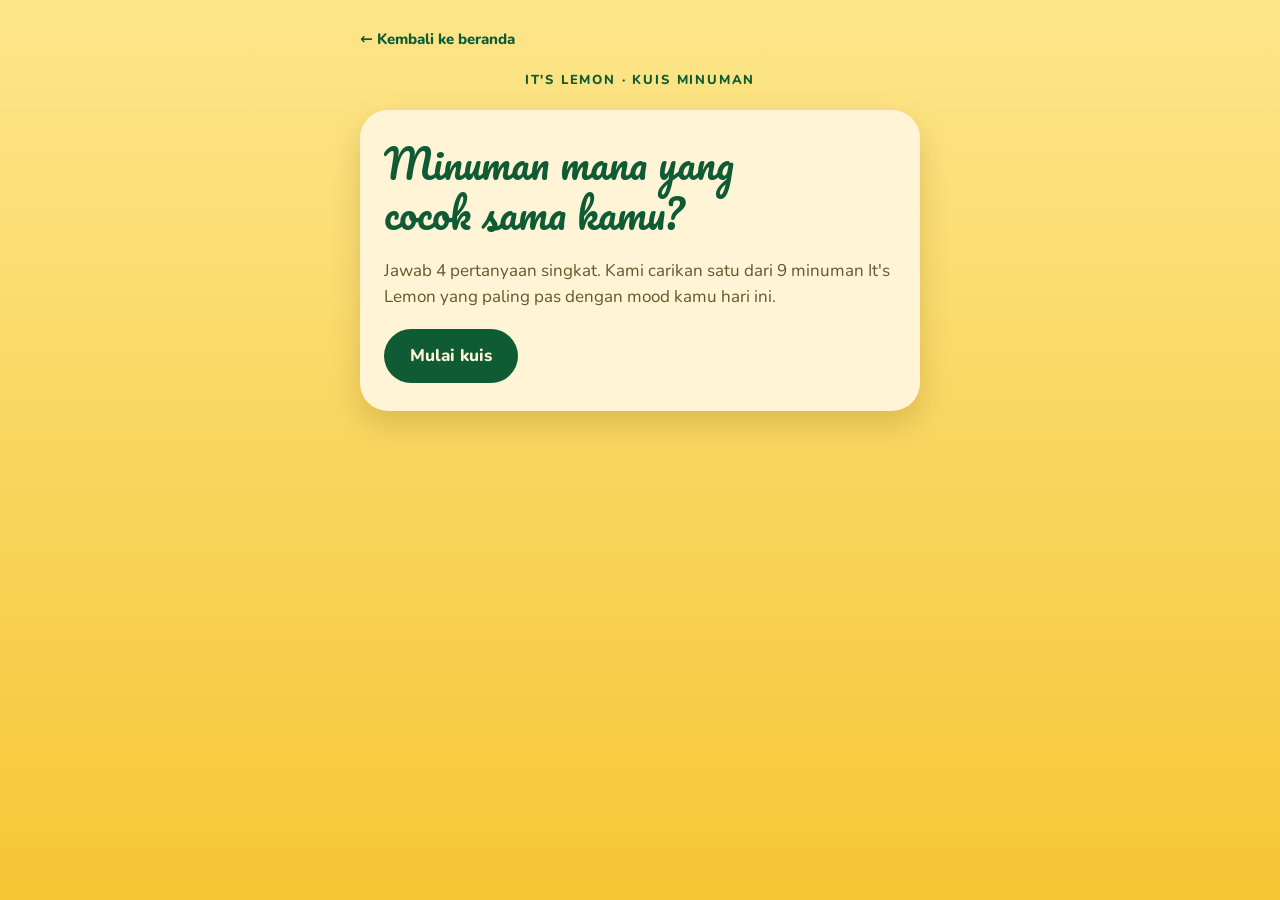
<file: kuis.html>
<!doctype html>
<html lang="id">
<head>
<meta charset="utf-8">
<meta name="viewport" content="width=device-width,initial-scale=1,viewport-fit=cover">
<title>Kuis Minuman It's Lemon</title>
<link rel="preconnect" href="https://fonts.googleapis.com">
<link rel="stylesheet" href="https://fonts.googleapis.com/css2?family=Nunito:wght@600;700;800&family=Pacifico&display=swap">
<style>
/* Layout: one centered card on the brand's yellow ground; question, 4 answer rows, progress dots. Result swaps in the same card with the cup on the drink's own colour. */
:root{
  --lemon:#f6c635; --cream:#fff4d6; --leaf:#0f5b34; --ink:#3b3300; --ground:#fde68a; --ground2:#f6c635;
  --display:'Pacifico',cursive; --body:'Nunito',system-ui,sans-serif;
  color-scheme:light;
}
*{box-sizing:border-box}
html,body{min-height:100%}
body{margin:0;font-family:var(--body);color:var(--ink);background:linear-gradient(180deg,var(--ground),var(--ground2)) fixed;background-color:var(--ground);
  padding-inline:max(16px,env(safe-area-inset-left,0px)) max(16px,env(safe-area-inset-right,0px));padding-block:28px 40px;font-size:17px;line-height:1.5}
.wrap{max-width:560px;margin:0 auto;display:flex;flex-direction:column;gap:20px}
.brand{text-align:center;color:var(--leaf);font-weight:800;letter-spacing:.14em;font-size:13px;text-transform:uppercase}
.card{background:var(--cream);border-radius:28px;padding:28px 24px;box-shadow:0 14px 30px rgba(120,80,0,.22);display:flex;flex-direction:column;gap:20px;min-width:0}
h1,h2{font-family:var(--display);font-weight:400;color:var(--leaf);margin:0;text-wrap:balance;line-height:1.25}
h1{font-size:clamp(30px,8vw,40px)}
h2{font-size:clamp(24px,6.4vw,30px)}
p{margin:0}
.muted{opacity:.8}
.dots{display:flex;gap:8px;align-items:center}
.dot{flex:1;height:8px;border-radius:99px;background:rgba(15,91,52,.16)}
.dot.on{background:var(--leaf)}
.count{font-weight:800;color:var(--leaf);font-size:14px}
.opts{display:grid;gap:10px;margin:0;padding:0;list-style:none}
.opt{width:100%;text-align:left;font:inherit;font-weight:700;color:var(--ink);background:#fff;border:2px solid rgba(15,91,52,.18);border-radius:18px;padding:14px 16px;cursor:pointer;display:flex;gap:12px;align-items:center;min-height:56px;transition:transform .15s,border-color .15s,background .15s}
.opt:hover{border-color:var(--leaf);transform:translateY(-1px)}
.opt:focus-visible,.btn:focus-visible,.link:focus-visible{outline:3px solid var(--leaf);outline-offset:3px}
.opt.sel{background:var(--leaf);color:var(--cream);border-color:var(--leaf)}
.opt .em{font-size:22px;flex:none;width:30px;text-align:center}
.btn{font:inherit;font-weight:800;background:var(--leaf);color:var(--cream);border:0;border-radius:99px;padding:14px 26px;cursor:pointer;align-self:flex-start}
.btn.ghost{background:transparent;color:var(--leaf);border:2px solid var(--leaf)}
.btn:disabled{opacity:.4;cursor:default}
.row{display:flex;gap:12px;flex-wrap:wrap;align-items:center}
.result{display:flex;flex-direction:column;gap:18px}
.stage{border-radius:22px;display:flex;justify-content:center;padding:18px 0 0;overflow:hidden}
.stage img{width:min(62%,240px);height:auto;display:block}
.eyebrow{font-weight:800;letter-spacing:.12em;text-transform:uppercase;font-size:13px;color:var(--leaf)}
.why{display:grid;gap:8px;margin:0;padding:0;list-style:none}
.why li{padding-left:22px;position:relative}
.why li::before{content:"";position:absolute;left:2px;top:.6em;width:10px;height:10px;border-radius:50%;background:var(--lemon);box-shadow:0 0 0 2px var(--leaf) inset}
.alt{display:flex;align-items:center;gap:14px;background:#fff;border-radius:18px;padding:10px 14px}
.alt img{width:52px;height:65px;object-fit:contain;border-radius:12px;flex:none}
.note{background:rgba(15,91,52,.08);border-radius:16px;padding:12px 14px;font-weight:700;color:var(--leaf)}
@media (prefers-reduced-motion:reduce){*{transition:none!important}}
.back{align-self:flex-start;color:var(--leaf);font-weight:800;text-decoration:none;font-size:15px}
.back:hover{text-decoration:underline}
</style>

</head>
<body>
<main class="wrap">
  <a class="back" href="/">← Kembali ke beranda</a>
  <div class="brand">It's Lemon · Kuis minuman</div>
  <section class="card" id="card" aria-live="polite"></section>
</main>

<script>
const IMG = {"lemonade": "UklGRj5OAABXRUJQVlA4WAoAAAAQAAAAPwEAjwEAQUxQSFEVAAAB9yckIPD/uh4RifO8J2BJshu3wXsABW73v7BkCIKc5TOi/xMgv1IAOCrg8jlVXSeYPaO6nOCkmdkzvkgnOdgfoS+z0+x+9Biu9waAzbHceifnnN4ZQfIaY05nhEwCMNFDutLccRwRAbPQWmshZtFaa5RwVvejtXGDOZx9qhZgm64lFoAae+MckxyyCF/G/ye+TDIWIJkJlynMgVkVmFWBWRUU6lVAvkLIb2MIW0xuf9gAxCKqt+Jm9kEfEpErqVgnyoAkwG3cBoP//1obiCTtNSImgK+prwqU1LKd47KHGXJw4o27I9nIc48CDvPGiO6/gRoA9BxS0GH5nQhu/T7/XNXwQXxYUmoxKJpYe+yAWntwvscvau0p9sJ+RkJHe+jeB8b2VieoHhe1bcclSbqf7/s3Is1Km2W7e9S2bZyNzjxzZNu2UbZtpxVZGV2uiqzszMDe//++B3tHZnbW/+0vxhExAb4lSbIkSbItJJ33+f8Pva6b8YNdPKp/YEXEBHiybVttrG3bxtLFUMKrEHch7kIxMzMeJkc4DCGLLdmWVuKC5NCdjIgJ8P/9///+/98yo3qYbsNxfFqkjv/[base64]/8SNz6AZxyso6Zgd/Yh7E/FOEr+41OlGc0mXZMdv9VQjKPFVc+qX1dP8t/+JyuRXc/14sZJ2Y+dEr6Ab5udv+CUCOxyu/thqUcSx5R6uSOMGEIds/EAxZySVnU4VME6xfhAWOO7lfyVbbQ/sDkCwYaz6yhEx3tqyl16eoWLcRk3WpCWOfEFJR8b3ng/JLxipMgKYya97HbmLTDmNfwCE4G86iyi+G1lCJHnoL2VmsZZYlNmc7a7AvEu7BOHsmyq25y0FMHcvq2iz3KXazYNmc2VQ4IIwVIrOvf/c5pmWFMRQbJloFV9UbZscZ7yir/uc/rA+ZSlharoch3LbQOSh9UCG64PlU/D/Nl4lQZpbBrh2kkszF8M3mQNdCLqls+LnpNkXErAxmHNXIn8rhlTKPXOOj7FtLjtw3TG2tniK4tP3Fepxh5Bmk7usEH3MPaSb3qclzbmGbXbd9ogAuDpA/Lg7hemkHRki52petHvIxul29zd2deHgbnjvGi+C8GcJMNnnNZmLzVOQ+lu1BN1xo1/PRM4ejBKd/dsZm7mMjtWPIEAo6Vbrcenus0//[base64]/7ShPIt9j8h4XrSkWwoXUS2/3weZeq1BoX8Api0N/o5Alzvfz/85NUUxP2M7g5fUgNngixJjShwTB5tpEzJFgZ33Ic0+T16etJ+dDNfM+ezoPnRTqi4Cw4SmUIeILze55mrZKuQ+aXbt8rMWsp6+hfOzlMdj8l4j5oWrOFwndDkTetyGXRU8RI394lL3MVwcRVhQhPyLvW1EGj+Xr3Asbrg+LwX4JK6ceOrEnJLAVHyJmh/FBN+5nCOun+8zXhfkLqpDks4SFe6NyQzbruxX7xHze7TX3Phjql8cTrNitN0Sg+i5iZgSuXG7qo3RrMeSa2ZD5ujj+smAKbuxJgsr+MDvgE6FkyvI84ayxiLI+MNt+66xmiG3kvcT7ZlfKClU6m9Bvm+dgbOohlK8jv5fjOSFLL6xy5dsJWQErtqJ+p0zu+VgQ2/SG/VZzpkPRjU8yfZC8jLxnbncKM13HZL3MBvk5/+SZP61F3tGqNEjoBHRKeY87l+D03ybmns/Na1/0Q3d9CD2kJ4atPYOQHE0hQP28j+Mn4KdUX3njAsIUxNgx9mWbvfRhvh9TXvO3HaFsvAulIPTk+BQnN4QYgwgRxaJRNKIUYxFiUKMIRXFcU5fLOlVpZQevvKyqbtUpy85kacvPQsc1xuZzyz34Ql/K13w964OGuJJKdVaY+R6K2IiNdqs9Y+asoaIRFYvQahWNoXaj1Wi3G6gICrGIcpebmwchITWPLsdwKsfdzLFystOZGPv5X20RJfXwWFd9MxfbbqZe9tbJ1+LoSempygsunu3UtuRO3+bM9tCMOQsXL5o7e1ar3YiNRqPRbrXaQzMK6n1kXd328p5xLr/XdusFeT/yPAa+YBV1LRnMWrlswby5CzeumzPUbrRb4sQd/KT1r7WHdX74eU+7Nd22hvZ2TLd/sAe7lc2LiXUkYSz84AUbz1zS4njdvY/6CBAJn3vXueBcL3H8aW/pwQLYQg1LBrM+8AOXRXodB/WIwXS3abfIx26p3OvseB/cWY7VjmDOlrM/+p4GlQRiQD7OCtsfUA5aRQ9Iga3BVDcs+er7tiwBkxiwu/vT8pxY3l2snE3NBtbf+B7AJAbxTl966fgYRy9CzJmL6kX8rJkHMah3ejn+tsi73JpLa0Y+6yInioF+zGvdGlFobwNVzQtrBrwUGbh9y2MVdD1F73zqduJNPANsT4/lamw65vXmNGpHgTyc9SbzOPR2OcBQ7QwtQJnwOfaAOS/PQ3jNzF1CHm63Tvm9vnVRrYh5i1EWuB7q/JTtg5ySul00lzzcbmY/fU3ujurFwt1fNeXBv2QuAlYvrn/9WVA29E8RgrFacfF3e+TkYaW79keFu3itVgx2kYtRHh/OpPQBD4gRvD6cdavwXDBjLa9B9QUjjO+ukcCL87F8oJEKk8HYS8jDqyN18uz7niuEG1IONAQZ9PA5lzM8Ro3uOOey39lehgCGNPD9ZfTtyJ0dHr0+eld9+o8fWnDaHDBIe/sJJ/QS7uxC1GkQMGfBhivfcUkLIuX9nI7USzlF9QhWK6BA78KLzj5rcxny9iHB3PPRw8Gn8ZoBCWGghV/8XNyYLz3o9vFg3Hcs1E9fCeMH39qQvob5fNDj6fEtOc8QqG2peGrs8pfHPSo+oGH3YvWFlrzh+29UlJTXYtrzLF5nfPChr+1Pmhu+HFTcOBHrDJ9+7uuvy21Ne3KgY5+ioNY/eN/X/sgJTi3VI+H28mJUb03p64+LEzk56XXH7O8I1Pmi+x6xCg7GIc1dDsE+TKw1wXeqSF99OC8ryDbdJLC4o4XqLfnXL5E1OG+6HVTSiT0Axk8RqbkY/4LsiWvU7dzQCt2B3APF6GpCzVFwssUaeioUTUzt1ltxH6L+J1mbx5D7OFLB8uhSsC0NigT0hCqhstTt/Th+jat2SwnYd5GqCCNpX6icPcmDz3+kDNT+wvO3uJ4iHNO+LOVd1nzjxUAKN29YVD3flj9cDwdg9eNSCuKyQ/VuQU374fioan41IU9ABpWwx0ZRH/[base64]/G7hvFxip3j75nqT9JAcJIzx/1Qjpdra9xOLo9+CIKohrHydaumD4W0jekxwQINwifu+vXgdOwnV0mFQ0jwF31FMRmfi3P78TGSl38RSFIpKD6HW3Ao786R/vhliR+qcvkYqKvm4QoXPTv9xziKCK9L86IHmAuSLw8t67/u0piG6k3znSK1peRx577Zm/fwMUzBkMu4OimOe5q9cfPrjtGb78Xi5orJ4Iyvjht6/noz4DQEXMJBozLk9IQf9q+bIilSEzeEOhB85FsThYxSD6ZiL9PGL29Qa9Md6LSTbPWORksRnMxOU5IWcp/vsBqcXhO02Rbgp+MxVi4pdPcJPR/x610f8Bu+07Ug3/[base64]/3WUdKXpJFkrBzxJaljRzoaTlZODYoz5oZ0Up0dEXRI7a+S4EQ4OSykpKOTYEsgeX+JFAJ7T489Tis0V4ORDHpLSdWTPmA5W4JxROk8iLo6ObeeptFJN3i6tKSPZNOQjjLYEz7geYXnN04210hJwUNGCqkINB9vGK0RfTIStISnfvaRsdTk/3OgKxF9nnwkx52nZBxJG9A0pCU4twg9j4ge3/lIRldbH9BfPLnsaKSmSEuIxkewR3WvIyPfuBp0EOPGlGh9MD2agt7IydQ0lyJtjA3pibpGZtK3qC5PNuAwmJrmRNrYjKboW3TeZ6Spc0PaOBJ4XnONzKBGdVSEC2hd4ShjMe1sbZZIE7jb2jqMyNyfSFeVjLFvkN1dXWA/uBqTjiNFmkI/[base64]/fLYD3iuswOACFw6eZETBl5fTr3/9m4+heC+knAkVPw5GBKr9//rn+yDaABJ06HXzAr59wz/cOk7UwJFUS6ScXq8K2PsvfwAxDBjQDIFiNwVe+ellEDRwoNmrwl75o9MhaqAYRk/gXbNjf7Ae4iCxLKawqmP2xm+tJYbB4TKTpsyqjtnIZyBqMEiqBt1eFcs/splKAwE0tS9w452fbaDBYKxJX8hY9I6toPQlS4fzWLL1LEzJI+ilIbH43KZrANhROINQcfkqBsC3GSkNOatXouTtr4gXS5eS/OpiDrxoJ6+5uhMW8JQlVe8O0VhA2vtRHhhl2sYTKQ/RRQk7P2cNliQ7Y35CrADrJItgwzocxxMFhwwf/JxQoFSVE3nYHcYTdTqthLBvjzxFye4tngXO8Gt4gqDZk42vh5CgjOsGzwTnUClPDsHf55ANPEWCk9/vZHmAx8PbsOTAi5fko4YPBk9NRvcblA3GI0eVGoJ/ujwXEPvAEwPvJslHV+e2BB3HMwIPjz8bEpPUozmB83tlTAs0B/GMsLD/ZoXEDCNkpet+0jL/[base64]/MjKh0eRn/lTXl2uKcD1123kRvOzjJ4Qux+l+fGMIGUTiJycxaelCVy5cYoSogzHyc3XyKtQ+Rm9AP4dI6rsyMl6vG8gL0jKcnRijs7MSEOb6K8CNyJSKh4sMoLD6/eg6UEbhvBcsK4+/WQFNPwX8o9I+AuAon93f+IsnyInVuw1ED5lcKkLLCu3RlEeuuv/fAZuAVlwfdTJAhWfvMbK6CSNOBVdnQ9IUUyNn30fefPBQxpgOvanxNIsnCG3v6Oyy6YCbghoZpxS0Nl5xHTBAGDBZvPeud58xfTa4AAvbUccDBQEiq7SoF0SxgUi1Zdds78RetWiv7uPdG/0thNom8Iw/tS4BzZQMoACQMI81ZtXHPa6q0rZhRNMeU2PfVHexgdr9apvr37wIs//MkL3jGC1V5Z/DGR5CdzepvzF81btGTF6uUL2q2hGTNafMfVp3fu+2Hs9nf3dw/tcdfeABY+Y2XNRf/UOgvpexQCd/q3hoZmzJ6/aNmime2hoXZrqNVot9oNNZtFCOCYld3JzvjE5OTE2Pjk+OTk4fvtY931w8xXRwihYPNBqzdVc690MVAKAe4cr4rYbDSKZnOoiM1mM0q4lxUGUlA52a2c4wwCSBIgcuGEq86cSxhQ1aM+7pyCQj0JJN+84AtN8/oSGxtoMDl+TaGT4v2ckx+ZRawvmrNM5G5kbAyvpSpw4Kg7ObztRbyGqsDeLiKHxZFj1K4RnniE4ORxUt2B14oF7nkUOflcTRRWHxbYd91RsjrJ34yC14N74Km9RMsqkvmGJ4lVHZSR+/7yeXAyO99n+w2HidVbrQoav/YmgpHhJm78j1LYW8gtiKvuqiQnyy2w48/uJmJvEa8KuPVXbiNUZLtHHvj7RwnYKbddRY5d89c3IyfrI8QP3WxWlnYqeVUAB35mCyiS+4rAx+80Kz3olHC3KKo7Hz+wFEJkOlAR+MzdBl4F6TvjbgWw9+a/fBwoAtOGEfjgh963EqBygnQSMt0VYfLR+29/YAwKxHSiIjD3kvdccNYi+poDLvVZiCIAjj1+179sA6Ib046KVMD8c89cNuPcC2cUnGi277Yf2nbXAaBwc6YnFVTSd/GGdXOsZNWmlSr14fD0eP/sf2UHoDB3pjNFEJScXEXMnWnRVLfreojCDWc6tpvz//7/z14AVlA4IMY4AAAw5QCdASpAAZABPmEskkYkIqGhKbObSIAMCWJu6B/bv/tnxKM2oMX8z1YXf/gf4f0Y7F/pv77+0vZZ1hdq+WP0T/6P8n7Rf+D6q/1D/6PcL/Wv9h/8h8GP/T62f3k9Tn9Y/3X7b+7L/1vWf/cfUP/n/+s//Hteeq9+7PsOfuR6vX/n/eP4Sv63/z/3N+A/+ff5P/9+wB/4fUA/5vsJ/wDsX/75+LH63/Jbxt/cflT56+gj7Z7q/uZzlG1OS7mJwEX3/mr3B9Sb3O+/f8nkL7lj/heVn5MHpf+f+3b7CP5X/Wv9x/a/8j/2P9f9NX+v/1/9d+X3wH/SP9t/5v9D8BP8o/qn/J/u/ta+xP9yfYS/Tn7/z0iaK8/qQsYAuzottviz6kLGALsvGEAoPRNskv7Y/3PqQsYAuzotjQ1ATThdUbf/9z7eX/MfVZfRfYKQGt9KkZwZkBpl+9hKOpD/9SFjAF2c3tpCSvWBkCDz6xfn7XER6XfkxCIiSgrm4a/+H3yamQ+7VoBrDLZSrHmJ8gKIWYjGV5QYZ4todhOtCV2dDPKRWPRTAVdZp7yZNpTMcKVwt/bmmxZg95nS+NSWqU9+cXD2JjHUSomENX29a1fmJ2iPfqL7UkxOmYa2HmceDkkl3gS2Xf1d/ydK/5sK0Q2tpii7iFEyiD4rycdkvYRfkvKdZwDkeEXQqxi95XtZmg6visGsSWyfUfyJpx85fBYUO1V2I/+hzCnvHPaedHzeEZLz0RQRwJQ+tC7fUSamxWqvoYdly7kuOqgVvdnZskX8VoDwzBtluhrsJ2ytJewHZpo0ASegf67nwltlaSUHuSx449sYtqI0pWO/1STF+niPbVo1Oo+hfc6opAQ+sDDSz/GewVv1SHxtZfwnLvMRLz+EwoVvwMCr/33liIP6Jfjw3t2NxI0TAUq7C803ZvHD67lgZlYkbb3n1Ygth2815dZhVEST2OiwiX7R8T9KQWjIjt0arWfyVfKHbMJM7Dta9/Q5+n0Vxa4gKx57UWteFjE0I14xRoYBMTAx/x3wrJkPHagtSzqeJRd0ntVMLVE/KsP4HZvFGWW50rac4wLtuIVAE8ejWYAvq6HhbSIuiOoqNBZ+WpjQjNRhjeeRp5WqdEtONRQQJp2Jl7M60Pur0jzDG7lM3ZEQhyrz7/hnAhMFhjHRgFMfbj9cfdTBbDkRGALoZtIUvXIP6BEGz4JOTvM8bAAwtdiaBMjQo8n2UE7VnFjUvd6qIZPwXD+AqdtXcn/0ZILFlcv7BTkW4X+T+ssY+IwtEagC5qTtKKVR8yE0XpqsqfYRsgtGwODZ6go/bc+CWABusxraiAiP+ipeOmD0mmwnFgcWUZRGPFMG23jHJpaCwToW23xZzuK4GpO16phFa9zZpU+gUjgQk/giXK01wN0L+5s8rScGpBcD4VWW5T54lFYjEfMPUyDYEnRbbe/E1rerJ5+/[base64]/[base64]/dw44k2FQ0bRK/B/qN2HkWDTE8IccPg0DRMsWUjs5mJ2x5uj1+SenNWytElkfo6YptGyofzBNOM6S3JAkPJg1aCJL+oDJV4R84tP3zBCakmRMRDf35M4PRBedsK0kYcIfID//3drC+WyDQy8zp9+I7bZbG7r39GEiA3/kGLxKHprJRrk25oIz6jPWmm/Ek8XprdrzTMXikH6if4JwVkcQZnjzujXfuiNhA6O6Ti/bry6QdcLkdq/p7vmmyxsiOaQPZoywYkpsoAT1+hN29whEUGh7Hq4/l7f+Tn0e3wvutMRCJeBZdI6RnPndRSrZPDyRIm0s4T40XocRZ5mFPfVVUcOKwV9ySDzprx5vaxCmfR1f0p1YWK/H845R1YWBQqSxgCNqFFiOJt61Aqy6wU694jFURERphHhiaVdxCFL2M/3uLAEJGYF709Zgye3nttteLjJB1xDz+TezhQS2cIepDwKzNAMb/rOqnnTF/1IWLovXzGBDGyGIhrb2jfFogB0SJFf7zXi2/oPDgtgT26bQrv/v6v9SFjAF2dFZ4gXcqF2u2bjAiqde+aAAA/vreIAAFc2MNAls4GWk0hNdUhkgQKct4gMdUoMd8slyYYlsl7c8lvLiD6/nseofNK61DxaV6/i6viZ+WQMxJM2swqrLu2CupoZxdkUl9PHpCkV20vlDkzSxjdCG0rQIA/zjUOecUnx6sbThhowAFaDce44pS42MTcfyK0CHupjicvH0prlCOow9atgGr/GnT0pqnPpjFVNPZX/nfN2A+HYSFndOzKOmmY34rrqQKhZOFOYZw06hO4tXt4Kt4fQuVxTNobUUXSCXyVOtSyJMER7015DQzEDQFplzUSPInrZIYXtWDswq9mdc5HwiPZaiue7vHJLrly8I4sDsm3/DlYC+Ic824EMk5295A0ygRFUXyr/dn/1zXoEYuWJ2m4ePTmIuTKZegqv9PzdkLz3o9EDJ/uRq0VHpYv+/Mbx5PmwvLphg8dqSSYM3IC6nc8t3IK94kGYe/jFnAMMNW9XUqGe8Uo6lRwiZfhikcIvLOmgYY5ma1xErvQvP9ZBGCk9+Z8jRal1A9A0L/[base64]/GL+6A+Susmf+E4Fl/S9DCo/znrYfqM+S3flYZIV7it74q8wC2nPsNttUENlWYCs+FL0LwqKihxE35CwNAKCZPc0Q97sShsmxQDLbTqW4lzKCvgYwbaRkrXF+yRvzgXLCZAK5aXVDDEuK4myWznZHPhJi0rYM5/WU9kbNGZ16H0vQXvB1VZ3A4QCQm5ty2Qj1AzcpM7sDfnsyZn1xVBPojPfSmz66mElm48EPXPLsH6c/Oqm1LTZw8zH/79U8E4xyPwFBHcfkGgpi7yYQpvVyAxO9O3m7+7Z2UH+R5FU/N6nsF5GSHGQweIyUSBOf2bZJWExj1cR5g9bfTo8kaJuSVshsFQvCSCwsX3hY2L6VmeNyQmjQ/59m3RUIgR1w5u5bckBJ4RxFeHiG0wHnBACzI76hhg98D+NZ//W+bSlReqTag4D76WfxuJC6Y9YA9I/M75LLMMwzrfHSiKzQW6PtVLM2uYekBAnBI8Aj5FCfoFBYUR4jnjFcut0zzB0AlXQHmVwpCJReiMhiBIOVyzUptUldVYLBho4J5/DQQKZwZN9Sykaw+sDNDzxIieXaWKCiHxlF2+jqrlofllzbkYor0WdXPqBzMkNOcq1ZN2nDIE0P0vaNGNbVR8hcQydp9K/GmDvJo7T16pxRE991n811ZQk95+2X/jLaTYxDINDNiXFIca49k4cXO/6ehm/Y5e61cnv0KMpfobOank+QHF1PXi1gOOm6b//aiLILZZ+xfVfGdfD4RtDz3D0rdzxyo/mh7ZpK8gYK5Biidbxm/Kb2EzxcFL3xxvfXYvBiDHlvBinSoMacM6G7/622Fo4nSzy07F5oiD/Qu1HQgXDnsWBf8KYVIRC1rqpdWoXpUfkSL80Qo5wPQUgwM0P+xt5mX5uAU1kb+ydlSIaJSzyPz+ESP+JMbc+bcPlmvKMIb3ozT52rNV9k4ufOrK93ay7XCSA5dVdm7h+CyTjjTOt6Qwhlfl8q7js7qqxE/X5/I46ofZryaFj5X5iW4lFKpcHFsef7j16Ya5SNwbEBBiXg/fwR/burvuCekfPyHzKtQPb9DUTClJsJSUENI0Yxav/ILQOWthry6G4TA83MmapPBM6G5phYnp2Yk1Vammqz8y6oevna4Kz3nwG/oo+L7+qTt/v3uxeDHfwUQdYCnD6oMJMl7Yku6JO4JvlCpqN/W34e/mjyJFan6ytRnJ+g6mJ3Fkziq+zItAIgeRNr4z4GJvesePBnuQw/8hRW5CWhIw7TvRoJ1ySgohPTwuPXqQsXbM1z0APiEPm/Yr6zEjCFvZbUExf1l7lP6rDcTvlfSrL+ExmMrbD1wGGmYvfR9cdI6UauKesQjfRXOaI3wION+N27HtkMBjDKz5QSw3D8tAfekszZ179qkxPo0tenG76AF2Xe40l+gUhW23OUTTg6xGkZjuYqCN+Ep51nX40Yt8v/vED0pdtPY2uMw1L+Yq7JROjxSFC7islEQNLFH2DuRr//sXZUnWS0RfjwdlE/6inYf56p/wadsLVdpJ243i+s1/XI1iv+fa/WcshfC0d7iGHFxubsVX1k5Oszr0eH/[base64]/SMnJEEy1MvgmbM1pBl0h4aUgnv8xBFtAT6lJvdIy2DkQrsUJKQ2Fkm4rsyk++IbwqCmJ14NeOVpjai2UvMzE0gcB+z1HkQGEurFJNnvS2cn2UCH5LI2aSYS1BLduTT1B2JuqRXTeZJNaB/z1hILUkfDb1kuF4A1rsTe8qOZIm+Nbu23myp13PuGZLMOIWWBCp3ZM9m6K/oFOhFGCw6BtJuQigDrDytwvvOlnb60waGfS0L1PcWw5oI6pZrTA6dm5VOhhO2VlRa2cdnsNR/5Lw5+gXA4GO2bEsx+Yj+tGo/JhwodG91RYPN2ywDelURDpSO1zaT5RkjxbaBGeKHzc0GoEiNuaie2IeNLZ0OlBgldnFcaGj4w6rtEwm2vgbCL/EFlVwydjbn6Ki/FCleypk7m8XuWAWl5682AasGnpidL2w9ETQ0dpYQOiL9oZJdY5ZS/3a5ytiFbGh6R1S/G3YtxYWIntGo5vEm7DSMwtuQpZxpxfssgEkPxBEEKSqz3nwL9DTeSZC7eDCKlBqsWy1VECRz7kHSh93/tQ9RxRZlc5NRpDEVZOb6n7wcfAA9uCMTAndfCY1QVO0PqdMsWwjxj0WdI/AdjN4FBLNF5PTAMy4w1aYzH7bxdKE+J6mv8czHhwte4xSKrcNjOJ1t3zlgiF8LkX0+kM8iz72bzUoSa9CK77VgrWq2P9kvfFvsqaNEOr5lfdcu5r2ph5exyv6lRD5Nls0zg58olCtC4gOwNaOB0ylqqsaw5zB+gSW1IoQz6LG/syWZQX/b8UFZWZtVy5Rp64GTHRJPHXSlRlKBRN4AsHiFRYu1GRdYwRyWlBZyXlmEka34hDAVs3XKJJASBfLusmDJ8i6m8uY0xl63BCLeCzUSbLwbPs9+6CSoFhdBhhF4s+UOXzEgWijbZSa5pf/4UEtj+ZV9Ac50/0sVMWPJI9+41DCBZhe4khzBHo2TU6xLW+mGpKhCqtmtkrQJr4tmpNVQt5qjOhSnCoGo1GNIXxGCXIeFYAjLwyFeZqLsU9uv4aGzq3pzpTJv8osNKhJwAlOU+ISQRr4hMivKe3r1/Bqc168Yj52eVkhd2CgWj8nAckVWDak8/WbsEwFvKXHUVrVz/9OYMro2VciVxZyIiymOXjBlvx7mCQoBKPEotoIDRblgR6Jjh/sA7YkqaT9j2t8oVpVlR5v+a3pT3wBMgbI0TC7ynNRTLn+t/WFMkhlrHFC4UNJ2OLp0qU91oKIgUGUuFsASm+iQGUTTl/f5wjJM/tlV/ZHABfCxwkNrwug1SnwEQ5mgtk0B6Qhj3qiANzG/9tx6QD8Erde/Mi9p251hKsCyCGgLm9TqFZ1WsYt53wlYk2IRZbGY2QB67oJiicU5KXCosgA6hTO+8Kxvci+czyPm3kDcml8/yfq19/YW60aJXNep5dKveEHiEehd5Zq9KKZWeCMvw4/+LhKnJ4pFg6S/rujaAi/fdvooqqMs57xNio0v+sCKiblzPM48i2EUEZ44gPyp0pdU83yrx97aLBQ/uMMomNnPUAxAxQqbKG0lk/Uev3jHVf5G85nIPChtGIKah98RIk8rOHjIvKZFl7jpsL7/rs7GDVwPni5DEC27WT655C4PIDI3Iq2LF2ykYuYc+SLgOBhcx4IkEw290NcWEQhoxY3r7BqCFE8s4vObSYv314HFg25fHOT9aMEUJrta7tA4m+LKbSa3sq20fqMkotksipg39+0u9hmxiRcOj5N8KD19387GjD/JkdkwOClgU7MqoDDd6zky3zgB99BkH6PNkb2Q/[base64]/m8+siXjHwd1SS4F8QMAA0Yded49fa6sDea+CP4SdFzMMnS3gkCTOo6oGt3fQogzjCSnpQJ/xLsqviCgMf3/P8pjzcQiZGn5+IihJtSAW9yMj0whLDuFcCWiY484IhvZwGEEsZFubXVimtgb7L138PsK45zy/XpZ2jahhdFrcyIOZP54Aswuv3Ams/FpKggZa6K0XSiMXUvLIXhndqZUmGKunhN6MUqnkG3Sx1fAULZhNThsChAnGSw2IZnXpB4ef/72RRoqWKCiFNziQXKEa3S4RnlMBTYhGsRoEsDjhl/LBAleRKGHzkZVQtalJsu/UFgdqbQXqOe4anTF9FiJSDR+CoH3paKwOlnsqHOBHHoHYg2GQ712OsG7QOjVkUz41cJ+JEKUc9cuYIe429js2WKOvhZzERl3DbaQA+mwlgAuBC6RMujwneaAhU9zMFc4HKHZHqIJS8ILgYY9ec3wYPWYLlXK+HfPDyxWvQGN6/6MiTAGotMGIfR9DLjSK5lXjh+zgdF4RnUVufI6CeDC1zIcc35lsLZ4UgXRLdi4DYG59RDmw2ZgD4j64lbVqaEs+0GdAJKSu/hdNQI0laO1E2w+Mag/nc6ZPvrqQMQOLvlckzImZjdmS4tlw5n1CAQChgdVW/ihLh5i80NvTpYkOKtxRbpuKLcdKhHIKYm5m+RaLHeoe2FYHdfwleAlXU1ajDCIVVIvFYHtj7OMLlhEBuI2Tjd2Ycuaboirp+ofZQeN6u2SVpFa7DwL2ZWSx8uQux/iD7+P1ptw63kxX9SpaI1xSTcx+yHxERSBMrbdgIeXUkWlErLlIPsxcVkmvpqwuvxFX+6JXcomX+7wRPBvici2FonzsbtSrZ7x6E3aNHLSlUsRVwVPrZgw4x0J86ULh6pk7MzoC/78vE3kkOKbj042AmrdG/4mdKdnkI9ZVeNhjSoITjRIKUYJ759TQq8FyV0K/JpZacZy1syIZlCZL5h4gy9VHwOv7EQn2W4dDLKU3xtgCDF5YFEYEQHmdtrMvZ5yP4yzMawSfx8D12RDqGn+V/pN5Q8PtOXSHLfF3xzLSoMpv0QrJX7h12D+0YKre4FJ8oorAOHx1VtEm8jjYJ8FcZ9iNS0TFB5I0e028XO1aS6RSfv4xb1ur99EwMuM1P1G9NVoZg6Xd7+kN/7pvG+rvbp1cUPGlYNMFPg6gpfVp1z0Npsp00PFhuAOjvMQpXx3q3FBogf/1/3h7F/p5g2PH43sJVFArb55G/McTb1O8Jhjt0H6otH8gzDMTDVEM9JfEQLSNGgAHDOx7+juIsH3Bq6+GaVkXu1NvEnIjXYUqv3B80i1E9CmKk5dPbLFEhGbPzICb6MkgWEuxs4bdIHBYx33D1bRNV3qbIuRowrKJc/4LF0xgy7sZFZgN9giG/s7GntCxq0odJMlwBmJaDksawGLOAt4lMCT1sH9BMcVn91a76znaW7W6U9N9FU3aj2WFZj/TsL8Yv90K0JXOYFgEzHXRPRmlq+Znu71mmOWr3hiLXgaQ1/F5t7m/8tyOzTqRJ6z/vcQSaNVH4Dj39bKHVDWql4Tsk73G1CxuSZAb7ksGgW2n5NKHN5CMW/luRjMKxqxlFtuV1c+xqK/vnpVEU4TTZd4EedExdcFn1RzHX9lwoJPxnTntLMS971WsOsz+eH4sAdAwORe4+CAzr/25wzrD91KS4eee7Q+pdNepPfbOLZ7jB7O6XzCJuKId2TOdZLCw639dnB93wew2D87dW92R0JTFQqYH6F8m1nILK9tBnTU4hTFUEegcVpbd07FrnICXIV/jEfPXlx2yuFYs/tQPbnLA7BXwLN3SsbxnFHyCjCeg8gsVP2ZbkYrzKAC3yypRB4Cg3Joy4hmG0O85VVxTI2rXNTUWso+3LUguSHm1FIfmjMgbdv8s9yrUSzh/ZVNOkTlHix/N1BZis964/ncBOr3d+3tg9yfp/8j9JkRB9rbR2dqqg3zzWmhlIebU46O5Gx3nyCO4SODiPBVFPra1Mnaosz24offlkGJZmeRNG3gxcNNM5RnUBQS2n88Ma2XvbRiUVq5S/u1dx23Y2NOPeRJ1QoaWvXZ8Ms/QYvab/ftzvIB1ESz3ZhczSY+eWemlO2bmO/[base64]/rhOkoA5x4VbFeKwUczGenW1f+T1hG4zGriQdUlUHadvSHTzy1VdO91wrZAxmZDhi0JswPodnms4dgtZMdTJ13cdGK99U+HhEVAXRWMdlkU8OGkQEI1BkgVsg5k0vUzsaQieqia5z3SgEEzBCL+yrC/3z28aZuhniC2XPeBAuqbErXOwSUpY4VeeyN2fSpysXslSY55YU/bI2o+IDKFzBGrDNi/ycpKSK9ol1xYjL/59Q8Zmd1WipG7xji7kwL9DKbmjP2zY9pc95o+N8vMxpai3nNyKS37a4KH4ZT7e5JyQAyXKZhJpQg+mQEi9Iidbv7fuS78rvruZ4l5mfaaAAAJhmSj5X0ytnuWPxj3eZ5YaqoFdnswCu8Jcqg662yCuSPDYm065GjLDPT/QRCHBBLYdnglJxa0Ujb8Yc+PLFe/+QyZAHQCIaR/zVY7FbzczMjwG4QJM8Iqaj9pzopFe5CM+zVThN4MOmTnc8qZG/hwKbHMuvL+h+zv4zyZcAFdO0YlA/AKCoCtKsTtgiz8+mk160sIecAIOZpWRA1PuJp3ci68S20rf/IrtEx8ofbhOUTuMKPmfHosQTVmGliPqEqB33aDcjfpZ5f4VezGvX2u9bTITShudBRjhWQulalcHCt1nQw/foodOuDJ/vgDRft7ZQUvlaTX307mrhetf1nn6QZzxIaE7k5rQ4VMAXSvTljsxInIVkansEXTccZjrpj8m24YUqqSfxKkTCShC8tvw2e3HnJXipWmmsA2S9r+usvNC2GBU6x2bdgyCCw01a9D68jMF/GbOnFRSktGo+zdIBrRNEr0zahCwRpa+xkuUMPS68XejN+N6wfAbkeT5J3y4aCWayp6TTY6z15aNBhYlZKWUHhA34lV+rkSo549EB8IwM421zoF1oq2lpDXC8Obi5IBYzD4uSinbsCIFR//ZD7O4Em3W1143bb53IEALsqxl76R6NOi503J9zjSqsb+P5bUXgQ+3Gag65DQ0xIbpSlyuiTM8s0GGPirUyfUxbxZzJ/F2BVKQY4+VkN0oc/4hD85JsT4kFQQWJgblUHZh4XDFdtGNp+mZvGIhiFGJD+2GJx4cOxDam3Mb5AvKdQsvyg45uji1HJ6Pkm60r7Ao9bpV+Mncy6wh+y3OQPqWrBzj6Qz6wJT+eqy1Ta7ltgUJlHmIYqNrHmam/jB//0TG0w9sdvFuAN8YJr74osRqVtlwVDGS/qWWIE9DetV+lg7BhcLuaJ5WiIf2S2/hxcwqYkCa9FqcCTi7V+EERJDOFXKCD97ngUobNAKQCbD834NnZoY1L0MwgNGzLyYZ8pcn0mfEHWUol66Y9pdZEh9dGD0sVFvdSdYtFqqzI9HqsUB4/UUCQbgoDE71xv+3wgGiTmEUd/YbQR8igECYg9vwV3KuEjWA0Mx2tNoXageEgTRoZKKNLdx764MkuMaXceu3RaboYz0wHU/+u30DrcKimvAXbqgaZfnmc8Ldq0SgnWue9o9XWAal2txqXxUUrXvvQ2uU3QrKQvmSCtefgg6ffXVOhP+S7pW2p23lP55PgYhP6+0wGVZJNV+uFvHTQ8azwY/[base64]/DWYO4aeoSogO2xxsk4i5pJNndafONkv67r4yyTBT6EgNN/RE7l8LaqRCswvCV89JWZ1fR7fs55k/2YxNJhLfxEr2cbAx3CxkTlqZoW4yYQ5Q4WcyEp5BZ2hM4CX8OPgfHq6LfemKRbrG/RdGScI/32mFcdZJC0PRoTFlt9n2tITnzDRAPR0dhHmTka26eQ1shIom9IgGYFnSTelX7ZgrHE8qR0gArOdDPHr+GngO5aqzHLVRIUQwc1Tps8tAfMPVMOwqkJa7/nnP7VINHhgRYfwID3PNKdm8K0UJU83kUpB1r372X//cof/eMz//eDI//0uWv7X50uavi+3+3oiO+XPeovgRzeuIqVOL39wojjNf9BpyVEOr2sCpWYXcXoAnG2iJOXGaY7D39osU1D8Ybe6bqUzEizq69hEok2T6VRw7CEU6DPJUxPDUICLFlrLSroATh2dwC/ojWtlb3coKY1rj457Y5u1LiJdxCDCYmOJAFKsH6rxn7Q0jKAEhmGIxJjZl6E56l9xUugOtLTeERhkfrShPZXKqi3H8DLIEiZG39wDWrVxBc3Nqpl9ZtxJJhEAKy7EkF/AHvlkxW1AWmWNwHNLmGs0r+5yHoxfS37IZhYLpL9ZXJxkBm+s2fqznLZVeTzRDMJP7wtImEaF6rISf2oLTwFTUZvZci7EC/M5NYKED6RhBbr9HQxKdYi5ttYVfhZP5R2OB6lxbBEqO4+sBJe/oXTHuyBv+PfGdXI6az0JIgCwAO1G9gD5eXel37eCRe5nPEY2tL3Y0gXdjZ59FlGg5m3tygOUx7J+0A9Fgu1QvjYdhXijFO8dflD3a28/Mcz/65uhn2dck/UumBV4QgD3EaQ9vNNsimsSNW6LReVO3WaTQeL9enTGXBMKCWvo7nSmgWC5N0nMekTZVTnWlWRmA2nQKHTsteupWOXM9KkHzkP/4HNzMS53HIDSAe7ArfsFmH8h+YgTTVb56TJgAlGBvzNPDugVx7nFe69X/zk9zLOcVCAv7f57r4fXMYAAfI19+XGaf9SMpMAqsVYRLCJxvx/1GfslivNh4k9az9nymivijaCJtdzsUSKzuZM8vs9lrRSmI+QWkyqGvchVv4NCkr38u5H3HJ98wADE5izRJ9XeYGMSa41jSwYEG7C+UXtsMYMkU/RczkUWvKGEu55N0CGGYa8/G1QlN5S5oi+XGJCbUGkWw9v1d1x78XTvGMfdS4cSflZB7b+/l61VNvAc9RDJRjTD6PN6vst8n/mPV1V4pFRZyv2Z1JDwHBmMIIinaxtp2oHPUoWnohvVj8NshQtpMiCH16inpdl3XdTUhnuP5qyjmr+SPgdb1p03AcAeOSJGOr6ZVs8HQ7eQS5NjwcX/TBWkit7yxDEen2HuPRhWuNjJagrDavB7bZ2I+jP6Mh/r4JjsqBIjWjmiZHhyLfr+pQfpZWQnEp/tApwqu8NwhSjHJIdEdcyyr7ApbLF+NoDw8wJEKftXfUaNh9Ifb2a2UVNju/R6DSBlBQevU6PloUMpETkelZCcDlW83S11mOeeaKGvB4abCc0y/BZ6poUNW3zhTuY6Sjt/fztDaaCvpt1rVjdyWqS/z0jZrOOwbBAv4hTRS9i0zj+my/ZsQ/1fdku1SYpBQShgfuW4+nQjCf7Y2qINghZtqR8Bn7RUSAD5G2Jf3wqPktmX+/vM4iwAR7psiD1jqcC55zz2hT6R2oTBkqMKzoE8QKRsLVDSflG4ulbLgtr4y57XDOLJEnwr8QZtitvZzQp5p3RxfJStKtd/NU8nRalh51XvakL3FAwQDUVZGAtbuseUUI3naWfCIR3NCE8PGmZBvJArq3jHcT+1mp28SaR/N93WLsqaxZSBnJ5E8cGTAhBJvjrMq1s+DHB/y+6oaCDlyu7Fn8F+XwpneHuNQ4oM+GXFbCn5G0Hsjy5U+pqnHDj1icS4AXs2r41QILNln9qY7/K8z9JFEe5eIDfTptKZ1QKDA7p+2V+pXzWQX+LmGtoKoaGwN9MtsvuhbX/UVGcLU87S7Lu4ap4uP5hNU3KvMnbrKKBUaCqXh6AIjTdtWoyEJo+PwcBsxavYdeOzEFAVXsB+cGKJKV5wQoYmvKHp7OCVfZsCMNgljbe3pAO+kIffoLtoP2sp3mPwffg917zCsSGNJoeiB+drG644H4TejlfUdKRcqRX/Im7nU/iSJ0PHK2AcmOsTI3UH8pMKyEZB0Tg2R+j3dCfiYEmfjtH348jTK3pvPiPvfAoMm6IQm/MsDULS/Moc6origgOHqnYvRf6BNE2+k5TNK2AIZAFUiEmjYXrCrNKfHCLKokuoY5rDnOthz5bzqVQHcs4fEfYVogtfVzMu9P1JAg8hLQ7yj82C6To4qyFr8+5tEKLq5vq/8me7RmMA//KS8FlIZRxtnFn/TjoHz4/uEmiHzrYOOuc9h8z5sTRQlIEwmumBPrQqkwi3OA5LnRV4Z6wBri6tDnLUh4CCxGKgIcJO8fIziorjyqvcJF+q7OTYMEVdkt2BOb0/1ab/9ASGwuzj6+12/WPJyU5m4pEu/SB3zSwXtz7gypuRZ7hxn51hbD+53znVhEwciNkdpnd+EeO8F8orn5g2sXUOzqD6vZbzzMAgXukE8KoI6JB5Ko4fQZifU8fNISACe1WkBzUtqkJl6dn0rwbm3dUdF/ybxy/M+5JNuQ5vU61L08i4/whUjMJP2JJZ/y7ojaZ1FWNOhhfwqwKuwJKEYdxADVB+jFol2X+KMq1Tns3q+a3PHc+oWihfGjogALyck4xhCiRWoBgwNYdx2SpVBCstQ+cZSyYR/L304RmTZ25Tt533c2qDioUKyps+ZoxgA8+x1T+9MAwfVPiDSyI9+JgDrYV+rxLZhStYYQmJjFKizPRFdIEexX1y/6cSzV+GtwXL8R2WyaLkuRmKnSkeeF1Qxh/LLj4TqN4dk4qFQkacGxj2gkceDUwBE1HMCxT9rqdUhNimcx/BHVVHQiPdY8POKXFrKnCfKIQtesJXQwePmRT61GlrNJ9XmjI0pg5Z/YUuWlHu1gRG2I24murIaDz3WPVgmaDV8wUNHkhGSOMFlsftSHe8pOjSyS7FfmqRtXTOvRxJEG53cWnmCJramt1v40xWhjo8/nYGFpyrKS3g5zjlcydxxDF+PP4LstWJYN2MRZkIsSsAS6e6wqyFXFVZu/Bs9lh9jdMaFXgeUOu0iZSmwQmRCTHS1MZeIXB6KyYHa6W1cc9wbP9d+GloEqSjoqzeNTMZ6WOtQTQ4ZU+arHTDF25pGHOPsxu7BXCPXvxtfMN/gMAHLvBMBQDg8EVFW/VUz1O5ctI3UgaMdQRZwoM1pBzaIMz6X/c3Ln0sLqMDFCq311oqr7ouiO5ZoCJkz6N9y7BCtkSBBGgGdUwfqBsOzIyWSGgA6GKKXX9a8TwE7QNfYN2S0FdJSjDbVQVcFKo1R3JT0q5AhHtQpmY0nxdrF0MFLUjKesz/[base64]/OSVL2wQrtrindQwV4RzRSWTwUHLIHY88734tfyk3IjPKObj5I8r/bfYUdqkcQcyQ4aMJz38ajA9mkccLv89Tqur/j7o7fs7fl0cqMuNNFuRmLx95kxdTH+OJWQQgmAUPaOppiqNrX7YHfRfFq3VVe4Y5gFVxzbPcfqvufM7ciT4npxPtYCvOCIqKkxE1G46oVrH7hJ5X5BjVpddOAlqbVsX7U46ak5Fv0sU2lLFEtBPt2eY4mb+ipX5DVQrQcLOC1sH75SLeQrfSGbssNyFsy4y/pOAidT/I8dJaNqHJ2LDRzZW9aLqAJuIwdFsc+BRXw9o6a0pyIIZDdbICUP9n3v2GX/brem+5LrUFwgvHE4GF2ZShNEtIhUYasdKqRpcHPcyEIhmUK7/bE91Hxbn6X7a9mtoHnapqnPRAkQLSQ1+MYm0AdyKueNZOnGT+REK3bQYsZrAZr3VWWW7QWn9i5GDjaZqbGz40M+v8mn2Y6QPdYwGkBbSf+CCexecy3RZniBxhRMbI5/2lsJUg84mH+nP8zn2DVxPIzg/9wyBV85Xt73wqbzDvZ2pxD2JbiQbPSsqCE9wWbA2NFZ0VBA5HshMX8rnSfzOZ5rnJZTRm5BgHq9CSPLpx0Snowp6zl2Jsy2SUMorJhMbzJ1LA9sZSS3lfFXaUPY3SvtbNJNxvo6knoiXegtLSsu8QBHoyusNSVnq2I2+q00z9SQz09pgSm/z95I+aDiL/bOAXn6r/zBeiePncyTuiCL9i+xj2Nl4VNNGTOfu9x+dKPU78WKK3SGmN6JOujU5jTWNal6Hh336JD+VXdOYF7+UCAw/mAEu9lcVr/q0c6+6XrJMwSZVJqAXPXv+dzfhA5Nnkz957v3WGmSTELPEz+TeR7eM3LXbF3JORjBTh2wNTrp67a9z+ZezBtVDHbuy0nC1luUl9YopsKWuwnDV579zdRnbBQ9n7KJ0rv0aRgj6b6yy5NvD2Yzf/FdGgoE0x5SP0KUUvjkFH3WajTF3H8E5Tnw3/BNwanwzTH5rkSZeaS8+o/FxH6YP5rV3E+iTXYfMq1r39VgD9wpnvXH7jPVAhzoqOEm/KjJnaZaR2r56nxvoPv+pFih5kpHC4srB4wEhduymVeuxYMwoGhX6I5+DBgKF0SU+edTed14DdeKrO2zWyzsKvF7+SMh9/eogsIskri9Y8zkuwuQ9yGYt4AfeVv59k7f7wHyHxxG1Eyj0MotdjdpmSsh75SC6lZbIXyDMFtVTa6jw/gKfgNuje0O7wq9BaIdOYGaQtpUSXEIxG1wQVsknhp2uX7lwG105fhBpPPI5vKb1jzsVUelq86CzSmyiyzu6uq3fCeccEv8bKxkyMMKqfqA/Vx3Kva3sldS/M71LMSCx7ZPfA1S7VAUUUzX0p+yCqju4DedBHo/OArSP4R5KppJwKpDtZ0XOUwAaaDVql5QDA8J0XvW7EGitSnT7x0jB5pswpjbZvV+oSmdiycRbntbopGO6Gp2qUamLaNZjx08lEsV19wtvkVYgRvTJOfxBgK+kF4xSSkQB/i/lQ6cWx6SrEM02hJUr0Fc8+vmI1Kvqbqdy9A5YnUxUDq6V2pWWVU9Y+vjqivrqgoWq9Tq0FRkfVjhVo1Z/Yz5GOMaELHDB7E19vDqYDTJXco5ZnrB0mSBsDRHDKkMynSDG77Y2VbRNoPHilwQ6JRSMH7arOTIwTbaQqsYlAXQOFaDHxlHTo2YassDsKffsEoOyFZqc0r26+6/2YGKF3X75mRk6/UuOZTdvcm9vlpv65xsWAeub3bKuxjCwJLyddbuEleacNBcLpP/yuopijd7QUA8CDDk2Dx67ObE19KRX8Qn0q+ORDE6k0xCyPeS9ZTimKZVX+OQrAW9YT3NkPsTUyXbU8eZRDcvc/E8F+Xn5fcfCfHYjaJi8q7dYpTy5IzJIIAzcfkVzMcoWZ5NuoAn7woEkwBngzzM6xvnlXLTPqbxCohlZTbZq//pdNIQm1txK70EROP3tZ4/t6pFqAK0/2HZUSfaniZu+85LCJdm+gmTNhdhHa5lPgbs6hJ5CRx9Y3vS/+uXHVN9g9lMkkgzwtCRvtiN4m887lFU7X1BtY4+PZfoR3DuijGq8fq2kHlvarC3GVGxTNBG+mGD8VVXdXDcswoUGT+hv1VUJsRYmDUkh8D3dDbdbPcWaJEy+MFswT8BJz4HV/MSo+4a5iFKhoMLJaOdDX1Uvl7MII61sDF7Gk8W0OXVcQpFz/N7RYbEj4N8sz77QNFq+/OGVrO+lZO3yH6CpjkEp9JL2RQMei0l3OHhbf6r3EAUsDvwWdRTnzZHDlIystWX5WoFH6iGE4VTRrsvkSWX0p9UQhixUmH4zLy4bd0zyrpdGhNC8nz7RMQ0/ly/IEEfp0PQFZbBk6ohwcHh2jFRo9y2UiTgF8JF9ijCuPR1xqgF63PDjyeOq2X1uO03raDkty+W7OZWDHenSi7HHvVhjZuERBKF+lm6XCvpq5/KssAA8+Wf5IKQatDy9kaRmYomdMquEpndmIYuLzQboDmqRFVscoyN0g0nMroQNL5KCLkwNtb89qIHWcE9reLv2CiHg+Tc/qqgP2oZOofjnNWT/[base64]/A2fNtYZdsieCG3PxyPBVfCO1Pwi3GQJy5NNuRf+8Qk9GpxbNu3lBuBy0MIfe97rdyVufdvE/[base64]/UPhntCAOHVBooYkwSWC1wFRTzdzqk7fp2rX0tw7Tz1Ls8nzCZn7h8M2Gjr+HVPbAehi2om5puR0a9lAMUHb62V/RufFH9vgddNH72Ixu02PIhnPGp97xQk3+qarVGdF+sILTiZLAWy0bVigipfq2Cs5SzGQURAkAXO7Rw9uYnIrvHiKhQk/Z4gEIAAAAAAALcNKkj1HbUBU4yNLualQxmPTgTuBLRH8WZ2Mgs4mgFE/jt8hhzTCL9h96jgxR4n23KSDIBkT+ZlyiPrK/NBqQrNpFaq2GUosQFpMcqZgUIPumIeLoJIAy4y5oYh2TrxakesAKLFxD/+GSGOX0tEo/[base64]//0FnSaZNMlAgytLmxI+XL2Wlt4JoUw/YNrDF5W2RPGnM2mG5+BeRJ5cdSoxP8MX6QB1vdUS+hMJSOVi0QQIX76VO1wqrgaxRoRT2aOgk6lP4lQAAAAQMtg1osDMIGnpv205rkfysAnuBv1/DcYLtACPodtDsotW8kFPm0+e0ET/XsTkCuYv0zRnF8KhGce3dOeprOwvGKQo4yYjPqoyAKK0TvkWB3Wo4nQThY1nmnOfCTAZUqjhAAAAAA==", "blue": "UklGRgBQAABXRUJQVlA4WAoAAAAQAAAAPwEAjwEAQUxQSBEVAAABCUiS5IZtahcLAjLh/z84CkXCVTpH9H8C8FpHG8hPmWEGAEhnzCIzGJSkE19j/iFnSjpA3gRzhvJ6UgXU3UREZs7p7hFcUGG3u49cIbdhYPhK1T581gBumvCI6EBlEx8Rl9ka95DjshYRYT0A61H1fea76hl+i/8e4ya+sHo7XFzDjjmjx620gXsgdYHUR00gZRP0AfkTaMQuUpeH0orZCUi6kx1arDbNGY7bRnKkUSv/qG+v3Zp3REzA+aKqbI0FgpdThskZTN9DE0IUTAEqcmm10lwRoruCbZZwhPzMSU9wllBtQupdQZTpeVxf66P7AjZ1GsGOEGDFL41dAacadMsWZEvZGOSk9xwm7+M/K+1BFM6kuYUuEWLuVN3Etu0q5772C/gaPqnFvwfM5GuA9SpCxARMgDds24690f9v24/zyh2nHqt2O7admedj27Zt27aNsW3b9kztNsl1HseLpGk/neu6z7z7RMQE+K1tW7Vt27ZSqX0sEpdXy8elkyHMzGtwZ2qMvbW8Uc1NjYgJ8CRJkmzbliQhqdXzn5INx9q12eLGKs65VjcjYgIy/v7/+//Tcuz/YVLZzFAFEUHMgNTZf/j9Cp/hMKsBHX7Y0oUL+md1Us9Iz9SXfdWM1eaP3vxoA0AVHjMUSjlIKy5Ycdqq3l4O5tjep5948b43HEweMw+yDKu/5KrVfUBkD6UIATETApkE7H3+1luf3QbJZhiUaoY+/4su7SNyGIjJU/xfKSJCCXzDndddtztjMwkpM/h137WMmDCJaQbaT5pRgIUHSfDGvyzCZTMFFtH77d+6jBqJA4z9hZimuZvxvT+zjizNBMgyn/0TpzNh4tBVZIa+5HuXkVP5pcwZP3cFEyYObUt19H7+l88FK7xg9pdcSi35z15A7uH13xAqOYOLr0oexoEmx/kjQIRXfPWphBWbnPXLqRMHWB5Hp+uPIM+cdBquUmPOSrIx7QjGiszQbT8BLCAGPmctqMTE/[base64]/E3K9vIMI1/hxeOJGfkPj/g5bnXQtJeYxd66G8DrU97UaI6v3nrGykf/1H70XavGaUimlqiDqhk+hiMj0UcsyDm+Ulk/zvXS+xhOIa5HkmToKTKJfCBY18PQb+l5I1P+If/lIPIeicUqXtIa81DNclsQ22mNaHzC776CFFyfzI2bxUpsyU0UHTbpn7ro3N4hbW/ObC7vvQvFTMl32/vIarvHdCHm/RbZL7uuY5a+0XBP9DsSp+n39/6OT1IgYpe3hsDzI/nFhE/cTT2zcpyiTlKy/Pg8220YjqYM68R543z+0WXAjmc5DrP7fLiwT9Otlz2S4p92pS9ZOY5817mtz7SZDTzj+hSFOcc15OD93PsRXBRoOeHnPMx72ENpnSl8C8b3CrSiT4bgueN/PaQ2Qa+9DSl9mHIgr1JoFs2XNYeZgvHA1NdQk75fmitXxPjntPX7OdeV+9Acp9u7cXiPiKoXqqA/k+6KGeouO3NFgPkz0JELbkGVQcufPFiKkL+lIJgj3NsYcf577MYycfJRSzd0cqjcSpa9wm1WU3e7ig6NHqAdOfwJko+oAALR8IFYa4VDVT1svPNyh7eUz95DEYsdAbAp/7JaTCyOkSbKpVD+0Wdm2Ile9ZfjMLCW7sSZP0a0FZJl9/tk9VvuZSayTR6MuwX6hpbGIbeS913sKworjj5Gq8moJ6yX3mnNxDsw+/WMSRuaey9CL+fXCUslixjv0fXN10e77VA+dTv5CtrchzfLFwtXLXoWnoEBPE3D+KTXXWhiafG5T7Pu0Hr3M/e7mvl87i7AWhttH+dFACYhpxiP3PZQtjP61pIbU33dTtfJkfdvfDntJDQz1yFtYGgRAQBLGfOCiTLVVmqacnVZ3eVKWUzMxkCaVYne1aZPCIIHtE9vFxnLp2jOyCNJGmeq0dM6/NfXZrH/Stxo/e8xpuF9HwFbuYvixVVV+nSsk6nU5PX2dgqKfTU3U6vZ1OX39/f39vEgLCk0xTYyCWzHAICCIIp55vU98NU76SpKkm8zrfYy3Mrzcf+5S8F4kLO1mNVe1yP7OG+hYcPjw4MnvucKfqdDpmEhG4u9dBoxrTL6E+be43UQ/7UgY9dIiQnPWUGiw7mqaW1RH0Lzpu/nHHLjx6uG92h4O/TRVoetEhN5Q/PtqN+X6ulzPPT9vD60l7oFHuXYE1kpGd1WeeesaSYfYbQbx060PaejSG2NNx6eF3831yOwM1kEVm9lVf1w8QESCB6Ho3nM25fqUH1AchFuHNY7Dy6lHAQxJd9XTJ3nqq3Ovs+BhgYWoeccJ3nQThlujKNx/rgVvuR/YSYsUIahq+5k1wktG1X188lveY1yAG5jaNcdH432RLdPV7yHPlm/OW8L6jaVjz37iTPrr9+mZfTvQiyHYU1iygMEpw9vLeirZ6SCI4mcbdIQpxQ6EHuZGnAhghmiZRjJfXMiM07wmJisYdKYftxe3eorcB0U80SzCvRGQ3HPSEIpjTPHPL4aLzMu/TWyHYR7OKNFwWPX3OxxCMoUaB/iFUENjP9lZEIJpVGhouh+32hwOiWRT+eYQVU8jY3ShyvvX4EMWgYX/gRAS7seYoZv9qUBCG9tBD/QAEm2jQ4oeolSjJy+utTtWXI+A1okH4cM4w4Ugqg00jhTD0oVC195lm+eObvuTiow3ISOr+mIfH2/OeYm57NzYJuONvXz129bKTlvQDWRH2uXzt7bUcXt3WMGfDyKozTz5xWS8h/75HoZ4UznO10bAdVwCz11x4YRXm7Sc67nkuBS/TOHdJHpDe+5HZtN3m6xEy2ssZ1didRBNNluSfvI/ll++hzH1+GPb6i3hTASkdCcMuPwnpUdVTknlk3KLBbE4swYSgWumGxFMYTca8CDwQkXlNNX4X3mzJsf2B1fJa+Q899lLT3Rz71QrHpr0YRM39XtFsp1toCXhQsB6EIO4iGu5+jd/7SSRO006r3SBIb96LNxrWvzHb9ePbMeZMaoAC3K7dm6LZVrdPsT4/DMtdIFT/[base64]/Qjtcdcqr5evzwbauaGL3cU0uUe7O85n4UurUXEV9E0IoK5Xg+MRh18yhFKDaLKAaC1jTmfm5uzyEh31m9lGDkXu3Lbwfgc85iCOfBq/e+tD4hxOdHC+iWcOzXAwyWzm9Fcjat3voSoFh9tJdwioKQXyHnR91IZ6Cg5gOGt2Ly49DEBtr2kltGw9EPnF17aFmRZcioIUzkx8b4DtQyUF1xu5Tmh0E4W3fTuoruHhnVoJgfCu9hzxaidUj8Qhj1PuqtpICt1+2knT+/Jfl0hZrvJwje+K8dRBvN/PyAz3PPDw+eePc9qqCNFftvkFk/PfyH9j22nQjaOfQlYdP1Cwqy8fCtmNPeX7chk2LfLEJSluLOp1DQ2uL3V7xqD1IQdTLuuDcUtPrlN1x21EYCcK+YuOYP78GcNldMf9oUUwYi3MTmv/j5a2j/YEuYxPLobkY8dedvPolSbj14mkImYdsJ2HTD3zxQk5TpBg8dHufgL+Ff3/rnV+/+GFI43eG1NikJpvbvj7+73k3GjIyHYndE/oTy9S++sf1m9wZABRF0j9neo3d/nhFghch0k4rbL1i8daQKzeKGnYkfSQ7tMFwVPxUhgz5Gsy1/3uOPeAbJlbh+7U9Y/RLda+Jzkj3xVBojvryGzIEvU0y2wP09/nxDkjH1kz3B3zibeMFcpTy3BnJ74lnImpJwZ32Hs8GLO8EvxGyM2CtkDawJGQP1gLVascbcovYG6pM34nRG5ozeQJVhbiPkzdB4ozjfYa1Qjby5Jm8ItpjbgKxJvLpTEZibEd6c/CmxNthib004AwfCG3GYQ8YEBfIGThXGLlRib9VYQ3l0R7SdN8cd8ga6DjlTN9hb51jb9O6I4Yx8GZs25A1BjrVrAnsab87+QOlMvGBvsHPm8IzcgR1hy6jG4NwYisyhWiFXZntA7ohywNhLib3icPZlstEfuJ6RK/yjJH/6BluzJvB3NIYSf8V49iVrgwgOyBTFuEYOXfG1KbC4ImwpK+RPkOOq2GdYvCXkyq5xSBy6wNWSkD/QDNja4HFvS7AnDBJ5gTyBR4sgP2Jq0gmPu8IUMebIoqlGlkB9xmEFFa6WF4sITqaIukEOwZ5kCTQdJp9x9dy6VBNyROymkEetMPVC4HE1uFLhctZ5ElwIk/LaEsX8jCwSTYsMIZoNLvc9nvaNTV1jiWgqm9oLMgSe30YWKW57PN0HJgeFKTkhj6A05ZnA5Q1hyQafn+YkP4LaqEuPn0pT4VRlCGQ+ifMRGVJOyCRoMvxUNAmfu9oQOLxj1JghQzbEbJISW/xU5Dh9IuyAyqggx8/gTMgl2BEyQ4lXfJ7XLnAzblejKFr8bEermsGQejBqqsIOxVXIJrINsxlQJJwec9xUZCujRrUd8EDMNonWjuCZkFOFHZBZha0bSvMB4XMcCC+IMsfrimQG/WDVqITM6GZkFLIeLxWbN/H60tixx+pRtmbAlZiNQt8hM14IrB5qvAx2brVnMyDH6sV0RE4sdPBKcMbLuD4hq6DwYmRXs8INlA1uXwkvTn7tvBjrOWSVuEwhI3AmMLvs8fLiVzNYEa8RIadEXiAjDq+aFCmYEaDuB7IDRs549848zhP/N6UuqC+dyN0HZd4d/9mvf9/2l5HZA0tdjZhL5APxLv976qfHen4a3l6PeZCSLQQZXs5slJh674aH77/zrb3IPLqTxAlZ8TEICBIw9u4t/3Y/pPBuBK54GzgJ/MZ/v24b1p1UhDWTg1zB+9f8232QupCTQZMzifiv38A9dRni5ZbkEEROyj/8GcJTVwGHCp9zSl/w7VcTLivK2ijIzug3XUqsfBBNiYwCx/if78atW4DqgNtZ9uoZuLoEMRztgrpa9jVn4tYVEJTILsIZvZCwrsFxRVQXHUt0B0fCMEiZhUsItR+sTQOx9GxcXcCZkGcos24WajtRTfhes3QW7V/2xgG9fajtTrl39EwQrSaKEjknOvOQDPoW94eEvbvYx8SYTDG+2ie8RWMRPNpHcHcV8i3R7cHEPqK9nsaI7o+6or1fC4owdqmlxOlCFIDz6oYUJDitFwHiWaKRYnilDMXbFJGC31ARhNgV6H8WAqFtF/FCus8VRUDvvKtoH/HPI6UwXtyV2uj6C8UY3AvRNqz0bUFo5yt468AfKAqBSDufV+uIw5goRueujXIM7D6hIMVfIoy4biTKwdND9xkG+l0lAfxvtnZRDJsoyWDfDahVCN5ABYHb9RssWgU+pjDzx2EtsxUVRU4rPla0ywYUJYGO25StZfZSlpmhl4hW2bG7MGDx5rAWmXp5pJ/reItwPaBlYXHGGZHapD0vDTKXoPZYalia4hS8PUS7OFJcud6tPXBZHHj1Zag9YkMsDTHal8VAxuI01qyiTZrlQdjRLTIK0uLILG4RZEJLAxbRpseCxSkOJzNGdkXLY3lPFAXqisUplh4OtLosDyBRFIvbAS2QwGlsCApULQJPSDM6zs2vm8/khH34E7WiNGyCxiD0P7eVRvD8J+0ycRPFuX0C63ZUGkOiUIaIsgjeCTVKh8IMNmFB7S8NeA9Zhksj8Rhh6SuM0NbncYsKw7n3E4VlW2HAvSSsr6OiSBO34K0S3P8WXhDOs6+0DOLrFmYriTvrRLtaHDGKohgSN9O6EcOfkLwQXK88hLcN8MFzY1iOIuB/96ZoH7HnvidQimzq9pJfSyuHcfev/9NHGB6SurjMLQ9ZbiMC9l3zU79w+6mzgQik/5W5/ihES0cSb/35urMvWnNcP5OvJdQME4SpBXK65zbLbQWYMnD4ouXHH7PmuCPF5IhJAvQpCED/lZBZovmTn3fyMgRdwpk8fMTiZcuPO37evF72HxGAQFPpYMRUggBh7He8vHrzX20jGi/sZ2MChSACIM2de/wJRxx/zLw5swd7jAOPSbEfAeKA83h5uuzu1/cPJ60f/deBUMOZX7K2Db6pJYhgytQ7Mm/u4PD8OYMDg8OHzRvu7amqTqrEQQy/TbexaS75zp27tn2yafv287HtAV74qOaI5M0m7zs3SkylEIoIpl319VY9qbe/b3CgSj1V6pEQeTzyWF3vGeuGfuj6dnSmmwAJcXhyNVlwCkzGfgUCERAEh6qECBAI8AgFC2kysbATTLAmaZIORkwhIDiozhAWDRWiHnJ1Q5/y4EMUjZSNt7dTwMXTWdFEql/OKiHE3u00rhtPPIyijID3N+LNEoq7n0RBKYutTuXNkY3XrhujqIOdt6JoiJB45E2SFxXB5utexHIT1HDHX38EQWFH4qk7QvJPWw72XnM35pR3wJZ//W/M41MUdWD/sg4pKHLJ+ZyfX0eWfTrce1K+9rfBMsVu+OC3fN0asuxQCw8z2/Rf/wRG2adM7+d/32lk2aHkXgEv/9VtINWFh1JN9Q3feiIZ0yERHhXsvuXJV2+DFDkof6Wa3m/8lrUQ2aT/m/CooH72pn94BahyzQyhUk3vF1xxxeFAeGDSQYhwzGDHfQ/f+mSNUvgEM4hKNcw559L1a+eKyR7CVaMIzJi86cH7/uMdoHJnxlEWDsxdt/TIkdPWDfZwoONb33jlg6ce+ASUPIKZyY7/8Ljg+OMHfKxasmxB1OotHvYvf93nApTcmdHMCTUHN1l4MDMqJAXIXRCxQhLi//3vBgBWUDggyDoAAJDlAJ0BKkABkAE+YSySRiQioaEok5uIgAwJYm78VJQNIfpWM2oK39h1Vm5vj+apxv14euPv/+E/6Hs+6d+wPK96K/6v+R/KL5m/7X1S/0r/R+wN+rn/V/vf+f+D//e9an7xepn+s/7H9wfdz/637Je9b+2eoZ/Ov8z/6fa9/9Pss/5j/u+w3+5Hp1fuj8Kf9c/5/7X/Al+wn/39gD/4eoB/1/UA7Gz+0/i77kPKD9V+UHnn2Tu67nCtjoxmAjjB3N+/eGX+A/63+K9Uj8L0Q8QX+gf2H/dcnv6P7B/8u/rn+z/vv7uf6H6bP9r/0egf9K/2f/j/2PwD/yf+t/83/De2n7JP2h9hv9ZP+gddp5IAvtPJAF9p5IAvtPJAF9p4lCU1APD6JN0HqTV7o8KivdHhUODQF7uQ8gjDWm6V2OFhDDtxT/ceBjh920Y/3lLWWj2bu+vS+pgCttviz8HwEr+coHypI+5zrl123UXDrtkMfZ4+wQYCyyTu4eyygIhvKYu8i3KkmBfI7MmZN5jZTpRQRrNnO+Wv/[base64]/Kt/AunPbGlv7O5pAbHRoM7h5DVylTU2ZjPe4gOhcJghap80r7vkfUyxx2mA708UWdOqHkYjbPoCnBA6v/ExqD8eqdY2dsGQwrc1h99E/YDuvkJlRwzKs5wXbtW3uolEcvdVAsl6gUpJVY4mMti7+VMRfclR3QeI7qp76KXWBYrszs0pXyDZKYwqFZqA4av3qLWLc6iTji12YxkKouQU5Otcn5KeOHzMb8wNJIit17SYCnWI9K5FWnmr6USqcNQovgwdTXCpSsvvdaMI/b5pP6zYUkj+8ivuCbLLJ3dRl532jGkrGgdojWhYr+m8bpAqfF3BddRzI+Ia0gPhzdgjUWdiMp2fOfZEWlgrAeaqqRNH69CUG0dPIuXpwJam3UpX+1WUcE02ez7rmryJ6a+mIiHs1TRT5FjqK9dcUWkxcT1FB3kPpTBoBsuKm3sWRGQ/kUeRdD+gEskw+DcIjEoyOdsO5aMxa6+AjLIbp4xe7bqwhjAd08Dn4Pl04ot3QShlnBrJBo53T5hPcJAW/gMZ7wpMnZd+NpVVtE1d6v6FOAYjQQejqAllaICH18b7x7/tiZHh8Kivc0VnjRIuM9fmMjEH2F9B0b+N8xg5sqpU6/pVo6ww9Ac1E85QX6DudsRcLcDFhlASB8mCjhufwfMbNW4B6WQKpmZ2h5YgdvRkp0Vqc91ACPX2Vbou/764qNQGvPDWtWpnDY5OQQ39YzA843a0HK6qb9wIJlY7Kdzn6ZuHeONZarU8kAUoC0riuwJFS8DyMI51qKlALmJAGSz6L8mGn6FbK0NMW+jYjZjuCuof9rbgiycq7NDL4eF6I+beVLb4s/B77ohWP/wSnP8jY9xz8+KvLZxwmQLVkGhlhtlmr67gWkB/DXfp8KJoCoyTtfSP8d2v9YNCba8hU2cc/gSjEmzJAFB8Ao9Jc91osd1vNHbol+rvMd4t9A6ICp0S6wY+egwRhNjhlq3ht782amxTRxQHPb3QWs4uIf7rRO2cChbOJNmRt8JEBFNN9SozEuGZBvKBDEpuXDxSSxBTHoTxwqWaYV4gpGn3lQ73Y3VDpQzIbvxqExYP7h65hLG0m0c4PbeRSrlSkTGeu/NGr9/6KTxLG6Az5qToXCIfPZn+iMBrF4Si2Iw9zF8UWZQoIjRjowG/dkVi1hIrpmYleSUcja1VEfWUnJt6U0e7v2ji2RkUj6F/eFQ2dstKfY4DdkJqj4WuIm+NnUteD0dqFHHb5Sa/ZsQSaT25pG/SMSD/81Y58S+nMbampvly/JOCxU1l63eFtnWREJxjoeZosAF2+WbbtWp4n/14TXlFXZH7WZv/auohRTCknB+yomXd0acz574X1AFw+7LBfHXuryChSLI65uTkYQZLr2cKd/eDtnSapaJ2N/WYoQSuttu7U2rvUX6W/9SL8EK2rEL9PpebVqNlBUkaQ4cff15/lQh/gvAxM9KSofylaDL6QVPLfwiJZ7UhfOxsS2g5aqGmII73OzlBfMbIqup6xP3lrll9tlTLPdi7xAS4/zsZg8GqjUYerP1NPHO2xKhfs6ijRDNsuk3MBwTgQEHiuh2M6GHOVgmJU/wPR1DUDP6MtZ3/2ivdHNolgy5/mXBsaS6UHWzhWDKpc46pR0+Y8AAHPMWO6RJRu7WGhy91AF9p5IAvs1MLPMVtypS3GmzVo98u+edgAD++3FgAARv4t+vWsyvaOL5BvfkiDdSFlZPXKe3XhnGRhXC/RxgwArWKwhfyfTx6L3/Jvr+3H98i+HTnGuwOcVo/mu1J6g4Sg7kXgwgi7agKv8uZyDN8zSalagI/HijWnjjmnKj8kQ5Vt+dU4vrWZ7uJw5Hf8tQ+kebjvjR+bMZ4eQl0AiruBsc59i9Ll79l+nTQNiRDcw1GPG4je/JordlcYg3kJK93y8isD/w5ZzeDlLkvP72pwGRP3+7cKju1pa/dXz+vsVQRD711gerZuTbwt3PjxjQLc7EpCavsfDsowIi8J5fb2t4OHBuVHWNNS+BeNAkPdWtmVeg+NiAlI7OeDeZP/DbPnxtNoT+L9MYSgOhp6WRdj40kZbFThYPXuX0Y2UsFeLn66vtI2gIqUU/[base64]/Rb3F9VoLK8D6dDUQsN/h2JdvnBm2+FYYehAoJW7aYiG3QqvV/dTLMy/kTuRHEC6KVJ6jg3DoN3msmGWFSQN0iAuupu6WyGxvXZnfPxJaeB6zUJi0shiz2bcB77HiZ/5iBaf7om0W90fjB92ijMmq0lvjP4yVNMtvyFH9Na9XMn2U3W0j8y0xuqovxrpgNJKGh0+qHRPEXwU+yfE6wsX7wp1vBZAujmHaOgqfckFQfNePyzOufZ63ha/wOTnUoqxZZVvfQUNTX9PpuYsNqEJCB9RKgYFw4ZNwM2E73BEmEpEXc5TH+hYTsbVzg4T5VYPI1/E4cWdFebpBtgswUz0KIWlW0bg/AmYp8RVcNm/jjN0v/Y6wS5giJ+CupNhZF3VbxN6zQp/OKB9xCxGh2thhEz39pytaLiqcyi5avezUMhU3VjCjaEC1sJ96h7TPGZ9dcdO/57pf+ZYJPmyz2e2wmfY3fdun3N7Qm3z3UgtFaurk+qNlCF97Etp4PzQ6hb0dC7/[base64]/U2AR7OFBJHTn3eUq+pRzCJ2DqVuM2Zim1HFsX9YCJiHKOS7X51x+5YGJS77316M9KIYMz6iGSTv/k2+ByNSyxfQQds3gGmW77nLtmcGi55A286XPYzNbEtZP1FoE3/mv/iIr1Q32Vctshauq11P3Wu1l+xofJ+NFKA2W/i0V/ni9nHAhy7c1xns+IG3Gl7QMXQFFhMPsfkuZ+xKBEqaU7z0WrKSahd5Ci1JyhtM0+I4vl6+2uzNHz1qZk0vb8s7CpE/lEgfLt4qYcEh5gUaLCOVJSqhphXOb2B3xX4qWQOWICSvrMYkV48aneTwjXOULkUD7yynBr5YeAcPyIAUnDJ7YoxFhs+iPfZnfvh13bsn7AFnz6EzJ46abpgrhP4z/eXC5SnUQsNakHxD6EcKti8S4GwdKVyrq9Ht5ydw/15YImjo7Yt0cCMnvsog2SeSabzFysU0/HcM4f6dZdZKsh085Yf+F1yqbiu6d0vAOiMe7y/LfpS0Bg2K0AjeB7cWv+v79LHkOYxhf98Wqkw2IWyczNdYVjRabBg71OgYAEC0unmDUXC61HyZuudsn5RNyLvjfCVGBJTNECShBwueg8S0Hi9VhxjiwLIINcDOSvNZEoJ4a3EpIK/SJRziiGp6CXx2TwD+Zi5Tmst1q3YbPvZMm7F66/fXtf1N9UDeI38NRsZFuOFR7DpJC/kmqWv/a2bCZnY2pBPBG+FY/vXjND6GpOlBWiXH/YmtzWQAZ78/p3lmPxKawJ74CYwA0mDBOvodjtPd8pyk9KYh6JeADFaoBulwpczV3OnubV7+7+4ArgkorfS20gb1lxl0K+6oWDjKxoDY9KwJV28u1+73SgFUgBB5kqoywHR88hZUQemf3FW85AbkCV4Cx+PvzCtAKwU8xFHDvCQppzQ641Dm2zxZM1m8WTmvMT/MsUUzuCcknf4hCf/hdybtvEBFkx5oL/nJR5KF31Ww0Ta8AInfZ7CgZM+tF8EDTAQJ2UmZAGWakd+o6BVoVnkWO5CHgIgf3I88bzv+nSAHiZ6KqznZYcFqnpTwhoPc5xyB83IxqPAnGO9/ta+87gtv2eobm39O/Ofrfsi0aWO4sZZaAkB3KHlyx/1KZJpwMJ78ApWRAykPcXK9J45/1xf8V91JM1hV1grB0wiHVBb1pEua2NJNC06DGWyBkxA1oNScsTvJVRAWj8MYbeUqVrG0ThFMaBWwIhKaSKn3ONdqwnWIRGKx2lnU+JNE8NXeOdr+sW3lG9X/NcpeS/t4tCAGSIEf5KAHr1GWWI4F0fh5QoSSRgkPAo0O5sCazMpowrZcnlDD6ODj3zeJNdBRTBUL1vSPuA0elWwaO0u41j8Z1WjbHl/iCAbAjznnnx+KYBx0fuH8MaYpxOOID9Dz3hp0fTDlapDgZc284CCDs3RgwHa0FZLJ/SKdKN7wJDSeWEAgark7JEyNyTz0MdlZtuFYZQ1g7X6NZAl7tNlpt9AgSRr756hGKqTORkjn5oFuzX4lzWey/ALL+o3C55H0DewNFH3mIt7aHrb4JqTTQx0zzmlHZm+Fw/JWtGj+EITddYd8ChB8HcWSW5yEUvSYKC9pZtEv9xAluI85zMWwi5EWrZQUhSL8yziKc4HFmyOFG5Nl1jNvqkGbRFTNxXIfLXA8DLv19mtnJl0y3BuSFV945DmEq4MR8oRftsdLYM5Lp8PAMDCYoHjdH19XgNaP39jzTuv9YZWbiE8WMfr1sGR42/4lNLmkSwBNpv5AX256QWTNdv/s1NigFtHiyRNEJ2yBTXi5eaA6btDjqVUpXnqSbvwZT8RB/Ut4gdxJwy0uqlzKIJEz7zBDkmCPmtAXjdPiMT9VD9SBEcZJgDOncyHkOLIvinUOKfc6hjF59TM7mRY/Z5H11pGeL5N8UNvUrxgFTsFA+zmOuUKSiG3sA1RNdFWJ8ZkaeW0wktfJ0PJeLi+OUlsI4X8EemLtG94Vgw6K4FkDhylwuqLgZZRTivuPzILYWEarwpIiHu3Z/Wtp55DzA07eIKmEab/uhiGnnPRqLcj5RJj7Htht3U791MskPPKgACWI1wpFP+wy4r1HGGNdnAOEzA39WAAALbcERQI3C6XBEqarImXKNRUQkhgG+aOITjC1yifUnY0ohsGEePg8lgYFtIBvaaix4YAGn60zoupG0s2Olpko0QMhL4JPIlYLxQA7owhM4/8N5Br67khhJneDn/JOEQ5t5y+iSAFqZYYRDkKU84YwY98aSiNrScfAWqvY2NJ3eNAyk+sCN0/6Ui+/CJf9YX/ciBaIXYg0FklVCfQVHSS4n1y/MLoI03HQXB9cGIkTaiAd6wiuDxEDghrioB7klZuSeWgNLjK8ONdqkHTE7Nx7dnfI2Iy6c1VtTmolQbKo0zd1IBUPTXbNGgtuBbHHp4QLdXxbokW2WEnpxfZksP7lDEbcdFNxd9bi6z7aLRKEje85c4Z/n+nDbgR8xIz8nl8tnjrSbFxPLZ5DCjmL03981lhMrgUZn4oRvSD2pvgWHRsNmpWFVhXqxjbW7eSlhTshqTTCHdUxc7VThg3+1MHrywMn/SIf9xWoq7kKt3svIr0fjyZ3jFGWX71Ve7I8IY2oovaDAMhj4GTCNQdcBuIIB5bkxh/q28LK8P8L5WPtJXrW98yfBUcTjI2hQM+BtwiwqVKjJDNpnW6ZAh+DcrJP9Y4LXqofghRBQYASjJ2jhwfBjmddDoiLBus9rwrT+tIhqGEd8ecZa7/AlG1XNAepq4bP8Oc/fliFgWt7ii///styoqynb/xjwG01aB5/UFFEnSD6jCyTgMopECRo/wIErtkHf2bAvQcfkn1HFBS8VyiHyFkZUR8jco73/YvxNP1x/0eWstryaT3I71/fN6TLFxLWT9RJey7HNTFrySk3VoNFZHfbNQNqoqDZyuxaw9GVxGtMXRPjnOEwUGWVCjxBs0EmEGQtMjLPMAKp/fNfivjpQBXNGccwXTp32ZP1bW8fIpQcMce0JTlDoFsjtiq66Ej2PFnFQ1ePmfAkeJL4gmQo9ea2R+7lAfUQlL3NM0XSCbsJHtTCSheetnDUAQUPHWnwiR/6IducC+bVo7a4m7/C4Vl4eIidUMyFutFw6Xli2KUQcIDdAOH1xGgM7e8VD6kMrHjEhZFXhrf5rfBLrIYFCOQW3pCpRrLiamTNz34xgNRi8ER706ZoHgPpOafXH0PXFE5X8sqoMFhNw+M6vd/aTIjT4MXpPWxLSvJuXJq7EbxKqpfzaXYUQj66ICh+7hFdDarc1AFuFGOZtkPJB5+X7lghj2XXbmGnQJyIVFMqm8ZvhySLHWF4mHZ1uEzCZwSrlu7RS5/NYXdbsGSy+Dd018FjqZ1DIOAHvhL57gYmexi5NjYuK0y3ADvUSAXkt3yjrtMfsCdrBFKMMJLyo1FLvZu2mY91TwTHtSfsco2jgumBeo3d+rW3BCv/am3ZvK4T1+OdGIGXest7DUTnRvs+82iv/xo71c4qwvyrCMoFxIIeKoriXEcbmVkt9rhcKmvM1BHtSgWgrnPJtA0s53Q2wamr6jZMSNVaDXFt2N5w0bXQM+1RXBYSitCuA+z/p2RHOQ6xMN9zaPbix9dvQGEHhYPO5bWgbzU1HQK3hQRiOSUYKvHT5QKbg4qwp+Wp17vh7ZdHAMVRTvdmWJclxfzqKNCRKJE9X3+PTLYUOMRW+SSnrlPS1SmdjXAC2YIl2WChrBKi6zY4uvXwQwBC+HM1w8raJAsfeQh0ug/mnbnrNTxoYVtYmWIQm9LLVCa1dfvDD3OBD57Qhjc/HsKbYGBGaZa3RFAIGHPm1Bnf/5Z+suJvrg7b+gg0SoyDXiYuu/+lT44i3CsrANOukIOJd+hTAPA3H4rk3mM7GTSsM6IlyCpHcvjkO8f1Hjxbxp0PpJo+NDq6BeswuugkcIfKkffEsxfw5MHhhXkQ1ql2D83UPp5cFfmPJjykAbkV5Xw7Ku+K/[base64]/D3e8fR1E7/H4cWB5NKGzjk3WGh4fYb5IQw41LwlRCdCxpuJ8nAy5aXbG9xEoT85AoxRZh/JlxM1twJapHrSkEKvOoB6aPLJAcjtB2HTK/2A6i3RZ12iSqtb+zjRZdwVx5sJXyU+JtmokhLdWtwbRGmwbkjlaPZcBsFPkNCX+b3VbDkyBmF1EfhzGf3sZ/pawc6wU1DdCDyYEpBVPHXHAjqPxgCKwa1ItkU6hLtcdHaZ+3xLVpSqwMYedhf7LLE+tog4HnYtVW6fQvXeopsCnBFDg3cbwmomSoYj/fZQj0cE6Y94G/khVgsGt48L6x/d7dE3rm7cUy2WxbUd1OyKYdDpGUi9jBFRUXRXQtXgXyfMaZ4xeyNwrJTVBbBfSj/vnm+vCjxfOPVRoR3Odc3NA3hyt1n0wYLbaY4u1e6Hy8OweJl2k9DoX1jONPcZxZh+JFxXpS/jfZ5mcx4/QpVmw59P8e1WjfKwZmz6BSHcwx2zWQiidb7cr2/eBhmCrsEgBu9+UJZDWY9GenfM9V0/px40qUpyuh9z1Q6cn4lYa9y4teSoBTQw/vMzQEv/Zd9kYDj+lX0gn6J5nXb8p1Ox6Qw2Rz+P34pA+hJIU6nQNVQrcH2TAKKZBRMkJmeYcv5c/uc3i4Rq0YjHYWbBaxAgf4Zits5CGbBUDo6oVrymAHn7tujEnLXlLVPy/QhzDSSC5Csw5amwc9DqRcn1x7vpNyvu/FmBKGc1r4VSGM51M22z6Vq+g4vEwUseFilY4uDK9ro7TnWV9GteV3x1faq1PLgOv4K89BPm2KtNxOQ+Fvqupvb3PR6D/Gzmi1YzayU1NLkb4TfkX9627s8yfs3oEi7B0F+z7KRFc/ax3l5PTrlZ/yO7jvMrs0z/jG+7KW75Dfs3h9FoZUhFrwG6Q2PFAmoKqSOJ4C8UsTSXA/8mrkvkwOR0OVk4OSVudmjUQWerdLJv64uhRdnM4cudai0oeVVLZGzfhQhx0y8iHB6AzhiY9rhjZZJKTk0x7o7Idkz/7ta6kRPVsHOmQF/LyExmtlsCPlX8tvxQEm0ya1y1m1I4P6H6NGi9r7GZ7fM6Xb3GuI8hW0tUHlTjnNV9oMxmh7Cqr8Dl9RyLI0oWeWl0itq1QTFysBFA9VqXd+DmbOqaivr7ypK0CA0kv2RrL0roVM3g7p3H7xD0boN0bUCgCe2n/HjkrUkwlLxWGb/I3blB9p+gsKxuoHEDE2vfamAOG2CElPCpk5zSSUfTFbep1sGdMiAmv7n4BC4JGpqqXTppJejF4/Ux9ZOMp5ObyyLh90GRrgHwv4/tlUBOCF/ffOjDeMevY3gqjVuLHQBhYj8GL2sdWVoBNKyI+FQCgDoOYSUKDp3sMCIIW3G5vZwnq7CVaiHMFYLLCm9BMX8ucn5xqbl39H5nbpI5ipPy7YAiXFS/L+9PdxySoOpEsLql+1r4i+KF4LRP0UK8NOCBGp7lJei2O2h3MCteUnQ0Bl4BvBbcYEz5vvIKP/wSpqoxctzLhIxooK2QMIb5ntIMKGJ8Q5Ry0+u6QKgKr0ZB3PwqIe/colIxQB44Jm/0/b5gML49ie+4tcMR5EHlf8zp1/g5j7OAU4un/IHRql4rqQrRbatDhB95Epiq1Uf4hIDVCQjVjo6WQDMUt5NDA/8MG4l6WpdZlxkAjSADmtr3Dtj9V7Rc0281+coohyDdVYQg0HO6WkhQC0KsZj0uShk5Ul2wFjA4l1O3w0tJcuFm9vJR8PQqhEFq4fNxZqJ7RGzU4mh4z+Zg50ZfANsruU4lCwd5YNjbpBK3iQdeit3kguUE2ylOeFEnyPRAFACtK5Da8wjAti1tDqZCu2wkWyhOiZcsg/KzIMRYZVQUhD5yfAd1Lc2Hoy9zPw1KcAYpbOhaXZTQnz1vlKageo63vmKbZbKjDTpCvAUbRW0RSz8eAO7NKUFLgYXg+rn6K20gROtXzGpm5cJBME+z6i8hu3Ep6h/lufhw2agR9Ht/Kcydc7EnVR2N65yLn211u/KBD9rAFvmkqTt/wmovWqvmzZzuLCznraPNyjNPJvGIzOBO63QG6YoI1yn2pysEChBTTeRleyhvTiNKHwf0iOOR2TVCkUCtkEvlycxC91H9+sn1cDWnv2vKmeGPeylv1pky09wJZDMimMpvHRwLsTiPPJQCQpCnHCFM5aW/i15kguI9ijKXnLbaIAnW+K3AVjQIADOM8GnSaWLtwhiNJSHyYAXLU/2lhOY36VjK2eMo/9U+10ZP5OHYecccOsbn5u0W7E7WSdtdLntKgoQRhu3UGUmbn3h3+kAhOSgLJGlTXgiIPN27HOC5oKgaqwQIMZZkvEk1EIvTjvW3Bbmh5pcFllOqGsCa9e8t2m1p9SPItyz/y+vmgQgv7l8C/+95BXRsAODbHDeMDUKmcoBgjS11htFl957dfjWoQJ1GUmMOHhEXyKVy+cmzsBO/7nq3qQxAWv+BTezT9oQ1wtj2eKJQzRp6SZ/jX+tDS6mtn7nyQxt7P5XbjWSp2EA9LoCX6gth+nWG+7QNwkrDEE2wY7GGwFA6BY8XFQ3tGd1Y4748MB7+h3feDVMJyBMzgBeDrChEXXWXq9GPzfgsLvIUzUlnxeKXG2sbDSXNB7bsliKJ6/BRo8Wlu4oglx8O7q0Avmpt0Lfj5EWSVPzaGXA0A+NPbYQaEctWbrgbe1S9mh5KsM4198QzBbz2tksSPNOIFm4l/k9IL+9cJ3JjcPOoUB2l1ZstfOQkpsENiFvsNDI8XplrylbyCDnRI/YQQj8VwfdPT5wBcTIWac7y7PnmCVxdtcvlXmjbXHUFt8P1YewudwznOommIK+5WnjFt8133V6ZyYXmFyrFaSmyJEYpHv1IvsTqkjsmDb5buoLg10Fc/eyKi5WYwEA/xkl4MuD4qLVpKyuYK2EZhQrdnFETNPraJAj01m/wHC4/[base64]/megUU263j2+IVLsOu/cSDNPraSiDQV8YGHoLG7X2C9gUZO6hXQymbgK26A6QLCFZt/l49D4ejKPsWgY0xoKsqFXJGXmjSqa7ZSjyZqQWD9eKFvWNjKbQkqZshSA1YnIdfrGk58hImT8JaYUYOqiyytzvk0HY0GAhfKkInu8yNe73QUk7V+Bf8qtFkRJfbodoaZjdjPVeCo1ZQxt1HELrMJlGMfa9MSv/pJ0J3LDzQNeC1nw2f7Kp1Otyg2BUy7GynSFN/2cz3TX6B1feAt9/rxFVmeSmw5Z2PERxHk+Vr2aCPhdjJsaxpcVwrsA4U+8A46pH1+HVmSZT/L5UCGwNCfSKL2YlEkcjFLCJlhECnhTyoiU6tOmUV6pAKlJo0cKe7zWpltl5k2lYwNTL5ehihUM3iEU74fiHDciznlDeC4LY8cduVBRK+9XAwiRbCXza7wv1FZaVN2lcKxoluGEnO4NhAzOZmyjeJSeT0v9jKoUjWlEeq6jsQMQ1S1VDUKZe+7mkQb2wmTJuuTw8n/5eI9oJjyXJ4DUblAgOrJcPpfWi7nHpRcfDZ1c4vcLCSUMPeSu0x9oT7ERgzkJFA6InvYaIrcPSCsXGr1lp94AsGNhtEftd7/D8uJffPFx9uLFEfnc3ff2yyZdJswAmHMCjePOzNqqrHtdN7PiqnQnlBZ7tj0KixJ/Av2CgIbdPXe0iQgCiAw3LLA28VLuOuD0+z0LdioBOKc8rCsf9lcpxr8zhPQbqZSP2imxkQqv2sOG/c5DGlyrG0UC0AE+DFmN2nJENVlsqTah9sVfIP11GAXVZ8J1Gsm8+qxKJTPrzbgIRDBlNbT40y5oOmqN9FOC12iojpVtUnY86dFJsycUrPcmmfEToMsfKxccT/YM9htvRFC7gm8c/819Wv5I1KwbMOahhQBVxXM8CnfRF7Fj3/[base64]/yYMoNiVz9/f34APt+5VCM+kLt0jgQUu9unzZotx3LAuC2HYZPB0nTDU+FnyoMhiswTqqYP4Xb8ToJwsXxsq2Kmb+vqdNVRdEamlyDWqAxdI88OCuE8giCFWWieWuIjMFsbeF5hu/F13bLxsornIB3D8hPL2p+Fvje4HJMYywYzh6wqMnA/MXyYtVdrC7ARztd0cqTIQwbxnt4TK8DibEyY/Lg93IAvuuDqOEMUBD6NH9xZal7XUsZiuEjOmLfmmPea8YfZom4ERhyHjctiIYqLwJwpPMtDq4m863y8726OCoj9FHOU00CtOx/DAyzevt+mYLc/fPd27cYakgtWfabOTOJB8MCQh8SKfF8YTH/XAessZE55qfR6Hr6P8keAlObvax2S0CW/Og9o2OmrsveZUx5FmxPEIiT3XHGDVkuN9bqqO5GD5aYwW85gUWsY7DLaG1hV0L9KRmRiQA5ieeDYWilcnipRHSaptwHN4k+he4Ov4HY8V4wJUCCI6ynsHVjVOyen0Q9kdnYKM+aDqnSoGG5AwGUN0QTMpsnOE/Zc+5s3dq/zuEZUUKCy8p7gcHOnv7q4j3/kRhVaSHFwy9NADL6n3uVUM1490i5Z+lQgEtR2IEc8B8iKSPwtiwZvEpT75Y0gp8WwOs3c/vTI/pCRteI3wKh7SymWJd2Sf2+ckEk22k8tNIjF7gFDPgfZkHuUFZ6LoB/oaLNpdQ+5d8c8CLK3j5sA6chjXaOuRIc6ciwp5gE5wQ4I3Kxu8AAX4T3oO4uNo8AWP8zGsDqYhJA4CRhF3kI1UICvHrFXSe0g+dPKEpnf2//yXNi7j4Zx/wNqfWoonM/tACVI5SAG0ibEmdW5rvJsz1vRQ56eOIsM+Zi3sqaQor9edCA9VTBcY4JLDENA0qxmolZEiLOFE7SnQaSGa/xmmgtZ9QsBB0egq48aSiIw72jQKsuZp46e4YMgBOOHXizVka8/yakLXLG+oBmFCAm0E23xs1+FxZEApFpq1rtRvEBkC9vJn/oGY9YXvgjbPQg2Hf479g0QEXCJpcrYzci1N8KrFg+/p885N07/ssqrjCPXxgIy5f529fZJ9vLKfkTDJHoocTRlqgjI/zasGFF3bTOowNSPsGU2wxdw+psWNK3jKNfVOqPeybv0GyZN1lTCVuuuU3ZZn6DwZwwvbFE12d/sI0Q+MNrmfHkMzYyXmK05xRg96IrIkY+25FfTm4/6bylzCo/kWnTNLjRtjqjqgcv8c7gdrnJ5CYy7uXsMajBz1MRFfnxf7AOsMbjIKYAmQB+GEiHqjQbeylDe1EZHN+qc2h54FTWaX0yFLTKRrHRAl/SV0pOoMv9DBlxvq2TaMQs5AszJk+miQN8OFTRfgl8IuQlFkZ9hkTR+4xBmlgMrXcdkgS04XVuAruTR123g+NbDoc/0L0bzV1493smHwcFjHck/zI9Xsr0mbwgafc3ufNvJ/SsJBlHt+8L0/dcQ1iTSBfQZUF8bS+As/nx5wj4BWPbO71CScWtZUqNhbZVu65oH35BmmWuzK4UPpUR7CvjWAHR6UlgLokK8SWr8SWGMs9iHyBpBJBwAkQR7mFqrl36nrKc6A7/m2RndnRrsZFEPz4pgUtHnAAJkuEQ3hoaePcpkebrXhee0sBO02vBqB2xCC3AEiyQ+ipCFGtl9FE9hXtWsXLq8tuV92gqqyri8Ux2eC4xF+kofMDCNMxYzneCKxRxWkvy+yuQVbauyAznhjhK2dm+yQ+QKavq1bnsx3TnVgaKS2M/El1h0tSKj4IvwKS+8wNXMPqiaK8HP8a0ytHca5sC5tetkOvCVvFIsy1jxoiStL5biZ1st0nSDQe5Xd75iw2fL+m7Xa5en3BDnIU6FSOgxoOafKz50Mb0aJxYhqqqmq4le7Xi9kaI9dmqi6EDV7t27V5Q3acPGdL1CYBjl2Zpl6cQ38WWVQu5TEJ/kMo5IHtdZRcZ3XmFoRYpszwxLEWNWmAQHMLNXMVPn5xjlmgOZQwZpndGgtgZJP7CVeeecucUWRgPPg1kEj5Jywb3szN/AZLYiFR6oKdsfjAONfD/onUj0ajmIx69PkAdjfN9swtc34ueJzQ597w5qFYm/[base64]/[base64]/w4jlzvG9KPFeag1w3hIaLa27q9X56xGTmUm3CYq7Nqu1GbSRaCHHoDwRFMp+XXpLboM39AAF8o51dNnZ8/FdToHhZZUla1kzZuE/4ZfEvo2RCr80Nl8R1mTEDBvdKiITSiMMifABHrg2Fb7A8l+W+n1+Fnwsd/xWAOC9doDv+2PZh7PX/do9vcAVeAjwRla+Oui/3kiCNKRGtNQajuapyT7OXd2zpMMYatdhVuI3tg+xAMg2Ct5LG+EI7QwZ0DSW1bsO5fVTD1UHe+bgUTssnQ2li8a6b3Fkyd0xNNnOnDoC8vJjyBz7/SfAWiAbyMpE0gnpFVP/jxEbbIx5TBIEwTJiwwX929OnQO5DQJXZcHPUQQh2fSsYWQ0Z/nB74583gv6PHk0mQYPudXKd/[base64]/S06pm7wvVHeULbtokBp29U/nfxJw/xdFaOsM99Umg2yTRHk/QxZ8X7Vwqq7ResxtSevQSO54cCzXoSXt7llJZeXQBazN4Zhs+0PToDQFwhNij1WBk2B+7f83nPTrvtJWuTuI/7oiQOb/R9N/c6Ur04HZDnWhfcEnkAK3Sl9wXIpjEh/aoArb7bbxECBBBxSWd2faWbyyY5AE5G6j5H30NOLyoMeRcikdgXNE6YAPZYlVaTkfDbsUh19G+chkb7OLF/q2j63FDdOWpil8w5DRg6sW74IGuAkVl5C7ltGgBnlCotSwcsA1qlvHaUdKI1sfgq9OFyZB43YkZv50VjIabMOzYvJ9I3onJjjNJpuOGaE/+G/1f+8sGlI+Ev+YVMH2aWdu06k8Xs28y1i3aZW1LmliAlTY+eDlWTv40EJI7yKdZWzwYAEm0LJsq//AQgPet317ulftQtq2qKRRmiMrVOGUowx9UUJY+g8jUWffpyg78u3PlPfTI9q9AlnHEyQlvheDTIQh+lO4qH+5DTnFwAZ9v9u+/qcrDg5TA+xr2/2FnZNnyoMI1fU1OIQ+9LxI4b7WGdEp1C1gXrc8sN6VjvEo66kGH+BH/WCLOdFDQuYco6kqZzNJRpaALgJNL6nQ62anIxaUS8xESI5hw6iIQ/He1TmYoiXjkkYI49WNZcoRGitCPu02KWFLTMwp88MmQd613RpsGYop4BWLoRrr1VPT7lfvb5qhuOHbaq8y+Us01Bs1yEgvJ06WAHRMTCFeQifX+zKV2RuTmTU1pYjgvb/v957oDsBdp6YY8i8L7oaln7pARVQSCXliXcH7yrAmyn2l5ElSZ/aLHzqP03nz/Y/X6OlT36KC91Gaz1PbaoVn0Z13sQS+v404J35WoaAJeK/sOQzn8DJbDLZ5u0O9Q8nS/HD5Zjj6++6iapUXWSxcbgRW3sYxf/75/ytTF2nHPuaoA1/a/46iYNgtl7HxpUkf3zP3GNu1rsAe32LjDdfE6RZrmcx/w8+nFOFoJJB4KB1qB6LpVP8esf+zTt0O1F5Mpm8c3zTrjH6G9HgTNC/ubxnzEknjOgrE2b6VJIqSEjzutPlqYnPEGW00gVvpmLadJbRZMONacdaNNW6AqF4SMbbcPAHW3C0qVFKcFoaH5NWElQAIg04sSgCJ2NtYyEb9GtohDWNo1SQ+U3Ew58YB6m3UUa81jYxE9Hhewtz7atpMgqyud5J9wsmbw1PTbHuw7ju+DU1yNEw4z7YI/eM0wBdbCGdlJwNqJ6P76VfLRNoWMTWfDk2OnJfh89nVwaF/AxmraH3uBN0a5nz84KQ1vexCiuEREqTsFSkq1/ANKOzXSoNb68D/aVGP4Bmg4iWDB2TiLaXS7/w6UPo2nsVIjW5zdgn7HzSFIABBA4P4a8Xu7C3vhbzZTWh4Vuo6kiJXZplIFx19vPDt5OMFPwTNnOk8aF/[base64]/Ql4Z77Y1/QHQyrG2FVSttHd4SQOIjZjKmbLnD3oWsyfR06OnYXN8NjAQGWFgRNAOLMaTb17qDOIQj3lFuGPZQbEoia+94SUw3HAHs2P5r2tn/zWgwmq2IxwH5UEaD2xQcNe2I+3hXGdY9872eK/tOzPKcrMENVpW3CmgQiReyX9kLNtxMIgn8OUUr1epE/IpyTR54INkm3jP7R9wZjp+OTSwFt1yGhJzAsxqGk2KhyLz1kLvzgEkoIHeTizLo9xVax0c69+I7wsdzasOfIBch+41atS8AAcuhCCZ2W6yVvvBK9mnc02JzfSj/Sn0JurMUanK6e/R20Jrret37/[base64]/vHxTr3yY/wuYQLehXb2PrFt3if9E619uwPuKgDN/yQQnge/KGy5ofFFd6Mt3q82VhNApVV7Apcoz+EBgSNZEebjormKvEI3Fi/dWbiONGtc7pFFcsBoFZxRvwUz3NrFnhhupKOWE0rWGOC2pyNp09spGGV70B7pxAXa9KOkfdCSARcz3FuA6NaJv4m0YG7rHLByUYaL12gzWwYCbDAwAlsVd1CpXSNsrR310BuW+jR/WVmjIPxuWNGeHdoBLF2kplv/gt0evHHZordm5RNLHajI1D7t4M+nez3pgcG7vsPLUFDXY/JPz3CNr/Bc4e7jjZkO5QJ1sTPxr1GOZTj70xJEIeuER60G9xOxZEh9L/Eelj/s5/SA7VrvUXzrL6/FdhtOYuRMJnJNkDx4oLJBt2HbXRYtZgBSJjMMAeJWR8ODcgPDu6kAu+2xmR2rWeB7inaTg7TVYFytqSJD2NGYE/Vlv1u2OodoBfd0MaXTFtbJTT4I5KneUnV14/49QbEas40Q36ijBSZCSoGLG8u+EsVttfog+bQI+b9uQmfMuCRLR+K9drG7WbACzqIdIU812wHtxJEAa2HUpDMchSgB3cLMLBOIgCfSgoNWcOAaRQb8+FQZBRThqwoRy9Jv0+ZK3ButPBwqeV0N/daR3mdXyclw7sZMXy/EbqKFMnCV8/vbKiOdqb2OPAYyzo6HE7uu21typZlI6ZrB/G3uDknlZe49n3vod6TBKkbLtpNsHEUpRjkj1muZHWYtKn/cqkEKhDawObYl67TVQUhZ5uwkIjyP+ocVzbNfDlL89DVui51IsFp6czy7cNm8MrIUzUL32INBRlJrFrZIUMcHxaKjOxoji1rRdsWpazXm/LD+fzT0LKzFv04TR94a5lLIk9oS4xuyW7Vx1bE3JY2qliiS4gMSkc4Gm2S4v0N0UwZXH9lDWheBsFatCrj8TVzuB6bO8BEE8fkEQWYCUJbsPxXEGBj77bpHeNj4Jh8dkYJlgZ7cSxsvXtKsEZ8S3/F6Vc7ZyTQEAUT0ZfXiXb0bFYH87U+ArnztQQSdTzb9gm9Dkr4OqbeSsurGpoHAtA+ZUqFCgtTdYM8v12rYrHDdjj8PmpCeGM7HU9902ekAaEwtk7n7HqfL5Fi/fFs+T0ryb60Lxy2safsto/vn5P8xYWjDDspvtCXGtVIvvnJaz1Eq58sGCf3Wm5bYH2225TJpQXUo10GgwRsHvLO6hY20NQdQAAAAAET9WlHQaIbuv1LKLBj2LRctzExxZUcc89kZHuQnxvnidkt9wZG0kBKzIpQ+KgnZ7w36hriJ6HgGWGo4VZodONVWW+p6PpS+o+cItdlm1ecM4D/YAqXMI/URQi44ItnQdeM5w2gF/na/fsUNW3bgyQ5+RVuCRsC7xu4EBANfThB24ar4ZySCoSH+gTQnQj7Y+p4eV08iu5QqJX67Iqs+vuUDliQbd9d8EzMBDBhEJ4yCHQhIH9CVR/W33RDVDB7smRV/Xn7VggEZdu0qc10rgYl+DzqWluM29LCLnVMuGQmDaM040A3wu3wTWsdCfSp4ySDBr2PvJVU57Qt9+oZP3W2Gv8Our2YdiZOdWMc0UOCI/k8qIQhya7j9c6bWq0WLOO5nu+JXtOJWpnJwB5kUCsH8XCguEs+Lhybnpjra6dYfNZEW2Xtn/Scd3Scz89HCWnTLDxK5i9CM05wvkaH3IUX2w3DHXowmJxl/8N6BeKCAADkZ5aDJYlKkHBmsLuAswY45Said/7D6bQWypyVguNkfDK19NU3+rMDCsmB8P9BAUkP+1wKalJvovjOnGED/KRSSVQbLiaJr2mq/gertnV234vFeAIrQqPuOlHyX5se6gTu28Fvb11pR6GBnG/lJA71OkJBf9BV8PPyUGFwXE29oN9cPFxMB8ss9ip2wIp7oT/WirlHWxAlHN2sstkfiAAAA==", "currant": "UklGRqZeAABXRUJQVlA4WAoAAAAQAAAAPwEAjwEAQUxQSGcZAAAB90cmbdPWv/XtjojEvbySgGXbSh2GewGx0c5/[base64]/VBWAPqBORHAnssjRDMVt2zi29t/6Snz1HRET4C8V6Kr0V1mMF4nZNcSYAEpMtYDIlrIVJKcrQmlKwuGO5m+gXbQFqB6y5DKh2/KsT+csJROysol0wB126O+g8GHsAzUy0cS4ckMHHFYZxR0uIa+hZ+1J6629Ydu2PG6zbdt+nNJo2JSYHTRDmJmZmcrcJmVm5jZN4S4zMwccTsPMHIc5MdvxzOg6jh/SjMeSLl3+dS8RMQGebNtWJcm2rTaWb+adxZ2WHd0pwjjz3o7Gqiq4WEhFRXrI2b3J5h0RE+BbkiRLkiTbQtJ67v//h/7FGTB+sItH9RdExATwf///3///LVN1P00QxMYRWSkx2koRGztkZAC94ydNHD+pbB1dyYfWDixb+srKpSuWrwUohcdGC7MqdM/aabsFs8Z2lFnP6lB12V2333LnYw5mWWyMSB50HXLowTM6ADxcXkchExK1a++5+oIbVoGljQ7Jg0WnnDILqIaEQFGnbtR4KAHP/O+afz4JSRsTzJwDzj68QtWTGGmonggEoYisLFj59wOBtNFACQ58+3FiSMZ6jmyEyiiRLT5VYBsHEsz/3Wl4lmhQBfKq+9Ung1nxMzHhK6s980RDKxuqul+8NyQVPAVHndSN/+N/vXX5Z/9dSKZix3YnbMmg8XOd0r9BttNRJ3VgxU3BNvsxlMTII4+dc/6Npv+LnkNmkllBk7N5HyFGXO4jB72031ArDTHnUEKFTPRvSzUx0k4ex8TJKTow9oMKGeOOmUsxHz+DECPMMEHnYLLTyZjD7JNcpCpzZ4OKlpgwgfV8ep9iIqyuJ/[base64]/dpms/hAX8iqdAosRKiXoeyGUPbJNF1kKFJt1MdwpZvxfl/FqMoMmntbTjDr3PkeRDXYJgqiFMkxcra2hdFtvRSvMCYvvV8ebiT+3ROiwSNnctFGsa2TltItiOOPjxGuvnxFMUlcZ4xbHWCbFahPJ65b8Ncs10ow5mD+bEQ/NuJomKa9nIapiDhWlIos2uQupnHmedgnKtPioIVF6u48CNlqpPIdHmejsR4YLqV3I89EMvyY4IsXfmgeTFJ7DlowTAouQ6KcLw3w7CZ53m/kPRNIMUvKajGfzyjNoIZaXlsJs6TMIJ5nMduTe59A6qW7jpfKiLmOxySObcT2ZL32/LxhmP+MKttWPqSIoCvD6QiAmeX4nhYlF2U3dBDT/cq6g+aPCSnH7LSbX9UATGfdlzoqcHO8ZixGV0+H635yyCPRS8gkOJjpALCGWOrCp0h+ThoGfqQ5m+7HLNhru0LqJouwIpHVj4dcY+Db0cIxh6iFvVT2rXk8arzKSBVdyMVjRQ7betWE3V7vdwPbKIeMPnTsLnNqux8UJDZX7GiIQ5Vldojzpc2H3Pfi9vZb/dhtqXLdwE2sA1WMDL2wepQPk64dptu5eMy/YnJIa/Zi5yqf5lULMy33yvqlfcJCfNc6gPylx1aHjKfK3FsZ6Ziwd6lwVIdrZ6aRitiNpp9+tNQm3vuFz3dy2btghWKYCbDF+smrzlQ2czn+i3LPWXhwN4ms6NpXzUS/c1+CUBZ16GkeofZtKgnY0PufTr+wtlD8r557WQcUs6UTxqJRiOAGEljCmSxYCtXvdY0dh35Ovdu+tIvlbymHqLzwRSztyYfBKhGBBD4SGI06qZUKpWSWclU51TJNte267q2cA93r2ZZNajdNQ2W6t2Dsm/P2+18+TXTl7yOvUHVykFYa5PMkuGsf0rJLKVUKlcq5VK5o6NSrqRSuVLp7K50VDqTdXSVOzorKVky0znKzWyX69rmHh4+NDA0sG7t0NDQ4MsnkBi+wdh8H7uSH/uWH/Me6qkTsBfeujrJGNY6e/o7e/rGj+ssd1W6uit9XWYmA1mEkpWURGsciQemfhn2EL20t5LeQnqrPJ9g7NHrak0SDlQm9E+aPmXLST1jxo/r7CgbG3YQEMP11t/shz2d/Kt7MI+NJnvwVr7/4JTXCmOTabRkyWGTeQt3nrtZX3dipA5Rr7fekq+7Pf5S2/n0a1pPM1Ht3JHUeiSHfU7Zf1aJ2ogAIUC0qROuW+zsX9icFxURbEPrNRi786uP7wYPCUTbPHYuZ957Sk+ntJ4cgEl4qxGTXnfygg4ySbTjW1/0oodJx7sQC5OrtYjDb9keXKJd33zM+xOneQ/EjD5aq7HTy+5ItPHbS547fWDqS/Rs0mISn/eBMu1+fSqfO3qJIErjUUsJesMogjN024c8Zg8hqpUdsJYCa0VB3Ci5p6NzQj4Hm9NqMwrj5WOnzSJmTwcQpZbTU0heN5VfW02waXH4XjeMegsQvXgrUdhkVBQu1EM+70NdR60EusZTGG+nk1/zWcEALbZ/XHHYGP+Kgpab2GrXUFH4HzxBtBrhx3RmxQkSDKEWQpx4clAgqv6NKIB1tM4ov/fMCFEUg+opI/sWCniqpZx9kmeiQGbeI4/b06NljxMt5JCKVEWoKMxr5jm53hSktXfjLeRPr+ywVTIUjopAKRwzdXlsL7mFlr1EK33xH/95umdMb0e3iQzKngTz1xHB/WvVSjrwnxkLDtx3DuDR/v0Y9U3h3E2KFkLnuE/a/aC9Fpravd/[base64]/[base64]/dxo/eH+qSLr65n6QF6OQOeQk+sB9z+9W/Xgw7KUB2FSV8e9p70leL0F+Ti3RNW+1Di7FfIsQsweG8qJw1bWr3Hcy0dJPnNaiFxMZUT75t7te8i798TIyULWPr2uzj4ECjiKUF7AxtXHPvxuinnTXeRlcU8po5f6yTfbPESOrpzlSDdfqom0H3kaulSMzZ8eCGMpOTsc0Z2o4exTQCgbJF/DslXVW0PlV1WXoXyBdktETe4R7EuAs2o1+TsvVNVuze/CE2ufI3fTXP+O6ctzqLckCOOGV8jh4u80ogg1349EsOSnD+E5FH43VTTNjPxYuHj5QYw8Dh+8iyfzh5VI3PES8nyq7g+oF7j7fceDkdPFbylN+0GBwLOy/WpTTOT3n3YVS8+tjkTgkdLDX4ISef7sHku71YAUIkKJB398GSZy/Mr6T1i+mqIwwCNZdvFPHoBEvtflXU0rEcKjBKuvOBdIXs073lCSCLsuS5Dd9Mt/Acmr5P/yWlG0rcs//YMV5z/+32sDWZbRDrZHHFdBCdb86743zgQoCYvt7Cibly/ak/fde++TgJVMtIthsSF+Us9+dHRqzUpGe9kvEJzqd5gnhXuV9jL1+I4h6L9ekNGOFn+jDL2hnHb1j3NFT+VPFG1q+PPf0ZNmfhutO8Mv0Rve/zuxAj99bOzAr9flZfz5JVc5xe8oxHaviZvU+W3Ers7vobd9MKPY2glvVkQM7PysR8wWHeUGlpcyAxs7xQsqYkKfipw1cqczalNs7OxPbmB66SZMk56NG2i3xEzYH4ib/YTc+YDcp4OdYecmxUTMhP6RmAHukDvSoLZhYWdC745y0/qZUVvc2wmLa8XLGhZ24G4uxHBu/fQ71Ax6wuFI1HTEDRx3qO1H9M6DmdHu7YSnnnjB3aXihmJE7Rsa9MxmYoHgrZnDA7FT3FFa5vqA4JUYxq2hIRUrs+6JnTAc0DrrEcHd5IXh5CeMI/[base64]/ZpoOhkJ04jnx0kIdAdNqWtLhKyPmijuKSF3l4ol6DDaU3geKCE7TC+vFRtFr2p9wGbqulI1n3TAsRU1+6OQwyCK04HICPNARM1bfA4Dpg+tkZ2oeRqIj0dRYsZmeEjF1KCjeEFheknJgC2fttqMzkaatJ+SJUYqtQETOqc3n47B+FRPlmgHp1RsrD8Ng7lf+l8/Agzo6RBgKdd2Z1yG05F8YgbvX+7+IQxEx4LP3ftlTAaQSknKp/EkA/qZjy9LNcbUf7uvy56agBlvv2W1+9pFBtt86y1GXo921nE/fTx5BhDENKpJsPc1HYMf+ApkXv7ol6e/7/V933/HCW85YyrlHMJuR1SE9bXyMQR7vwbJlr5ElIE49DJ/6/9lmKrp+9//51aRXX3rX77/m5svnonl0OMRm0uKj7vosz/xsz0N3Iaoe9Bl7zgPCUIPdG1WTYLIsskHijw+TTKKNx9Dwdz5yc9dPotLXQGE1ux4zFcDUd8NIpRS1fdBuTNOD0TGio8sZ96mhPXc/b7FNyWnztp7dg5E3UAMKyvnkIYOl3VpP5Lo3AIXKfvq67+AGD7EaIoD+ly5A7OLYP2S64dJ5RIuSPwk+5Wy4dwYndi/zy2H9i6c1YaPKH8PIWp/cv6KFMONdlU3PiNyt1hSKuzSHVcq6plmPOeJul+8mgaMY/5r+RNe0UREZj891EfAuR5WI45iw79y63f/qMgf2J4xGfbAkEcdS0x7IRMNu+p1l6wkn+dHFaBZ0w9SAgEf8qoNow237tHuGz91v/In9LMMMpt5SbjYc37loaxKY6866eKUOzB0xAXEhTOxzZZ/blvPvJHCY9n+91oO7UdsSjp8JV/2By7IGquadPw/jRw+jUQGBG+evjTz2kYiPvoVi/xJZYXPYPG0hUEYDRz8+zoiyOGGhZDaEI3tR52IiXzulDhGY3ucc34X+VVCGj088VwEed3qi6zEbX9aQ16H7aWiLku89N1vodyC1Q7zLq35zTcexiLHpoO5iT986S6Sk9/hcCDawh1nX8uYNRHKLzgMaE8NX1h1+LTxP/wqWI7tO2/wlAT863srxpHb4XFtDjKEVH3oO2NQPtHQEXN1I/zqXuUVbCh9DPnXSeR2ewMEq/fG8qro8B+sOTG/oKNij6qfn19hPKM/GPx4fkG78xGNF89tkWfrjthQw7lV98+vMA64DAbWNFpoyVES+X3c6PjLlWQN5XbeB8nx1Pm1DMVfE43tuuLL5RyjeOXCdf+d87AGCrISXysrx+CBUsHil/ppXK9d+1ZErj8/VUQQ5TGlRnplcPnfdsXI9/sek9Kqeb0hMm8I95v2mApGrodhIB4iLf3+3gQkawiq6/460RJ537WoXPvDjyHW/OhuogGyzP1HWO7tXpsQ0w8F6Dh353cSG8AdUML/97aZKOfS8MIE4KAob8sCjZ5j1Pplx4q28Dmlwqj96PVvCY1S6ImPVLcvWeXx66+GktqBtw8VE7Xu7rcddW/mowLZw2c9R90k2sJnD+jM/LFzJvBldxsd0jNH31Z2ImgLw+oZcRE+6L+DNHv1qHl6ZL9n5LSJqeOvkClzf2qyEp/s9hidwaU97/25VdsFir9SJoKXz7kj89dRstJ0SjEKGX94U1oJslB7AMtrRQSkH77Vs8tKEtXLHsKy9Yr05NlPV1jyPGDWHqx6TAZLuyY+54N7KElc8xBK64Mg8Oduv/qK8ZAs/8Linqi4bRW/df8JiUg8fd4/sviFQNRmT3x/SzDlHYwbGc+im8lO2z7ryLAhdvnnpJ8YLv/Ai7/55Z2k3Htc4NKJRNb9GQ0CYz78jm7TT8/DE+t+9YUnPSnP0vCaEiEmQR/mR/[base64]/YqRuBCI9ewWRO2PP7She/0LKHYyXyq2Q8fmL82g7cTN6euwbKG/Gpr8dgI+uSHmD/Z7cDFX9/I+WP+cDt6OX7n8nyp3DdENg2ZuwvFH2fERxyNKeKG+M+0VxDHbF8wYWD1oUhsS2/aGcyXTjT0WBnLwpeYOyL94rLw6dm+SP29M/REVBkcaTw7pvSFEQCCbkUfQkCmQpj+i2IpFyqUKoKIRSLvVSHBuW5VI/URhgTS6V2Ni7ChWGYnUuLckUBSFMz+A5dMeTURyePUUOBx/Zwq0g6EGUQxY7n0BBDO4h5RDB3ISiCKS4KZ+A559BHm2fpyeeRfkk7r0xlMhCbV3oTxi5/dQffvQISmSS2jar/oOUWwGLP/OpPz01HYgIFeUrS9eVRX5HMp773Yd23G23+eOpvVAUZUr8nJRj6J9A19YLZs2fu/k46jog1B7FOf2uLzckHGCTzebOnrXF5An91I0YTjVqSRHNJt/20DAMSuDU9k2YssXc6dOmbzK2g/UMAmI4WWuQmkxwRjnUFtQKgVO3MmbctCljJ4wb199T6Rlb6ewsl431DLWA4PGlRHPF3tNctJdCQATDW6nSW6l0lTv7xvZ3dnR0diR1VkrZHrNDzUe87mdkTZWNPxTRngqhIAhGe9HVvajZMt14xd8za6aMva1tGaFqVKOaqBOk6v+9NUvNBr/UjRdY1jxuc3qddt1i9vV9UnO5PfbnyD6zTtEswbKtQ20biXN9kKY23+JtJOOrPuRN4voAb+HdNP1R96ZSvH4Tmaz/Vh9sErR7NeIw9n7Fo4nMtzgyDIwDMrfmCI7kLXMk3ilvInh1CQHGyU8STZHpo+WOxDfwprHYbpGL2sS2FZoj/YNyJyvdjTeLj5uPqF+idw3RBJGe+mG9VeaMs5crmkPBIkaA8cIKFI2zJ4KfoN40+SUFzTqvFIxUrH4R8wa5WFYHrj/+wbe9hVbPIGjWhRNdIwKW3oswbbjwxIoxsmH88e+gdk08NEdNMzSW9Q4G/nMDZKYNE554+BPXL/gRqjfgv8DatLCXo9Np0tVrGcUwrvrjByeTmUYtIhJLv/t/L8D5yzKvM7juVFKbJm6cpqZw48nVaBQIMTDzPWf2Ey5p/SK8BCv+eO4DJE/Wf3KC8AF/oILaNNZNHMtIPfMGCeOx5QSj6ylj3pmnbQW4SwioEBJmMHjd+X97hOSBqtOXbOUgf/BoRHsuFuweGs5JRhYN4MaT11UZ/TCc8fsfuevWHaz3qtsv/9etYDiAeO3YsIHrPzsR0abHkh0ZPsL463uWiCzbQNfEVTdiMXqAKYO+mQvmbrX5puN6v1Icj+3i5SN33b4kIIVTV97/Br94h34w2nSt+dK9eJ3IEk/8+7w5k778TCKyGLVdHTf84TEUbGBZOECpt7fvW1+jm6b5CpAiguGjvP0xfYfdnkTbbnzaB93dM/fnPzUVlWDyW48+HDIkrU/gMrjlBxdjQSNWdvl4ss3vDeaNuYPVgaHqoD/+ndmQQAYc8dq9JwHuEqgmIpSA5Yt/eekgcho3uo35y6Yp3KvjIq9dugMkUavkwYxj9t526xLr6U9cv/jyxyE5GxFF3xt//It7LtiFkjHCFA59cxfN32pKHz29VIdefubxe265fznIPNj42ANiPWXhAKliHV1psLp6HYApnI2OSsnAGEVJeDCsjIhgY6XEqGu44P9jDwBWUDggGEUAAJD0AJ0BKkABkAE+YSySRiQioaEpFitogAwJTd+PkzHcs1L/juuJkH1N/D/v37kezlx32be3/I/tO7F/f/+D5fPQ3/O/yH5T/ML/e+rr9Nf+f3CP1V/5P+C/y3tweun94fUx/W/9p+43u6/9L9n/fD/Vf97/0/cL/n3+e9cf1Vv8d/0PYN/ln+T/8Xrw/uT8Jn9Z/5H7l/An+z3/69gD0AP/F7AH8A7GT/E/iZ+ony38Rv1P46fub6u+bv5J7q/vDzMOwPNn+c/lX+p/jvUDv3+dGod+a/1n/felZCc6pfk+hH8Ifgf+f6C34//g9Oftr7An89/sX/c9gf+V4pH5H/bftT8BX85/u3/U/yX5VfTf/o/+7/g+j/64/9/uFfzn+1/9j/A+2/7QvRF/XU7g+YvxdnLbbfFn4PmL8XZy223xXBeuuUluBRypz8HzF+Ls4+mx9gvFQdeOztdl1v6PZPO8gONWyAwajObj70mGdL+L3FqETPxZ+D5eu3eFvsb4w86Jxm6LpEkYJPOO7fKvpnMUUPyb+9127V/[base64]/zfeznp7c1b0pORz5Ko4l6kklkftGfLtmD6APit3zFxih/jCA5Dt6ONs+4SfI9jvH0iXlAIq5rnUHonooLST1dsKC7iMUJB7b0YE6mEGbUtsDk66NvyHQhNV2y9KTcKAprqc1bs/Uk1ObNSNj4lqG8pc7318ExQwFR/n0OEUb9E9Ksue16328JDNGJnh/cS/H6GpWKOJqCC+xiHFbipy01uE0avmlmKczvx9TuHthWESr5sBvq9ZvN4nwaEFsQKs+/XMQl8u+4RO6bXsHNqOHkqaa53oo+E/J/PS/kJ5P1paUVBTJnCoJMDg7Brh+h0fguy5WGhkiRglLxKTr2bXEXLZy6EGXy+hTLItshnuzZZ0GRS+WZNPbRJo36309TUzgj98OsLB6PexY92Jm9vaMOq5/PJ18IuYaq700ci0Jkf6z8Hvk3uwcqE3LUnfDkQBSRU4ECakr0E73fE427t9vbhIj/fK2dokdyXT1tXyRskjQmCGZHIMgzAs73lp7izyrk6ftqitHJvgN1EmzCqvpEFfhdNMf+gVi/VNQXrrGnfue3VM83Abz4sjnTj4S4++bX60MxIdHoUfDHINCONaA0/iYTJfZ8g5udfrPFQxZ+D5i2sQGHC00/pV6IvNOv2Rq/bhra97LYgPtJS8y04zuQ5r+QIQNcQbZlVUJOqdDf+3zneCqGsQY/j1lL4TImfizpNWsXZ8XrrkVRoZw/texPliF0skdA82yQ7RfPUt4aoEXIJ2kO29MIiF0enHC6USayS8k0a6Zodt5jLtQcaBX2kd23wZYtRADv6BhjpNoYiLroatE4wggWWmm0XzBjuLgikuL5/8URHmCFs9mXiWwKdkzNSrm+QPnxZ+D5fYyckmZERDdmVUF9qmjU5krC+/4eRX1Vpj3IVe2vbrPKhR4Mr0shyWavqqDOOr/GgmREP+9hKC53qbhaR/L4iyE5+DU0RP10+vmLgi246fTF8pVo6okoCB10jqHRcVyN4dqOngLo/uzHKL/kArne9MbXVjV2xw/OLuwKJpOzbZsRKuWUdKl8qBZLLSwUsZU7QS+9mf4bbbnz9PxRrszFHVbWefFcAfeBySKI2f9jQUNYL1avuZowCQJBP7swl2WxeaLvC2SpBpvva8/FDETWvIoJPwj3LzDjv8xPqoZbWbz5+QzSg/waLFzm0DNecuZU+SdlELb5pqPb26WTB2irX46+rTWTnftwNxpR+hdM0w1UwP7AzL10EDyhU5kzfn/NFJJ5ACP8ChLdkcdBo9KD/Bndc441kh5pxt7h9vpag7FtQNCClb0T7Rq676xMUpsK6fUEQuJwNWPSLbkbHPx03wPsaGvLmVV16NKup38tRomLsY8RDI+9/jIpOD8PrM0/7j87yjF+J3ET4uBd5/NMr5Vc3woZkQ8kgmcsOwD6pc2h0w4q+niSsMoAOefmuvZh27/iLXziuDXFniIlFu6zhPFrg9MrJ6x4aaN9IE8zUyxKgawmMnPwb2dTTu6tT7qAbArF/WAtij7a9UF07BHA1S5Z8d6JRvGe6wBbmNr8OWpKCl+R4UdtZJwuptYcsZoVBwcuZ1WsF/Yud3z7PvyM/T5CUgtNvQnIvxNuV5B02zz1f8YNck6hNFcUL1UH1raglhzWs+vK0ffdHxUI/p5rOW4e1zwNTMSQ5A0cjb8rvbEe1LuZI+vhXwB8b3poeA/ji9vsJihwD/B8x8ArZZ3CKc5gtaag4+9d9GG0fkxCKCQPNuw18+BWJvFwBeupzgz67dIUaxsJOmVutp453OhfFn4PdShU1oYA8D89/ord6DWW61m0hsJX35eCiUnZpF+Kp+TqIAD+/8l/AAAJmcz6mjCFs3hUJRe+2dDrY1AlQr3N31HINNg86mHqH/H+x0EpDQEl8X+ofFePaGA6TjSWczwHNp/YOMS9qiHrRJw4jdjUiNZjjTRKspfN7h/pKl8K48/sJzv2tTAbh/qQ+GkAP+Z8L+C1bZc5VQVGPXXm+IrYBQmDUl/m4b9dzCjtnZscqK6sM06LcETroKBwECeXw3Bi6LPmJStArP9u5p0fdxIGrwkvWtrgnFz8itm3TRxUP4oC2EE2pMYd0/rJRoY7FHXX2MNCtxSeHmOI5PyNE//M209fOb6kRiuaVxRQj+OraMk2tn4CumW1cR9Cv6ioaGoaOkbldJ6PU6dhAm7VT89VdXTrlA8QxhOPl4Oze6y/M+Jz2ka+gT9Ejk6KN1cifsCMqRKfYKVdMpptyW8aP12dW+ORhr6O0Q8CDQX6O0nfzk2fbRhi9gibe0Kh3uvSguMAztHLoozHp5ed+F5u8Hptr7/9DMEZXvsZb7AMZmHW61V2K7weo6Z6r4ZHDVugNEp1BsqvEmwxxcPXZt3+vZQEBBGP5j5zSanp+WQSj3/vMp/Ut9kHxSb7v2BJZ5cZh2R0YMQVK0bmzo8LQyu9pchribESapb1pQKaPRmPD5aKObPOkkmInzkv37jYGDiugqMynF9G2y+UK7HVuhQST/BWpTC4WpYeKJ+krvREaSGuodBDxrbFteAq2g4LFdAiRFtAFZbQuWDtjO38RwwMPQkN0LATb/[base64]/8Kd2/65NfJKR4DndYGXxI1gxs/JAIU3KO6pGdlKU/TbTIht9+LmldiSRvgTC1PybfJWB0z9ha9inHduwtKO8vXTrRlMlNUczms4wiW0X7Y3NshX3JTZYFnhx96a62yTo/oinlDCHouFouY0JJiuTtstAKQXI1wocnRHtKApVgs0/waEg8Sla+YGCw9EoKrWtLD8dleKKuMW6leExoUosNZnWrzyV26qLKD26LiFFJNEx2V+kpAxCNLYj3OBxA1Pf3xgcEDAiZ7mGb1O/rgjewZVBUKZVJK+XKaIYX2Kqll2wjUp5gKsjaZM9VIO2Yb9pDBjX7Ebn/UpTzKRglF883HLTs1t0d9NMUKiqJQhiavyRzquRaBWvOiurZVm6N3lNLRZIQpyL/cDNElDWIXYrtCYQZ9D//za74UGYE4+qH7qaevW3v6Ptn6KK2LN8PmoGQsRnsNeba87YEFvGe2lzk4RP/tz6bU5I7rL+YVz3NjZnwJWNNNo7bjt6R5vsR+87ds2Hm/seySJ71yWr/8O9sws3hNXYIr4+MneTlwMoLdS/mXkENRLdL0LRsagkUvU8pIoMJ/Dj68OPaYxT7WuufZX8Em35mcM4Y4ueQ/duVrnug/[base64]/[base64]/[base64]/yC7WHWPr7oYYNUMQjY6xBin1vOBRGHlvEbAN7vRoHoO9bvZv9wjZsn/JJ+0t5j6E/sJCFysynFXPEsh8FPjG+LG4yqkgniosyLqAqtphLtoKBoXzx69ZB2XIWW5Wdkeal93uYePHcax1uW4v++/PTSFv2KsNJKUx3Ijn+mohcChxrJksewJ0NS9oIQxRNFEEFP++mBPh0ihvI0cck95caVpNF8bwsz9zNmeSL/M/wkm+unDpzz9bWgNonLwHOLmXiBWuOKTaSCcG8UCKCBpvYunhcuLiQlK/NmqXRaa0opG+XBA64jhC34Ve6y4IzQuyYw3eD7NvRr0waDtW1tTri/Fnr6jO6qfd7nAg8DeI/boQM/DoJcVA5Zh/EK759f2fc/rMdLcGhjG4cmvBwHSZdT1yXyJpKcovIR0QJ82OL9/MHTddiKi0m2Aqw2oTZStWI0ypsWhaKFkgHbXldOjvplbkqNVygVVm8IKgNQQyuVhdQWALXZnN+0I0XJDf0RhxfzOvS2o8XzvKRYi/Tj+x3LJ4XMV6dpAbDs6Jqe0LGgerKrplTcH7kdlQlKzQuQVoN9V+Dsh0esCGQ3dI8fAGy0grkP3+ito6vNZNSGaz5Z/WWFO0Nfe3QImst1uKkUHkxO9KmQaimJX1RE4FruIjLfg3+1UxAtp5iescH/g2LYR85W4a+kbyQ/xE2eh13SWOQjTBGEwJtRZ8FC9FVNTdDDp8KbhtX09g3Fi0ZYse6TO5qjZXQhycYOA/0mVKPnLcpiq9NtB8AAkMbFZ8QJEUD0vbRdR4oiXHFXcl8Mu5yJzQCPNPJw4psRN1kChjYSuEiZUc15U63v/YWtQc34Xv82DX0oUJ1ZU3BTXtjMiPlVrXnUXCwFz74393KKi6moDp0m3zfKkTZvpIjxb2MiV1BLNZHRC72MltSLNBPwez/SDS2jg6KdOgJDQy+0wSbezCHubu3h3twDlvd/lKpzxzCm67HpvPa1S8sQulergNI6wZOIAr4B5H7Uyir5dY7pzjB3vEHqrFWA78/2iNN/MUInh0FqNAQ7CebL9yRvUcg/PIWOMaIkqpFuHavVWvpd7wfyAgOYjFOSSDiNLV8hVSuZ3EV6QT1ee1o6KMQvhmoivEcQ3pGnF+1WeHzgEy/nVmUFGCSbntUSPJthfIAAQPYeALjHaYHwyNuz+u0qZ0qYGRPQS6npDOX5wRyEqg4KTgTXnrf20pZxU5Akoz/q3y5b4JA8blbML5FenbIY2fzItcWJKXredJRM4V43oyqyqAGB9D0nXt4pMkH2XfBsCHVDXi1rur8gdoW/fjnipqZf/XKIiCp+CGfhtpZgiROmu7CZCxyxlXdBdSI8f1eWBgPIwHpHFdgCPjVjWd/tyI2I9q+nLYeuxG/[base64]/ByMGMz4UQBBvW/qGA6dEu0tfS9VWVY+ToFYUjYIpY/HlzuXotdawdLSB9SuP62vq0i7Q4wNAF1Ovps+i14c5/fFYQHnWcpM8MklCGtupSNBGnMrsm/bJ1Yqvp3+8MKmkbjSInozQ8AkY+VIdVSmyV9jJsaYcGO9jxIcGmd2jgPf63J53/S580vxe4kCkLGyJat+6cVefkFhl5lazivDHUSQ1D+IY/X91VWukf/t2mE7u/zs11e25Vc3o1/ZX6uh76TbLCdzhX+vFL1jwFmh4HctkPs+NWgd5b0BFSdF5DT7t2cIKtwom57LjYyVoq3T0hkHaqliRafrYfhf+ePGFHV3yh9XjswmvrNTLw5hzZrDKv013eJaMr1hsNShkQ/YyyE5RBWa29zPei9KN008jhtd1gb6V+4ezKN//MN8/+QD9WgXKjEjhlaQp0FfJPGco6Wd/GMdJov3L3AXuNJHkCwKu214e2aiva8u+B7iKtLg0j+cuDeE3xVwZ1Dcx8CLMtZTBun5Vg8xi7SyQf82jCOy53FnLWRslt14/WEhOk28FMSJMCUFPrwzccYGM+6C5DRjQ79g4eELJGUnQzKvgacw+n5Fyw3OjCmVOUSfhsv63YRVZquZsEKfGXecJc9sKEa//SUYMJrSpQfnJXvExKOL9JtFEK34DSNrKGkdvrz0MDAYbijndNVeqS7ML59W4iMQQhDYEsG7Lw9Q3ILOe0yIkWf/Om25xXyfI0CCufXB3KTZbJ6xhU3zVBLi8zJLqWEbjox7cLyKZnYAukQzVvZw5HBO3J4U1qg8ltJ5H+n3QwYi6pgnvUJW8eFrC9AvI5iCjYT4Rm4jlEHqArpgwkfe80T3XSzw/k97pGhoRmASVak2UTQoSwwxnc3k8o904tEprEjYctzZ0DuNywSo8PgPTDwNj097OOTY/iSVZGG9xNcZqD7H693AzATkP6UKjZjeHffOoVKtDwsCyzJ0VlLOsf82iGQFeLe78UHJG/lf4AGiyYsLbJbwKqgvqegkhA9W4WiDdmX6ymGZ9A30Cjk5OTe8WsrGyThJbst4konF7anLFDdClPB/2ijyyUhV+VN5OtiO/jm8wmFmeF7o3J4v+BRMhbjTjBgBIXIwttSDznV56fi1j4jV9IlhCaIlbO8CvHedXSe16soe6cZ+m6NXwwf55A6pyiGKi1AC4TdLXaa/RvzqD/b7eG35Od39CcbL7ogj2eNNXSCZE9g5X0Z/Rwbpzo2D1pyxecJhXK8tGhrOAG9Fnw1mShuOHrRUEmqXqm9WHPcxZCSC7e1XiaYXB4RBuCFj9vN1qAKXyoJWbasTi46nOE5nz6HFKX5alB25zJ/Ag1upd6j7O8+NIGsoNqAGYTauM/CFRIHnM00sb6DQZgavBkAfFQOypkPP8gZ/lnAuZ4qW32hr3+SIMXuS24Lf8ywO3RlaqYI+avchLOqJcprmwh8mXFK4zYxmpT5zvGd1biMIUh8jD+cd95V/Fe81F4ZgOVKdHiINz5gc/4ZqhkIyCb97IrLfdOu7xiodoeZZSozcHckR68FIRdevGN3ioFpc2cvYwp0nbd1koL+o+uxCTZBNNZUcQeykg+xLWmh20WtjaeF5NeaztD2cCxeKQY1U4xuvuyZM+XtK0G3mCRvcfJl2IBEr5RpPI9hNKDv69shWv0s6IrZI6scTMmcD7cMP3mE/C2yBqCKDxIDfNSw+gwawoY6L9dBbLMBbiq+9mGB+RXXhRm6JrCFrKOE5AbLVil+D6OcLtEuWyZrMR/xBTIP3H0Vuqt4eDlb7mgClItMPjmq4IDdREHGQ/Dcu+JHnq8601opy/VlH6UZMUM+oRw5m6hCevBRTessYjOQ7yR3P1Ul/uzx8l1HYGnzZffLYNljqKoDIz1ikzLlFdwbwROX0ZBKlQMxVOfiA/k/llDmtzpOpnGEJ85qbyhfxsb4wB3DX2zkKgAW1LriNtC1BNJ0CkW58d68AJOmqOSSg47u7RA/OEeGp4JrD1yI50HI7tWBteRHdXby4NPG3VhiL4/OtDYxdsRgaDl3+b5R78yQGQJWrXri8UQYq6mMK/qYjq1gCL19gSc4dGqEyF/dIkWLhDfeGTZ1pFjXyYWPOhuBYQgcWOSdawIDQP1cCfFKv7fNVu7cA0koNldLJn0gMYhnsqtXhPvAp0LB5sj8yLSC3ijEryJqQWKrEVvC3Dx7TfujOLLX3xBvLND0jUepNHUiisYJ/OoZWon61ODOk7VWKwXCsDAlcQ+8Jxe9OGsmNjJZj1U3t8quGIa2zdJ3b0JzU6rrkjwTdY7Ccz1QP/XqEhboVpXa2GZZjoceaeiXx/B6kOEbh34iqQsup9mnUH6d+9cPYcFxhvKPb+Gr2ejvpIXD3EUKUILXSEQEC23M9UJ7UTKs8WSwuR+UeCjj/0Oz1fBJc/djMtp5LNtTSlHh0a3OGYK6UL3DdNAIwLDvt1iRejBnregaMozlcQy7qhyWQ0UmqHuIsOimo/C4LwO+JO9cdpoh4ij5mLxF8hHjFTSCEGmhIrC/goeA49znScIdgqPKxoDAWAm7Q1t4uYxzSt+XE3cAy+2hBvGQ5Qg3TrL5eptFNHGCPP7rWHJebSSL1T0/KEaO0JvAtIxwHAdQhcuKBexKQ/9+OiiH+/LgDZLOnuJShRfSKjsfefEHR2rDNgR91HACRbZn+A0VXx/Zz9N+t3rRz6wgI+6eV6kZizr+4T2q6+s/B5bEdeNljprMLkLwOclmxaNKCsnMva0Mgrz/Tq2rmRGZXhkNLpfs0KB4ToWSfiAcOgeumgjT5VGVWVYVHlmjP224JxHI/0HnAF9u4FQpPtS8C0vkxzCxnhswGZWLJJvKaFas63az2Ol7yj7YyZsHZIkAYJReNiFUP3zwLUCb/Gmt4YMRHyKZFhDNEF0UwGwBERoVPXlKhgG4THd7fHETzF1bt6v0UsVbtMp/LatIV/isKdrR1AChOhU5zQ+xvZ6BQc2uG/W9rUifkFVvHs5z76FmwL4o3raf9I3z+DPt159blF+ypK9CWt7+r524zITTNb3yBzABCBpJNY3eCLCKnCxkCvE3mLSQGwghySFlLxEvQG/p/wlHmdZnpmoHHf/GwsIEDM7dqDLPWYBo50gAizAu5aM7c9kkbIEBkXSMOWP8qwbSGqrmEupWUnldzrKgIflZrZIOzfhDhMGnc/BB88u8uahVtVG4LlEdEMSoItg6yWn5Ui90nSSQMd24hGUSqfHPM/dTJb8xY9ax13aQsv5iqgMDfCkyNHj30P6b8kze1MNizxtdXFOWdlv1hSWkecQY3wzfpV0cezRMIHqMvpcDjLsv27KwZBTiEZNSjfh3ojU3+xZOPvbGbUN3VIK0FfVBNwfcj64b/TevjzwruO4QVcNNrXuxhswikJ/iekzOOtXvAEvNydq7jfvQwNW4CL4xILI0z7SRiasdlYetQABXlxTTHykrcFZcpE0ZMh5wE4+hr9voca0qnpiID386VQdUf/hGjeLpG4MvJFJ8ZkKWS8kYjyG37ehUXIhYeBi5B9MbC451qQYcclPW6Cy9JTG9XJ42QYPyZIFeRBwtpZN2/dksJiU05jPi1flMr56lf+FN1bGpADBLNGjLlYe147zGNZ0X5KfyKEymkGosLx1hma6K5IsmeugKP6fb5JnA4oRcu2Zz/ITWegyTAytKQ2Owa1qnNTZWtd7Amy2fimzAV93yoaA3RCgT4ExSqRWR2M1dHCkE7jJxBoFBOBSVKw49HELnTpHKj3BG1VjS/8QkR1PdKUh4TD6u0eZ8dWC6RsTBGD9XDOcjBJMsz5Z43iapyekjzxRZlV9knN1YdAs6N4q5XQiFglO+wahwd9W1stOCOShSFCMkfnXcBvuxRY+1rkudvy2rjoIkD6n+H18cfWEhWSqbe0vov64IY/u+TieZa7NAR+BlhbceFqlVC7A+2q4xj6E2etmRfZIzB0ikN7vi50QbQ8cFfo/3JaMyh4ahZLBURIHbdG21uZFczAvfq64xHM5udSjnzuF96gFrNvDpe8n1apCKZDQ0BRi5KsR966qiidy0xBv1DBEiKPZ7AG/9ZF1MAx3HqApfaqLJ9mO462MX68EtFEaShaBlZqVr6FbYDgzo2IXNlQj2T0R0sEw4nwW17sBYDp1L1KnpXiAABKhRDXTam+P4SdmFxI0l8bIS23b/B5CJe/TL49IQyU01nXv6RByFC8NfV2F2r4i/5g95On6wkUkYeHM4SiyQd3B8mZYjHJea07S4JQH6YXd031MYU0IOWYS46YoJ7KuNO6SgXH+sQmat9W6dA6N2pi3DcYC4Eq9H3UIy1REoYO7GiwUs72pTD3Hhugec8BkvIbXWggZRuJ8Flu6uBSEcKlGvLooJFY5TmYSs6x9FD9IyKDbYodd+G3C0/WpbwYpD97HpvUkqmLlU6ijMVWCqWKPtbbHxfODC4GIFcsjELqSBKFAYYjQ7kTNMg4ym3/PnI+QVJ9KQ1VE4rLkNRUFd9KfpjMr9l8XpPyQaURSAHhxGqskcQE/tfsb3bWsxlc0aQaXhEV8oF+yvj3oBn0i5QGoX46XvdVvE/QXTycdN9n7IKbSlOwGLFCQyeGSETkkdSMohqqZuMXeq1iSwmYytUuDtn4XtVngbwpZq0nHXsWaTQkjReOxbry68gKFuZOJDGzw9934vl0jtp04fHIBPMDc3sEWnoIqA72xtZA6lmm+4xeevpp3OAsf5ZnoKqY+UT+4XzacIUWBq2cYDXkmz5/MxfYYvIbWZoPGgJZ1TXdF7v8cXM5/h+hSl9zMMoDx6avTZdJ5093+tKMFNYlDSCoLewumC9FntPY3/6TbA9ZRcx8dE1vujcJaJ6NPvUOQYUHqof7M3innNkX5FJBgDnP51Sx6r2yfP6U9+FD8tI3U1swCTSsNsc6plrmIzqxsydp3LzJoVgFeVlAobEfv9CxSjcZ0SUKdyjUU5bi8ZYOILSEaA/kFXD0TgdMrM3JWVDrmsPeiLitnotMRzZbwmwXowR95DBXm2zSPxAwQ4+uk5hzPG+aCUQLNybUX5PRK7qMelxkpWvCQgCSLpbmlJIQJlidlXLRyPUWGUDcNngWGugbRbeimAA1yghmA2+Axoj+5LUzfj3qdgmqB/WBZSmhB1PP5t1/w2mrFas4N2ZO2kbgGt1m3BYqgmj+OI6Obu8mUujJPAcOxj+fI+SUg1F/1ldgHsWoBjShipfkZ5W5jWpa45o5bOLOwwCxkTW0W2mA4nnrT6FizG4zR5HswhvkxfZJ/5UIk7JJ6qHIr83UI7ie15IsCVx3olGP36u/kWRU3oik5KTEQYQr7oTj4XvlwG5vLFLKguD3qjADDOv0aEGAeA5HwA/JyZHrmln3QqNKLXUkk+9ni3O+oSw0vBsjV3R9XOWWZiWGmEMdvSHkXfD3PbhkLjJ7YwbT7aWnHiQNGX6luAg9uOTiK7ifJhbjcIlVlf0ADi1ODhN+F7sKN5bg1GWONtjb1fmiqClaP0rIApX/7PNWzVJcIDJnKem5BILowr9qNQAvVCnA6twKPxf5GedtzJBBU2fn6MB8sFAmyOaZUYiInN2meFHYWptTMvPTavYosXwSQUD+LreOMam8ik3GE8X/cMR38gmt965vaJ2q60GdaX1JMCIyviThIa+AlnaSxjdcj8YTzikFcipn8dBsyVkXbgV59jwcHgdkcp/mYaK6CRF1ozxV8feqvfkht+feJZJeVd8C/T0lxwINKhhHJS+7hGMz9E/p0Zm45uutYFyuX83AJuvUXJ2ZFAkPPylye7IPq1vbRBrd37x6NymHa0O6UGW02QAS4AjK7YfyxWjXBPQ9V19+OTtl83SdI2WRh0x98vNPmRfLbxmavbQGMZg9gkZP2l0iQ4NLVQy/xzI9QupBhtfDMRaBrOG3hJ03ir7ICIw2v8v6lkSUYnZBXVtMLeQ7lAz0mvXTTzyRfghdOrCHi8nnD3Hhao046VPyUYXUp+woMHdBBqs27uE46dzqv4hNE82UAaMflpBkUaP5xo+gjvLz1qLpMDlwoxECyufXsQorWkH418dLgJHoRrAY/Yn+d19oUIgCFM36EWBbiUl5+LHQtYwys37I9iEhK+g3OhUTSlIS5zYrvcYPrJ/NX3rb+pfgNvT9YlFpf1k+wXP/UocyS2UD4Qg6g80FaUt7nQuSpMb6duItACjh2ag8o4cV1Z6uaEP06xp6SnIhT7o7kRvh1/9IGIAwb5jnsQZu4nhR1U+Z5txpa+cnxkokn6tNdQ4oOM3KwWJGn1RC+pNVOcsF/L/PQKdJRDvxSIqHD8F3LIcPQGRghJlbJBt2O4QyoIaCKWeGxunyuwYLzDlEob9pcABsk7Jy5rRsyr+pAiqKuEWVcUociglM88gHzFaDS0ciTndsPvLXg7hcXUnssUuUcMbxqvfDdZO+37/4Qeig62DJS/3NsHzs3OAhPuniol9Qh1t+Y95aJ8HAtpKnun8WLP6wfoxskyx60X0Jt8o/xjyvf/UdZ2jasuhvqzLXQ28B7qt1ceD9Lpg+9IQ22/7Ryd2ZkqmQ39tKy/bLxiYxFNJgEIdHQkuYSCkGasyd3nP7STTPbjoQ2ha1a053MjTUDnc4QDyPOOrl2vMBZOLwYAx++2tGwUzKiAic4HWz+iKBMxdXqhN99ulbn18QdC/sULvNcBF3DpwYx1VL/1B8nXsV700dunLS1hzFd6iM5AuYQgGNPbhfBp03WR+IeYPLfuPRqWdj48u1NIyQlOEf7ncOKqulL9UJU4asEWhRaZL8SwK4g87SzzW/qbN1b/KB6WgaZzJ27RB4IsbJxD5aM4MX7Zj75WJ0vRxCFHlyD4i/l11IpUVcJRqpTy0Z+w36kX9VCka5p6PBeHf+Va0lABSYU8Xt/Q2AMyrAZVf443q06Ct0mKAKixQjb1zO7Y7TaMcniHzojMbnb1Z1O/lQ8jgdpctguhUMu7RSVqJvsLMLd/ClHfFmLjKEMdNiEuls9t9lp08/CzOPi4L5jDPI9+sNVloNjplnc8HOjnNcwJqj0Kfa6prYBhYwg3Hww8py5S8WRMhR6M9HGRT1Idqes84rvHUhoVQbVc/D9gR7K29hvFaq7+9kDcr6Ct0xHCE8aUK79Zoj8aEK3/ARv+IlO+zjB6mBwPhKCXkhL+Fj872GE8XYyPW773X1lUiHKrhsgkDZb2/2+vrR0db33VQL22/sFp/BqOtL7sGdUZw2pWxO/fwvT+8t5tb4eQafYaBpFFCs6QR4yMl//tGtb5uZ7UiuZ4y4g0lie1ll8fJ48Qcx9jMyPe6oDYLWY1/2OfsHAASgvqD96oqzOuFVysJ+5NlXsVleokVe7bZdR+/037JQUBrCd7gz04/tBsFjfLHGy9YaeMenRbt9ti8hzoEdspBmMiAtvLMTk8WfyP47iei/kctSIbIpETb9nuPRmO6DmgZDcY9y8oeaS2n0uBJAO3aPO9akcdZO8hAvdKoTDOX2+v0sDiKtOPUTTtZ+wmZxP6+gWnd5LT/9hweGQi3c7lDTsYeGW0uXLvk5YfoFHLQyRR5VjTaH27Z2tkL6rnkM0L/r13t4KWxcAYtA7bjujpjdp9HXr/xWHHnjctmwqrU8Sul76lLRrZYqfXBRvU5nFkhgossuGOGPr7O1eC1lCfqHdTKUucnpjH1+vKphML3/R1x9r4OG3+IQbDtvzdxPkXdRvMbsO9AEGAzeHelAIDLI+rYRkEx2FavD3RPRxDDdjD2uThAzJ6bFlUacsk9xFK2bEM1iGo+KXpu5/P1oJXOLUZsdKpCpwqp6JEkjjv2pBDLNqg7PgCsD3ZLGhrcWIfP0HvANWhFPBzhf4DGN3mNLHGQUPepmaUwC8zT0o6tKHAXm+hvsO47t2WGLksghP5A/jmtUP4NGk/5Vimy82fY2zJw7RKRm8Hb/wSeCixJy/u+2ufIyzKMPjbnn0sMeu1sNp1ikctjlsH2s4d/m/nqFOVw/xIQZdMaD/a/LZubAXgVTHUGtLiudamdtackloRkZZxCMKZaVdlrnCmRo/hrP6CKAjd73T49e582xcOmFw2j1hT0OMFQaGjqdlX8/ha+dC1rv3/SCJjEG7wdtP7HegDTlmv/FFmJQD0sbBdTcZ1PeZmr9NIpNaQ8S6H6gx2K/KArBfJ4OZBh6Mt9fE5NbM1sT03YiHnifp/Z6L4qrQ3VVwbb3yeSdsOhdMyNia1MsxSISsQNd4HoE3OKw/dJ5SMVoh8tfdGeK9MwdEl7RtVnUY+zTeqUZINHb7sIiQuf2lIffmTBLBHXrsDlb/v/cfL7FESgtYkoWmruMBZ0RLXeBmDW8i7mjuqRHMBfaOW70dqiRcHtLxWQFgGpYdkrbtQjSMEp8eWVS+BbQvZhLlevVDI5ADIusRTtm/bKQCqUoY6l8TiWZhJrvCOv25ab+wLcbM3ifLZd/ECJxJ3ggtGxk5l8gpn4Hi6+0OxorYkKic3dV76SeKrBuic40aRSIy48p2SQCUloxlhig9IXQuFWG1X/70y8Ptoyf9/QN3CinarfkqWoXnQPgIwl3Ax2sKL8iabbRgY7iDPaP7wcQ0iA767QHUscTNIIfLHBOdOddSmcae3AlNSaKCWaK9szp8jQNr0tS/6tb1yn1vvwPGjA7hLtWy3IwD9q5LiKHJvrCQfUIn6i/3y7R8RMmsN4MYQHq1WB9ChOZV1bZPpFyYvxaL4Wn8TJBF+8es1+BUQaIWxcnegIh+qvEkLwSwBfqNEQAX+wXKGyb9zSSbqhAvAmTsX25urHVxSe2LADE96N9oJIYXdGwPtIkfhibamH6J39xqKCxMkh5jaP8EqN5KaCRGvxtNeDNvQlcJvL+60CaYhoNii+CnsytIR/W/Mmnt/uBCcY1XrwSQ5j1eseff7ZexW5ThTt1mATB5kbQNGHfDBmcqh9LzEL9AB5x5A1ZaDgcxF2nmUa1ox0joDUj8txhz7xt4EganK+qH0jw5P4AoAumUemVmYidOSxV1uRBEckMbXqEx8FARd/O5TmrdjllwW2Zdlv/1dkQR2D0qTgUGcyULiyPEqLhqA/pZkzNPqn2mQyZouZ5uLqbvuwycWEitMmi6zfjHog88IBEf7NVeGAAUYFJ9NzUkLag16GJBIO7R0/0NM3chKnl0tPPN3+wBfM6eFfSW1/[base64]/45DnTWtMKwUlOIcp6y3cY9INaTgDlT2MwTECMZG4a+evAS4hlI8fHTIttNKenPVgiJ84/BfKueoo/U+gvAtHiFrOJcu9s3sQNNe9XBjUQSWvUlpd0BTTHG9ry3ZYpF3TsAbHbxiWaM8rbFiQBh5bVDsylEKMe8WNbGmqJOpoQxqWsQIqMvIe/zn7JjrsI/27SkwnIOydhOYkZd9sROBPKM9qGoH+Ywz4RvwLt/S/7pmOowuO365N1uE360xpXQwyocr32WS17oP1+IB+QEM+AH7sLf4Bl8+wppjC/jwlQSF0XRyATaBtP7mQg+lV6ZnxlRM8qxBjVF8sMWztAa1UlS0qcHgLGHAjnAI6wV6shzhGU1/Q/9L4r7M1dVctHilGwbh+ls/vttHJiNfGBntS65x+ML0njR/4hseph39JjR7tPFxm/N6CSwLCmFfl/q+0z+byREDfj0fnOcqgOOOxQMIr/Y8TkpSyQA27n8hOSXLflxHPr1/mhPd8+Ovg0LB8rVDwl9oMv0+7hJ5Iv+jmC5I+D9tuJZENJ85DZnxeWGwUlzie5xiwsE3ZPb2U7NoQcohd0sdnheTyqAIrJNNM4jeN/8jY7DoWAKScynxiGpqkN7fh9YprRxdOMa2WyoTOyzK+3XUQAH2hC9aq+E4JgUO7seVKyz2dgXv72Rs+eVZfSuTMZf/SQ5JpI/TZu77y1zGEDH4WoD0hFJKtp/Z3rCk78Mn1qPNAH/xtvz2Hq2P0wvKgTHDLhG/Vd3STDjxDlAUaWLS9oJCElxSbCY9qh5c18CnPUmEd7cvnVYaPvs9AB90O1IrVPiO/pokTxk4DL+CsyFHBigZw51JDYETOJUmcoQ+UcGbqz9zeOCmSuXDxf1546kkyprMevLSqP+R9lYIeIXCuN/qa6ONEQDONOkGNibZXg9Umz4J9kh5R/SV7b8288hjdu6DXQ2/jAv7BcpZ8aLehlKFCV7JTMcifKhclknobYcxlNGfDIUHEPnrZyVY+aBl7WQ7IUuSL8wCNojlAQ0XeUtr7LG57U3i2IQn7wkYyhV0T1/NFFXqGH/Uv7L919H35LhzybIK1/jcjpw+Wvj1pb17siqKBeECBqMkq/au6qenN1W3DtYn2Uxshjt8QJ3//W3wO7AEjOH/ajPSgB+uohSxLVdkkgul1276ALFtHSCT90Vl6mzZS5v8mpkk1FKwJqgFrZDJHHrAqAzz9uJvqb4ieIlBiq/X8FwT3jTuyJXFMaxcDtsMYtAi9fXlahkGazAybqkRi6/gxlsEDxV9VAccMLVB2iUSukJxmubee2HhYtv/1nSxgLblTOSFD9robLkd5EEpcl20G4kVFRmQmhaE0FCmmU6OgEa3MBlxtWLRQjhGjE98Z8TJ2JWAbXJprkDYFvUVkiLUnhf72s+lwN/ZHXB45bcPN5z+xuIxcf4eIf3NPxvfgAyEZqiUzMW4AzVKdFWVQuS7Wbjfrz+9P1WfLGx+iJU8XPoWm7qwmiwv0Nzre7Qrk2a95AGs+bn94baF4aLd2EbUkxO/Pm2jYU7MGOMFVwx6GcPnNKdx6aIwFdBCbh7P4+EWUDgnGDWejAQOlrKiLRz9bRvB53BNzINa1yMh/m/GfiTFt/fx8dgVJjjewBCz98PT/N9WDNbzAyPo+x7/dt8uvk3XbmY/CCvb4Kta1ZzYhcTVu47b4IT1LUUl92o+mJytxDY35LmWG6CHXxW+tymrjZbS0bUzEm2vcLwtNscaQTegH4CXqF2JZsRiLebmSz4Y5fwoVPwumyWQ8iXJDk2rMIpDJ3c5lTsOQR2gMfSF9WJF6jroyS5/8ZgdXCimmXg3Nzn9sVL3818I76o2Es0gSET8142WcKhrw/1heafJ6Hj1rm5LxxAzdXnDyrmjDkttCerUQWEtRYsOiEeyeGezLUlAGFl7gfykBSuMEL4fAsdAfK3td+CMW2i61ePPP9mNh+Pm62h3h1AxwNPdBezTsdZ6L285+MtNo26FqG1MFv989Ed8htns4xFGjNjckYmKkNlOoL7RlcNqH0L2/CzDCFG0kVpp1NTu4bQDyeAkBZ/u5H+wQrTpoYig2D5NZFrxAjOBGoncbfMezyjZ9hOmgsvHqLvT7Pl0ePgeHMmU6LRQMLoqz7tU2DRur9fyDWOknER/3HArBN57u0ID0Pe84CEscvLv++AIKq6KmPnQ0tpf87fnriYEKowALD2bJAykWGbYittxD9YX0kwF4yOVSEoZ8Vu6JNWulnDLK6hiiMVC9SdxL5X3NKsNQHw0uKa5Mree4jo0ho+BRBQCrKlUk8EyoBdMGh2KQZxIB+5LFaF5OyhG2ea4yG9Tp5L/iqsqhkVVgJpdUxIZsLDKJLq03apHX5o3Wd/u8xXU6iBUcG2df/ns5F6eO/zVmMQbqlMBOzfkV7XIJaVX5ykSOj1P0MWzbc+WB+1z3hloIrL/wxf4j+GtpHyn4+/MFLXTD2EZnb6rczqiRIHk4rmzijUlhkW7fTfVs/TCiX3NYIG1qYD3HBzPxpXY9hiJe8omLnFJISz4vC85gwfoYCJ2F1EwYLRoChtbWWtv7BG2UQd1C65RLY4H9so25o9ViemoCDhxY9WPuS/m3B+qkYxQNMa+1dZtrqoh7nSkhCI6iYDzsQVAXmthn5XbGVmzy59YvWNyCE3lOzXKNPG4WyZzcsiuplHYlPEsFDqbwZYtjbgSMYQ2mSAtfyLLWSiegaiIWPZLwFidCQclfrlCbE+HoHHuQPMf1N1s7fbNSdWZVBa2Kf87OfLOscx6XSScY/3lYlKl6YNqVLJS45Nf8ahxDqr7Tpoq3c3fswlrLzKT3D4UAvlVQBt+quLNztVFryU62Vd01Dvgbo0ZZ8RvAM7bo6wMAVb54gjefcuY83nr6SbZoI+jA+03w2yN4mMB9uaTJWHUShpFCbQqxlLsGGNyPksc5/KadjxPiIiQJfuITSu7HO7hXGilGwDCiP1u+feFTsGUmUi4icXRmWWfSXOJngmMSV1j1gGt+1sFIRsm69zO8Kp3XLOOfqT+Eg9wylT6mnBDYAZdtEszsXzR52+Tg241LxjVRyap0OtlC1pY0cpiiIlbyNKxjXmIWuKn75ksi4u/K9XJE/tUPQ4kFN5N/W0rcpqOkjS/nx1DGjYKbYct2GBX4ygNLXqeSfVnBDA9aIucOtV7wag9PVBFske8Hz5baqTQLyOYtoJt/u8I59DueS1c/sjHwP7u0wQKpiUr+zLdVHHga1DTUsHsA1qXc6OxnfHGPMQN/0vpV6LzvGvsXaAaPsiw2v8cxHABuReXfZDHduzwhQDlAkKDjJCLp8cBVHdHLxOq43VxsfE6OXr65idn2iqRWoQrZtVaA+XikC2j7BM5dDJTWPMnKJktwhspbrQMHsMed2GHpJx4IpYt0c7f/hLeuLjCmr0vzBxGJ0IaoV9GBEglclYdvO/gDuZpAXXGjeMtJfQHqAIFGiueYbxJrF3wiMBvElbs54H5k58xcQ6QAuXsrL+wyXRNyKTkU/hKZKib2axavaatJdR5ui9h9MqpAeJHL9WGezN20qGJjqYMTeuiswF8TnkTXBpz3lICTjHbsdjb7H+uBZDcgFL8L0s6caegkiPvpUsvhbrdGYespf62FdKvGNWTJgQQTLHVS57zknbTHP02okFz3imHB3FAkBd/v/ny6gMTh2aev/aIbR1s8xDS04LIMh/6AMooI7U+lFDn3UyNXX41gNsLf3PAKIJt5CG5MQOgfeyzZ32Brqt8j5x3qNXvKRRNN2LE87k/Bv+ndhdrsVa/gQ7Jpe/un0ir9bJ41ofRBMaKhlMSoECcSRm+5xDtWrveK4CkrmZDzTfa8Pjw3tX+hoTazFmREWulf/fx1t14LFyQMz7Doaojn+x+6HLEnWAhXHhsCXOi0bHGx2EBQEYulIh41TIF+gRjh4AJ0NL3zdrAXs4T7OxKa047PakBi92gJE6MENeFMlElAAB+V5qeI/SmXUF+d5Dhr50ZWQnFY0ioGCQygnLc2M3V5l2Ggtdxyi6qZi6BWd/SGAi8O4AWUM8IRZ+E4Ggci0DlQ6FMCjGjZ9PiolEwHMpSMvfueTdc+9Nd/Z7Yuuxl6ZAqjBc6pLbmEsepSimgBc2cgy3rA6rYxnnVAjMgVUcAOdIV08sbK7WxkakdbKamM6I4sWlo7eQGgOgpJosODC9YEkvc1hRBC/D5KPE/PXQHECnv1aMaD0Yugh+va/NGfDJHxC3ZNW/7G5W5w6baM+h8Vd8LkQSdxTxlFu8lSUvSfD8IFh9kdBPqGf9BtWTgdWT5r9dWaec0WMxKK8fEylPo1E9lrkj/Wp1ve9uUNMaps1dIDIcqTUyxDMYRlMCZ1oroyBGgKDrd8GwFcdHKec0RvgfeTKxxzsA18Ph1DvT3cSpj/W7+Lafw5AUQlBAU73oEDXo3fs6quE5tDKg9p6dK7P6nPr2HYqUpI1bzSG5FdC6qCEDbnNo7d7XPIBvMfdHVWQsb9dE4XxaNNNaUwioM+Iey0bMZTboLEIO2r7ZLMq5P7a2+ZcEOxnX87hXRvEu8PKW3bN/0rmMoOKQzFJrjlBs19nUfH5ABpR3qFowxfp+yhape1Nlch/5glsDJmH2i3S6LxNrKa5aLQdGK7exUo/KG/hl3RKPOLDi2kLrs0hLkvldu7PaUSsEFsQ2MsmVU9iHx8J9VaFRrWj2nma3BnvUtTFvi3SzjqddSFJuHu+sauBK8m4QRS3x70+2VQdd4QqhJUr/YCs6oykDBCVxMlUPMI8736Nf99C2pATf9cXzwy8dKBCKZ26i8XfQfihBDNoSGnyKqgr1qY2VQHkNL843Yx3JJTVLoXyVaTnNdN9qm+yaghJguPMjKDwWxU1dW5FHOmCnHAt5ywnaDfCuNmgh66y7o6OrFB/IxdWJqJ5mRJFnFbKzsMVX6+aECzOMzysUrTZgwPnSskzPBkC7uWkuZsY/fHMs0b6I0uDV61C9ehKHjZt1hivQoMe2t82ghZryy/1qXq2c7P2AuS1EOIfXcdGJU/lhArINOPRp/bHxPtTlCtoFORY2xOVMXchyPRDLT4faEqQbJj49VjhNTMGa9KpmtFpZJA5T7c6uiHgLCNhrkVm1kcXowH2Px86fwh/jxzr57HShEvs8J9jQfs79+Qrt2RNCKKInu1qo1SYStK9jaJfwBTzu3KVDkJ/fCi24b+bbhKdAJb7S1xE2SzAHDrArUiGM8qN9CoictNglNcSxAyWGezt8rlPhVwqUIwBl5xKQUF7zi3fSxl8vICIK0GcFzz3AD+WsxruTLVs5hyD5OpvUGmxqRPO+/iJ0r7a4OBRv1LIPl0PlM4tOPPNQuNV7WXzglcZAKoj82cj6A4AGCZPjtMbIho20ylL+R4Rydz3PUtbWb1316hbnPi3we6lN2HKYm6RWJUMWmz8rH22IFXVXppxtVf7tr4jlBCv0RsxRHY3MmuIGzAn0+m4WkKTFmLZCjk82kZnQPVgFZyAkbBCni+Q+f/[base64]/Per80OirRxRuhsEQ2u/L9Qv8AaOUMUZNoSrhIkQwGjfBhzplLNuuiKWZFF2clgBcegHqUC/HHXj7qXrH8qLs6EuJmHJyf7Rw/wRbq14+E5//4DIwkJEMbCu/+7S2fyEgTe4xGCp6+2RjxUpzfkVmc01QBvufvmWA1GyPAlXXlm9gziIlb/L8Sv0+qjgT87pp9dSXQ5DBT0cJ6Z1rAaw6cB0vTDGdo4gdD6edgCKMwcbGmTWTZMzwjmv6ny0ZZY7yChkLe3IZkxiI85mN+DhNNhpMQrd+z/ydn387tbW5iMWQh2VAZqY4fXpsWsQ7obxe1bZt4m+o8bk9kwQzdFEhKWYQVuu0NpEoqNcOeQl3SQKq+kSh4vk3g3BA9/Ihd7DKsdeV0bDC7aFrhPLMO1N4MvyqSTChBARxQ2q2rTAObdFWd+ATZBye4YH0LeLSc6vLtV48A7JnTWlm/maS8Arc9fr1OeTL6mKzQ1O5TFTVf5DPMJB7nzcW4pl8LEAULUG1ILepdkv8sczZ/U7/4vSrd0mhFMSvru3LpJ+TMs4INU0StCQlHPMZHQ56pNztRAkq0QJ7zNjhMyJMyqpe6z6AuBRzTwXCmFsBls+9Hi+ce/c7vDQjekACi5yrYHQPeT9hOL/IZ2LWupgaAZxRNm7wnoIt9TTm5HS2D21WU+bwbZ0mGNaE7G4raAAB0qjIuwqc9fzp6o701/OstYmlAQiAuvtPbSBLtF2mZkoXyjlT38A3j0gft0XJpNLPN0r61spMTI2ppHIdijBnPc7Qmq0RO/ZqSsMWzGzLgaQ7+zl5HHAmZzIuFv3ZXEV6JiAD5j7fiInX+iTUB/AEQCoQJxxYK5iWDMF6z6mklB7Z8lCmfjBhO6OMOXGbB3Ipqcs2psc0M9zbVpFfOnkzFKbaIdaoP/xtLwe87XfPqwg9zvc2qH6SGM7T4jz9Cy1+7jhKivmWFMNvnM1u+GiBxtL7pP/S34+MrgoKzG7UaPuUX/yoxpXJ58LM/zxRcxoKwuF+i276Vcbh8X3rX0JXSlAIdTNV9nU9ru4aM1YAtCNBYFA2diVk2WZ2gt9P7G2NlIPaNQKz89QbLDJn/QOISssakquFE8lrB/yeGtHhJGYW/nQpA3vv2Tr2rBWuiCXwBZlN40CwTmNd5OSDqNLY69y02/SdTX1uMRS+/[base64]/VjiryiarL347Z9nR7MMGbLIfV8H/83eKcMVRCVNB97KhSwAqyJ46L16+1+fHMDjc+OxJF7PM8d+xFcc9PxRoPWYyCeUmtTQ8k1eVC3VKBtthONLkd60cSp8I/B6uNk4rxPoXMbLhXhqeYF9pIk8XYF/A7FXi8JBOcQjCAfun0BnO5Q7o6RrD4UYAX65sYI5QJW6vALHlvqwe1TrLvVAis7+S9+eDAPDtq/cAHA7EJUSbs2Og/46cu2WnNO+LtXw847mhKz/i1tVVzYcba1Vlc+XVBQvIHrJGeP3zYO1imtHMuHfPv/rKEtytwpfs3QUxu0iLEesH4u8gQrN90rwh1+d+yYYtxGm0csWAPvqRkQEwFBNANYzyHgo4nD/J/7HzngjoqP8ScU64xSLQBxLwgmBNKyZrCYN7xoqcHkn7uUgFCET51AAJLVYPLIwW7vb4EpYv9qlZ2IK09s81hwNaDrXcMpuA4roATA2l8b1VpND4AXCre+1MGxAAAAA==", "strawberry": "UklGRmBiAABXRUJQVlA4WAoAAAAQAAAAPwEAjwEAQUxQSKIYAAAB/yckSPD/eGtEpO4TjiTJbRvsAiSY/P8HUwaDwzmi/xMg/[base64]/rG+2zZz7RsQE8IuK3gEkV3jcs5jVmiyAtbLyLHQsHVUcLWW8N3/Ik5Bhj5RXKPsJaC5whdIfCqTNDHljR3yr2Xv+R5DBodGRgAMOyOySO89S30hqrHgLzU9gh2uz2JBPrSQ1J1QgNLP5oC/7Aci6Stkf//+H5fb/d7s/nnPWu0kac5PazOuV8qU0L9u2bdu2bVvv2kptt7HVeHfPzPPxxzmLbJ9zJm9HxAT4sbVtjUTbtp5PA71ZVC7ONGcBpjcttgYzc1KQpBBLARl6J1s532+aETEBniRJlm1bkiSkpT2dgs5/ajYFa+nmxi7O/TqCiJgA/t///+///yVTFkKMkR6E9otkWcbYW9jvYZYD9E1aMHvq5G4LtR67nefrqVmG6rA5ngCF6L6fQhYdHbLo2OOO6eswRn+5PL776XufbAEC0fc/yAo45plnntAJUHjE3BGgUKEiIgBVl15wzrIcMu1nUJYz8cnPfVQ7XriEGGWIAK28ErD3rov/dpETtD8hwOTXvbIfr5vESF3NCBGCQmukBvGq3x0AQfsLAkz90Cv6yZEY5Qj+exUejFWfmQtB+wPMsJfe6+QS41deuG/89EwI1S+DRy91HzIxzou6++o3tSOrdio4+JUPJTf5X8/lMeOmT+CqcuY8/[base64]/YbaxLSEt9WiM4k2ZHuzEf6yqvq02k4bDcyx7kx5tgvWVJ1ol8TsYeQlaaNPeNYPLUB4sQpyGUIQ1ux/mcS0u3WEwmebzmHiS/tyDEw6nIEBswRptCu6VpmvM0KLEMPe3Nin/hTqHsiHW4RlBPXONEtiBItCDznFg+B//2Y7IT2ACR5rWNJpnnpZ318FglCoVosg8gaX2l/wSlxtg+ZAxfGOc6cNk1dWp5zMbI4ymiPK4PEee2e4NXGNMR9eDDbcrmTBcES4aUEE7Rqty61Rdqxr8G8eoS+CaRYcvl/Yoz91rL/bC4sHXCmHuF84lt2nsO1dU0Z2vNh1md7WFZxzUnDvk665rtYjTUTGZnH2rLwx23Wqwqge86zR3q6TrDYWKmW7XEPM5scCjUfI7k/HOvvJoYCwdyNRGPY7JlnON9u5F7PaB5XB5LfcDcNfhnqkq40OtNHB+OdTOPs/Xw2Nw39vLxDKl8DlSEi2+1mJHA07xe0Chnu6Yrz2szvJUgbB7XbhWjwj7dBXyvUEYib8Z5PpkV9mCN7k98eZ15sBWGpU8RvQjX/qOKBH/4GTE0icUV0QOy/FrsdnnczeCYJ305RECfr4fqAa8KOc0v5DpeR+7b9OVovs5rWCfIdfQWQMzO/6MqhxX9T/LQJMR1fNi0JHkPbV++T5t5nM8RLP+wQuXg2X25Gkp+nqRheqFCf/M4963DXhwU7S9Y1SiyZyEad/VtN4X8XEv+vOqm8tUcbOhErFqYH3qCW0PZ9QeidKs3C/sz7Fr+0Cns54RqkfGoLKdxTvblvnntZm/P/UnNFoeJtRdzCNvnokpRhKdiTe7H87Ki7TZW+Sl/WVNxCMl78d++pxKqhMU5pzFs0wuZFu3huS8b+4OT2jCZrdXLMJ5EUSXEoW2Fml15z32tc9wbs/[base64]/newcGh/bsGSi2L+6IaoY2qGv70jB7aB/2wzHWy9ecvTmHFTMXYunqZJev7Z2dbVmt1tHR2dVZq2W1to729q7O9s72zEwhyAB3d/b1v2KM84zhRyk1P85lyHNP38vjU9RbynOMws5EiTJFp7F34tQpfZNmz+jt7OhrM3AVecY+d/CGydovH7Nekn9yT/O5EdpPp/bweHD0pLKX4sahxBRJ7tB78LFHTZsxffKUTsbQAW/YS+hNPCinv/txL5c/Ps3P87H5bhzfGZUcCwUc+ojTjz2ijebu7gKhYUSr2CzWtIfT5Z+d8xbh8+aTGhnUFr3i6X1AjEgC0bom5HEcc/Z3qXx1xbaDUiM45K1POLWL6JJoqVPOJb8dvdytl/DIYalhwgdXOESJ1jw/9jBfo33AmU9SjbkXuxdItPJ9ea56M3kTYjpFWr7p9cJp8X/[base64]//gTB+oLYYMfTcFUI/7yIYh1eDjHnIxCoEt31d4Hi2qJEiEe+HxcVc3k66qi+DKG4Vi+FmH4H9RqVcq15Xug457w9bxpeSDHhb4fWKJBUHSYon/smPlxCaQAmHvCS4zIgRlAlIA/uvXwNbux4hVSGriUf/OXNOxzwKMm/nl77E+NuEpoB9Bz9kpNOPGQa4P79GnXrBTErriemAwpBAO1zjzvllBM7ssHJpyA9cA+ekkZZ8Ai0Pf4HrL7tp3OdC428lkeu2CJSLImC7yDPNp9DDPJjFFxG8BQ1Bn8fYdnml8hjqV4SteIKIqm2+EE8v/xcowep9XC3rbfhCXtfFmSoSZuPkcu3GQlvM+0vm0ihJwlpyF9NljL3bH9Bbtuarx4HDsZSttWzv+08pPXiQtGvqYmUL79FDiJKifMg5O4fIUvaLU+x5qCQuooeiHg2dCyWsMjK95FjfeiJ5t6sDBgQdRZGyoO/TRg2fYlCt06jgUDAC8mSBj84tqaXBcc9Us0NXEV2fw9K2nw/heyyqIKHPdznXWD5pAMIJO6HHzEsj5XXUnnezYWM0wbT1z8atqXGJ6TQC1IMB68WiW/9Ab+nTPJxEJy5S644/TYPqTvsDPuYenmvPSHRvmaNkf4Hwq8ItdW3vB/HNfUakfxxp0JmbV7H9C09FBanb6hb+nAYMX+fmCdyO+JuefpGVVtXeewHxy0/6rExUIZDi8zal0gf8iwAnYhTiucB44Nzk68SsBCpDMZtRp4dr3X76oDF42ZGUYoFR8zey4/1g4q5p7ooy61b7/1gH5CLJZTogfCMXspXB4sc3uYqi6DB9Uo3nwKM4w6NojwH03LkPHx1GjdllGqjQoZ1dnJ06INoHNyFSkSUM14PkQX56oCzZyelKurerTjUyq+Ow96csm0bZFVjOvnLWGPdbrxkor0z67ngfEgSYs+qOmWr4Gu8Xrv5sSPcueynBV42wFsqnNogv56IgZtuJzgl/HEVq1F/K3DYeR9ySlj89DneC4iBpddgTikVpw+s2jd5kwh7/+N6cMo5eI/wab6bIwoCt16OOWUtPutCXhUIEBTBuON716JIiT3+hFcnqCHGjPw/PvybAqfU229wukOFUwQx9MeP/XEPwSlzhWqnCttFAK74wwVLUYhOuQcbowTuXpN8z/LvLREUBQ4+ES6pAEkPLFv7oQVdQGZ4WN9CJsVsA7fdfs95ASAE0SqWJ0yef/5e2EWjgokW8qH0aC3qt6hDUPRIKymqLXIIbm/eFMmdFlOxfODShKnBR4RHD6+YYizcUcii6zBPRO9SDPKQL0WeYHzGIt08SDQl8Ljnwh+4HLUqon8fskfcjNyWiS32uA0to2UVbY0/8MBQK0ONva7VGd6qKDzavYKvQeMPPBCrMUfCneAHQrbADnuDGmtLwhwVqpwRzXPIG5g7Z6BbsLe/OSPKzh3FEMgXpgF5A3Ng7XnC3v41b669O4o9sfqytEHeQE3IF7HF3glro/en8watO0FJyJoDhTV7hR3C2LF/DjmDS425xwlzl9ad6eTNaBrkzJhm5AzKFnP7FnPbxZ2l9mbUt5AzCwbkDCoCcwfM3bkTHL2JPeYGB2vW+hPyBirCGC1b7B3wdhn9mQhrmgG5czyHfLk8dpgrdg3Wbm4hd8YBOVNT4O5pxtjgDn+XzpuNPeJyQLYoVCNzCCqcvZTYG/SEMXPjDww4O8/In94YMZ6xNzgQtkB38kccnkO+VBfkDoxnbBV7An9nY+BAYY8YJl+CAYeHDrkCvUVLg6sKSovOgy3EdY/sUawDcoWlxeIRX5fBo5IwRbQd8ieobYF6wOIRX6erTfJEjDdk0Rq4WlLgcH/[base64]/ftFJxuD4oALR3dQ3WdwJYUMnBYcDR/MX+LxnNO94D2ClLTuyf3jW4c8Ov3/+o6UCmUhPTYsnkfp3u3sz4dw8yOl5weR5o7u4bfv0YSv80I0OGagydSQCTYe99F9bgPP1dpwYKJHDcg+Ca385ApTYdcdRVhIszScBhl26a0yBx/HHEGBi+MFGsv3UxVmpLiSwh2pOVsXDqQcv8ZQRQoJ0CY/jCxNXn/O2WQUpdoQZT8/A7eGdx6e1+Q7cJAitxY/[base64]/djWJewYMJULgx/gI4n66AEFdxD2ndtO7phUcDtWNo0bYxsaCb7gU4VuzeX7DDFhEQ5PJZRMTeHFpR+9uyCOpHjNk/2eOxkH4IBnt3VLZTJHhawQPvPKPQOM1PT1qbsvJI4HBLi/mVAmdCe8LLztg6xcOxIV/V/m34Rx0Rjj8gmoVKazGewV32zj/usIwxDyF77mrNsVxwuFv4xQIjNfzJgWXwDwvr3uzXB2P+cVT/dx4/[base64]/1k/Ke9Bo9WLqCITsu3wxKWUmkxtmxBqUMDoQSk7NzC8JIeb8Gmd2zBaygM12iO5PY/GeryQsmPvv6dEGz5MW1/hWnvPa3//jCR0/wdImyRln5Gkl5X5PbAjwoaecSpSb5Cu74/27wHUWCYsKgJJSeaEnbzGTX3a5P2rZFuckzfvrOhInDnsx6kbH5/T8gae19YgoC+a8+c1etnjBCTygtsP1f37wSqCWNzyiS4ajBtfuf/z5rI0w56jGLUwZfX0O5gEIGRfjVC8Pck0488qS5JP7bO5K5vdegANu8Yuq0TiDmSVvj6WPWTBThV1941RPmM2zuFkh8rB8SmXDqn/50/SGPWHj0/E7ROLjp7luSBl/novHur//H/TBn/uTuFz7vaY88egqpvz+FclEE8mVLzz9nLcOHxDUT2YwegO3//No1tIVgEkkXXZ0OcI8KDPxqAUYJdk8oHY0eA+ueRyiBc5UU8ML93YTUqaAkr0XhbyAkDngg0uKxGDgVS942MYj2b/e6UtcSykfhTbDiuLe7pW54JqOhGfLXTi5SVy/pGNu/u53YxJhxDGkX3ZQPPTDzwgngANEPSRxMA0oGeNne+jWECLjmJm9sSGeuL/yNf39vvUWAqYkTS4WyUWQXv9cYvGa1OZAljoKWymkcPbWw2s1n1vNY9y+lDobqARNnQz3wFc9zf0/6xuqhGI5GROu+3of8dakL+upBZCGOG48cqPsbUgd7VDmMhVkEAp/x+EElr6wg4ohpCEyT7vXfknjRRXnVgN7ZGGA8sb52TuKgH6JyysNcmgbe5GclzjhsyQfOpGYy3rchcWJ6i9IRmdkMRF/yuioyasNhJE9lQoz1I0CJw/hJazrE5pEkP/C3KPIR1+OlIf7wcbEmw6lvo0St/80SygUUA2WSnfeT6rFiA14epLPcvFIU3LpHZYIHKudNBEq1T65KEViKl0svTpWMWnEtsUycPqql8/sHgpcJ9FYLt+3fwSnXdrxKFPrzMoslU0cVwsOuYzBKVeygShbhdxhle1Murw7i1QolE7noigoRs01zUcm47f5CQawKbj/DKFvXf3zdLFaDWFv3K5UQxfs+vNvcK4Cjd2GUrzP4iWfdTYjRW71Y+yiBUpYx520vmwSFpFaOPlzlBAZHPulxizoguqRWraDMpUj2kKcvObQTiC6kVkvMp+RNBUw48oyHHzanHcAjQqhVKj5qQbRyA4kImn7wkYfNO2zuRJq6uwR6cAhFWXRNfhItoUSkccqcoxb09/dP62qjqePgIBCgMfIGgSCACP6XPrwNtQKAEEQa26bMmnzgYbP7p/b0dDD6YR8CMfpb3/wML4Plaou0lEJyd5r29PVOmjlp4oTJU7va2jp7enq7zSx/GGOeD839uCyXbtvPw1ju978llsCV//t/pxVNuHzttLV3d3dloa2t3WpttSzLiB7zfOh6Pl0u1+tl757BwZzhu29GyRMFjzfCktckY/M/K4FQ7L8zfesrfPA5hfC4BzVoLPQv3sRpquwPeNqiWP74NxBJtTh9vXm6PMr4/e9GgrxavIyYKi8yWPqhTyhW8iplPaTZI4H6n39x3mCByIxPOxQlyGOADX/+2VIIK7m1+CaXp8ZjYOi8v/x7LaboZIelm0RSvSjcV378BCAYVVhbb8bT4VHmfu+7poEyUY2D30RMhEcC7Dr3JRMhGJXZuIiQAo8E2Hje2VcAQVRocfEyxQebRwJsu/Ssf6wGgqjWtvMP+IPK3QPsuOyvZ68Ek4vq/f3t5g+e/wqw7Yqzzr4HZNGp4NHu+4eK8bdtJ7H3it/9ew3IolPRQzzluUUYR45HzGiaX/KnIwEFI/POczPXuHAnKtA4sPrWW+7ZXGy9ziGIii/vewSeaZ8IuSsA+APXLdt181VrdtI0M/YDyudNgehSg3DhgDe4iIjgXwdWrrzjtltWrqZRBrg7+wuvXdzNCB0xyrV5XLb8zsuW7aHRhLuzn/HWI0857cgFvRZkKgKDO2xw247Bjuy+H8fh0LSP5RCNAXec/ZFyqE3ty9qydu2dYOu2au/uoZipzn+U4Y6z3zKaPDKWFoGQcPaDplvL9jL+z6NWUDggmEkAALAJAZ0BKkABkAE+YSqRRiQioaErdUsggAwJZG70f9U7j/WCPb1gAZrePrZ+vXaB6z8zvZZ5F7E/Zv3n9l+0TqG7A8tHon/sf5n8uPmp/tvVr/Tf9R/5PcL/XD/p/5X/KfCT/y+tT94/U5/WP9x+5/uw/879s/d9/Xf+V7A39J/1v/39r3/weyv/kf+l///cf/bv//+vN+53wqf17/pfuZ8EH7K//j2APQA/9vqAdjJ/V/xh/ZH5P+I36f8i/676Q/kv2L+5+s3mL9mebf85/J/9H/MenngX9A9Qv8q/rfnlQsepH5HoR+6P3j/p+JtrW+K/+77gX88/t3/Q9jf9f4vP5H/p+wJ/P/8B/zv8d+PP0x/6f/q/3npX/SP9z/7/9p8Bn8y/sn/P/xPt0e0n9tPYc/V/77UFnrhPF0vG8Nfi6XjeGvxdLxvDX3BlCusZXVuMipzLVwGRU5Nr81EFhx8OPMUHCpl2FviANBzsYYa46mcbWni11ZLQ/fVdInjeGvxdLLOgakV4by3bZxvDN7AyknK72wiuegbahbkw99dsBAlREp+aA/uXC3nSCRCR19c+XWVG7q5YE75T7u27TxdHUgSZBEc0R/P0kVe/Z8ohDrkLszjUpOgLnxjeMsUOCjuB5pqn7eS91LjQ3DvcnIunYVab4qKuvsJWcP4YIYeQcTtWKY6W51gMxw9XYq7ZS/X8/cBxOxbR7Dorl3w5LqWFfC5RQQpgBsFVcmOpG8jWh49RSsVFNIP820c6gfU9t5vX4u9QsVNlY4tY93eCH50QcJuG6yOWpjjQTA9GsMlrosQRqCIuWifd976f5oJ7TVAi+je2zzPCkq+N4OYJDD5aGxQVZ+sORLE+0eyFatXiKCoA4osr3RIg1IL/fqk8Y1cYgCShGySX6Nltj/DJTpLT0MKBToeqWFbZTVX/HAo1Qvij3+8K/iNbOf3fQBlwEGZI2n9ptyoavblRGi7Bg+g2HvfVQi1H++zU62u9XubsgIbF/m5d2GTTSO0I0ch1gXGIIXfbM37kSd6odbpjFIipUdcosEjdE0mazdv7v0StMo8c1wfs9ChnzakUfBplcWqVks7h+aYmbg+SfK7EpDsvQds9l7sG5eUkcPvI+DvnVZY6aA6Ro1nCHTywXHo52jAWKTnY3QY+ik0b915MrHwWOuLnZ+TWzyMN5KoDv3x3300bl/caA5l805RFNTwdTgjv+0gNWODmpV/fE9BMvG7yS5tBswLx5OHGPTl4WW+hTf7x/N4v1q++Gm6QUgO17SdJM4/F0sdSn0dfGPUg4jW1GI1SMuYH0mCsHC2vWJ94pqXmtrdzBX+x5N/[base64]/5rOWfxW6T8gnJOORHZYKl3QcrD2JizhbW4Szp5udC6dQvLOYOhbXynOvTUIOFGJkvvtoJWgWOijDZexZL5rWaes06gZFTmWrGmDh1TZkQLU0Ax4HAyEoH/uvOAEDBwx15mmtHzSPSRZ0QG8QFUuXcTlPmshVfA+wxpumObPkNLNlei8rocA0/[base64]/JgzfKqANdfV6uxm0BMxFbUPjMR47vxfPWmbHUB+PEowvumpGi1QDZSlUiVK3d2+e5Rt8w5d2vpdZRlVzkiPWIdoS9BlTcQS6Wi+qX9h4AeUFN7yWw+rJT8D+/cm6cdg4KvVrf/pjcyeS9vIxBKd+mOU2R9LZKjJWKMc7i8PLdedtQ2NDjGj/KwXrcPoqubdgzJ+CnXPxk748nC1VaejkS4qBd+STzEs+rTvK4KZGBNbavuS826yQ9QL06aRN818btnlVAWTsjZ2JP5Cm+FkvTxu65VTuDPt3dx3XrwlNZPAc2geZi2yHW4LboB3DxWRf441a5nEpbG/evZmrfYTXZPF834Uw300smbbXW9cIqXRz/of3PZtrIdYcpP/2qqU54Gw7/8UEplqzjNvFuE29nIAn5LrqwcpS8b8ZhlPncgjrqjR/u66yjbmcVzYt6gWXRyN5w7eOJwTgW70M85uRvvs7Vh3+xWWAP9P57pZUBxwE6p20D3aA9QyNwtW7G5kx3SjbK91160+7epr4wS6bVNsWDsSIks+eiEwrJSK/tpVMTQgM+Sb6cNE6t0etSPaubg4sHKz/JxIIS5sb5pSkX6m+RjTotjT+ESeB+sDNc+/f6LQOE8XSpUfjuvUUiWncU1nTiwRrhcyZi/N34d2O5wePBY4Zr3Z0wM7MlVSz7LQyZMJcKXIm1uFy+zY43sNhfRL4eDUhcMkpIQO/WEmuOhKvypgfyu7leWInl9QBOPUbtzmt4g0ZkPrld8bK8ri/Lm2yd1gW/hkkB7qZmmqTa8r1VYhtuLXfTtGUNNvzCsyF/rCdKp5rp/3m3pZVojJHMZhFTmWrgMgMWH7l7BbWeZmNr84SbAp4Nf/+8qgaRCf8b7RZlT3+/OwAA/vr/AAABhQStJ4v92fZu/7MbOQZ8SNwB4ztYgiCO/5zd38ZqM2XQ/H7C82PtwLRUh+4JpFYrqH99LEexbmc9uElWRGBopDWF3mWdzKUF5oPEhxNLsAgyhohFTM8kZPbycNvRQ49AAnsnKYgsUyofRgt72s1X3wpg/OnynbebeQh3BreGiR92OYHOBHzy/NMjd+VXWk2mFSP4+mmMViZ1+tXEOZQjEJpImBBc96dEMjeyWJFR8w5UiPM/Q7PXSB/[base64]/Ada6arh24fVMhsbCa1W/XWX+Fy2ENBNCPqcUpxkPly05g03zAQRhwTydX8/1v35lOjciuX0VWqOVfNviJDm3mHlbubcF2Bbtt7q0rAFyvpEgAEzFv/mhlx07i0LyOJu+0pzG0sy2W9qkBhAVG/rjiP3NIz9PiavKv/2yR552tw7Py3qJpMfs3pWmXQ/DgCnv3iMC8S+IbBxx6B+9O2iBnYjJFvpUgW7a91NSe5kgVDIljkw0fpQjjwtMg7onIDOkHVGbvD5/duUzabrJsUxlKXDc5MKDUlQaqQfDzgIliA2HyShD9cEeoJpo8mZjg4dvavk+z/[base64]/U9L0L6apQkMA8TO0bUwSt3avYWrT4bYuRWjjJe8uwclgv3N7r3vkJ2LseR2pI/QZDTx8T2iGNQsukouGTit6kLuNw3y+sjv2fb/u+17nEfMgyKdDrAhAtZpITEyGkDPxNkhnby1mNcWr0ZzbqvgJwYVJqZZDvMbA7QLZoJ8paQ5Irxyb9qEecxvgzgqziApzCwhKs/g1jS/KU5g7ZQk1jfQxwnHFDnhKjkL5c0W4BsENIQJx0GBqujHeNGKhGjKq4uKjyENle15RVElxFHLjWPvJPoZUiMpN0p5NANZvOY6bgS/4ET9Q/qGTa+ch/obC8Op9sxIaqywR/sFK6q0L+W6Uw4QEveYKHGc7SAwz5OdkoXiibWfZOt78eZgy97yNU/orTQ/4DPzmSXGRcPZxhjbVv/N0Rf8ucz4ao/+rdrDsT6zcLHUaKqM/dANNVYdvUCAjanM74+w3rYvTSQ4cygnSCqczT+AdubMhM7k1NFUJZzypt9EHOobnoF0iN7/Iy9Ad5Y/N11FmdL++sofH4m+tbn3XXEvUH6lGpONuEEMHlwUySPxupv/8w+1rFj+GPJuRaKTKnYUw12Pl2GYidyXC4O0EZVk1ssDQ2ZSX+ivkRCGT+/rsszVJzPdy754HsWjobRMFdNSVaXhD9gGmA6t/QizCQW1lijjVr0wyJP30c52WSY3yuVmuPaSRBHSrHS0RhE/fX/Ko5mlwCYZQVujIbN1DmsFDKS5HyRMpaFCQpL3a8rNaDAyq1oUq2A+0Z1vlmAfIN3QD/BPa0UtdWd8nrbvFjgUdvMWdWFPDD+BrRvK4qmhxZp1Vc4Ct6VwGbFHQFo6JoePjqZMaSVAtHxafOWiQ07OAk8vxAQF8dkxJVV44mJPsVDJ2o0QduWchjpofjv3yJ9lAMuQSBrjvbMi3kru4fDfLpyVgbUdCUTnrHa2usovftaAL7LgTS2YRiZJhv6C1RJxlCSBIx/v3M9V/8svHN5nFxPikjVNuImIDyY0c1KBkPXtQuIX7VTm8bRE6pIS6P54fzsKgmX/qmzz2X4q6mk51tAwLwqGrbs53vwyApYW0NCtDnPIHzVkYAllUdvOaojXN2d3/2PQzqyuJ2sHnX60xdp5hNG6jORYNLqOCBF8z4Z+OFphUsR1A/3dC7lxYafGJSin4+8WJ3TB152em3Vn2CD7L64mRLL7l0G2gwuknaUcdHlO6HDLSaHY3aR9zcEvSJZB67t6gkEQNETvbAeRGTu6/pgwCoOAb7Z9iXSzu4UVluHIrx+HAXtXujPIbQEkrnpPXFdPwnVfsyMP2wmJr5nVpfoBEDj1CRgDt22rRbIMDQf4hvo+5nZoN80nvk+2lNwYcvHPE0zP+pycunNgE7J5SYG6+BVA0ixVQ2xm0FEf222ZmyPCJs+TLhRQ8x8EBQDUT/1B+R5twVBzvIPGF88IiXwTAgtNMzeKz5k7M7LDiod5ifTDf/Y6vXA1+IDkGvcKCnOhFIELO84Vxev/KkxUDP+AeDoeAbOuaHomiSxLekI60etUbnXTQCzSU+TmnMEsTt+bn7Gvaq3hex/FXCE3iqiH+RTJdDwbujfq4JhX8b8S/ORuTP0XBy5+FaKuAj9qgFI8GjpWlm+zsmnwfNEUkD4W5/KZCcxjdUeo4oicMK5YtgZDgksWxpwJLGTGXou/MvKukmRCBSph1OU6Re+IHYBQ2dURD3MQqV/L4gyKd6I9eHbkkCQkb6a8mg1OnLsT81ledzMFJ0qXmvIYbGhmWscZz///EgOdw1meKXwJS3ikVozDJD6fIdXaLwY2JELh7g+6VuHabOZslXIRDiTfj26cs+lfr8UnWUdfhuI6MwT5K2WafT43Awlej9lSXAEmo/ppUTbN+9YlVvsbyYaRrLbY68RtgUs56Ij+zEEO5YuyO0xmh5DVv/DQOf7aZlpWW4Z52F/HqjKSNYsq5NfRa5kkszpjt7J5hCaEC+VV9VBDhg8R5PqshGz9EelMt7nCYAzpg3CIn8vwJtiNhXNHt/GPr4Ml5RufZ0HBxIZV0vBX0/sI+8sAUQkGy8AsirE8X+TuJglt3OfmnjV2igC3a2GrDAOO9a/RyiAyajF4JUffBMU8B28zcmLM+lO8w40AAFX9Te0kjlBItPIP/HwUU8a841YKGD7kAIhp+FPBSzdorXZfgOys5ax5QvF2os2+G9rqCc3UYjyX2+lczJpJQQ4IL2JMH+vz/uVTjjN3PJm5Nf+MG6YeYd+Rw2gNkXQ9/3R5v/frFQ0xxsPUmWYvf5MiSCWFM35Hfx5zloBtK0j0QmsEr/fh+bJQoZGoCdIDrgt87sOCu/Tmb0LZGMxhlc+vXKKd39ZGta5QzyexEqohgBplnzdJGbH91bCgP5uC3pOAdaev1J8oCwsRc4qNezdv0a01Fsv8pIVM+SOLpyR+hwQfrGFKa2uCwagZje+xrJsiIMIoHyWyyf22wUxNsdDzT5hborArEQT7a1rNcp2aYCTGFqtdrXPq/zKVdWHpBfFEhIjaliVNI86+FdqDXgfJHOKMUNYFYHIhzVgrhRXr6JzuSkWpLAdhQBdPpsqIzhYzreVm7l5lBTUHS4ilsxomotPuanirrnjJPdgk0C+o10mfMN01H56F6IyNvGrvKg8rXRCn3/kW1J0xmHDCUc5f8MIwEIu12GyArN37zQN4PvQ7wsENQBEmHdPRRWvFskXU7FvNsFjRLB08Q+knSvrnYOyzrjsDGX0UsfoglVCwKMYNqjuLr0x5cTGljdbRkrjmrb2ESf02oPE5J5jT7ZU+GPmo7qWjlZMp0iLZzO/3tJPKEDRcMHpyNEaJAtfMN43K3/7oOqk8hGIW8ZlBBUIZSpj6tyS8TPRTe7xmuAmRLeDYgbmYaS5wxGt3IXAXvczQO63aeqmv8N/Rjpj71UF6Zo6D6KTYnXMYbKAI/XuJpYpIhFkpVFqAqFISp8CHxA6OWAZRa+5jiKalj8cpLWqHwOT1VMgwEDT2kh2D+IFIr/czM+CI7vOo46I1eo1lu+8VyHb5dx2+pbZI8IXBS0Udvi8YfJB0mdtJrnuJhuJQ9rPxMrukttKtr0PqwW3RzF2Jafvaea38yUTpW0DSaRlKF8miSiuCrvHmpQPQ8L4agl6b03iDktHrZgopq0Fpffqp2YQ8yz1acj4m4Rh+rwsAAgnA9hUax/ZaAMQ3YYZrz6xPFZdpjlTOPMVLVZQAV8vm8eprTRi9qWjYOV3cOZk15UuQLfuQxTYj12WASZOBaHJBS0J6Ov3dkHwpqASRby8oP65qLsslnxR0q9F+HjOVfwBY0XawBWYjlbtzSsFRCPUAyCzqPJdbHUk5BrTrvF7hLSmW7z/qtxaASH4LQ1y0jzhADLYgVNCqi2RxQkOA/e5QFUUpInUMHbnkGDBaMjGh8lCNSddL5TWth7KCk9qpNWyrlEwn3e+Nx/fwbburOkeSXEh4heyHZIK4evBjgUfh2rTJsA30zmvE2nC/p1m18L3El+6XKCuWxkf2YC/Q9C+tzghb3PH5aN3a3OsfZ7MliJODofFwG8bMh0c8FykmLOevqBL+WmJLUoTbxPUiD9ZED3mmlPCNnSopgN/WMhVTQUKjg0k3/NY1K/WRuTyeVrbFmoTdL08IbDhYFUwUTQh0Pjxsf6gVAWm4jvx7AxeHndL+AsWvOo3/1uw06NQUlR0qDrZnbyE0vTyogRM4Mqxssvt+TfTi0HM9HwJ9j4NBmuTJWFZrFX+uvcZCDh2sg7/YDuaI4bGFOjdnTwU5VZSR4LHRlOCZ1vbZb9oWzqMsAcsBOxJxPnKaQF7iPtCZZtlU1l2Km6vp4LTob9Pf6XP7WiPG1tzmH8BiuSJY29RnTie8xZOHJ/9sVm2rlYqu1OqLTDh3XgsScS3XAnWm4sqa9U0M41IBE3j9DU9KpTjK+HeHc+heP8UZObZAn/gJmGz25deRBqNdNHB3S19DopIiBD/BDnT9fF9MpQQ5glVl1Vqm25+4lBWYKDxNgOOwZqwvVJ7osEpIdSWcm78KmKW1YVJAt3FH7YvzRGV3DziXCwCjwVBZ/9Q6m+a7MMnE0nKZFDbVvMt0Kem2CX+R3pDQWLwN1222ANCOfcOcxYKpiTdkgk3WKRqPkdks7WL5D1SE7q/sfgBqXCpUXOGLprgEJsjy06hfWOju1f6vlpgfRdwMp65Yh+LIadNqzPC13Qyh9C9ibalGDW1lT/rcnX+at84pUysAM0VzaFBdiZD8ODv2n8CmC5rbWOf2EhiM/bXMA9dRnJYpsMSOAoZwq9UFUViP46/L8vWkJ6L2UwC8Ly5l3HUKfgPwNIYrU58AZQqMRRkmsCvRBfR45OQfE5GUpGTmyp5RzmqaTWFT3cjnaguQz07R2O8O2Xtt5PsEsrX7zdOpFk7YL1K/YHh4XpjUIIhnoEPc0mmc1vCWdgG+BbDGqvlMW/pBAn5eTnjYDvFKNkyJ4rToCCtPtPUcT8MGEIoRfFf90c6oSRboHfJWw9DatsCiIqMVmA4XOh75fs4CFl2vFNQ+I/xOPuLAXuGdDm/ZD5goU4gUsCTyFZG3fVLPGB0OLkx1Yl9Is/t7thntEAJ3D2xTP2HQwZzgEQPj83to0JqPiaqkAqczZ4JbQm+sxI/6T39/nIfHx1sfSITn03jaqnjtgOgqGVNUygUNyN4MfSXv/sCScelMiU9sM+cy82ym16UsmRbpPRe6EQ3Atc/QwC3ztf/cOE5k295293a/fXo7dcX6XvRsU73xcJ8FW2mg/+vWy2E2v5bB9QTeoqF3aUixGACkmpDCGz0AxwfjoDm/krY1Qm7vczmW1UDr8u807+3SaXoKEteHum+7IXq4vblwhkNHF0uWjWyux//hPXHHWqJfNyeonzlH5N7BFHMkke8JZW1m9EvLSdVMU1u60Lb090hms+i0QdBz6QlPwKmv8fxG3REL95o4fbnI2Cb4k/LT6riE2//lRLxyea5+Le+fhGyD6G2f78BnwGGDL177EO2Pb0VWtSF8/tpmZMp2LEOYuQ7vZ4FiVtwan9yFb6X7J5gA+1M43rvfpEokMCY3vF8iYBRiRWoVBpLI26247TMW7VNRaRpRwP14sylM4wobg2ggktyayjf40ukWoKMl9LRMT/joFTRXBcd0vuEOBMwGiaIB8iS8Cn+PkMTa4gCkoxUE+8VualS7BzsLwFB5FHf/KLL/HvlBBcEBaVMAFnmfw4xBx5VmQf0Z+eAL5YboNdTRIR9LiZ2dgkAOXTXAco28mVi5XWO48YZAJtETrTgaNwqoX4AHwh/1Eb8lgve3z6O+qEJBLcByUk8r+SiO9uf7LO8krFIeGZLLWK2cTr3OC7XGbi3o9q7KpUa/BSkby0uitsVg55ipDChjetrSILX7yVJEwwejym6sK59f1B3YpnWD5LQq/+FmKz3PIKWfAjYKWWZjICoEfb7NFZ72kNPyQf1Vi8THrCHfMoz7+sN780U1ztRfhamCzd7XzEvRTOWWcNeRHmVIgKvXTKqYnIyok4D1e638OTjJ656gW298ZDPfyhBAZObhS+PrfPLDU6kYn5SE4mI24TIM/ZquWUB715hl0lbptuTu680dpy2UMudKML4ebL9JtyVGXGdeXgFwaPoYG4d31bJUEL0V/VynnGso+aH8rAjhlDSqhbmEjlGVSp0p0ekJgSSXpVTVT81Or0zMYJiPX+k28JhgG56TjSUSYqT6q+gCoeHTW4/2Qq6uw7YLYAxzu1ijUtUpgcC6VuKGXHStSe31Hu1Qm+aTxMJ0pb7d6rrnXwWi+rmXvxneOXf3yZL3L+DS/B9CVodAda1m5/QrByAUq+803UoGQoq/L836mk3dP84ikOSV3XsoCmwJfZApME9MUxQnm9PZLbTz5atMQuuSAlc+MOFuxHGJ8fxo5oONwVkiI9kca/bQo9uR6Dh1GDaj1ZmbzTuBktrl5K2PfwEZVI1TITcL+EuNpPld9mNcpq+ZZA+1VjCAqxW/D3SAciI6VS1+W3AanLhKeBf6HNMf2PNYnKGwuYxhwLE7xlVKklfBbFmQC0CchyfWu0w4muV58+PiVOtq2VOHZybyV4hBVhKgnUX031Dagq9G5/JBWQbasq188irZAmVCXFvbq22gfrA8jzrk2wkG92+r93hgELh1BfJ0PQ8SI9lMWOsIjH1JFv58NQevdYgk37fmsQ4mQid7AVgdg3BNqZrN/VJSk48yoPjSD8YVfuhCIFckQnVev9j93eRUAclxFSan0nEYOvAZjHHEU/K8UdLBp5pabR90tZbtQgZne9msLalVGgOYa1a/gAAfKv+kkMfusSVMaBz4kIFpWLHvR4yDf73J+CS2uBPH61p6GbXkNBLzvblkg80iTIlJ6TzmNgyBXCNuOH4cdrWHh5g19ye5zzTxRo8jgioiWe93VFk0n7zzy/BG26rHW8ayFcCGtC73EEcZeG24W+tUJsHeBMtCUx4iysg91BQ8bjeRzH3+WxTf1sT72cVkOj4DpJRD1N3jDgvxSe5PgGeNC7I79ZuWvtw4RVrANJLzWxWPbRy23mlLS0GHDRHx/ewazZoOo1xiePqNpXk590b5EkCsco3rzcBLw2ynKKa35qun1692k1ag6vijzBNXBt8ANNP/dzETaA5Fyk9itLgRquW3Mwx0apOSeOrVlHlW976/VKPaD2klvY8YcK4rkuGraZWsJ28gn9D7V2UKTsa0VkNojLSTJMX4oFS7iQz9tzBMY0CPZBUxNRgWx9VtC0jPV9CWB10reX6VrLBiAoyAElWbQeojqt1a+jAm8pIeKAI8ZpztwW1dz83AA+cOObLqq/tgL5aLVbXZSvcLwqSNQwoLAdcu8H3hpQS67NMIWe2wQRx2LCDYNvF+0FQFgGE7+N7H+TZqP5O5HbfRqrqLR4eeC2L3xIglgovdw7k1XQMVVIMTyYSQ2ask3hp9/GVuXHJMi/PUQayZskx9yfpYGvfycbefNTg+RhBMgAS4qqT7ZI7nRk7T6RqNFb3EzkhXcKXdgIl2h5yFxjqnMvlawsqVbJqul8QAk/n66l+pjRmno64hrQwx6/pq7OWeavXMn62SAz7I4q3Bu4XBHfKXaMbN+ejWfpjttoWQsysMZBw75zQ6L5qGo2HcQVqPP/dqjZLjp8WFALsyAUja4EETJk6FDi2Vsn3GRBr/OL5sxrpnq3JhfuE2XA4jAxC9ExO0eyL2J1QoD0ljMEcX04lgNlGrJa+wbqaEv/y8PYoBIXnNbro+5jiqhFh0gesWu1Uv923FyQyZImmueSWRI8zZsHqUnFsH8gkNSgTBYXEdMkpASIIl8rKzr8nLhneOzQSn/j+Y00fDNcvbnnF5rPNi5N1EI7J0RKZqDXo0v5yEmngmnNOXQ3tXbBCpCF91+oC4G7eNZQ307j7gkoHSXHP1HurWNFbIsirEpO86mucdxFTbvjmI4+lcC99hxkSPMiBpmNLSNbw3a+C/O2ulQCHQL04+dnfIjkaxPR/QIZ3CFmujsdWNIjceHJbttiwj8ugZft3HWDKngk9fOy8KQLoq0zbaFmrLQIhnQRpdexzWUtgDdQ163y6Vqmda6TuePbRQO4ACze5Kym7SBFALyzN44Mp2xV9TWxk1atdi+qlT5CCGtjtzApMPLk1DDZmvLkwAAKnq+6HVZVnp9LwthVQ0xkYPfsNvBlZ8Wz2p3/e11S9lDIpbqL86Bhyvn49u/cs346x8DTQc97y67MXuTEwiMfCwWWjqoV6BYBLf/VvPkXkE3F6O5lQKl8d5d0ZTQolOGqZyehlst4DEMqQ/dnf0V+2kz0rVQGINmr8uIEqeKYBrGf5SgWkAeBtibkxwGlma00AK6wXF3IZVDz0xwWJVkSNlMrjLRm/IMG2H1OUKCQk803ysjka08BNGJnXrsvwRSI3QWMHEl651r7/6ZOaSbAS6+d3BBi35r2g2W+D7wGhK6p5fbVqftSYfYjbEd5pKfMiMYrS6YB8k8Ntz8JYI7jYUCN88ZXiYsGpUv1qRU1uG0AfvrwTKN/00olnoaWLK4w2qxCu1NcAOwOEAiYbP1LWA8T0IHpWvF8yzibvetaIWIC98nrpbjC57gkLoYW7wh4/OeYZHt0r037zXK3dnuqhkESEFyu9HR3DJQHJEuzApxS59ijGYeWeIgtkAz81t/ZjLRiuaaZPAOtb67ff/zU+ge6WwYywdwKyNUJKhF9o2vE5tzR4hv8MOvig1Ltt5c+BOBaFBk5ghgZbYyMwOZHHQJSbkTHm4HXsuTu+kVXyE5+Sq1V0IV645z7g3xPHv9XyK1g4t3sYBPHyE5159ptk2d9bWukr+A0PYZf1jTe+f7OjuEM1+k9QhEG+rBvZx6PcT/KcctfTuyfb8IrdN7jqrK8ryuqf6NZDGM7BfOVWglI7sgNkhvkYGBU3tgKgEJw2dodGGbMY+ARKlIkt2HcyKbwIk7UqS7X3sGn5SoC9EAy8ekdApUVgKkbpF7250FQyDdy8i8RP/[base64]/6oA9jw77E8LLIKRIQ97Sd71MJ58bMy8hWN6y9oMrkYtBPMEXesgr5p1VE8DeKro9r7s3I/lNawsyvNOGLZsMzSkTQDsAP8yw+LMoihNIeKn4Fzf3cZ7r+1LPio695d2CZfjR2cLlUPhH+iCnFYXrtXYtp0ClzBnm4WFkBwcAmqQCOymV0pLSZL0H10ydCf+PZrA2dBErUvABoiZ249zlIm4Qhnaz/T+qiCPa52wmU+NFEacv2EcrJ+Y161HPTW5h0QbAVeKOHN868NiRJ1iUX1ZJlVpwSA/6BxIcFTWVfk5mEizkghWXFt3Af88fDzSTmLMBSYmU63kWCOQeUPui438Q+gULKOd4OG03tJnIornwyv1Uf0HaRPvC5JYP6H+Dfmjj44BQAyfPc/vzHBp/o44UN0TyhzwggMD2EwlPAuRToAbqdCDnmLXbj6PVZO/wu24GREjAiRhXkrO6nZNKrStcYAveW09tCbBfdgZDB4TddumShGZ5YISF/BvA2T6eDVJgB6NvielymvhedYRZhtPkLQaUo3u4w/q03L22Owye0jr6aGyiV/UiYXYifFsptAVzDGuErSqH1ZARIp77WZ6TFX3rk2vzARcyXGOfDlIVRRpJrX3cpnFkxlCMGO3EH9VqbYTEI4CDNPzMpkZh8HSOFjV2G9qorRfZe6PublSqGXT5v44PHPaW6EXc+VmNfRfywcOfmicGiGkt2ainPffqHg+YBhfCGHgkTokJrzUkdVVhw1D/Au/g4TLRwYksXeC+IHknv7tuJ8WeurSKh0yKYirAZZTyVoew+s7O7a+nKBxsqrWnbmSkCfPZxZqn6N5WpVnfu/CoBCphrKWBZDILNJ6sQNrNxqtLLlirwymrCfKeLeufPbVQQUaKpD7sKqM4P3vK/8akihsWztXBqxk5R/F3AU1AofOWkcDdCxq8wxRNzmob/LrM+OwZMfcsLHn217N1qVcomkF9s0tWY/heLxB4MGOkOJOqgHFAe43Ofr8w0P0tiKvD7yKu8ffDpmMvHnQ4pRKYzV3gt2ewIz9SB6+EMXCqMPeLGftypom//rbH6qgmvpf1FmJXWX1Yz9/odT8iltCIK6oiI8BXjO4TCyM+mtfUGM/i5+3xL5UQLIvVmKlV094E15Sm/jidFFpt+xZ5eY9jGyDms8T+lTuaItbJyEiLJv52S5l05DsMLm0E/uexxoKSuRmq+dRe5IRh+jDWCakIW7f1IjsfrvYRqOZA5oJ3PqCmmi5VfIBGY/1Pm7UaMDa17NfIfV2JdhqN08+RdErvHOlxV+FPGYY4tsHoBgnUrhJ2t/WRtF1YxAP/ZrrsYo3UgcoqxCRfioxv4MeeeFwUkvGyYaRf6MybDwE26KsKU8lNYxYDv6vgngx/K9S2mPVg9uoxBTZcWs27f8y7j2cLOhJ2k5BaKbUFP7YFnfzL932kwos18EU4CGfhMBV1ri/LNKBnhDn3G08wzxqMvAvn7nq5BmszoUiqItrJjTcjoEY2ZGRb33/[base64]/qdB/i13Z9HJYmgBqu5V4RMDL8cZXQ+/KMd+JbwdiMr04fX226CWZNyh3TfjGZeq7zUefTts94BJxYcvXvw1EROKTQY4L9rfdyo0SUxzD8OpvCI8iTYWfad3b44wdBazunYlr6FJ8hIitp6l9jkOyxqJhXNQF09WsgHkvzXZPytL260tZ92/J1Pt3aS5bSZoOhF1K2xq/KqjZ9yYhh/1AG8fMDVI7E401K3CBoxdrbsKe2EN7XQELQCILYtqbJIWWgekeeqSWP1w3nqbrTtlOPyXVr3BFi/WqXHYUu6V7cPvH26sytzU3ZY+vHgauhsuFGAkWFVTtKvx3EW5RjsfsFGu7k59aN5BFB9qPGPQaxCdd1Qz28KIpFpyXeaConULIO/JKNaII5kasJgalW/ZYCYaewKC8pQyFCpSpTxT9+xBgfrEn9IvKgCIp+tGibJyCwdmC4R8rTwbfYbJH9fzQ7WMtbnDfR9lZmqgctHXCthhXgi6kM4XM/4M70zIIxV9WDLVslQoeuWq1krjzsgE49pBfKUdN3kdCO6FMHi5hBxQ/UBn76SCNlVubjKsZUxMxnMICjnpgMvVWkHOrq7GjPnd60e0UvAk7B9jUUM+dqXVJCbraFW7CpWSE/FPNIvBB+8DQ0ssrm/VZak73wUUSiu5TPelR7/os8wxi91Rbkv4Gy7ZTXe3HCD57g0/3J+8iyqJx2Nja2KwwqgzfnSwuMFFhiW1WnJcMyVuc7RyRSM4b0EZe54UsaSvXGEr64fnwcyWLg1VfWCbA/GLUr9m573UilJD9smCch/+FbZ9ipt4i4JFWWYbwHdXdkKBYJ3YQdFaPuVABY63BveSh4MGlT1+NJ8XuWB1t0z3TIEhQsQQDdNBlt+q4B4q8/mJwvuB+nQPiKpIW3GXvz3xOiEZCsMFPPG5QTT1t2mrm7SY8WnQPWb7ICOqSlDdZyHvO/vxSVXEISYppQhTWiDWLi8G/cpSEdiAcHTIQ0ZSg0Ir2JEGYcaRtYS4c4YRQZpIYJ10bpdzg02ojo76McXgeczcKF+m4qyTBAQaIAjeHOLqO/6ynkMlrAa+4lk9w+qjA2yo8DBOrv5FRU52Z5oZPzmH9To8icV74M0wd3Hwmpx65942dqcrHNZWLy3cOANRK9jZOxsjzkXCOxh9EtE0rNsiz8bxst3f+KD4lyqTeI71Gm37Eer+hr7vNRlt+S0LYPKs1+Vz6rnI6ZTZo9qO3iAWzgsvc/Zn1zPKB/zryU94q28slTARkIlsngPmN0xdfgc0z2YD27biz4JnO7ruo+wxr3ohJMxPbUQWlUMLfMPJkJeqxcALKJyuhQcdg3w/bOrkHVV0bjzc5b3akmc1wGgxdpbHetOlRiunET62vuUjsKFy7CDypS+6TMjDM7aWvc4M/OqJmzc4A2BXiDU4qApBKI5OtJKDdl5izmf08JiQ8g1JtXqoU0X9HVdaq12mU3gAAGXu15pYIOdDXIkP+lTBtBVnvaOTaXzZTtnBcWMbIFA/xffWrgBdkp2fNWinOt7Af/AY7/mjhlF8ge6VkqSN1+haTdK2jdal1M5n7LhEqoWvWVTHKDChDCqlzEIdsR4X+HoserJK7WsG5I18iOAK8O9r/OZrwnR10qHcF3P2DgIA9JbQj52z4/ojQQTB1QHEDxJ/NXhe4h4funCe+7gMjKdImozLeCSyZAYVx8eRGnzFxbEOj3x5eCWSR3jLbcwkLd0Nw4xrqIjZI1mbx1eALsrtCbRRKnkfyM/q/[base64]/zL0DceQm/5rxUL9NUdY3iMnwrrfr9kD0zwldxDdQerM9EzrvOrCXaBJI5EueOeenUxsi6YNrRd+ORZMmP7WB6Kbt9AS0FAB8AdZsTXsELNpFe4rFtfgkvZr80YDEtCrDsLekPTj22cRT6Yen7jtq1w6EqxPCjl/aA12zF8btZyq4vKopXZqm8nmFcF8Yi22h4GAgXQpJSEBgB+d0rrUJI+hOFtQbmlFcxWm6jZFWokxBZeIXTwXx+xfHjjW62HRx0Fnf5wNXLvU3k7ED7L5PaBtoRoPHk7dtQ5OKEqcr7zOh/eV4EyW+65jxNNKIzqt5rHEyWys6t7Pi10t4gxGFrZzegtueCb1wpQdY4u37TvEbSyUZ80ActZWQXCVJh0ZwRR9QxEK3oGcG8Po4kJDtP+kuRmSqzqFMgNREkni/[base64]/IXodh1umUC2XRSWUaHC5ZKDUf88XzoHY1JqMDkLMdcI/0gcbBArhOHIoMoXJfWynrGFDMRT5gYtFFDEZ5NcoP9Wq7mqtw83bwrV898mt0P5k/ITP3rK9O6McptlkeAPcnjPyEJtd7/EItji07pnGS7CMnELyqh/iuOkU7SR6D9eYdZ15ZXsR/04v6OLZjS3p7S+FkO2PieJ53d49/c0grBOh4Xxv2rQQ93WGzvgdosUGRcRMjwXX3Fp90QYCWovrnEVusOonM1UmcVLCAeDdgKtvB9MG3sn1v8ENa2xUBW6xhRD88rYnxlFpYflyXP4KisB0vdAAcRnxpwId30xJ/HynkHfZ5vv1EN+/5Mb6LI9ZS7kWsSPUACma0Si3A27LjCYOOaEnJd2CFQWEuSKsbIVL+a/VtiFLeST++s121VznQDzB7Cp1QXX0m8wxTfJ6WyjQ7N+6lh7ecF6nLIb0mXJA6Mm98BiiCMGKO5YbWNOEGImCKF4WaloilgHmJ6k1BrUI5Iniifign1jN8Cv4gSoxb092rmikuRwc0svTg7/8/[base64]/v91Hsv4tlr6L7OLluST84g2oLGpKzjs6BBEidTItzvhgy1wLXBiJrZoHqGX0NeN/x9M/1+ZAiv4QWHRgdLsW/h7G6rkzoWLKclUYmHBQDuM3vKFh0bVA4/86Qbe/KoQxl5esef5wV8Pyx+bT9YxjewkXX1F5U7L0HfREcVGC8LsIHjDkMvBJ+ml7Ad9kMwYk2Q/ZHz0Dz/qifNSLYNEJd6O8Qv0SX+z49pWnQDJcRJmpPpb940Y4MV06IZFOehpQ5QVfAZOouXq/uDbICeAE7mAzO0P9YV+xiNDZwb4GB4p3djFJ6OXuB5T7523TnX3uMMzO3qhU489GCi+y6rkt/WzhiYSJ+u/UeGZwylTQLiJPGty1kiyp0tld80J3tFXX/flsiAPZ42ojaqL6zLMeUOuMI09C7IgTd5eTO5xDF04jfRYvKjo/65bPtwiISjgbaVIzJinC+VY/01OYj/TYd7R8XUP7IzoWEPAk5ZWyDNPl9Elfxroi6n2xfPY+DYsV7IidRup7ILUAhVLRuHnlu0NvaAAgzpwvMlh+ImPLkfk8EOnkOeAN3Ndgv1lt34baDfS7nm4LHih9eYcFHtFC46/kvAdFeP1dhnUXdJBDkRTmlsYaLVg0QhOe5uEMA73nutMLNhvsmkaVwtgT+sUeMqcQ8TGF3IMH0DKjK4bvUu7O4kHS346dLEgoR4eLnFGobUw1jjgSqAWyXES5zncLMBB3sgZFVvs5NE/K/I5CXH5hI0KsNFTqDJcO/qAwJcen+xX6LsBrJrx51CV38W+0qvj0j2nuliM8TSHrErpHV7q8H84mTDxky186dKBPOeA89JH8QyEltol1xdHv9WnnTozFhaYo3tUqhRaf2DYxFq4v/nEbY8R8sljSvYogDr7UgyTGnMc7mRHHOOXSKs7je6O6UfVIrEgPI/kO1rpO65BbERTujahyIAL0wQFMay31A9di3P+XKa7GvaNfkyjx6z7u6mh2r5+HGhMWJGGT+ysIQrH9BsjOO7el25iQeEQXcpF/H5V6ngnTGu5uqfFEBBvd8sE730TOV6GJA+Y7QAkbbpfuuLA3nEc7kFcKjqH0oPdte8oq0cmA8S/2MdZCi4XdNRuRuuOY02MGEByD35b/4LLTbclvhoIsZVY4rYz8XlvwvCwWXu7tPg5pB2y+c5IkfGng4ET1LFrCdDuNcAyeSM+Ia+NICbepT66QRev0NW8CKJa/lBkHRrhUUgA8dfj4GJIoHp9CBNe7R5ZYkCimeEThwilPcnFx0jkAKa0wtFTdIaaDETFTodtIV5h+WnfFpVcnN5ckWrKradtXPpAGBnJL+CznHOfs3qg0q9FyYmVKngwuD1hWGJ7pqM/6/IVoYSNPz/Ok8wtcbKwO1kRPEOXHqvdbnMyvFKJ0hVTIGCVk/OWTOSoRcu+FpvEJzSUr/w4wHXV/TO8fTqdKceydhNrJgkq6+UnuI1MUnxSG6z9JK4/D5qx99sCQpL6KMwTPLyKBb5fwSRnP1XQUnfqVVLNA1nEe8SgZDyUlq0tmDng9b7uEs9ONmO636PtrKwSlC6jWnL6glsgkWi7xiOsSZCaSbXiQcJ/iThVOGz/DROLO1iuGVzpSfc6BDgDQm35oI7Dmx1Uzge6idOGVy67VxVJsJyJESPSaXx73V0yYE/cDQ168x9Mmf7c6eTpmK9msAVVmE31pBkle/qnajhMA/Iz5DhVo/zqZkhp31YAKN1ss7XMGAJ5gZuyB9DDnmeMaiu86sH7id1X78GnRmm0M+bhTTXIbjDzOS9hF9Bro7e71ARy3JI4r2l6h2L0dX0z8995G/VxhOsFgPzjbubgU41AHkmE3zQiYLkhwu9yBm21ti7bjI2gqsglW+UCw4R8kOVVbeSvFKg+PkmSY6ohfSedFzgte8JHGynFONz9lil0lRa+mAVLfH1T5UnMQUF66QLuzH7umvsy0zSbKbnzx5Tqq5hA2wuH/N7mvowOAARewngf1lxpPFX3unFIt0slHwIFLGKa8uPceM7oTBB+RgblU2XN1GSc5cDOieIIFEojpWafRuQLs67jcDy1Uheh2SsxxSuw2j973sl9+xbq7d7IASbP+hpJo3RJ3+K8bMbgKe67Q87LWMI85CCO03CWQegrdK0sn8RBU0c/9xKgO3gNCGaGXmgU8q447WN5PlMzXTm680SPWnKRbahn2spBL9jBiAU8JUCuMyI8UALal9CCBbcjwSVZDJeEt/tY0C083jknsM4nyIk+2+A4+mNnYeyjc4yHZXpOYSiLKltXJU50jrz6G1kuAc5jFuxyPdD4Kk0lnxxZvpqyu/JAFZHY29on9gPbQNJ74YJRUg7Nju8dxbpwKzOjZXAo4KjdtBTXf8YNX6tWRgClBevypWHZqA3XNCpE/Xi7Gw5MfGaHE/FO/G1/Q4+g0t8HxkNB0K9bebHnLAzbqX+niu6pQRbS6+4xiXCq5WXqqu95nozh2zsnUBgeGlPPmj2uZOGjJdZGmqlbXSjH3oPkYMksra+gd5o494GircnOkfsLt0xTXH6hTbWYI26sB/2ozm59Ogur4ouzu4xTDAJ/ncGHTzBfZHWeKPJEsF+TuwHwKbKGS8R+asdimnIyNQYXgf8SsxgvGNuaOT2MHAHjUs7KswPBYB4+M4BN01ay7X9sTPjI8Nz8HNEkN5ootOpgXOCsbznggOdmKmCNpGw1/a/BxeVnbFCoXywN53DYJ+bU6FkEYC1jgGm713EnmdVfpDXbx3qR431V5NegLXelLcwTfIvGyoByhCna893UNYC/naujgOHZ8uJST+SFzgA4ubJFnFFPYzu1j4ATJ34zxI38qIvUFcBSE0ky/2ux/tWGjUI1om5so6noCtWSEySRs33oh0ZiZEax78PHegtPi9ardTrXRcas8fR9iPcTxGkU4ak+G4keg/[base64]/VbzmM6FzIZ66VDA200WGJTGQvI5pEszCESnTHBye7DQSjbZQrZx2sDsCE3H98lRMGWYU7/UZ9SVY19E5ImE4Q5p/duUnbsqIAWFE0kZPKZyzC9vDYi+yTnnI00PYlOckJHnm1qt6S7+C8kM5C+J0ni+R7OGfMradCcTA6kjmhvelLtWlJwmN2j5CHtP80dCwv0JW4QcBb3P630Av6cRz0PGp4VWcl9p85WCa47tU6Yk5u/UTzXy4bb6V4C47FwCowtEzNTyvenGu/gVbKUfDVeU9350X7N5WgNOUuvIoMjgpeDShmL/YQeDlWZo6Gq4LPVVKMYGTAMbzraDQO+XYGmbeUmFgAfTVLhoHFd3N3U2qkqlOLtIVKBkQ0Hwp3kP8HCfRrlKU/13STPYAW84SoJqxgsVLEqNOuSIOqj8SI7dbk5JDDvuUieWXq+oQR1PeqqX/fgqZWs15sXxZcmSu4wcG+q2CfEWWLUse9JzAtwxMNyrPAdNR7dh60UDfeRQ9owZl+F/nZR9Uj/B2P/hLmFe4VBbvifwsVd9fcuJgOxvGyeEfApp3lTpKyDHQsE09HQllpx6hbqjhoUBekjFmhX8D5HJ67jrd8wvf7pf1zMjm0ZGC/gmL2rscOx2UAtiT2vDGxrfSZ9s8fOlWBUfhuEd9RWka5NvzNi5jtvBBrbWmpnsjz3EEgOgLYJUuRR3iyhxqrAVKDKIDn8QVliwDgf5bv4/pdaD8qyIlisB0gMRkZJ2vVLUfDR5bo7qDVJx2eSYV/l/XXcZH4BbAAR7v+pNuI9d6MKhx9mxj3FOo3/vDvQkk4UjdfxbYqL4jSZIoILUPrXP8V2k5K9AJN34voHQJlCoRxFBY5yp94zovoSUhBJUlhcYwBVitbYid5FgY9t/vll7O8FW5um/xqWZWrjIJVoTviMdkz4HrYQvGfa/Jw7ags/F6fFyzlk7MMBnpLQOzTtrhQFibiFiwyjMZ9cXNQmbX/tiXgu19Gvnbgz8aJxiwWD0TYZpC5ke00aXV+qVB07opt3PMjeeYnQUJu2N5poJi05qb91IbncnZtpMVrUSpkPYJdXvvo48w6ACzQi5ouFa4L6aW9crowNxoMaswkyKBuS7QKPGAwAiNmr9bT5BMMGb0GOhv+yZVBh/qUidh/F6FIDbz2PaWv5dtAiODznrje6z47Z9/SX+Pnaudqp5QhTfpK7zx6B7vJEcz2AREfmbzZI1hr35PxTRqLDeHXIzKQuhvvbn6jH3t3NhKaa3k1OghD6rpu7HNqLqJo/gUsPalQde6KbxX9NfvyMnfTNBDIjNxmMDw4dhK7PoQEwACRRfhwPDfdoSDXthFbjwmxPFRwp/WXLzNHoHIWfPHMI3EXaKcMLo/rGJAyKRPLZmMBAC20Sj6AxaAVUG6IkWqRXI7P/ASqYQtYWYL7jsPLD1KcQEXPMwi3/ZOi+JgsmgNxLMb/GGy7xeieYaNmR06rG44QPKEN5FwpZcylAFxmJcEWFjFROrA550x8pguqx59JadBsqYZu3K9FDBop5IZKLWcuytS8pnVAAb9TIa5n8IfMgmqmrMFnoLRroa6ct0ajRd2RNOg3Ihomqdik4RA0R7mGymRMhBVj7kwH7ukUJnUIl/GOpV24pVhIYJaZW2dul+2ar4NOZV2jSdzDtMrVVL3pHmRODecqXSYT/AXiNneXNLH1uWqfyW//PaP85iJ0MuEVmHo+1DxAGVjiwEWFp/sttkJDcBio9TW7EQ7MxsFlfXw0AYGNtyLZuvIWituoD8+OJtHq88rrrGwhvkTq1DnDKzoNufM8XTSxjq1slAAAc/tQWMwYQvPgZXhbPgvzZvL42QCMGZa/GzPSMvoa0pSNFB1Qe1A+EW5uPOhlkd+TfN/vb2nfznzlOabenmo6G22I/+5qtkRkbZj1mf9NF5/tQ9XaowY5Jh+ulibs4nGKLQhxMBPOWZKzEbWyWrDvajIDT76EU5pvbfyq8xtRJxfVRwo/SYP2Oo0AjyMzO2SHqefoMxN2zptzFKtdtXWA0/z6ltAMHQmU8TORDbu8YMCBM28KQf4aj0DTPqqBsAkavYUfva3KZs197pq1aVv7LQT8aSbTMPitK4xkayLWXMpXo+DeNu+Dk4CE/nRQ3I2qa2JPyZD3w8aRrhV3RaG1obvIE6L579CpB6+RQzbRSrpovXGoyaqv/GgIUuZzDf4QLcnNkio9LhETy/1JYbP6/Er92rpVRth0qqRFjy1z5J52+XTgBsHXqCbYRq/54iok1CNDytoeeLnzyEH5FMjj45dACRNKgAHsxUIpu9ck2RGvCh6JO4CqsDXTS/kqY+326q/DljJ7TZaZ0jCvJAdyk1CAnVOCZcNhuyum5XpxMFzV1Qi3SvU9UyaVsMEIWNHReHZxkAGZlyHZRiYut0ZuNLLXMJrqFB6DYUfyC59oUL/iuIC4MAqE/G7nPIkFHh3y+8GPaux7coc7NnPDAZduLGXhX9OZr3nc2CXLDw4Ih7S8a2NozPyXZmK2PewQ1VybNsvEhCO1QsarFXq4jFhe2LoLmh3NXj+ZN+Nuv5dfPi6D3dxDpdpbdcYEWsjCyfRHqVoHCRpFbza8dj906FKtPbUYQRsrpJSGuy/+4WF3zbbBERi7uu/ClSb7zJ9tQfi40zUoVrvNOPjEwoVjJmJ7sKFUY1DSTXRGgbVqrd1SOO4PoaTgv1HIxVpIF0rsVhQ9HlQFNzYhcx3c/D5XDR/795IZjuGAZo4VJs8TxQeEQwVaRjQ3Lcvjw1rHUOba0W83Zm16/C2BE6+wyRfgtovSePCeNNHSnNcu5qGMMe+Su46xZHBHoHdphehZaHORf0hlFEYCSV9zEIao8MRDlmvtp5O+fBCwI21RlNI3oo/GJADdLvRHMGa1zHqXCvSzlfuhK/dFpUpyYHI1LASA+RzUTSfio6aqMlGKleXjfGNXyBud6T6HrseQ6tuARPJQ81/E0ZIH6rZ6+s663XhuLPUU4IUdpNlBs5XoK0HXzG3LYhrZ/gnwGfGdtGgZGGlr4yy2uwm6t9RD4B8/e1IkYVtNbOp7UP2zZUFH1J1fMN5GHyih/vmsNzdyH79Ha+TktH/orbhyVKav25v+jLmydAo6uekDjOmbPeEMV+s0osn4ypeyvFLnkWG5FTVafZCiY3cpx+8BjAST/e0kCcB0C00KvTM5g7/Omjqqhz8+F0TpZYAMo/2kSPTLvADWvRsivYMa/JIk2T4/kc5StXL8d+fc5YdeHEZk8XtiB1w+DtMzg3HxwfqLra4V/ZUyHp8MzTxkwPNd8Mjf2MfJ0iH7paxkBzdGNF2Z/17cQKKK37Vnc4/992kRdhu7RBibAFEEnSrEw1qzeWtdfVr2re8XcNqB2hkFJUXAYlax/f1Nk2jOvwXtSVfNSV1TkwMHEMUnsxTKZ7u02pKOPsWnkuxqW1SATPGONkY5LkLtRfa2tUgAUW3Ycas40Rt/BSCvljLB1+Tvr51KeUNcuPwsq8NOZnr3X0Wgcgl8rzgLLwMKHXAj/sEMsmf1E4NtK2hKp2ESMmxC7qsk8Vvwvyh4ahysoP0BAII3pIvyz85Typ5rIEHQ/[base64]/osAAAA==", "tea": "UklGRjREAABXRUJQVlA4WAoAAAAQAAAAPwEAjwEAQUxQSBQUAAAB/yckSPD/eGtEpO4Tjty2kSTL8W16/v/g3lKZ9RjR/wnQvx9gBQiEqoBq4ri42bBtR/dzS26yGtzz9JRtjKe4Q4Pcos634ynu8WtljJfBEPYjkkAyQSFJJkiQJBMkJckEQBOeG/v4lq/V/qiWcboI0OljzWXP8afSGN9xn5JrVX2SrujbZjBuI0mRO/+0l+HgFxET4J+OdMtYLJIBMSrnN8ZOx2UdO7mAzFc+j3mpjO1IJUuugsAsjX3a3KRTHrQe1pnaYM144P6w/T8nt/+/63Z/zpqxVVvv6mXUbl+2bdu2bb/e1ctmaoRFnE0bbzd2sjvPx+2PmdVkM5M3ExETYNe2bdV2nLGOoMzMzGxnDis0pXbs1BlH9QGOnLEjypSZmZmZ6aFUenqXDuO998wfOHs2hxExARzx/xH/H/H/Ef8f8f//QSzpMI1CoBAQISkiskyHQxQhiACyDGiePobDqpGAsGk7q2sdccoF183s/mHTY9L+3t0HPvrmE9DhDMkotY2Ztncej3nGif9xx4+bHnPNJKCYiVL7fcRhjKD0/PcfP3reNx/93ImUt+UgL3Hv9gsPYygY95g5Wy/+ynTI97aRS4AlwKgk+cf10uGKgCf8/YJ/7nlSe0IiSQw+xdLTEYclJRGv2GILLMBiKFO8leCw5dTvFJ2HLTH05lXSYYlg1kc/Pc9OZpitTx6ecKxuf8dZJCrwRWcTNZEqzEr/3JcSGjaliU9E1MZhC7BcCYI1a0PB8Jtrx9ZEioIgEiAHNvLw5GgXpgKD485G1LwSnPv9q/9UjHFpE5EgbCEpNDhFSLReOZoK3UotLJh80ke9/Y61o6f0LtnbunL+nftp30lZaWAKIJFNn0WFtu9FtY4cFF6zaPP+3PR/4De/GXPNr3/R8MYvntUGkQYQ0PKYay84o5W8IuSJPznTUXsIUBkDluNDuW2nBCoTAP7rT/a45/ZXtxMuF0Hrs/6wbffNFyIqgxl/uMKqAQSoP2MGO16QbGX0b0spgDyj75Z3z6X/8951jQCMKsJ66JV/[base64]/27n+dPbpeHwAUUtUgQcc5Z5x0/rSmjNJkIUTVaGMUlM7ry7/86WQ1qQCgCAsER113ybkdADYCUZUaQwSA6gVff9UTJ2RARPqUWt/8eGAmILDXYAlI2zcsmX1bC0aHOKXOz8JM3MBoYwnIN3/lhbPwIY7sfeS6id/GBBMe8/pndxzaIj/pNIcw3STXnXDR5EManNFHNa+wSVvIUravJUm+AUr8oyfSZWbHEzFhHI5lPyFL2Ja3n/aMKSicU/ENCQPBWW//T2C67VR0z5lJQ8BbP3U0LeW5veUlpD6yi08/QJbZ3viVszn0K7t/bdqOJd89B1QFzE2H4WbFM8YDQRXA3Hr2b1CIajAOvyf8gg0KqsTgB0PILrGZqsEsesBVl+U52Ojo/rFUbaG+O30Abr5LrrbYcpsRKbo/vA175fjJ9pANWP/+h6orZ1u/iRe9D1FVGT51QMLKh1I4hTb+mDBjbrdmqxYuoboUdzd4/Y/MDOhqp5TxN2J24z9OwXRFyArF8Z/KZFRX42bw7x6n6yMyA046oxRlhp9liWyC01t2iPzv+Bz8g5jdiPYvPin2F/gZ7HyC9pKwAwrCp+YaRy/ykEmi2CI7xGqFz9sGR5sO2bSqLKkKfH50ChlSrJFPBHZaqcbl0AMcFdeER45uZQn8ZchkEVQ7Uy57XN4WyJLmaJK5XOHp/mAS/LsKR0zfIJPuEjIEylNc3mGpaM4IhxyuwKHF5MkV0btU5bZsZJFZFciSYBUWwd0KT8Wv/hmzQeK0N4U4/egYMij/2zHkCfH5LxuU3PMzAk8V42erTOZI8a2bgauK31/iDje++wi+oPYacxWnH1oFxvY/U8gZwZ2/ZcYouJwDa6P9WeBsMM2YW5zKGtjtvRHVDnlzPXkDVY+5TeuNqAZvRLvyBsojcgbyu8ibgsBZRXvPm2BjDkGNtaF72FsSxijGtT//6zNjoN35c7phdqayR+Q11tYV8gbqxhlR1thbF85A2ZmSaQBj7U0+epK9ZSwqI1SYs0d+hE5ad3Q/BCdkMqZQYAif96OU9ffvGV+DHEODY7b6+UQ5yI++KFQRfmS8dhSvGZvUT1/yBQ4NfkoNl+FzptLf7j3OjIUjvOlYO66gvOlZgXyp134E5+8T6OXtSSWwYyO2iipHbmR8xbkizbiSfop7fYG6wdDfJwF8fHpSmfyAM3lvRzBzowViVB0lVnGrM+VoR8Y1zgNwYUIZxGZn2oMdcLwNKLW8WBalWxXyhZAZqeFaURo8/bh+utvA1hI35Y5pRIlSx6tswKzc4GrGlnCD0aPo/6kzHACbW+SJmdb4Oa3F5SJNez8uObDH1rGwQ5xDUhnMWU0IKA7GVHYkzqT/LJ1xrUv2n/rS2SG3nkT0A3rzVMLK/0omU9oWmcHkmQww8nOuS4G4f8RTUzWYKU5p9gDAV44uApvRFFgXbphLSBpAxsW3nSCxGWzZ9GYoMZWByyeNd9CPtqznkBXQMB4NCPvpmKG1ZUNg5oSZgwm/[base64]/mRVrWChE5kEMiBXkjJOvGKxT2gAFChIVoBFciXEfPNNhE3BbrkW/uWKaXUwsRvo2EH5EKHhQjdv+qQ4roilarAfufeX318/+56O007uWnXH/usW3bt4M0AWGhbdGD5yCJkEQ85iO08uZaBece/S+ScAZJmGDnFWBTZ35XIJbBMJkJ2RJAG7777zH/cegMxpyOLyt8inGi3V0KYkBeQPzP7H7D2Ekocm2//ZqKIiuU7OBPP/+ds7IEseAqDHZVH16SlNKRP7bvr53xPZ0PyJzCQohzQBKRXgjjs//wgaiichk4LrKVngFOLu9xfIYjAzX/9NNnsE6zm0VEkaLiA54/oxEIPQje3PkUWKecNyBymGD5K88DuPJhsYxBfGGxbBfkMs1rt34koAc/qVBQaZvKKb2aP+iuX+1D+7UKoE6KNvM8RArM2LkUft9YJldM0nXBGRUbiC3AMQeY7Foi3RYuWw9a4NKFVA6eTmE0H9AF0pk0HQ1ix5Cmb/m0iuiMS7XoGjnMUnHwksLptFw6Lrd8sppEoI07i1AFGC2bGe2SCxHdGSgYNb/9WH0vBBJC45m9xlYv/nCYMgJ2Phk+j++WzCHj4EJzzjDAoA5ld/zmaHahKogOc/YCcPG5gxV23FAsSNuBrKUwAZjPrYZrLkYSOK7H08uSDSL7ZGqnqCDZEClMFx/7mXLHm4UHDalGYMPHSDXAUVpFLB8u//upcspRgeIOdJCRF8Y3dW7SiOW5QIiGDBl/9zN1lONkyCjQmjB/9GXuVAsSWhiWDOZ7/edTROoeFAotgB8veKUfWUTUogETz46ate/ASRHMMA5vHNIf3j38qrnW2FUgKJDHj0M6+ZASkNA4m/rXb0fdtR3YhtR3qVAWOeddO2TihGDJWjuBqlpncqVTVwlSJQZMCs655xHiSHhgRFYR2Zn3NOypwJLvYoQYAyQeExT730WMgVQ0HOg7Mpdr7DGKtgTZDsUA5tT3z6ZWNxCg0OadMupRce58wXOJQpAwU5TL/22edDTgwKWNQXrS/B2n1F6hVOFJ7wvKvGAMU0CMOfevPHnzBnxgxF8oBQDjOvuPAcVCD3QLDuX581fOQ2xnaVA6BwgvEv++oyIksDQZq+Nz/mib6IrkMOAJEJaLvq5j6nfAAkvr6Slz7/GKbA0GOksgw4/z8t3J8jPaj40OMJV8rWCUCZ4ILbyFI/4GKD3uTMYAYQwW3Xr0epnxQPfp3xBbJl8gMyev8ym7DLIM6Cdz/vmHmyOSI/SBldv15KlsogXv+Cxz6D8GRN4KgdzL5pN5GXcOS3f3zMq3A0VJgCSWy5/ncIA4r+m7zojYQdikOBr1Liklvtoo2zjXcyKkfVBuxrYyCCuld1OeUgipNpKeTVx1D5IBACAZJNaQZTv1G0Tc4DD/OC0Va10ZQWqMSUDyJyyGwZlMEFC8iMOL2tbRGZq4y2QclTUCrXH5XlVT8DLcd17QTIslAWdPy5DwO7t+yqJ1UbHWlXREB9odj7xA/kHSdGvd2WfZefeOGK3924bOpqSrOMHX9fRCSzYFt2FKomRNWnTMoovfjuxn17z2thsPtXT1nykTcf0z4a6gosnI2S0pzUfG9uwgZoxnRFBox5689//M8DBsiRQAgUsjPA7nngwWeKPrHttodx7LqVXfVZhpHllChl2Jp88XOhAAkcYrC2bDLg1t/dtJpCceaXrw49uJO6cQdmuRDs9ihFYfO4Zz7tIkhGyhhGG4J1f7z1F9D4vjyjoY++YmYDPFCQXEXkPOGNzwQSBVGBuQvw7RtuyZmzBXbto+mzmWy4Jj0BnPCFa6FIZFSq80zceNcDdC2HR3LulCELHHNBagW67GdX4xQFUclOIfrOYnU3RF/e4eKYpyaD82+yybOg8nNndWMbdy3u5ZGrGrlQpEWCT/TafZFxcNo8eiYbijxyIEwYqqQEnPtrO7c5aGWmH8Pqne99qQmma1E6xKkfvwiLg33io1lVIkysOpKphDpbSOJgl+tOO+vhvzObUA+piDAvOIE8GAFlrvjKezJZYJp9KnLa3YrEiCjzie/uMbEklAIz69VPwGLEjLfclgs7ggQGU19zDhYjqDBRXJFCM38nRUbWsEEPkiCWoBhhXLT6bQLkPdsQlWuwS6QSC2OwkEBVBrSb5TMTm6hQYxNieFOSpGpit0FLx8lnMvzGJkRp2tfTs2Hrlq27erf1qVetB+isa+6sGzWhbdLYUU2UphQywWxLFr4AM/Ew2c4o3bVj44b7l67dtnFXL0Pb1D5m7OQzjjt+VhMwzxZA0S5dcdnDmGFMJgRsXf3AunnLe3bup6ykIUimfMvMM88/p88wsRyWbtpugiE2SQGwYfWcvy1fu59SBcaYIRUIkQzUvf69/0UW1Pul+xlD7KQAWHn3sjmLenqBEDamEiWRf+JV7+qRA9UcWrbHD4VTTgZ9G++ZP2/OdoAM21S2bn754QdhgChY+hSDcVIA2//0tsePBVCWSRyM89xPGBjkixcM2EkBfvDW2+cCKMvEQSvaDiVPqCAWboC2M2Dr3bfdtmAvkIU4yJs1Du4bkmhbAayb87d/rgBCZgQcN4QBQ7V8JpEB21bd85f71gCBzYi4L3GwKRcvz4C96xf8ae6qfaCwzUh5aAwQdYkWLsvXPvjXe1ZtAULJjJyKeWcAVDVL/4E7FncDCtuMrMHKgnJYvI+CshALHLQWrJcvCzFiTwYE6z1auJwRW1T79EFO4Lq4dz+Uvto4uHtF6hSHEuf7Lnkw7qybatI/1cYpDnfJkjd2xgHnCqVuMK/Yk/yuQb4F+SF1om6xfjWkDtaVd5tD+u41yLlJ6duR4bzm9FU4L45D+grroDlHaQtK88oz0q4gt05xXCcODrV1BH3yxt47GJK3t+/qEEpb3yHv1k2QctENmD+MJH6Y7Dv8f0c0E0pbv/cO8paki+7gXjelDWqFvDuQ+oLAvH3qStw/FEpacGGeYvpdRMKUXf7EPIIL9qGEcdsiJe+khm8FybZ2/qJPmC9m/T6Urhv/IVd7BB9uUZocd3ystwaQ/n4eJNla++6HI1H1B099AmlOLF0gUws88ynJams3NYGUKNPRRm3YjomCYqoR9nOy+vpqAlP2KFEprwlgXZFqpxohz5PVUKgJrP3PiUQl1wSIL9coSd60ozZw/O1OzClKmrNTrgXAEx7LIfnFJ1nUijON0qHFojiD2lFs7CLwoSM52LOX2nLznBVESoeGRLDhdyupLc3Wm/++iYzkEc44gvW/v34dNWew9PrrlxBhSxqhbAm4+/tfn49qDxvf+qXv/WEDQC6hpbElKK780+3ffADJtQc4gq5vfeKnZ086ugFIBLEUtkOwZ/Vfbr9vFUiJWlUBZNNe9IP5m5IBG4EOIoORANav+fwF4wGFqGkVApjy5Hf++ZjRbXWUTSBQZdmARGlat3zt/bd3AYSogaUQUD9myslnnjS5raO5jvIJgwCV0UA8MBsUlKa+nfcvXb1qZdduQCFqZilEaVPLqIkTpkyd0DlmTMeoBgZrXE4aWNndW7Z39zy0/KFt3dsNSJhaW4hE+YaG1s5REyZPGDemraWlsaGhvr6+rsBAU28Sx5njMabVxu59fd2LHt6yZT9lJWxqdSGwGaDqGxrqGhoaGxoam5vr65sKFAt17N2+H4/TYWgOx3bHDvqVwJjDgAIEGFOREmAwhx9FqcoJPBTCHPH/Ef//vyMBVlA4IPovAAAQzQCdASpAAZABPmEsk0akIqGhJ9O6kIAMCU3cLmghA9eoa9r8X+8+jHyL2z/CfvW7zWN5cvUnnC/4/rD/WPsK/sj0/v3k9V/7n+qX/3v3M99X9o9SL+tf5T1rPWA/wP/M9jH9cfTp/cv4Sv69/zv3M+Aj9lf/57AHoAcCh6GfGr9l+Rvnz5rfovuf7EmZftXxO8bvE350ainjf09/u+8X3X/gftD5yv2j/reJDr9+MfYF/mf9c/3XlM/9T+l+Y96n7Cn8v/tP+v/uH48fTF/p/+//YelH85/0X/k/2PwCfyj+u/9X+7e1z7NP2+9hf9Zf+X+f5kIYHbXlKxoCu2VXwDtrylY0BXbKr4B215SsaArtlV8A7a8pWNAV2yq+AdteUrGgK7XUvpZ6W0tdxqzTwqXP4NYkiRDyfNlV8AZy7SCN74OBUmPh6zD4UHKMI9bLKPsBMRIQ0lkJi+MqkVLnv2rsiejsxngDgLdUWAAdc7/V+9iXroF7xFJm5y9XBZMuAMq1YSxnt6oXnS8lspADi25c84Pha6uQTbNjfDzXZx36lMZiPdlnZBz5Hg2PyVyGzcpfJfaWFxC+BAUyN7001plvRK258YkHgO7cimYk5B3Spbf6DeFvr/5eGCM5F+4B2vLru9jpF6uJTudOvMBGpNA+d6h0P9MsMQM5C+NvXJ31WAjAfk3L37UQjxtMLsk9hnYgJZvZZ0Y40v4AoDtyflGblX5SQsJYzx9EweygapUacOfqXqXZAB+/IMOrr1DIUvgczS/SYmJZER++8S/t8+FF6B0j3BoQdI1qBzDiEs2LUjP2sTLwMCqMTWEYFhK5wJrS6s1oEBNoEuQ3PPrlwKvXwerypa0U6ao7ByGPZW/47kn+pyddNRyxVwxP9RnYRduLHarRi2ENW8uha9+FfATtx9td+AKkvwNl55y8naWKx9SxGawJa1xDRxy3e7NY2+PKUtEB77cso7n4B55xIC0e+j61reZ4fHkBmv8P/I3bLYLwpVXTGIJZIYHLE8nMMl+D7deDS3cl+V33c/wjCC3R7rsHBjxMv8K0GPslnZDIOoQSbxT1Jx1Scl7lRZk33ATFXufHxfjIMiV41VTqWlxUuyDtlV3cZEs7K8MljijFavQSPs5jyCWTPXmhB4jDZ1XYAXU7dq7jJ/ZO4PVfCcyKa3rOn1nO/RCFrts/gro8Ey4B4rICEl+uSlXPPxEt2yAlMk09eof7ULjgE1bJ3NPdeSaO6J3tCZhlU6Fkn9lz6M1TfppUBYluJ3tW2hcPIxzkGgd03rDHRIYQONWoFU9yMdPLAN1Ac6rDq0Njfa1R0djPwfJJXb+LZjcUX7ToG+/3r1ggqNgLXMfooXVCMje2TbqUhyIEc7fIxO2V+1VMTgAWV17hQHaGAakZufzPpI6mynwat4THKKPbUe7srEUi1PqXFOT9rlzcOPcaX+LVazgmbIfDhN5nqNPJbSd9hTtjwbMnCupEERxZqz6rqvGSdKRreWMEizspP8cELx8eJMFFHEIWvoUZs9Ke6cyuWq7rv7/PrveZTFvYPP6QPygFCV51CGAS5WSj9/8IJ7LOmBYXOVYEMsj4DylqkRULmzqBXFfbpmJgaGhUa26bItmL4OOQtTCptGa+zq7qpFoJ6LI3vSGdB9wkivRFR9K+wPdlyp3fCti3fztkwdB+yfF1+M2d4NvTEzn8TFJJMkzXXwnpuhrfu6EVC6H7NKnnW+FNLlBG7mnC8YgtNfR4y9OqtWG4aT3vDst8AIT/kT7P2Ol9jrL9Ee5aA6cCyQjfgqZrUxZHX+V2Vm+zUFKtePd/K9ClWw+LGkgVGP8aSxJqlA2kbhx1m8NY9KrH7bUrZbdNqV20gSsUc85yx5Mz++jCjcpL19cJ4HhAeDJhHrx1jQYpdeVAsE+qnK3ZFApr/pACyLYHGZtEVd63kiP2ocYEQI99q3f7b5IWvSp4U+qiiAwlxDYnOQx73CT0c6fXyEgEgF7YOgjPnArudPihDnSn4/LRjCwVb0csSsNIseUrGgGR1x33QdPiioykBR7y6U5C8qr/xxnsOE6p8Z5VfK6MUegKT9l6HAsarJPFuPbfJDA6XLZUNgHipPWrfxc6yljtUTdn3R8V+NhOiDLDzYz70aBdECIL2Sl9mzBBQP6Tf+owTd15SsZ8mM2hxuw2acJY0BXbKr4B215SsaAqYAD+/6bNAAAAAAAWn2ZHDvejC8BmuUYwDSV8gjfuSg/vAictwlR5Gb7p6l80TrvFpHvuOtYvoydcXokvFL6gSrwhcG9S85iuxzS5qfsWlKce5cRnwSAvgVfw4UsXZxq4OtmQgFMEnPcQsq4d6xExg+/Y+ws0aesfmPofea52iTzxcKmf+d55F6DmV9/RK0DSvOa7BBle04QAFaLKMGmTWN3FJqn3scKM+Q03ZOQUAXbS/l14GRE8R8zyGu28Jg5oFrnxR9lF8162vyPvlgBnna1doBjz5pdywyXpyvmsEUwIqFGrKyTVvIekm2SL6s3fbj/0nfJrVPF/L+M0M1UPAxZUZsvjY8kALpRuuNEloXI1uvgGj/bZ2Qu/BdP9fS8VaKPf4nZ+tWbiRBsqIMTxMOVgGn2i+O+BOaayxYU637VdzcIwDPf1K2+urmvpXcjyhmb6aqdgxyaZr1MVHkqFzuc2iOwuCYnxWPjecq8PsWPNZKRHRtnL4y/92uILo/vRyfPHRofUVdEOJ7jdOwhsWuGnOqFX+Xpk6Uif/FFtk1cdasGnKoPP7iFccb2+5qvX4abwt6RpbJh334pVpL+GBFXwSsvyBjNSUXzqZu64tqTaghXpYzI1EPhE977vTGXcJZ+TpJZcFLuJ9Am+fa506PO73iJEUb8bYpeV0FBS98biKmdbX8kRcNqTQON3rrJ4xhpFNL3Ql+/N9j8qe9bArsJ/cqUCxjr45p8waA/1C++hBQ8Dlx1CU5rUM1I+3xdQRd1D4lqc9J5eYXwA6bifaX2pvz5m534a70zqvW6f7JsDVgB4hx+Boyr0Cjy28j3Y8mr+syAMylndZfZFR+vhZ7zOy7aaV8m/z1V+vrYfWT0eJjIOj8i3JVbzTDwb9sUehc134xWZ1ohV3JNlqLjUyurAqGmE2UEvIrw81BMIwSV25o/j76l2sF3fHsLBWPt2CNg3q8prKjIKIYCtpdBvCvTCI9Ll2FuralO5HKCTOPhVJod+PtUCNyAQzcK2uv7gO0TWa5NedYY9vCnGGVbV9qLcEw9xfRt2+SbbMxA8UG+XQDQ+6HHzByt236RfSCs8fTPxwmlFA8b99dQWyeK5VnezrnJtuFI4L0NWKV/6okDM2zTh76vc/b/YXKoIUIapt4slnI77BpiyNjSh8FH2fQC+PVyjIIlul7wia0JrU4plJ6IvHCgTAiY779xM5SmCpuvdKLA7GNl7Lij3nOQWy/QUiePJb56bIlMEsS0B7bnzyn7P+kJp+sg0T8fvbWac6EhZ1cNlK3tgi7CnAi6FiNkP7nOA/2pfhiOIiamg4F/AsE56zDCLyVRT+Zm6vYL/9dk+GV2bh/2NezCTvwlEP4p2zLqudzZJwrNO4q+l0D/fp+V75npHZFrwhiUTgRmCtz1VxumOFzgmlaN17DyZwqxPJo/ol9S/ZhareksL8BEvvP9aFCc5+Bduszuy2C5If1MoWvDwdKka1wXhh/tOlJvql2oYwbn5durSnZFlp37mPB7VvhItt4soi8fykzp+LWvx8O2zXiGu1LWqRUKo9DvuJuU/WffAQ1pDUqyfS6m/HLmOUYm5ueYLXs9miOVw31GnVMas/MqZ8naAEdwaStAJ+OGK/wrP6uqhT3WLlmf8Wdl2/yuj7OYQ4GvYnlBLMxm/x4UW7sN1l7Eqt0WgkYtDNucIumxwU2sj7FPF5gjOeXABQBYILwyk2OR4M1RWEpH+c/Y5xQQTDcvZFXv3o48QNgCt+DlH1IjWR3IThP+dw+ygnYnR+fDjI7NlgIwTMVuqZaNcnEivuUCClAm2ZuWBVAlvWkx5Ep9zTCw/opcjNrURnOgZVAOY5+3JuFJa13BVGvy3Ay8vQqwfnxwKQz8B0cR5q8ibcSxiie72bY6wwiJDNAxz8k3urft48GQATKYJXMeR48g/fSfBxbBaJpCD6jVHads3EqtgdXRQiyPOcJ0NxwTLoLjZlyX8ADhKeW4xPgC0YAp3pPMwoEil1nTn9fDJ05Sxnb/kTjFsbMRXUFdlHJDMHzyfKCWYSdztUTDUmcMhQWS6oBrZV2rga+aJ+WtYDbXMWfLNKhcZ6lKHnsFxqRyYxkWTg2pAwcLBwDoyh1U18SSpc2ZCWUI1jTsU1i6DtU10nal0QdOUalvRLLzGnoqRw1C4Rgk2q7jHNHi0yBTZfgdkrvz/WFgaIsyl69LblM3Avdx4dIzIckgA6V/50/lAqXm2a02zwV/gzzPiYsBGgGfemRd6u/FyM5DlZnDZAyQ9hYSNLbSn3F9UJ+HDzEhKAbGXK5kARfqQXvO8QlCSn5P8le+sXVpdY5NbpHT3cTbBylpUrlR6/[base64]/[base64]/gb7LZA26saTHASagqwFH3//6ISmjJy4RqP4meCptBc5jD9KDIyxMsRwiD9P2ZCoj22QF+ZzSrdKHcv/GHlHajaBTdITtNuk8fm07K4Zxk9PPI748QtCtDjPE0//FbDiCCUzuRSSkE4YmuqE3HXU64Pkg6azRjvYchSI8cfC2gGOst/tX7p/OhGhusr5q5lH778uq7tHICVy12rGcfmP2HfhONc6Sz6UVNk86HRwniT1CaIGBAIzx3m39ub/csy+tplHfXifS/0xmV1gkODs+qT+0EwrBaD59cPwuz6/iqgi8VZoQfUFY/ZurH93brj7p24kFha+88MEA1yuY+PTr6eYuwkqXpq7LTJn18PdHq/3Z5OT/5VIbbHpPvZ6JWgyI7oS285ZvERGSaU+2cV60zb46Td1xo0zKgDkmKkUyQzTtN4cuwxzepQF7WKEU50citoPdMclgO8GTQ7crmHll38FZ0mQxNYvz6VTEb1bsKWVN44UsBKnC6iNOtPIMdUJZfwujEJVIj2IXw5Kf1TzFC/nuNNRHhpu5N0XqK1flBHktEQHQ3pdwN6aZlOUzclSn5wa9bdHIWe15E/n/5bpYy3vC50t/ishkKz+RFzy9/wd3OCaGxsnWEwrrhwAW3+NKDg3o3yYeiv/0cqM98UA1mC9PCh/jsMBlHAAJaqk/hHIUGcsRjjJF8VCjmqEUxX9zULsNmHBfhFh/CQRdMIDyf3MzGFlMNb0z5so2ENzz/S0sUELb1Rjw9vuiDz2h/iksO8wUCC/x14XCD4SvwFGHFJRmACq+85I3g4sv6gJj8VNWFSM8lcJMZYLAYloASXZ+o9zrSjo34ztVHMnH2+r3PpPZj+NKPzH6vrV/J9RFrqRVk9wufTNzx8LxTCGr2h13wEVw4oAhnIdSDVRUAMA0F+A3bswBjkaWxpW2GaKeC52gWTBRGJYqpGxSetNAvcRDyuKyWlbQCB/3i9ux8hrV2Fo6ItVQpyABSUcyV3IoDhEDQEYtFeVv+8g6zoWlEqjj61v3LBdjDvsG/6Bvv/4nI77b3qPvQ9nLUjLNWGj0vPkBKgoubAKnjSoV9lFyzKYNHuQLXXwTW0SHY5F+EPXuA3epBl3DMxiaKuFVn4oIdfjJRYxTcKtaS+Tu77Pc2ZExy7qi0iIY2iJ4CBeGTBhrBHo0PR9Dfi809+IJseMMgcfBcxr+nK359IXvNX38neDz6qTORNko/AW5TY/XvDSMDUXsbXXgc83ZMw/LKYd2zdiBXjPeddlAsXRlarXSUXISk3XBA/sfnr//xF++O+QsKPGIPuwLjK5Wpa7G8LbK4i8ffS/IIA53Dbepzc6iBr9UKRyQMJRp5jiQF9URIpOgtaUZNAyzzLGtmQrXTodr3joDX86CQKNJbAVTkykxtm7nUw4xBEgmcgnCt863QCQatY5LWtp/PHSjU7zPL9NreDjVQPyDNvrTxEbEE3KZrcIEu00UG2MpSos/3L4sqJQ0UgeyZs9UqLd6KPs96Yo+i1u5tFoJq1NVW/5XL22WMXF/SgEZc52pMpGdVgkA9Ajj5xt4GrF+Mr3DztaC/rNrgQcAVVZ6AKlkgIZ8sD6jxvXeNJ5eYl4TQkWFw/zX102QiKmsxCpSP1xqmii7K1Hgd/v/GmIcu4XCbpnltZ17crgBOnPkIZdLDMrTMnt1RwiSvCdx5/HlQxhLkL6NL8/0lwcOWukqStnsTts2BVSS8ESQFDDaAC2x/hJCtRhE3+fS7F+1qe0gDztqII6nccwH0KmSypgha6YpQjPGnXKLLmCILI44GmkD0/86z78PxNF2MAKwxG/mEf5s1vsYrjM5zh7RhLCLTyj7rngqz+C5wCv+zIz4AJzEqBFGDmlk7ySfo+6fi9UwjbLIyXVHKgXo35oJaCgK+mPHPdLT5a18f3x4NMew1QGt/JxHVCkByNS1iEHd+Cow1edL2fKpfbuRPsnWPMdy3mRWHLRRZecy3hwAJxyEsAhqvVClrpfyJC91+0jMIFnopE6l8J2ClbolqUTcfdjqQQvlSbULo4YCgPYFLMLgONIoE4Ema2629SCziR/QWhIzz61vLSp0ykme/iUFgcJdC8VJEDwR0KoklsVVuFG1xDqRTm5KLEBkjesB4xPPLmAz3z49A43wXfRB5cKAMjDXsZAIMna+MzRWb1OS79VPDRbJAMi34ifx5vKfxQH8EI5qu/5vWX6aoPJtarHRP3N9Q2NQjzyDD+De1b3feSIe/iOIqa6iQs1hSrToQ1TaaFpd3SHyAWaxMsc/EDzgJWFzYhxeV2MR3laUfIh72+2SaqAHcfogxjv+p9a+clt6pWGsI9YU1P7xSb890AgQZBV7LMmd53zqG3Q7oeeUyH/RFI+eTMiPn84l59/Eq2bKJlkLxRU+VCS7wD0z6wF2IstN1T5jFB6X/JZ+S2SeMw5LhE1rMNKM3MXznbEqRsqoAR4fQYr9P9Yn2P+bITrys4Od7oiYj+D3wICjQHzsIFDanNOLhazO2zHn/qSRCgHiH/4M8aPxwFUhJ7xouCNaqjErJSulKg9Nfqsr1HRSdHTugZWn4lhOkwN7oGtQfeDJHi9Fvf+8T5Xi2O+pURmrXf9WQ4ssAURBzGFFbNs3sYmGzjnXwz0msT8lcuBOuNcvqRVNkMrpnOexg/HbwKFopp5VhEgtJ8ZZ/RIKSBD25Squ86R+dngnWspFvXedqpJUr6qBuO7vmCt+XxSkc7TnPRHgJlu2Iv8gc9AACXoZlDpnvKulCu7rQIGHlqf9iaDfaDWPcmo5EJRQ2NPZ/YQRCZStK1WeFfpiQMbodwtubMEG2lDA8SsXWEk+D8Dd+zFrlAeCNN9aQAs+85jedIztjD6DepMg+e4wMkn0fMI4SihFIzQPHI4avTW8Ir+MhW66obv5r89nNc019tmrPmjnfN1GeiYjFgiitinIjfB/k+c+nRGiIMhHj0jdeDa9qtf0fEK1PIMLp71Sg78Ea32abMpgotIhdP/IC7M/w8om3TXOoUX7A2HyyLjSE2qTrT6h88tXTywxuTPQNqY2s+is4P2Lscw+O0Pi5sIuN/4wxPVZuAMwj11Qvy7OZUNz2lR/D1rJe5x/bL+o9ta8XdG6Kn4sm0mwpEVei7zilP0q3ox369dSwLPS37DZJndp6sU8vodhUGrgovoV8+5KQJw7HdaJZlbf0UGPTcpZurS/NCif9nM5VTMWv7m0zCC3rQpKJjlwOlIOT8E/ExTqvJ+tw3kSWXwJ+GgZlZwy9TevqIxRpa/c9Y1ZXBZjU+ryIXWl/45LyGPw6olG9/jZn8hDWZnDDOnb+dVKACqK1cJ/zcHOBUXmy+0+CvCan3gpnZ4sbKc5m1t3D8NYiiMLurIfP/cpti0o5LwO3SrhrbOfB7F3EZ5FF12S9MlKGBX7jIkQIZujbHddUjojZBL0a5a3H8app8wK17UKk+M4++aBspvH0V6MJTfHecf6AdH/pEGD4VBgL9ZLyr3YrtsYy2X1s8h/6C+NCOsnOw4ErTVAyxD/cSjZnJtN87gi3JB9P2PHNLu43rhvtLsBgrjhNplKGu1vH+xsmGPLtTu0/7cVFjtbCTOnAEkTbb5HQxTFbwTlldG6GPOFJ31z2x8b9o1z/[base64]/0/eo+Q/[base64]/m8bTIIXWR5jH3RBEu4NKK34nmLLdZfa9ekfcrgxQLgGwTiODxgfDt/izOjv8Gh+tY8mJQUW6en/HwYjJK66++wlDG/oWM+Pdownx4Kxkgp7dIy6GYVwRjihIVe5iALnjzKQ2c6wKRzudmABImIrnvJCzLsjorrLpyOG1mCODfiXHkXk1E+IUZywQsKTrVdMAMH4/lHezf96khyjuQoucOiO79oJl5CKnN+Ezqsnwhsx/siDJutcyDNo/IHBTNCa9Xb1d49iQaR018cw0O1+P06FydvmJrZpImSg80ZcxRtzS7DKuI/4DVVRM6ooXhZSFOG80g5s1MPq5/zNFS2C3voCH6GKj4Ftt4nL6Mh5WaiGViiGaBYaOzYERbzaeQfW1MOS4iiHEZsoiDjGn7y/MU5Z+iwZpLBsU0jlGiWKtLPkTp7pbA6w4qEmUKej6ClETGaI3IcI2QDSmT8sKD6XU2r4WFoNsWrTbxRRb3qYOAD0khpms2EU/yhL54UgfiFlfcGVPaoYl5w+vXrXLXIhYBOhg4jgl7bcptcNDoyYiDUHOo9Km/R6mjs/KvEzLlqLbRob1VEC6cw0/yihco0ll0xDx2/s45UpbwG6XE4OUoko9jbkO0k6lhBFUhcuInbz/wxQkxrmp/iTxkPvj+MFgOVRdBXZalMUJB2PLYcpAT+2dDzZ6Oxk0bIRX8K5W0yra4++3xE5XIENiP/7lOMfRgJVBlyqTEzXIwiifvpafVuI113ZzlaDZeLBpCoeluCXqcL9KU8bVjd+V9WHn07Wdm9hzKbTX/y3X4xXXZLrRRJvLwJTk/kkJiWYmz3tTx905ksf3prvoE8bsZTlsNNRi79dfW0pI/Ts768ZJxiKYFoePSxsC7pQwmIivsC/07jY5uuBh8JwB56abenWXTWZZtZ01Iecf/PahZ315tLvb5727q0i7ab9Va/l0bKzk5RKXPuIIzEmDOD9+AmoT5AqdBC6Yi7esK4Nm758GS2EORUM7+VdT8kwyHQCBEJ8pV47MplLO0XBHMpk7/[base64]/z9E8M2vGQTJ9cQdHghYDpM4oPyLgy94m/[base64]//[base64]/HoCS9VY19zNMr589aGqEDL+KQRB6qVAHGRWxGiyGHK8R3Zd90lgXpNH+9DvltDjb/jV4lb4WkXDi/FMvAqmTxyJssADZ7LY1wnsLsX469sKhR6xsCwANBKjDkLDFNiK+NxYwADT/4SzjHC0wepKLWUPTuNOWciDAbHMGowq3X5lu0iI4jRYlu4TWZCH9jkzJM0wvse6MujqJDbm2MLlRwZLWn7y+BOmoSHOtpYceh8xmBCsjT888kQTWvsRNLiIOZZ5LqmE3GtxoptuiJU65X8A5WVftYlmRf67/jcDaKtJ9399k6YoH3t2HXbTtWbG9VMhMphoj29WSRbwXgylTypAI9JB7Z7bRLh6Nn3nVTTOkOPHWaVz94hVKR5921H2l3jtorBxrOxl3oP0OcfiBPg9EMEyO/sfldRxXVZPrRYNGiXujH5lMLa3Io5ofaq2k8IEDxn2zqgLPX0G9yJ+3H/FRen9PjgU7cswE+EgBPSQN+v1Scg2SUfSO1zlQpg8RoT3Mj7LvknWDJeOw/S3GK/nHQ/7Y/WadSgD5xjoFUQYJyrySugdbmW8BJ3Ewh2FUwMS+25ukWePHTtgMQzGZtg+XU/m5d4TS0EggUrFniwxGBb7+aIu6aERLJ6qJ/KtkzVKGL2Rq2WR9qhOVnSb9ZPqdHYikfM/LIABgERtAewZAOsl/KhBlF4GTaVtP58Cs1XuWGYNizWNWzD36KfquAoMtp1fqeQQVr60wzu6S/CsiSI8JKi9dDFonJoUEYjSPBpfcFsCDYsKC81UxO9g6ZWg58qKX9tvL4uHmQAEgBIgTr7zZ6W9HspauqCTlHtvdgzL6KhPOxECAmT6o2vZcGeuYk0d4ICreZ0em9iSp1Prsf7pUSkKAZEaP22Dq6/myjmueYO3eZWzN8mYARkob9LoxGG0ATJKebTYieJCuiKp8EvWs3ipXwEfjqcJSuRiGDqKyJgPiaPGLNGSrw12ssZGeDacyGJgndjNJrmJ8WzNvMdV28iLjLV2xiR/f6oyG8jL4uif2cwkL72Z/nUsHF9CsZytz34DDsFY5vCc51cyU1re9056t+BUu9owiA563/QfYd79Am1UM79gdkP7Jn/WQqK5W/bnLogNlZpmsUaG6Q4xVui6cPnLx1czCaCA2TFhPOShG+H7JTpK8azqIGhYxuIUguMdzCWNuUn4urSILYBwHI8AfVWGcZVXlJP3CV1mEVBFhINsaCpFyxB/USFDscS4TFE2lzTVV5auLrQBF2Ce+lfk/ajWGqgfvh717vaY1YazdjMfGspOSMLoG+BEB2kJrc63/aa2K0OnWp5Y/ACIabzsmF24c6A1yodGG81FHWiZ/VNvF+T6e27MVNWz8zfs6DCkel6fvI7w8Eq9xTz2DqZEiNtrdVmef/cc1qDCysGDlzjadqKbAHTprZTBcGF062M3OzBrugVjQQp9YfIlGj/xkISH9B0SFcrxxot3MXgG67H7qcatJz8STd3pZJc0jGkJB4vFGkwlUspf984mWcihM4MTPqf2CA/cF6fkjpzn2iv00wuoq4NtiwXL883NyUDYZPDbAjArG/fQdNWTOkrgqoLvdgRZTFZQrRZsMF97V8h1Fus4ccTsGWvHwL34AZ1p6oxDfn0g2WBRkHXXo8htr3cKk5FJ8iSBPTZebKxHGwp1NWjIlSWwXnqUWuFIcGX+I7jrdG4jbhjwtSWAE9Fn86PB3/+5ug1FFUgtM+FNeKBZZUCK83WU2xz9947KmZVIixHZ5NwfkbYIamOcbyKYbtgcdu9xfLtKCBVlTpDJQgPaUdvumxnO1CVZ+eZDiYvDlteIJIxGl2S14Da5K+GEYoZtgAhzRym6AUkUcHxGwIM6HR9hj9eGXZhmviN+l7zw/Gm+kZ4xU4GNSGfNsJx5geTg70ICS9crvhjDVhAt3D4S/XrWSGwpR69dmAuTE+VFp5y6UqzgseQzuUf7+yKCyIhKC+qP0Y+LGd9ODljICKqruxXT+JU+Fj1rU6+rfW/v8Urw3crcxtk2tFVuYBM6plQR6Dts7Cc6ZAA8RUJBqFptNmg/koSwOmJfNP8gPkl6WYML6JyGn/[base64]/W2Lbc3A4enjSiwBBCaZUw/x20piTaa5Lic8xnOebWMaMy+BFcvSomULINzZeQMiqw6M8hnEGGCtJbKApi6NtkOggq8x6VbcMmw1SIRx5Kn7TagdJ+Ud1azjf4nwegYzoh45r/H/e1jXofU+Fmw7gJue0pWQcrF5XDEhZL1dup8xOjHyM1X/[base64]/rtaullK0vI3YzZE9V94MM0k55ClL8bg6LiZ1RXPUbaObqhpPoBFKFgCxXkphszxHL5V2+soIoFBH7jZavg49Zd75nW2u1vG5dRAg668okSyuL9Z8HEJb9rn6EdEjrNrjRFkn9LXcn2O/ht8Y2Nfj+dJ5H1Zn0HcanXpfM1danXc0PRWMF6oJPbUdPIynPirV/uKpwICGNyOStzqmN+cn5l8IP6YwiMJ36wVaaH1c/Ha+iUe/ngtuTQoXCwMN9rJwoATWqv+zVb/lVAcjQfblpK+F3j8Yc7kAu/bz9EkvsulQZ2QX+aPqHBoHJPWLyWRUoZcO8vDF2P4jaCaVze5NrkqKKTm9p3fxXUwx0BShYJRQnb5+/HCKpR4eY/GGYZ9UUUOxYSFdBYNZOc8K8il32XP30h1qu5WFWhfzlt3UPTwN+CeoCOBJ2LwwdIQgSChyS8aU8d/[base64]/OI6KvMFuH5s9Y1iROYIVdtE5Qnwtk6Wn7DeaiRWNqadENpxsWU5hOp9lyf0/3ZaEnUhZj/I78X2KJJn4h1VxsfWMv2k4Sn791qXkcwFTvgtSe5SQbB1aCTn7kZxcxwEfUvk25FnxPlb82i68jwr8HaPNvOWX47+Qe1Mo2bni0a2PA3I8f1Q6xa59A25vxhkxe3MoA5X+F1VjtYKyaP234SjTu5lEAS/D59g1OwxLln8jYe7DvazTsuNzGeeBpU1kGF2Sv2n7YqoUJq47xDsoED+Xa6Ikl0/LM9jr8CZUPqPalHLtmGb0mbE2Q7AwbE9/tXI2RXwkUdwOKYASw32fYAYTkv4+vCofWp5AmnZ+VxYlkIn5ign/HU/8hQ5r37/b23EvvI9MCUaaYFNB+BJ/g7D0W/8rGo7W8DxunJnmxkAMIBG4Te6uhgYlRfa+nnmD4wS+hbPGDIrYWB5ivJKDsJDmU6sXIVtVdU1DyrOt2pxOMiySrkaSncmEpYG1w24F95YEJh2+gBjGPGHUcbf37vcivfV68wkI715xdBunTjSer5LAZYCmAy7gLoOfH9IqkvxDNDbEmxl9KvUymKcC/FVsMSmcCA1xFoBLZz3FkE01c9fJm5SiQc11SUMwEJJCzu4Ex29ZjOnAD5BclRg5Jn4seEyUTxdWXl2G6SWDg8aSKBvg13rkrxvmr2cUrc0Tnd3m9OjxHxjZnK2S4mjL2wZgHoSQN5qUyxuNMWks5XLhYobKC7vCLiV4cGzlXPeZwsDsh8NJeZpP/Vf0sh+WvaMKABqoPGZl7BjKFtXU/+IiyAlNYoqfD9IbAxpLJGOLHLWd2UaXLFHJYmZEkOBsk0e0VpYQNX2exmcsSPdpOb3pD+tl3mJzh/6//nEAEFmanFZuEWqbsU874DjOQXpq1B6Lsm3Kyw3kB7M7+DmmZd42eHxg0NncFqgNmPcO0sXDvrjP6To7/[base64]/nULv8SwBYW+uMxIyRe3C2TSd0yYcrNxzeQVkG6XKvyJFf9KYbl+rgbnAXSzpRm811ezLeDI2fDIMrdB8Ki8xXWgYrUJLCZrSpRXgqdaG7s3P9BLzwe2v0LUpFZJQFLx9O3xong+4zM/k2fpl2Flamr2GO/T9aVbQ/JOwJIfePopKAOjYMJ+MBjvX4FuBQojfPCLLn1IkUTHPaAOFqmVAAAAAAAAAAAAAAAAA=", "coconut": "UklGRl5TAABXRUJQVlA4WAoAAAAQAAAAPwEAjwEAQUxQSCEcAAAB/yckSPD/eGtEpO4TkNxGciRlRNqeyv3/g3e23LprRP8nQP6kAD6uwNtzqgAaAbMzqiAHnwgzO5T1cvLJPMMxzCrJzLQ68sq0KtLduQIADaAbGGMAVlXPA09yBkBjZ0RgjsTuxmtOVHdl+AK4rSop07to7o9cwVDVBe4p1zvGaFmSPd2ycQ/5w/Cb8c/GOygiwjtaVg98PsTPvSZbursBke5Djckz83M8IdfwXyLkPpNbdEFkzuwr1TWZCjM7sIq3coHIm7sZjty2DSTJ///1dFuns7vniJiA/JsAqtyaO1zOuZkZt7+cflDAwz0giuuklvqJcMmgT7ZNucAEN6hyRaTYodqpWrHS/T5/McWaZ7aKDRPeRIVbWDu2e8KtI17zUjP5En62D5fJlkeAApLoDhl2Ee7UjK82vWHbtuxptH/bcZzXfUeIQHCHepHUDa2P1X2sruPuVu+4z9Td3d29lDpUgOIyBIf4fZ3n8SE3oUPPKxePfIiICfBb27Zq27ZtxVT3YT7++3GcON4wzp6FBn2OLR0xIibAkm3baiRJ532bWI68GFrJTE4WbiAzkwlNRtItCFDR/dWLiJgAPvr/o///v+XY/8Okw2ZGqYtsGemc/fLbJdnSIYoHigMHbj+ib1Vd4ipr1Q/dpT3fqnLR/P+sAUiC2RYKcSlU7jx524kjiwU+yfb1r7777stLAEewLQ+iHp14wsGjHRC8gTNDECmQIlQBNrz61GOzWiHxWxjEwZATjt1TsRRF+ARDDI846Fz0xD1PBpxsQZAEhnzr1P6EVEXorslGQoiBWjArAK/deBM42VLgYOgflg+gJMqmduOdYoCE4JQl5w+GRLYEqFJxzjyzTidsziGxpb9qAJf/HBz6lllHKmzWQiiZzTlNUMl3Etj21J0pOeGPX8wXeOWCh4PmOTUOmUQqwqZGxn4Ewcxxx1CQ/EbNhH4WlE0sGCs+P4KkJLuMxWtuGzGK1NHt5Hb6nE/[base64]/vPM27Sba8ZZ5bRLriFIp+N2Mm/rZP4pYHlG9VXzvMtwsMtjDE6CrOvk5VkdPcnsD//yeK5x7B/yuGxyik+ym5x23GYYPgQfYXZc99XnvD3XWX5RfdI+D6m2gjkndC5zn4XtMzZGoyBLe3FdeKCE5RXH0ZZ2s4Vy/RAdct8lucjt6DNIWlpeZ0jzI5JXRGo+CqlrzfVjwloo3dxGRZJrbkdtcXL2glVwz86UkE8cv7DOcNlsm/NRVM5mNbury3VX97uEDYV5m4ZxA5JLRPouDyV/[base64]/z3oQwdwLInki4cxiaSPXgvJ2rrvbK31RymOhm7eCoW7dCDRHOP6J0S3imD05N+3ivPoyXn25BxBI7USS/CC413Ddum/z+rOxBHuxd3ndm5JnVSHYVWie6L8G3aQs317MNc7d646hbjocPaQHBUHsvQKSI4ZUz5e1tS578did3fTikOvdt6enDxMjB5Afhcbir9MuZTCKYd+F4750l93Nb8y1GzNCr3FojtiBX3/iemyH0ZYhe1dB6nI8UX77Jbqx5HU3pEfUT9jGAsO5z4eFSTPq886E2S7PVd42hG5UeR4zBmM9ACkjZaR7Vsbg8xMIAoJYYTx/uHlurLD58XWZ2Suj3YXSExFG4bNFAAFkYwZmZazMJ96pONKOgIRggWB01w3kfhL0KUzL9l2X4lRG5P1cI7dhenApItGrEjaMTzYpJIViVWVVUZNCUkiSyqqa2qrKqsSpiEtckvzpn5wOahEvkvoQQupD2llKU5+WOpsaBtAlYos8Luyr27AyN29zHy+EPMYxrI6od/7wh7x3heqa2mJFRXWf2tqqYrFQLFb16lWlzilYQNkc84Pn8phrWB6r7wwZjt81L096gVGsj5ioBQCpqa+u6dO3oWHgoF7FpFAskKbEv9DADENPvXm/u6GOude6u86+uDbKR2++DrOmdmkOafXOuFhpgPodxzQO6Teof3UxYVMl9B6hGyEbh727ZrRv6pJrrp25D4yBxFnFw+FH775NgY2aWRcBgcDHXXb50WPDmWNzvwyjECUNIDv/6gggGIiA0NMd9kW90JBGPfgM0CtGAnsefMCEonkVoUe9emVPzc2Is7ur0DtCwm4XHFCAoPS8qxfX6s19y2PDKMVHGbN8AF5EyIEPr5v1sMRoi4/jYussCD35Xsi+eV0zIcJGgy0C82d3PzyAxUf4j2B/7I9gQmiOD3SQg5ka+4EasBaLT+9coDD6XBLqnYWGxUQ3MDQf2N39pY5Tb0DbF2KREdMhOcHQdHndnmKydFF0oGEYKQ+QNz3M8yfj43ZiK/TvRz42b7t7WQvMxVlknBxuIT98GYUeGLyPENmESy3NKTquTyPx0wmRSRi7ykL+qKKG9mDTRTOxuAhjZ5q3XBGOIfM+v3hmg0ZGz1ps3nJCe6FbR9XdcX0HJaZR9ZF5n4Z88JxrTIVuPtaf+BcJUSGMvb3VzMx7ywHdPR+hecznzPsAi0vXxq/fvsg5Ae/NPD10E+Suml8eaXXRUQEGN+6+Z+NIAQs9O93pbtPci2HKMSTEV50ADGjcc+JOoj272d05wQkJDFGSNYORCAGiBAMGH/U61lPbzW36KMuxjsfAUyjxFsVzz1dXi/W4hs3bjjGHioEGDO4hiVhXdQuX0PP6eOzhOaNADLFkwf1I5MSX1tHznj3k0FNp5kbEUm5rdsSOtAPrac3lDDGdS7TK7QEhabkWjZ8mSI9rIpcDXa6hXTLDy7MfCPHTHbvHODdyn2hzu5m3Tvu6uOgJvSK3xGow6NI53s6sZAvqkfgl/[base64]/oSmS5e+pBjgmAlM3/L9mjIuCU2i/qQAJg5W3nNBHBkfLtlcgmHXM0nKrN/MQJUyXbF9A02R24+Xp3reOXBZ0GVzE98SdjEttNRFtxxK5AIPcLvxuSRRvpDx/7rn+/7aD7gAj1CYehSZJE4KHW8fvvsVQI4pacouJcsMll7U/Pcd1fQNXFCD1K4xiLvnr6bromZ0bN0fA2Hhedd4oNRosfpOGBcGOQ6pxPomQqj98ieoIs81mOp2xkE6x09VRFZ4XBroceC8oDsEcPNF8eXONwR8uU7LQxaE7gq/PSC/Hk2BrY/MrmT+B5jnT7DXcXtARnDZyR3+OHJGeXrLuTO77tkTPz6FeYk/kJgbNx+NUdx/go5k3jAW/H1L97AmrBm4udLmHPE3T0JZ0VNsiZ4g7ubATmTeDZH7I84u6AwB9oKGYO+QOZ0W7zdbs1RTFtkzCh7zE3U5hwv7sArYQxeleTOozVjS+Ct2JCMQYm/5RX58gdWBu0P+LqmF2SOaEpkC8MBf4cWZ/vGoGuPbJmiQuYoVOPrrHvsDQpjKKeQP2tvCPwtrdmYFMYU+Cs2SrYkDgZBPSFTFNPWov6Or90a2SNOgzF9YxB0B2dOONztkSli49G1NmY5huxR0OBrReBvUBrTmbQ2psDjgy2JpUkVyRPFVJjUYetpjwwSDSFTmp1FUN/xVDQtHleDKdBeLRK9K6K4IYPg0iNL4IkFFp9rXC0weTjaUnqk0BFZsmDpEYnSE3FZIYvgiKnnFpe3hCdDh0xakxwRZYPH4kjIEFi3JkE14qgoFDKpGVwhYbGoGkuCFTZ3NTIEap/ODY4GrU+3HllSuiSmFkMVwwZ5xILCEThsbYId8kPULT73WFqf/41Us64k+SFW99C/iTBkFAJIdq0dgR3BzKKbouxB2UQySmxHZMiR2YtVm3ZCW5nqQkZBNeBoScymm0L1j7aqBmHbhjKSQW1nSLBj/nQTlLGvn1RQlAOHIUDRZY3oK2TIdi5BwiY4fmhTcAi/Gl2mvm/[base64]/L4LEEQ9hmBgEg21IQb8AuJWY09SnRT0xGnmL2KQ+RZvw2qNNrlOKDyj/UIUpcRFcmPHTN7tpmBbUzCT7G2RYgyrtRUjyhX2DkkOA6/ERXpvTdKorGb8o7MSOxnUoZsP4+Na2mPsT75sIg4LrZHVJyMXmNTUZTHv0+ifPkAlNokdpQ9ZirGNZpF2LXPQqycaNUf6XTvoEKf+eE8nOP3NqcecUxt3xqnvR/sB1WTRCI3zckNaAvm3psNG3OciS/yPppwvNkxFGT48nA9Ksrz05GEc6+gwH4/wEWOYfBj6OaRwMSmNZRXGXayqfAhptxtK0eQ8DuzL5Iox9tZFGTbNRNIePhQEo1eibwQdYPmwPrs+WHLRhz/wjs6FyNsvcGmOZERq8OSvqj0+nh1PxKefhvHkYuqpaY+buu6cgP2LbMK21bPQ62Lsld7SIyVncBR8D6F0jnwGGrhJC6j0HYyJyPVF90F+w1GYiY2mCkOU2gOZW+WIACiFdPMi8k8xReOgefwA79g3IimfU/lbtLtz142XUrncon2v6k6cqjcgA3BnIHdWF7OcZqlRbzOoVCaYDRPI3wTe6cZ7Fu81i7hIn4He06YvYAf340S9ej8eJ5HQsVOLMUAldrZ3i9uHsMHSDgJXhYZclhwd1No3+Fz/BWOZfX90usirmD8gT8giRtKN4KCmUduZ010dfzESvbXY4fYa5QG7WbyFPyI0PIwxq+ZtliGfJcr4bfMe7x4actINHYbFm408zgmV62ZRwCV4at8eLPzuyxbjZ1IKD0j20zxhbsotO01lD/DuXx8H4cM599czKU4QDVe4zghL8b1PIGpLF4JoFxrHXbOj+BtqDje3GsFvoNPL8fkZ7y5mP2GcT69f2RzHzxkzJqrRHFC1OszVo7dkmkGCX0PYHEb4Phsmob2PS8qsy+pu4et9vTF+0naT4S/UH8uD6/jz/CD4b/jEpwKbHdURcQqO44Vczr2H8JynEko/JJO9/BOk+BpOAtte4Lvkto/sdpv8fJSfsP6izgNbuU5Zj2uCRzyQOvpEq1RNcgJNKdZAofAMgRNT8RXcNk50PQfGTc8JNN1+4m++FKH6/w26YUcsD2/ZLtT+eD3v4DzSNj5brOziRdODVaO4hb6MAm9D4APMA0Dv2G4+Qv+Cs/Dl+lM7uBcOpPL0AHHcq9W/oTnPtSLKB2/6wncmZJ+f52lZ+CI+LXzAhuCD1f2HxrCx4Cdi3f8Zcj4oE9TfxCFdffvvF1a/eYcTX9My5/4Lh3n8V34Uc3LvHkFQ/5ltuwwHPEeY4m8KJn3EGTVPCRM3t4XpPn27xPap3EIpeIt/IFUzkcaJ/BH9jqAczl4KjetuJ+m7zL1V9j0RhJVFy2JHWYWxIeJr5mMzGoSSy7AB72Vb6BzTM9A0z9tP8ZXTmuScAkzH634Iw/NHHQuMy45n86z+Mbn4Mo6CkQ92HoRG2ZU9tg65eOQ+JOnhAS7fOsq756XfS2teJr7SP0FcHQo/YIfs+xi/sG6k77QmJ7G7yt56wKA6jFTDosXVG7s5oDPiGcGoe+vTYKbxjexzhs4Ba9/O4RS1curpf7HPGgTDgo/4kfYl7e9jZNqXyT9xx0w+PirPmgrWV5a4xF9kKTF/XHMc50X4ZPAtXI4bt1nK+9skFWNVx+c6uk3+AttbaN73v7M/m32vWSOnTJkNjdcTP9DDx9D19kx25GM4LifQWU7wdl8DhvkCzjOOBGglAiUFoxysnDCkrGv2nf5mT1aOWim/Z7HWz4z+oYTr6r57IXjKPv+P6fHS6yuIR9ms+f9RTSU2Aef8MshlRjALtVdwISyYcGzu+50ByPalw+X++wm/ppOYvhv9v/bSZRd/OSdTUT92GNlPbyPKKkFanfZCYHDBoN0CShgAhCUsnZ34587PsfP7fGKyQ8OZtfzjnWAbfjw9YcWEvvh4sS0Y+gtoqSB4pgpuzUCCt6c0FXZZAui1m6vcJg9jPYd/P1Xzdgwe8Y7Ly0FqK2prkviJU6DEywJIBakgdq9v7APXYMCTvivejM/[base64]/kism6P82a9VELqISYBVW2sH7cYlAJRuR3RJ7g3a1fToQMzBejpRGNn6jHUD7Bu/OzAMoTuRp0fm8keqJqs4WgXyKJHnQtyite70Ez4NySrSYbRqPxuzX5grdv42KnYI3yC0dqiB2JB/J17LWNaexgkzF85SFkQEnKLzAFL9Fb3cNyi7JrgxF5sW3Ir2LDd0Gj13RYbsEzFYkcVCU5VpikPnrDPmeUXfubxk3BDssvWN2OxD7xQo4VL7uhkYNlzgA7EaJXoDlG2UqDxE38MojlFxhWR+TFwzM5RujfH4lc1J/mm6qBxF55DskvmAxAIme81qqWXwJDM2DWR+QYoz+xN9oX5xmoiR6O2eTaKix2sGCLTxOSX4QKom+sRPMLJFjsKK8oY4QMLBtyNiCxm75D2WJ0koGnhpxtR+J3bv+/M2OLMqaZ+EdLzq7JgEOVMcriDMAmcywDinwxWpZmQkPkCixfngltvhgLNmRCly+BWeaI/uhGlCnCW2RicyJXXZiGZUE/5Epg0ewsGO0tWF55qVkzAB3t5FThGZRMaMsrrv0lQjY05xTP9FliGTDxq7FcYjzjNQso84xc6vx9ZOVLInnE88Jb4jMh8MR7GvKI3BaUTDRd/[base64]/X2dmqYj05BhRMLJaYbufvOoNPCrxMvOpxUsYVBMks1CFyil/nDK+AiwgItExM1HUJRYtBjYgZLk6oGr8QfuNHwBgAUSQGEgCFcDm3vzPdkKskloyX9R5YMTYMbvvsE0NZc0MRNAfnUCCFLx13YfvvTFz5jZfvnM5WJTE0SMUEQ9QPXrUDsNHjmgYVMnGP0aXbvpmd8MIEu/UZvfm14UfzpnXAaxJWDSbJETIK9IjAESEYHStrh82uPfIrQcM6fdXf/ZX+XbfdPd2OJ93b1bfve4f9h1dVcwwY+5T7cR2OlrpYVa2uf+rf6yp7DOkoc+IYVWVxcpiRa+KRBM2OaQ+7ejP58vltHs81OvidCp79yfb3IpY2BP1UaFlQGbcp9hm46JJUqzs1atQrChqoSDOZ598gm/t7CyVWrvLdRwn3h3FZt6rrXk8CBaLIMxuxtwIAlhgM40ECCG/Wa354Wk4HwdzzGrCZykjgGyaddFbxL/e8eq9q9Hw6TNYPgM1n+Jp0HnfwyjhU+Ydb00HI8eD48PrXkQJnyKvsuqxjxAjn5spT/1jGirePh0B5c6HECO/B8Hu+t3LiPNh8/OiPHvhk2gg1+eAQ+9pN4KpbEbmzeyFY0GN3C8O2Pnio7cF8yqyOVgQpXT/oQqOLYLiBGoP/sKBwwHzosh/QcESYPGduwOOLYfqPNTvecDkcXUAIaAISHeEpFgALHn5zifWIE7YoihqAXRE44TGXRqKlDfDAEGEt9fTXnv6vZXglC2QoniAPkO223H06MH96xLHxsOt3bw+fPvNz0sB0WBsoRQRgtG1snfvmt51vSoqJO3YsL65Lo9n/tkRjC2cIiLm+SQXoQljC2mkS8MQ4qP//3c+AFZQOCAWNwAAEOMAnQEqQAGQAT5hLJJGpCKhpqaT+zjQDAlN3C5lxWMz9VVy+sv9HzfOP+0T3j+F85PbF2L5mvR//Z9ZP+//8XtA/UvsC/rf+xPXp/eL1P/1n/e/tv7u3/H/cH3t/2b1Ef6h/lv/v7ZHqvf5L/t+x5+4fpzfup8J39c/5n7k/Ad/Lv8h/9/YA9AD0AOyJ/wv4ge+Hxz/SflD58+jL6d7nfuxz6Xvvz//M/w/qX4I/QPUL/L/65/sfTKiQ9V/vPQa9p/tv+6+6f4NPxPPv7U+wD/Ov7d/nvLP/3Pk5fk/+j+y3wE/yf+qf6r/Q/vJ/mPpr/zf/L/sf85+2nvL/Pf9N/5f9X8Av8s/pn/N/v3+U98H//+6791vYa/WT/o/n+ZzqdTqdTqdTqdTqdTqdTqdTqcO3ZTX+EZpegbKxWKxWKxWKpQGtHdz2GxBYKJ2nMCrWA4pdMfI5cINJezC5HwDt5p5/N0vd2L9Exh4MplMplMn/juutkgNRq8/BmzRbpCUK7ISuHTprc6HpDLDPFx9lZTeSdmtFuhZk/l86B7XmVuNR31+v1+vymbEiF73L4AhQAb6RtGWh5bL4UQGVPx8ZBdBKmlyNV2iweHW9G30tdVXYNVwv3PmWIBro5Hr74mlY8k0YJxF0gvdFKFefXy0eWR4dNWLxGGwh/p6Hf5AK4RpiSjVEqk4UQrNFO9WDS/QLj/t129WQAoA0KG+15Sr3yfh/vhXhBOp6vWiR6TMGyaKVXSiSj3cTPfesJb9/BGyu4tHWxEM45wdJ2ZR79JceC0oXH3stv+zBo3KCFvDMN8qzxrNn+SDGIzxcV9mHmx1pOI8l7LKiR/hebXjg7dEh+hJO396eoVNMFFYBCr3VxDLduXrA9CiKHp+/PJvmjlOgGOU0vf/U2FQY4XTL3SBf/CyEpwjMkB7+NE5ytqMWP16ZDuAtw7gG3UATz3g8y//IOd4evXao0zCVLHILCxaq4UHhfJDKYgiFgsLajTudms9P6DzoTJllX1PXVGwo0VrFIc60mfbPruTH0cDmGWIMdN4zhMfy7gVWgIEL3rdlMmrGV6ULpQqvl+DuTzDnITsdhonPZwAWxuwlIKlspHtrjV2/D9jj51uneWIwZqLI065K7RlSX9kHkMy4HuwZ2Mj+vdxlAQzGnH+/etMPGxrbA7fTZhzeYpQq8vEdZSQBy/DfHxIfdbxPHuQ1IDHlw49ksFeH4EGDqXsclbxDG95NBVcU0Nlobqb2fyr4jmuswl2CNSEXRu4oMijSfCzUUkyC+WqzjGatDrmPjcbjbolqiAm9gI1Wn5+xz02WKb+ul5S7XZ6vGtaFtEJ5kbVa/MTqXRgogkwxZMyzEJUQCmFm1tOtMnt2CmUymT/b1pTt5Pth4bytO6IGTjUq/cxNjOejJnnhuJeFH9I/4aEYGKutf+kTtmWM/m4UbLAwZFYdAKdjsdjsS6aBQ5UQ0EIm4CCjD/itehYqA7GfNxCbrsJskmabph5LnBi+aGi20Z6PKCavp9mzWazVBNgtchfKOlmqlnnVvBt/c9vUTkFde292dw9JNJD+a8DRXYoERTdJaxQSiueRXuyxOj6kxBvoKWZdgHLbygt5aacaEvbrB1fXCDpKSD7l2+gNP4Kvdjq4mqsq/LdKVOpel6qf7YApK49oORY6PtuxM/kIuTJFxbvXlKqCIc2rhFgcP/EsHCax4zWWU3NSaGgE8z9VLw+3ATosDggvLnCI8XtP2BMhtV4hZNNgJgXvSWNqVox+xoKEWHd0nvpKsRkSHRunOSiyieKqU/OBQrcdB0x6oFAopj/mSHfPscwD22UTi+Rfaxpt4xZoM66uxTGByRsurTJwIoJ1G5YoS+zeswu/t8A6fedpvYY20CgxFrhse5xlF6UIeBwihMnqti9XtSwxF2VXyJcp/VXsw+3oD7G66Gt6MmehKZLDd0+RVlS/txsVOHBJup++Hi7J4Fn4CocT6D27MjZmQ+wvQ8M9/h5Z/h1gD2MTdTbuZTDJ2GnbRNHB/6QZvGWZuQKb5gg22l1R3gZWVqdVgC5P8nWGfghd+v9EQs8CQnBDOqOgndxl7R6sNfGoUdM9MQd42cwD1WLKE6CRk+abyrmQ6rcvp9KdtjRrvGHmbwflUnMyN3ZCLSCgwaPnW1JnWrDKF9J85mf74aZRkCYvNxQHNDGzH2/KK0gdEOrzc1qM2moUkIV4hYV2dXFj6MhEVSDn/uy8fUsLAjzQxR7N1XTXkfj4wITMMBLmVUgKuazSLPlvmhqwxjiH4qly8K1XnEHNo0SaehwTu1+Wuv/d4/5PB0zN4J+B+nRgDnHUXU2E/Gl3WazAZjISvchJX3B08MzFxC7r8a0iRtNzIV0LvwqWavOX8WBcXFTvuBj2cHyQZIyNyxHTLbkyrvUm7oQa3W63W63WSqfk6ltUZvnAAD++3FgAAAoP+Yg2tagFtDT1gfGKBMlENSm/eI74Reuhm9xAimMbIiMbFReP0lvE/+SBio+qswgNGVCAnhbB5/DanvXYwfyp8/5W1/ZxkvfJVrTELnC+mg/JdSz+w6HkjWlop30SL2MH+O2OB5v8k80pcOe4Mzj56MU8g7Gy0BL8ATH/HEjvcqh1P7MBxpaOSpc4M+DwRhQnpSseMjs4iqLNfxpiSHQMPgSX70UIeMY8Q8qzs8PH0wioWVFgDzPYiy0gs1n8Uz+jxKZTEjCD5GXAHxChv8gotYZ3sAUu9bWcxxpugTmihN/I+y6N1yf4Py7ZNaG+620Tx267EMbnyD645lNMUNJfqDAzLoBx2DGyqu9RXp7WK2NIQlTAS5HALtIvT5A9MB3Njnj9BpvUMOu5yINqHJ2Hr+NMACQb/qCRU01otRjAS7lE3Y+NKu/T9CHYmZKomuFQF4wE0CdIFhYzduP/vVJhuE1eLycnrd4AWmipNM3OuSRWBqwceTRWRzBwoR/flVOtTRxgcmncjGyA68shSFCr9mXsONN+1UijjGQQ4qP08LhDZgTCvMeW7oO+yJo2hNBxKWPkbCi9JBWPVo4mrMwtE6vg71R/cwpZOLy8Ek4kzH1VcTT8Zuyr8QlHvJ+lb/DBb5jt2db/+uyyGwS2qamVw7YtxJf/UZ5V+b6FaueuFo8TLQ0D8IgaYzJ0GnTSggV/[base64]/CWFbVNz65/cavvo3DmwoUJBgx9xqR0cgB338gowyvwk5LBmwNDed/[base64]/qlJ386HfERMr3xvb2sXGordsGykRH5I6bTT6MkjZRKx7CQZeJ1PnflYRtdk5JJtXv99UYxDi1I36WEqQ/luNqtNNI+5biVY6dDgZhSFXLmqcqFsrs8e6Ncxf7GcnN1VOGnGJBDJkAGuxxRo3wq63QvXgr245If2Neuzk1Gb/4co51i0Pidi647w/[base64]/2EZQouwWHySvM4hjkat/kmF9nbRIJCQpVJJ1Ht3aM6p03kYuN9L/BiFZ60+VNMJjdh/VM+c38FBy+90odlp2X0GVGTUT2BHI5DB1gBEVr2Hq0ds1sfqUvRUadPlHsvX0OvuVdmfPr57tjoFaNqbOAjoReuIM6tQibyddN7iACu3vjBL3d8Rtj2X+DmwFNb4sX2L6TE/O0lxCdqzi12dV4W/tBKUGAMhkrzA7QGerUieQpyxzoNicqtF7yGFwy7KwCJSvutKuST5hC3+lJ04t6T9OslpFHGmo4W7NXQrSHhsmxC5Ovi3hXP+ZFEHjHq5Bae/BzuAagIZzs1s5PZFC9f0AdNO+1kly9pD5Q2BQ+3Y3Du6RFiA7Q3fqDNoE//AA0muwA2QvQ/8hezYRbSln+izwvk0m4zHI8LxxpxXwtxPgIrFOikGd6P48MGES784xaagjQ7TM5t44UDn/BYWQIHCM4wrj+u4DzwnFADcncge73ABwmGejZqFGxh2jeDOEEJPdXhz6b2bn6jzHrjjQxbi6Ly0GoyUJVbROozpRvNw6kEQwKxP7lHsUrQflWlAzqYfXTdloXh5lK0/d0q13c+e7OJQYH96LWEeUvi2TnWXesibNKMwxyTSBzjFG+N44jk2UP5e8134KXADeVUlDNbZiIJ5sYGhBChtnG4kKvj+p5vrkrydtCRvh2a9D59mtGpkdDP27ntjfJlJTely9Dum51z5JHYdAB9Hc0kjo4UMLVFJkjnkm5VbYeGLgtrWbR6mXLI3/u4Vouosj4m6t3d6Ix0jTs+kS3JX+DqoAK+YNxZNVcIDymGDE3Xy8fr/yeIG5fCfMFm5M1lx6L8m1P6CpSC4S2zhAb93aA5K7CkE0uHTaedyzZ+Y/F5/68tX3PnpxH2OpC9CvUC9UTYvqMOHyRIcw7Og7u2nnwh3q4n5Ix2sv4QJ1KqgU65OnjdTaMk14/eTaPu1u9uZwN+DoFSEZ1KUjGQqHUhNcUSwnuEKYvhDbVPCncy1of/Oc+WKVuChiyWFvVWKSd6DJAQU4rO0amr8WK70sYGoTAgDkSlzV8JNaIpnPL/[base64]/kRLYR/vdSRhlWXcB1v0MJhU7u+IXoCWtwHhG5mI9y50bPRunwMR1PgPKBlSg+d/y34muQQOetAMdCRWPQcBzoFURRsm3KvLO0SzttvFb53P+nDw5i2SSaczIJl0dB23xhzFBDa5/dAGBW8i9Xqf8f+VuU5wB32+8/I5vNuqm7KgWY1dGt5DBqpK3xTMFK3NrT9pPFtM+gK3fIfErJoas05Kc+jD8DneM5G6gPqIEJi2b3lhbxdIgBniGWE9uvV0jllKW17cR1eGZ+higLUSewFJeDpdZ8BcN5D4kG8TDThXPVYBqYXsVmYDHVgo1sk/VyQuudo9eotbRWLVBPS0OWZsDqeujZwe/FblHDLQ6voqZeM6Qt1QHXYZNg6KhbuWAHSzEX0h2xA041Kggg+esYWQi61ey7PbveFLd7krw3/51zZYtXHXjn+tZIxFzY+/hdzAGve5ftV6nb1R6j5OKTNLThqZIHf+Yc8pVZ0xpA023PpSgC35T9TU/n6FUnajwhm3XRcaiA34OEjhfvEckJdi2YKzizjqXZxFuICURzdwxrxjETVN7nJkUJcN9dBqOvizXhHEorDaBE9BjvkKpDO++0u68d9N6eWcmc8ITXpLMPiqsMtsywDLMf90PVGl/t4wnvU3l9Fjlr3utecssgGj4zmDNTLAarnteM8ZchR0Wh55TA1Yf6Mx9o2waZ9mV1x7iMf+cYPzwHr3fuYzCxlLP90EFddmCHI3J/[base64]/k7XVV0rnBs/z/EcRHjlrQNmjLoorw9iFsrSZrBTxVcZ0w06hK8aVqlGNW+gQz9ZlcBbDaONH3Y8MItscXHkJbZqf1BpoeOY2NaeHSfvsyZgmV727tTw2FfRmDnUgTcTkXcUYBp0c51oRHogiEZkMo3vEwu8dus1qdA/YmbKoWP4uwtHFAQ1hqDIsLu1xvPV6/ZQ3Rsv0qskYrylfVSkE8609g3+SHhTBVuZZElr/UP/dGm8xYAVanVK3agzuVuaW5K1ytoQyxER1SZNhh+8li2ozJSgXWGzfEbrnwP5rrWHRHon3H1+SRLKiyMJkTK0Jid0O5/8geVt/z7uadLoXx1nVmGfZr+ClLhUu+qYX1tmDrS7hqTCIMFF9FXKyNypYMrmVJ5zmiR1MX79tFWjIvbYcTFNalqLV4yYBQjP6tSevLiin3wx5wo7W3HoHNLXeEM/nCA+9vhc7QBRY2lbCf3SkiERuDL1M+vITngcR9/[base64]/zsP03tqEA6q6WTNXs62pneoYEELmq32aO3p7CFdBdJYqFRkrlwGAB+wOttEkBuehUA8sqchuEGe68M9U8sSqZEuo0t3CaQ18hrn4hqDxr5TiYBxOtt3OjfkxaQa57+x8RjTC4plIxcVd0GYhYf0Gt27+2I1RuU9SidxgmGEsulPrjw0/nCuJJ0L+7cb6UVbmRcaXilL8GKlKYiBWNTn1jZ0M7TZUdVnLhCEOCOL6BxV9ndXgfS5xktxNkvitKbL5zAw/D81gosSsF2d/ev9gBB8xCPVBkmbV0GUblZ1Fz+RtUz26wwux0NZ4J5mlk8rFtKdhCDKbx70iZItxWQ+UCxep3HwMnYtqldJ12z8DUmUU97i1DGYoLOuEWHbsriFgHq0RgFkgf19gKH/Zhy4z+Ot2cVGyBoTTuZYlRklNSNshCYGv17P/7h5bD52wZiDbcqJwpe3n8IeJar+csF2lkgDXiromckhPeJyoVAsX/2O0cOM7n9GJgq4SGC8X0tczq85eA+3rZwhdQ4DW6VjgK6908gQzwoQoQJBakGPHTYMqt65GKMFE6O2VUVr+6LrhAwKRQruunFXc+pVDkQ8QQHsn80kaPUIp3oM4lK0JKREU86oo8tFNI0Rzz1sJHuY5Ya1dbABZT85+fRos94+0lctQHs6+R/bC1JJ21zcqAe6nVRsHqQhv5dAe42BohGdwtsGm8QTvK+CXOiIimaZofkD+Q/vSY7HqeWWfucE0GR818PXOUCxHbyqFzDgw2URFI4fTyJg5PgPp0Rhi4ZcCeshqpusFDT0mTnoBvAN86rRfccBK9f0fWtn1KJYqClAfTdGtnRdinFzjYF451tgU700a3/EIw60G7S0v0AlFWfbyYATgnd8Lr4AJyv1Stdfr0advcJqcQMSEDWTSCKu45aEi0mlKB5zUeiFaU8tuJaEhwj1rBvdS0T6d99Gu4zbKGaIiuWDXqbPsufIOlK/vKSXtGmh4JW53Wo6nkZ09JQK5UvNCXuuJlPLDdsGzUUf71OMgK20hkD40iuasiThfACaE7WPxvtVTMASF5jMtZLcqdKUzXZ2AgEP0Tl+wyNc/VYFK3of2CqrqVI9H7CAtUAApOTMkdO8e7iNzpaMcCV1oKq+DjTlreKJAbrUywkhSmXSkdBWFQaCy3CotESokYxHUWOv94MwoHiLLTTralFAmWcJANYc7iVkrMYAggYJ7eScDB/MH6IhDW2COwWxPFejNBy7ZHCRnvufZnulSwmhCi354QzDYxyylueOXW9EVpezLBc4n+ELv0MpKre5qCX7EDqGnK8V3b6l/8ObWUwp0XopP2ZTdYAq264M9ZQfheeCLFi00Yq7dAJ/Dq/cxWdScJ8WjMC7pi7v/h/nnr3QXyauKL0h/eyBtBUAHG+mk5pcHRH5W3OmLM+YayhQ4YNrOuVthBFrn14h4q6Ok9ZwpMEO9jAs6Lr5PYba5/zjG+69XjG/krPfts7COKngLGZmnQZ08tr6ag19xf31rNm5Z0nPtioff9XqybcQTxFaVlbTlNgZREN7tLFWzPXn+EvmIlUX+/4zU0CICHMXGK/dIkP+rv2TjG+3IDMRsRDvS/oj+dpXQ1tWmrzZyxwTOKdkUj2gRs6PMWzqvkvtmqJ/9lzaE580atjRoWrmFt6dMatVs7lQ+VPbOyQbOuY8TL+14VtFKem4HLWjk+szO/KCG8Zy4SiJgVhR92/UqVThS4zupEs2ih8a+QwBNwdeL1XjJSO3Q5m79v3aQvkK8coDenKz2WhT/7DX1ASdgdDFc7OpiMH/jfwUDhceIcsQJXguRKK/9UQtN+SflXOE1dfFgLkKwnQsfsdr/dCQHa+1dT9TdrHqepXYUjKHg9WtvHrgjl806TbgdTIIzxg6FaV2fO47deUD3WlUINIpF1B6Nq/QgMHQDJrKxfYisd1d7wfhTS+7PZOKH1spM16uRgmhotaXV8diSFklMZoSWTAd4KYYv3JnL3KX9IgnyPEhKAQadB49QTJOrTD7ZT3Q1/xZ7FTwgeJSos76SbVIho9bMCxfBrkEs+8WpDv9Bl52pvn05kzo5v6lCygX/9S5foA9dN3iFgMmgkLfgAggQTtmMN+JJ8ekruYHHvwxvfcxmMg++Uj7n1O/QBWIYVA8a9eLaVcPWj5tit1B2C/mbHWKovF+L9B9mpx9Oz9fkTVLnSz/L/wdtXMqGwrzxs9QVsV1k3Wb9cFF24mwM8B8Z0wUi2Jzs3rqYyys6M82qlMcJ/cp3HfPb0oDSg4QoA0BkIjMyUnOeIZfKxWTP0eoETfQuUtlUgDMbCUMq/tNcN2foT+nIa5efBZssWbd8H4ECYMLGTTuRB1Z1s/iXSE/SHf9WCiVEc/rekLxlqm7t6V/hrSzDvIPHXpqGa4wH5Okt8SvTEoZF3yk5CrgxJ9TZEzaaDG5xLXNAZYNOcJod/oAtOUMp2TgAIOXbPXs4ZFemhKYhiPcXp/d1ZU2Oy3Cg0035+ZJPKS/+d50moHkhFOPqnhsrOmFA+eN6gh44umk93/KTskHpW3huuNfGD8/ck3DKYpX4V91ieNea7TnrBY/GoZ2fWTeZHw5zVKKyOZRmk1vXPO3TBsnIpYIklI6pGgy5VDvkH5EWp5ntn8B2VLNYkg9VxCIcd2U1i1Hi2t64TxVjlJmWslaGDrKRNWoMfbEKQo8KM1shvMB3T6btwsePFYxbc7UQa1hmMVNz0vRfeOttLa4EQD+JvKDZve5rPydMvJ/MQyAyrrYafTrjIxQ0BHJtiA7EyT4/5xylF/7BIE99otGpfCMyA0yYZHPvz/ZOterT8/[base64]/fU/oI0trQuoFv+8AO9WotjA+WRYf7J8xGP9ly/ji9efLQYK7MtY9UU+F93IZWakmUValCJcsocii9rfxKu+UDVinX4lATboseHFXHmUMD2tuBVDZTUNeSyWr93GfZBCXkSkUsjJQF9oyiriB/Oz1Ydz03ptJWWhRk7ygtMsCYeI0VpGQu8bmHVyfC5UbcJ3AU0DjhGqbsxNDvGxePK5LVxw5R9pbDrFv0RPgfkgnxG+llbMvrXGrneRalaQbQyUDqj5Bx9dBDKgaMO4PQMMGs0liVjZ+cxToIb5Des5h155uQ0rEfM1+i7BV35q15bweGpXLsGi9bYIhvacosLCLnRs/tsHoxgELfAyRymuv1Y/oWCMu+jZdZ5kBMGU0h6cECv4yt5Ux2AHSPy9X1Tueah5mFm7eDqCgB/0PAAL86V5w6b+33kMnVL85d1Ez0Yecpd+VexB1jViZVglBR8bOpcyu32qTXxOORmqyYjQxHdOmjcFDByQveNKj/rTKRt4rPhB/Xpt3bQZ0r8GRCKwp9rwYgqaeassA8TRBbn6l7pah8nCjUnSljUt+3n37FLf/N5SecIQvaKCAMNfcfrQ1PLEPbXpDqnKT2FO1hYA1q1YyWeK42J6Otg3QWANTVWVJ6ts1zHtAkC5Qtm3Pnq0bRSTkokGkZe1paljesEv2M2b38jVJrt8vVsOD7N7OFOS5uUQRTa9cnO/aa+KyVkA+FZBgyniAGHtyAqy4POFKdk4fqWuB+QVwQ6YrgRsGwfcFeiJZ52lc3Z4fQO+O7jqdqJ0zyaUpnglHgdnGuCYA+5i9XoTJJ2xt1lHQLlYAtGjWCC26r+qABbOUaodInIoqIqUvNo/NDA83yGgCnTYy4brWQ7rW34ZYkGYMgGu1oKx/Whp1JA23OyYh+Qau78myXCM6V8ISi2wZ86XOuulXHZLq2sLYUt8TTvXNKECBEKjQHH4XLTjO7JuiwkkfICeqy9jo3BuGCOWA+cLZ/Jvk3fdYCRF/Z3ohd16FxPd853JWXBwPQxl3g/7mQtLvyZopainnyeqfAxLSq1WmqZQ28hheYM25iTW1teHj9dk3MHXGEIa1c98I3MFL6LRF3u60G2xUclyKw0p+I53hmw1R/hQX9H4S1PQ5gNywQMW3PSmxB1N0F1sifMU28wGiOulQw+Xk6XQ/71TvRIhXqo/6e1j/HVPAoR7xD/rLD3N5J3v2zZzg+KCe3152A9wVXeZur89707WjXqvFTtLZ3XuAU5eKs2sc+ax4CQUKJxI2qll0OnNZG1nOItt6owOWsV4Il7LKMQuTCVrKnjphSrVS7JQMSvgZvC4IdJ6Nv/7MgNWLF0iEjQywEhKU7ViQ6UjpogmdtouUQDI9VmG6ARGASH3d8/hPBkOdyTpftWaDHWrbBqRcT9wHeIbfzBwijbbYrh+Z5SpaLXj8cGaluZHu8/aFJIdmhXASJPWSa1XAvVDwvQsrXmARGWTPpFEjoCFqXBJ90PpSCxGnDpHABAbr+bBbR/ElqR2c9sPV3hx02QL1lgMaeke7SPj3w2rFfgl6Jq3NEExuhEZ01Wd4Ejy+QPE4BtZAHIz3MGvDoUeTyBfWI9eECqfXTil35zP6Fb+VEvlQFl42WRmMAnmWKWVO4sMU5CDTtixxJ/rqtZ+Y0DfNB4mtQ8GEq2QjmERenr/NYQMwGrBHGAMwYV3dPkMSuuexZgNX3IbtbNHyEP/ZZcbTmBxrEJ4bQh+5jRwVhaa62En+KNRljkvHIy5FQBbRGOIeLZkO8W8exYghLL7CUnpVORq9eVHcsKOO26fdZv5HEs/+Fzsmv+c3efL+reni/wjVsyfaXsQIVfZIlwYzeLGCyKWw9rTR45cUMfBG4XunB4NHLBI1TY0f1bv4lpG74TAnjIA3uq2FYHXUOWoXOTerKK6Ore/6eYn8EOK6y7DB7AT6fnr+w+CbyMhcTk8oyDoOlAu+x5mv2HZX7tHHpLVWqoxvCJQ0m+m6liI1C00OPJBzvCzzaGz6yH/bZI3x0h/fm7/lE1KFEZJuL7oh78Pbui90zvRbpEFzm/LQg2r82cSDt04a/QCo4YmeiiPeUr8/qfCoI2EVJafop5/BVLCuybTG2bKVjYFSXcagaJ1PzDxCI4FN4KiF/6f22V6oHaq/VL8eiJgstrCPDEIOkwYt21Et4/hOk/v/Z2ouvNIUqNlZpjmnKZDIZl7YiOpx7cJNn+uvCrYmuwm6ndFWafOTfV1CLsuKvlSsAJoozm9QNfbXujjqu0j3pruhBe/uNlA4WrDmOFg14VoEe38FFbOcVcsvRBkQCFrPsDVfBMe8NM42pFNbPwp7iEJF2Mq8wvqLC8wJVYVmzuZdRuixmzljU9VUdbY9zAxTrc3BvzXgrUdiOn54T7OxmFNZaAIg9eY1XmNtjvONB0cW/0NMMlqLz/L7CryeGBidxEMEFMeLR4QYSvaXC6/q3U0iYBrGnQ7+UPBCSMuqgVciV6+NMO3w0aG+OasZA8r3zWkM0dZPXHMiYJCdzWCirM8ABkWHSpelINHA1ex0Q6r5XjUk+CUNApnWAnIWNHWJuNxou7X7Les/dJ3HYyutIThgVwmB8wjUKhJ4FwtC0cxFJBLI8XVqywfIsNIfRsPHvfVrfwMUa+jWWYUu2FYvClOFJhIjhBVux7lhVo9FtG8O9dZVcFVdTGgkm2b0ABJ4GzQLa5b3GgLTXYdXEVCrlg0/UqmCV5JjYxVIPl1XSZDAc79R0bqnApISLsOfltlXzGIp3W5JZUCPKr1ghxlgDeKpD1exlHWWtSw98lRWsmip1bwGApsu0Vnrj//3filGwX48GWXuK50WXdK8P0mrG3n7GEbnXX/aTrUV58NR3I12UH8VCUZhuLtfmnKUFIYhUzb28aq2enUG8DZbO1yi3tiQ4ogZGSmUinZxe9ebBT+NLUnn9EPFoDo3JIyKkMZGXoPTIDLceezmMFJKk62Kql7uhahHLwsH2uK9FjNtgpOGTraPG5x/qMAnnUkwA2t/8dS+zyCCj3CshLCgxxTgEn88Ebq8/c5sogoG+QMsk46WJA7OyPJVWyUD50lHgp7kg+50YAtecxCvVEN+/bKQnbTTxaeINsL4Oh2pLFiloNxqLkWeesUNt1Q9bOeJQwTRSm48qaqgTA/KhbWFMt6TwS9/h8d8hekuus35oh02NMy6koBYggv+xZXe0u8V/qu60J2PbYz2wKzTZ2FGH+QSNsqjB1hpk0ruvBW8PgglKvl1jhWuZC+ZrnUmhYzZVtBFA3twhLRBGraDU06jnly17gZCHpPENMCPwrJ9tSLQ5zyeq67UrGosLllxN7CFqeNu1Jm4AQTQuF/rzIhvUNz3eWtadfQQWX30CdXAZGPo3/BxX6t97x/AQ5lSDu1nafSFfS8gvw3V0iTzbBF72x8Sy1JddQzITmDGC8QQN/f72BlLc2NwGDTgWPrZoHSW7r3tv+S131b9gdLtOhDqFJttpbvEZUq7f/hO7wvuWvkdZi2e0E2KHNzsBuoZst2cX02taQMwR3+x7lOa8IrznLLkr/qm4dhFyiPtqnb2G9lPgFpXMINV71oR9nDF7ijyYTuwYTD9dinOvfdMCZ9/tfqoPBm3hVEGDHgEofqgH6y7Ojxma9/W27ed7akoxY6lC6lJkT7CQ267ls/C05qUNHMDaAAer/gfgOp4qywsy1drP4J4Qjk0jhRr4ZJmYstEZrVBfL6edF5d9NpDJsW8VNVMGjUOfxLYxq+grToox4mxUGXiu9OmKG1URV60nirXw7o09rga3AMeQccsGNtgE82NgyFGcNDXx4wlzKFzHQ/ftNXy4vn8hHC5ZpRSXuvhmeTWoKg2Uuu1RmaW/[base64]/I/CSvG91oWXZ6w/kFzU8NYkiisLHq0eDm1XBWD4IcbL1/w29KNFZmIBrgIyJeG7AHbUSH+ETSd1/bzWcMhe/vkzqPW2uenZz2pNMgbaqARj2hT4jrzZLbh14TCeXQyeMQ+v3B7B3d7xj5A1jql9fjdbxbazabsxDyMbdmjhDdeHyuviACf462XguwaP/noV5SrnYnmoZECNQqweJEjbN29NGUJgP+epgnECXjMq+780ZKjwpfEYZv5iuyCXjMmwsbk9mp8JPtklRKN2qX10UPfl3UuizE9XkZkM/tPkOorA7DNUOdBzxtjcr5cq7vOio0pfnN7lvkFPrWt6q6irsdvIb86grq5SO+O6Ef4IBi41Gb3IbREqw/0N80uzGzmebNkLIAOhFRCwQ7803NVWZPEnxOojHZOjCNDWt10jRqgImx3slwuidbyEpvY05xCGQ72uDv7/3FCk94QJok4vtpklsI0SjqXCm1yc8Y5D3wWeR3q7sCji3n20wasyExBpvt2oGiZmCD8bjfYj3TXoD5+W4PC+bu6IZ8xE5Aphip79wbukfBzEbR0q+hbb/bWiR7pynTnutmBPWsiT4vPnqbb2G62JGimOvwmugfXyp53h52MLM8g4LcZzTz33Kj3v2hHFc+wX7+WQOpKrhhly3SShyNCoHXFjNkBj370+8ILbvS/K8r1jbbGPgOB0072Qx4ADzb/Ud3MhaLTLgIm0XWxTf90p4ZDlPuB9bPZ+m6in9jYLIo8XCM25wzIv/s/tkWvDEEED48REupVtadI5zKCvEKBLo09tSD/1rIiak0SvOwzsXzLRwr2Kvm+UUFihjhtP1b/viQg3oSNyhrCvW4nhZ+4o+7EERPvVfOLD99ZTqi/aCjagNzqU3UHHgNTWJ+oil1igsZF8WVW4WbI8R7Z9J861yAXjJfa5hWLCj3n/MlukstuDgWp0kVf1oUVjA9aGOCkvFDKKfYnbiJLAFzGolAPVvqZAQPQcJiQB1lDqxcr6firtCRAdONVWjOiElwx+OlD/11RTNKg4UAD5WtAkZLtivW1G6MndzfflbnfoYYAWGvQOgErKsKb/iQt6pTIm78CmeNsJgQ4G/GZZTqeAP9+Zkq08TS2PUbiebjjs+hrisVokwFcPKuj+E1CqQzR4rMWzaPiDTm2BXCf4dJmPPvhyur1oR28yDNRVJ4EFdZGqmcC//f+MH/C5juGqhFDrVz4IQ1aUCXZ37MRfaIaMUGuWJzGfS5sWKbmZPaL3iLOPL8BTC/MmjbBnDORMCAbCkf5AgXNm2VHfQtg8x4Bog+6CKLDezuh68oFqpUvaRycg+oUwqWtWjw9fm4SNCppvjDixHQhcf0QTr4jUM1cR47eu0XahsjrJKGwhWaZk1wrsspLYZpzPtlhShBSDI8ufvKzHGdTjZmtDnSujEfl/K0gMzNxPEI/gbZ+k58B5V810nn/TsAYJkc125YOc9F9pYrPBbLjD0l4FVH6etrSk6v5o6nK5vrUuVXkcw6RBNdyC1dLpPb+2TD6qnoWqGrvp79Y7ZeSdAw5tNcrVjtZaJE0fP7yEEreKnqaTIMroEs2TnCYOx/fDq6FkGxFgOTisCHP3o1OtdIwDyyzTC94374yoYtGlC+eH/3dNtxkM7y0jNTpcL15WHf+OGiXaaSahKVar9wfr2OJcFbaxVnWlnzMnOVxsK/rZklKTVRJyqzc/PtWjZrFGgL4iZL/BBliWZqGTalrZp8ZESEoS5eJsZWwZuvpkHjrPH40FUPodGBFu7faEO9JrtYEKUe7bhiOc7ZuZv9MaRZFO/E8BUd4sL5WOhFA7H1Q8GSJOtc7pBO+KZFG9Pu7svgdVLaN2USk9D8sFHFLKmf9WegPq2AmilJQeWP4nnHNHbxcZeZVxMpxz2mORkSBlJFZ5V6W88Vmz4Jgz6tPSJ0G/Eopl00hT6rJXO46cMVv12OwYKKuA9hrfjm37/m/0/YbPnAlWBkP2a05509Q8ZzMAHDcHaax/dhREdO1xsyp1W4mWvK8CoajX15lam/fENUpWy2qS6tDomHubPTFYxVKl+USxKb0g8NT6GtxD7n/82yUEHEMvShu6O4ei9C3SbWweHcfQNM73g6wGLH9XTxWFPjot8De5OsUoM4ItCvPKXfLeZB9blxzDKHSEI6maONqGQPv0u+P3Ddo8u1fN9Htm2oauvuVttnpgUwQTK/A5PlfqwEBFQEbSAKf6orMWuKsySkOI5lTHmPGCr1B1Eci5dBhBiMFXAXA1QrC/Di0fGpuNNTaCxaIsH6PPf0bDp4UVD78wYM7PCVcnHEKJA7gP1kMHo9/1ti3gxHjOmNurGxfY4vw2sB6x1UrtjlgL0LRS2eDcjfefHo/XlrjhKDs1OGWPdOCVGqQN7FNE7gEn9yj3MWvU4J3DC+0ilU/H79dIaklkgbGfIVg9uthYzD8VqYgqwtqS8v2984dbuQxnMrhAYuW55ru8cZvIi+X/NWiuN63Uv6ct2+d3csbdqGgAgHTRN/ybN7Ca1cSWygfs/[base64]/QGCLDEfFPUXQTFo7msVw5FdQ3XSM+99DpWD7v0pLkUmZ0WjhXpaZ8bLJNWEC6s8mp5Vgmksb1MrIQsFqYasS1ohDaVU58IvtxOkm/07NmMYxCVpm/qu+NSOPZ97O8b3fbLMhnV1BhM1YCVrKUk8WOa1ze6B4dTzqqq6Zz0wicB2TvxRyn/v1f2wvr8LcdbPBEL/tLh5l2W7LNTrH27NEn/xfAKViwhH4EILJ1YOo0Ow6mggkYumV/xB31gTMIayH1fw76j5owmqHIpOWs279z8Y7+sV4v5CAKmIJ/rHEMZnHKpr4kK73yWzfoDmsh41chnbbs4NA5DWwuvuRBV9d4wtRY09HN+10ayyeE5lge7RE1ICH1NOti7t9W/VKmr5x+LJZMHTV58Zve22/QcUjQzhMmRnGMcs5ahk2QfldxfPtoeNfR5b5VvE+95K1ZxXsUZJqkPowgSMTtZAA7ofCGqSxJWtpcEsKTZ5Y1hy1ChtZYEvFMcWE701BZmks2GtS7TV3xZ8wmuVKgU4RtYbyle98ZF0gtaG5ZtpJNf1GDEq3hcmv2tHqyQ3oR+2ZmLCqzKJAl1h1WOwotTteeV/bqfeRue61pw8xMh7cuUm7j+QI9b8qTo77C7ZwofHOFqoGF4mjpRJsqL0jW1F0PEBAzrlfqnW470FhHXtndCNqcCoGU8HOCLKZGDuSKSWWeNMcfkSqzjf3Qbyjp4r4g8UgVIAqbHXQ+BMgUXdkhVAqIlrpiVwrH01CO5CJbJWF6PHFIZTwM/x8SOwD/yG5MMQ+IpGAznePON+4BeoNLgyHF6VWmWdvFhn3wVNZDVfiX3+dxW/F0aouqlVdoI32beXnQjSOPGzhMAF4fz/LMZHqKiw78jJ61WBu7bf1mAigE5O/a2cFQYh7hesWQmr9qSaku+2XCpOScg+RD48/uIG2c+zoYheDkFfwfh9svOD/C9ihbuzDlxpqEiTYtjy1teS4UVW2Va5g4SB7/GwbxJGDRIfkzo9HaWAs9KJE2fsAblZ1YrGGRbotlGu5L3eAK5T7WIWm7eBQwhV/CzdFDP3X/+KeW3zsKlKW4XQo8CMgRmQNwqCQ4WQXjDWefbP5BGBpJ2WCpub8MhsRDqtF0tF4yUBaFNX6AA+BU22M/L3VJcHL/lDrkGNtzbiykymUpGlMaUy17XYbxIAoT1wXV047YdpGwCUrxAU5j6VMztbKJzOp25xG4vCt9/3Hu9xeTnqy9pWEPr444VUPbhDpPfyInl51s9K/J9AEAM3fWSV5yGVo7i6hgQYNuPTb1qzWnWytgF02JdnNSW5udn2XXbN/P2Szv41fBqhNSOTvBGUvfiej/429s7TOoyMCDtxlwuwBKHLGb93dVMG3JQ2VeIyH4CKNZwXwu9yfK3WrOfMCQGakbO0dEySbjNAtyjzzQ7/E4wKITgOcQpOCmz2U6LLEWM9deR88oGFAQw0Y1Ymz0utFedaWRWY8N6B6FQQcEZH++W6RQly959wAH/H90skddkW6dBY9MpAcoUtLoQRmZ/l0Ayq/9Ajv4kgW3L7P1gCf34ABqOAAAZjSxC62sNyzS8uIeXRm9Psbm8h///aCf/Zvf/9yoIQFIpXEpDTKzpIIQGEAAAAA=", "honey": "UklGRkhhAABXRUJQVlA4WAoAAAAQAAAAPwEAjwEAQUxQSJUYAAABDMVtI0Xr/tvmHBB8I2IC6oe1txnMscf4QUqz7Fp5HXeq21Qi6mk9z3eLEnFtMcFiPpI5a9RqDQOJpJzoD9u25VPq/zuv+34mCAe7Fezu7u7u7u7u7u5CXeV6u+zuTrDfdnfgErAVmHm9nvu6zj/mNcMAr+e6edfnExETYDeSbdm2lW/A17EHE3AFT3ABAwhkvvpVerEHkUDt3r+nqoQ119zn0ugRMQH4//7///7/vzJFQiyKoogxhhBiLIqiiDGITBaRUBTo+1gEmcwRCnSfcs61dj3ynMsuv+r6m2/5541XXnL2kQfutMESM7YCQCiCTK6QAkBccM/Lnhs11tiHtT/f/cuhKw0CgCJMjpAIYJkL3uhk91Sv1ct6rVavl/VavVbWUzKSTN/fvMdgAVDIZAaJwAz7PVMnrayXKen4mqqZaVmS5NiXzlsOQJTJCFIAs144itRambTXqQc1VVNVWqqXJMsn9+gPFDK5IAJDLhhFlqWOdy96NFVVS3WSn54wDRAnCwRBv0N+IOtJJ2JLJfn1cYOAmH0SgS0/IGtJJ/qS/GQXIEjeBWDRh8n6i/94kY96YV0g5lxE68m/syz1uaZ+CiC8yDsGI0q2Rcw6jFbX8VVrsPyMME38dmMg5pkUWPET1pP2Wu0UM7KL7wAzq5NDp0fMMYnYs4ulaW/t6pGmCdip+gBoVOXn6yNKdgXgNFpdVTU1UlOPWS3RSoVKH5gZWZLHASGzAlr+xjJpLz2ztaBSJQaZ6krVlKaJN3cgZFXANI+zrr01GtVUNDCbLNUCdaVmRi05bBqEjApffe/nfWGpMngOIFYOZWUlWG5QZZ3PD0TIpoCvv+2LK9A8OkqAKqwswk6lyl1kyScHQDIpoOObvrAVxNSSgkNTqax0cLK8gZBW8vH+QbIoyKAX+451npVjKqqgToIaQjR7Q6Ox5B2IkkESWh7hF/YidmpKgQGaHjDo4SVvmJJW53mI+SMR/[base64]/6SZZEbMHEWFqhdleTw2MWi3cGBlPqA18fyyDkR8CjrE+eRXcrUtCaBCPfo6idlunNgu/6C2J2BCxa08ZiFW2s7OLF+S0gplOAFwzwt8ESciPiAtYaGD3HUgGpAcGUT9EqML2A8MHzEDND0P4pUyPae4wigDnwOWB3q/SWYCNnRsiLiJVNGyq6M6dUgLrh+SlqZdWCsOSpiHlR4FTWG2CxynNIfQKHbzHTOBhaSGmf9oPkhEjbG0yNKi+WleJhoroL3mNYaadWeUstbUPEnAhYrDRtqNrNxEy0JFFtI8gbSxPBElDLibQah+ZFgZ2s3ohVKiB1ZAKyAt+hlgipbxBL/[base64]/4MPP/qkMy644q//uvuhJ5598eXX3/nwky+/G/Xb2K4yqZqxT8001f/8ccQn774x7NnH7h36MdW6D1d9AAKoF9+hrAW8SLqyOvdG0ZwkRkHPccCU0w1efLUNt97l4NOv/Nu/7rj3oUefGvbWR198N+qXPzrr1n+qz/tslw/ugkFvsF2COmHKXDSr85LmJAEApphnmTW2O/T8v9793JsffD6yixNQGVPPzN6HN3tq95RePnjofYfcN+lO9lYXM7PERyHNRyIw9Ton3PXuH8rem6mmskwNVVWtcf+XvaKH6mQ8eCzmgKamHD01pLlIFKDjgq/Y2FJZJlVVM6NXVdOGxHiueCjqBaqqdS6A0FQCgBm2fplkSmpm9LSAqbwDwcMSJzXVUjdFbCaCAdve/[base64]/kbSU1DIhwAuAx0Oa1Xhks+g+7753/[base64]/[base64]/LK97TyWFpVO1cSqoAz7iLvaAOAl7UtOTeCGj+gpuYnAcJcFwtK3k1Iiow4liq1+Rq8rBUvjUwSjXs4be16sYk6XKIqIZNaL5y0QbYWHzwBERUYsASY2lO2ypbqy/[base64]/z3FogB1Rtxiqt4qxmZyLvnQkQVR2xF85uqaqQmjtoNiKjkgIVrNDf5xMzIpORT8yMGVLOg/[base64]/hkEDhVMPBDqoPORvQKBHcyeceMGzkm4DoHsWtBBMdc6qHvZoS4JeI0/yQOa3HNHlT/3AqBWwPWp5l7zkb0zLIlvaPcxzdDfnGPcRPPCAZ96R1jfTEEz7S+SfXOTzND/ALBw0ze+WqQawKu9I7ylcI1ESd5J/FOCFyzv3+uRPDNxqQ552xEzwQsM849h3hngV99I7mJd4aM9E7X8gieEUz7hXd+XcA7LS9TfTNiZohv8BCTZ+Db/X0Dwc2+efEZcU7ERd65B86NOMY7VyF6Z3/vHOefnam+2c8/W/oGbu6f9ehZqy3vnYAlxtE8M3pOBO8MGekZ+np6iG8E033pm/c7/NPxPtUzTwf/tL/mmVc3QeAdeZLJM5cjOAeCf/nmBETvBFzjm138E3G+Z2gTD53kGGtNDx3imn8sguCfHamO+esMEP9sSHML/aqffwJWNZpfvo0eWrLTL69+CoF/5vrRMz9CcI9gmk+pfjkJ0UFtr/pFeZiL5FnP7O4gCO5ncoqZrYfgn4Ar/cIxi3so4gSqW0bP6aMDHfPZNBAP7egW5cuFjzagVxMfg4cCluuieeVeCDw0789+uRnBRbOO8MtFiA4STP0J1SfK/ZzU9rpXjFu4CMCjTC4x6mo+CrjdLb/Mj+Cjv7nlyxkhHoo4zynKd6bw0gFUpwxv8dLmNJckPgCBj9amTxOvQXBRwArJK6chOmneX2geUR7gJMGMX1E9YtzcTYPedYnRVkVwUutwp6Sl3SRPMrnk5zmdBMG9LlG+PRDio4C/uCTxGfHTRU65DwIfR5zmlOsR3HSUU05DdNM+VIcoD3TUZjSX7OymgOWV5g9yfQQ3LVx3iLG2hKPm/M0lPw9xk2DaL1zy5bQQN7UMo7pD+Xq7o/AIkzsSH4LAywG3u+RmBEddzdIdJa92VMRxVHcknojoqL0cYtzWVZvTvGHU1RHcFLCS0twxbnFXzT/GIT/M7qrZfnSH8t0pIG4STPuNOxKHt7hqwHtUdzwIV8vjDhmKOIFEAEhwQsBNLJ1R8qwJI0UBCAQIPoi43B2Jh/WVSDcAbQGC9nMWHdjfB2cwOcO4fZ+EGAGBYIbdD37j3qmKgQcfGgb188H+VF9IXQVh/ARAv6nQEvu/QpKXYaVFsd3uKFywsdGcMWah8QmAYO3LN/77lgCGjEz1lH6/cNA8O35/JzwYsFLdHb8M6SZACCGIBCAUp9ZYf//m+z/4HUYa6zf9RtbuWTN4YNE/3fH1DDGKIAQ0nrddcCk7paUZmfTaS+9ZGqH6Bo90BnwB3acG5rtkszk6pt/it73CTh+oli91IJMpt2kb+lybSMUJBr1PdYX86tSt5+64dcRqx35w1O+dH/1OfvQG+9Q4eiS5DWLltQxzxvjdO6QxjVCSZqRqX3Sv2/A2qTgADzM5w5KSyagkTY1UZR+bkbY8YsUJ/[base64]/Zq2sDM8oBWbiixegIWH8NcSLwXUj2CwT9kg3HEtBIqqOMjaiZQeQaKCoov5oNp17oIVQPBfUy5QOPoJRGqJmBoRrDk6YhVE3FiTrzs8UKqZ3dqPshRgxArZz2zfEjtUkCqRTDrCFo+0Hj/9JCKic8yZQQTX+gXpEoQcGZesM4TEColYn1aVpj9MhukSgSz/puWEyTXj0W1hBeZsiLZUUCoEAj+nhnGUcfMhCqNODwzun+7EmKVbE/LDKvxAUh1BKxutLyg2pttkApZZGx+8JOOShk8OjuMv8wcisoQTP1ZdlB5IhCqo/U1am6Y8boFECoCwONMuUEax+6NUBGCO3OEJf9YEKEaIv7OMkNY5/WIVXFenqjtVh2HUzPE+MfgGKpit0z5oQMiFbElLUPIzn+tBUg1rMtsfWgqkQoIWMloWZISb0eohCW6MoVWcjPEKpj751xhaX+VChDM8CU1U5RPQqqg451soY5dU2IFtL2SL4nPoJDmJ08z5QrVdkbTg+COjDH7Y9sWaXYRV2cMzXgomt/pOcNke1fAbrSMMW4aml3AEsksX5QnoNmLtA9nyhez+hHNDgEblmbZQjI1PQScQM0Ys+YnUrxMzRdWAAQ3M2UMq0DumcwDPJI11vwEeCJnjFVQvEjNlsQRVdD/rXxJ/H2xKpjy42xJfHMNVMHUn2WKJZ7bjlAF/d/OE1OeDURUoOARSxmi8jSEgCqMOJtlhsDDUAgqMWCO75my49U/UQgqMmDDLqbMsL/NJgGVGbDVSKpmAxx/6A+pDgQs+DCpajnAq4p+O6BSEIHt3yOZ1HxnyciXnqElPgJBpQZgqv2HKcmUzHGkvXcwLmUi/5wToVIgEWhd9eLXO0laSj4z/njO6lNgt7oaE6+pGkAigLZlj3p8FJ1uVlsFwJDfqaTZ2HkRKgaQGABgts3PeKxGH5iLOGaG2Car00gycUfEygEgIQJA6zvGyuhis99mRAsOs66yTFrygGoCIBILeYxfXCSyc4z5p85bESK2Z+Oxm1YWgCBr/VS9Xh8fH2UiucsCT9CcY8nRCyAAWP+k8889Zc8t5kGlC+a76nP2WD67Ea5SZfNO1gwS+cLiEPgxAB2r7XvIOUOvP3OfpSLWZJO3Sa/kr0cUCOgeG4eKQ4jopbQ+Z6l5mT39K20SM+V/LgYEOFNijy1Yl8aJ2mxiSjwLK/[base64]/j1EQfcgABY+7S0lrbTeKYcvAcQQYxT04nKWE58lNXbX7y5qF9cgYLprElWNLB+6YuhfnvryF+1J+dbaCy79EVWVIw4CBD2GCKB1+dPeIpmsF8oPp0IU9D5giR/NJr7uP38+/JXR/Oj2eRBcgwCs8iLJmj6P7sWAZT6lNuheo2kih84GEfQ6FABa17r+a7K0RlraOmjB+AoeYcmJ3fjjJTutPTWA6d6lLeodSEDc5umSrD15yYE7zT3vAXeO0R5TvVQj+dl2QMR4S4gApjnqe9LKVCYjL0LEeAeczlInJjMycQ8Acy837ywLfaR/zu8eIAJY6tI3O9nHPz196FQIgj6VGIFZL/2GDUecGYOMn0jbjaQl6wNS3zS+6eTb36ux8/fSOLwQcQ8kAmidf7vDjjzjpieff+XdDz754qO3X37x+YdvPPrIDWcFENH3EoGp1j/qyKOOWHsa9PlWLxhpJa6gvrV3fqOxl4m/rokAF4eIHiW29RvQ0b81oOcomKAS0WPoIxHIGn/5giQtWQNLSr76UEnrg1NfZqKler0sE8lXlkGAlyXEoogBvZZQFFEEE1xiURRFFPR5BNCx3lVvd5G0VCaSHL5VmKeTRkvJeqNkUjU2rg8/rBUB7pbeomlKDABaFt/soi/YfcSdOxTAahx/I40k67+N+Padvx64hAABkwslRgAYsNZBZx6y1pQAWmVVpXHcPbd915PykTXX2HybLdZYbPapOloBIAomJ0qIAY0lSsQqtJJnAevQGpj9MBN6G2IQTH6UWMQiCgCRKV5npz6z0lzPU0madfGvaIndQxARTPaMWHE0yfIXlkmNJP9cUQImpwrmvuydMWysnZ/dvRwEk1cD0G+B1Xc66tSjd1hnhQUHAYLJrSGi1xIwGVZCjEVRxBiC4P/cBABWUDggjEgAAHAAAZ0BKkABkAE+YSqRRiQioaErlVsogAwJYm7qCRT9YktefAH8gGlRG7+k6XmR/Of8T/Hei9x72J+8fun7Y9oPU/2B5cHQ//k9Yf/B9Uf9S/1H/r9xP9fv1+/zvwl9Kn+G9Cf7Q/t97t3/i9av9h+2b5C/6Z/sv//7Yvqq/ur///cq/cf1ef/R+8fwqf2L/k/uZ/4/kV/n/+M//f+59wD/4eoB6AHYmf0/8Uf2U+P3if+v/LXzj/J/sf+F/fvRUxz9pGqh83/ReRnlf87tQ782/sHnRfld1Tun/N9B33j/C/9b0FvsPP3xBP6P/dP+B6++CR6j7Af8//uX/D/uf47/TT/q//Hzl/Xf/u9wj+c/2H/q/5L/Pe+91DH61/8tA6VYqyVYqyVYqyVYqyVYqyVYqyVIkzcJq6KxkQ0Qp5wWMtWz/6rpx6ZpqRCCw4rsOP8OZVqOb0qfgusoctRhVP7WY83pepWS1qRWZdg13RpXhWSrFV5zxH5ovzBPoRLdwNFSRLd8LiXjvHIvHsf84TIzHaQPVcG72tLMesg2O/PA4eIyrmFELTc/9TtAZTjtmxksIjsMjt3+pygkvvuDz1Sj7OFETr3xyT6IP+vgJRFqXeoYGvXsAIfQEKA2bIJp37uZCJLfgOcLaISy5t3SQF2FijjpHsWHaEIbsudD4GBdQuBnK+dalF4qgLw6GEw7b77weO6q6Uqihb7gxBVfUASlUBmfIjNkR9fBgIRXtbw1dr1ebQ1xsOUV+/du6TwEwVfeOJQiOcGo+j8CnFF8SDIndy/BfhagdUOENDeIWtwo5vtautFUkKqW7F9IjtFtYm2MqsLzP/whdEBIRKegCIXA8oxIehKqNTR43jKI1odezazgowFsoh0YUyiJbTHT1JL2Cwlw3s7Vexng4Otu043g03srTgaWB1J4I7n84UAKeHMp0/QcFcYriyHtmfPaW0RvNl2alNY733SuIIo0G8h7goRoizIdulAg869w1zNE5KOGzF2OIlmT0ecxVcVoz9WYZMCQZhPxWCbEpkK90OcTCLSJt+2X9UqSEwdBHkEIF53vLlZaq4u688Ins1BnkovF3Tk0K2V0mzqEFTCFsdw3Et09wF6mYS3DjpTQkXYHXmHZX47P/NVGNcA77zpjeE8Mm1izBp92PImMQm0ZDA42LkNrLCeyBm5JUTfLJKOVTTBNVow/o0crGkQOeKeGH/Jfj/[base64]/3tqNFXKERTK12QNO3ppoGGFjF9p32eoI0wJYv0hG0ct9MYFOD6KixmjgWNyqYLWC9vqWTOHlR8sMvLVs/77bcaRZlRKCyL+4cWLuN/QHKyb2IWib16XU93U6f8e1VpvNf91OqkAlk89RTXXQVRQR5qnfzNgu/kWpZGQ7OEDnoz6MtWyBJL+FgYznWzU41fY276AQb9vD2bhXJVylmAKcXIpyl8A6GcS3We6MPXuWvMKA7i1h9MWftMf/cmENMkb3Vq2f/VWRmOGvPG/xMrmLg+cBMpD8/[base64]/MTa7p9VTVXp2omZ18a4WSf7wE/8dxnhmmeu9grIU7P/PVU1fq+kBzvILUd1G3NwjX3jo0S7FFbjsE73HsSHf3H/4NOoRYHkEzo0hYUA9pr99azieRIEIuAwxH5htCEymclyqAH8cM6G5FjjUFsJuA8xVP2OeBXOoy1ZDhRUt2mr+9oDMcYdARuKsmUpDL3eV01LzjQTHVMgF6CwjQ4TTTuCgvUhTAQPmZG/q3TxwZf7+r+bVd/vD4t2JDOqchbkLlOjd+k6uPuPvX2l9kvQ4oFSZ/F2kre2SrAm+j2dqNA36Jw+fe/L5y9suzUfLrn/Kd43HbbQAuDCWE9jry5knaH26XbatH4EFJ2eBJVdvR4BfiHMosAQfrjrFCyGcjfikmYZl5Kfl0QDMVDQ/4joWlE3j/ZjFvP5BVXST6Ms4ckd8R7u/wOVr/WyRsIdk6xZCdALukiMBuQ/oDX4OFYlg2O2nsulLQkoWmfNDAaqKAjJhTXl+eeaGzPGq+XCs+6lGB5g77qeVr37O4aXwKpf4R9zjxBLvwZGh1akD6mHe6gvEQCbVOF025EqCDadpKJkCq3I9mV0Cw0ZDktEcp/R73oIJaqn/u5h8okGe/MHvV21oeFZKsU2g7pZDFYnIon6w9UUUn5KDZGBu2VViQg6j2hrP/Ifsi8cr5sYVj31uQ/79BsFf/4P/UAAP7TsgAAH1thpU1FHr08C1gyq7PByBNtR/pP+0wc+BqVHpJIDuZALx+aZCZxS/UvOsqEHm2+ziaDsUCPhTNkrqBTjBjgHyXFlHknIm4r/oIR+RgmNRLnc0dTTXq8IKvLEY+Ufan56MiiBZJyZ9HmWEo1kUIPcbsM4v7KJVALt59PlnqGufX297wUSB4P/c2TIfh9h565jm0rF6v/f+d+WIWpoKtBzako6qh04NL39MT7sAqYUqXl6TwfJn7RyRbr3ALOS4/m10LuAX92r45vPLOE2VHHcRS0LYBTH1qOwJZTJs4U4BbYr4Qo1qNucYvtXJc3Bz/a/fdM7EGRdvQXRfNHZcQ4fVwHjtZ1SUub9tWImOF2nP0m7zlEn4jdR0e4SobV1NDhn3S4CjGYAn1p+YIdpe97onylhsOU6WfnzQy1G/6/SCCQcs+5Ux6ZmCYE6Q+HlHHdeVFT7eB8W1mp9dk/GIgZW+V2gPnaHGLd8sof7XjW6mY8AU/KkoRlaRbkfwbLq/6104Xs2p9JfKngS0+fn2h1a6XbYU2qaleBLtPQZdsOVDzRSV6TDa0aGvBPiSfT0Aeq8MVdjrMBtFRQ6z7VHr9vwNdcRHrWgwgKtJlTJKM6UvTXtVVANvES3tx9Mf7szSVyYZ6P8pttOHUYAr7DoM5OaB/5mvwc6m2oo4rzfhS1CrS94OkAtwRsRu/WV/jWDvXEewU6NipN22vi9//xzliFNuLFzn/H0E2g4CvuwcMSOYAKxDDYYllnliWgYHr0olCpUG5jTFf3/nomTg8JKjozBTRNNVw3ioBnU07RjFz/[base64]/[base64]/6Y1qz62IomMZECxFc6EvoevTGANQ/6tEhd9z9ikK0aWtYRttYcbw6yodxAkJWAtTplSCSyvv9ce8Z3iCJKK/zipZPl1alezani3q+fSfefdVBDniqKJHzh3cMBjPLcC6EXo2xAM7oKSz5FW2zM3w7XJg90+Uo83W3n52BVyNtOnA3Ttkb7CnT/vjra+6cI0Wj9XuV5MOUHN1YGjrMf/W3/b+eYuRIRGWeQ/bwK/Y4hdhXM4/VmvYWlmCcZWpeTWqE1aIUCTce07mm5C5e+3UsjKUIzmh1CJ/+Tk4mnQ3JmonLbe1SOt4Yg6qK9i6f81jJrPqdTYh73DvvY8dJWGX1cV3qo496K+ANumvTlH6u+Zk9iZHKiJr8oNP0fLXlkWJi0VpgqzjtXeEemcvz/Ytrqlcf8r5aVcQlj4uQsSY3xIF/Er0NAhJlASlj2yw+V7bo6tLhgXdoIL7SFpdIIq+Xsl1UskYIXxTbCyUnmxcmWiQ4mjw52hGEirdIxh8zlYQ7nRnBVJ5DKY3Yw/[base64]/rSlfjxnNImx0aBx9bucl99PbHvXe2ZySMTMlcQpLCDyaWGcCX7CwmYgNcKu/BU+g6tzqY++SR/XZi/Vwb9tcpNj2WgAqunFqKl7MMZrjEkQX7PSO7B76LtqUlOf8pW8rLOhgloDd0Ew1/LsCOE5ESHq/FZ5IDOwS6RyrcjoHMBg6BkgaJ3cjL/I8Xi/eEt8tVP+uXV0paziD3sMje19UflKV3Ct+QkyOZbztXnJSjrbtuLy7qlXY17zFHf5jwGeUObbJcsV/5UReprnKeDE5ulkhwgjyn5zw4HuCbnEkg3yIXCXnwTKEnIpXJOqwYvShzHZbDwOirbx9xTFvPrEbelVT5E/vP2YVBVoo5xuw24SxnCzzJtMF95UoD9PSj0pyk/4dgttkd6qlHZqaTaQUMAedVx222NRdNhoy5r6t07uA5LzxsQgp4VCMvTtxG1GZGNVFjEb7aA/[base64]/AsoUMoC5851EgkGCkYfmFP93tcwUBYfeyjjCjaF7bzivnAq/0duTy/ecWIOQ4GwowWJIMN2jEv+UVDxxBYIQQ0v3E7KFyS74BLqt6tsjI/1VI+Ldvp5BER/GD3igrzOHm2km8KjEgsMfM4AbwxZUgrg6H9U2h08C8WQjwEoPU9XpuJXMuGcsIRgeiPTRTkucXSZ+8CSIRtUB1faO/E9yrfi8RQ7PmRB053Hp7/Y4rh9EaZNNOQlrfvIrKBvDL822BLcpza2zmhMqTcWf/MujxMDhQILNwc2YMjqDaUMkbP/HzVLmhjVu4T2buQ741PVwMHwd/xRHWK/wYgsUJKFO4WwsEZZmHkTtSwK2eX/ABBBKYNnOKUH+Jl7qUrt0ynLg939DSYMBYBeVjJoEG+VbChDPEtX/JtN1DV/gE9Prwq75tRAJrpuPcJ9YQrNkacIxt5hTJtkWwDx/FTHJ/Vern1eJHL1VQNynZgGDs0LtC2DaiPbyfjX4piPkgiVyv8/KoovttraG+kT0sc6zfCKszac5B9zfthharHmeJxI5g8hP3CBWv4wl/jDxrpzWnsXrHT1TD9wcfy1YhYGViqUck0HRp9dHTbuX1kTV+mF9FUsCRLvCOgMYOf2mBMHlqEp16aRlafkzH3LimQ0kWlf0bWV/PuBJVJmzmrdMtsza5w7Nzt2RBtIYpBazCsSEe0PZ/62tW8qycA25w6iXX4yOSY6hpSly6o20Ih+iarhLpXll7z8PS5YWi+fQD4kkCDCsHE1adggyNAY3WCTsFYsxRubskfef3gMOu2CAc16MW8xWhRq/mdRnU0T5pz2r45TOxhZs+3z7NgRz2+Qzbb/aBEDqq5xtrbOSVSpqpX9LLpQQwnQptcJrwVlZyCDiSmDmWyX9LDLdrhdK96vxOtbX5p929GZgpQ1ZI60AfkcmvKd1UQCjLAqaUGo7enFk9YZYElyCLDl9sBCajxOxgUn7hu+Rb0+ZjWwk2Iq4C+owaNHNhAlGnxE0LgSSAB85LfKYBIVGdyKTedEwzoLs/9Fq0VjlnSVWe8ZnCwXU3lZtAY0WuT6U81PDjXEO/5gmb7Pcu/jgQT4SDIQT8SoqrGlyQXY33ADeuk9GcRxaBnzzCnVo+zIVDarO70QZGuRmQ2gg4g8u9YhsTtJ/OeMs0QujwV+cPhYmAct+jtRdLluN89CkJMW9UJIQoo+wXChiaxj/kRoFNxFVz5X4kLrsEGjda6+A5uexjTBbXKzXPQsVkDewVv89M9VArmcAGMHJ7O3hxlaeBukbFtEob2UM5mD8HuN1CgEKEOGmsAiOTuUZruAJ3gK6VbBdu/XEEHOgQNDRlOBH5NTMLBpdE+Gm94cl4rpCkl2cl+r0GHPlTXK5tdkEx3lMO4tF1TW9Ugf3OiccizJ1lnZ6zyKTpu5mBSx6qS4cExEFq/wJWH7vuqQaQ94qlpuQqBADgAAlN/qoj33GdIst53fbJ9CVbcW2l1wh262dX+W2qUdfcBmwANIpOdEArbF4h8ZJzMok1cUEmAg9MB0lKJ/boyGuXyVENqaV188ea/zx7woP/9mQYdG9j4us1EC5x50CO1srTLgntm9hcmesTZIxiiJs7cUP5vOYV31f864yd1lVeyP/Y/w4VLbWk8gP8j5h8Be6+Ag1dmL63zfJe4xV9O+D0Ps2Bu8f5pMi11V46gfthHkB6fLIndfnmAOOehTduiDRRuXD5UGgpfLLo0TtmIhP1P8zAl0+cR+1IEWSJEQ76bLIehZDS6sy56f9rN0V3rywtZft88Bbjjgg8I0qzwFLFFVC8qblvTD4RXYqaEadj/fjm/puuWPDf+Zt4OmhRT4SCdjdGFa++uUgTuvaYaSeGk+3HzUdPAHwEs753lLi4Qb7xM1w6hYN0Adw3T/Bndmq+RIRrqNYN5J62Te5i7dqP5A6iiw4Wru3+Fk3Zw2qftroSK1aZzBTSY1zIOd8rFgGa0yoJiB4MIfB3Tm2M9EX1QjLgaz9LU3sqj0hkiwBEtIZt3fCPUnxnyVRY26IWOBJPCeeDdD5B8WRXBLERGhaX8V/u8/Ck6h5EQdCTCIaka45kKHvZFOTcm/z2EfAmD/de8wxFPsO41GrP6dU27DybvcWDeAnpC7tnU3y8JsD4CvTsYsnXWZ56VLGdVeA6ef5AFmT7d6gsGiASP3GmxUcEY4YYd83csP/OXGcRARXhSO3Pux/ccNBmAtcgVb5p/UOhmVswZzXVr2njXk9g62QgMKWXQ0TJwaW1C223IkBXhaELFPg0ssP0rl6i/8shGoH1UFRPq3+S44+cXyncuy08ykj2vM4HQiA3pbou0+lLLOvIZDpM5I+0XbOq7swSUK1TVP8Y9MAQ9hOXN6HxUwvTYOTde/Yhf7PUXUq73u/xcQkEDnrwprbj9Kcd1f3eaPcHCA8Y+a+voAvcQW7hPKFJaYimqYEUpbfqW5In74PoQDSnXhq3duSmeeAkAHx3/uMyHRnggiLEB+1F0uQhPaprH4rbQb9L59mkrWWdNeBaTBImf79IVID/SJOkwragjiy7p8upfQUTHOhKxSvzC0PZd2hMy7XjMV0Cz+2PP6+VE2ev/t+konbhKDON7lBBg3G2i/U3x703p1hLq5rWgrYpeHUB52Y0cdhgQ9ANfITp2uN1VHBRuTeDRaoOKn5I1wttUVb8Sv3Olc/UWtGUzjGgyedDUrwXCXcHloAof1K2oyAYsRY5iZrIbzwTPFDOs4AJpNd2V9YcfU3mcVJIW7J0H20hBl2PQnx2nssD/dzY0YUZfl6Ui3BYbYd6MEE0g/Op5rWTNCarq/A7FYLhLIlc5itiTasCAAwT1vfY0tIzjXjqOqlij8Ocyx248iwgu0NB5hmAlFFUMJa2bSfAHgO0q30tCTcVTrCy/mi64doEKLX6//F3KgJ9mA/DGG1yeKIPlTFyFfaZB3nmfGg5J/RQrxuPguw0BloWVyaCRz9Pxci/[base64]/5gV7WFL9KQEhAyHnRn4dIZIntFmlbZjMJ9fykYNt5XYfEpCXzuW3aP48jefLST1vMflHDH/c+qS2FbofdErr6CDN3kWLPDhp0rvfZO+HxkQUyHu4ycg8vgTDTgo4A9u0MqUYe5ZWLnv/uuFZXJpuxO4yEYdRdIwalYwUrcM/XdKmh5VUj/mygbMLKsRfryQAGB80e+BimKHyXOksN+Dd7nSchSXltrleUJ/KtaUz71jYKEfFZagXhhFgAN3Stsl/jTgBiKePkil6mfTy283rtYrkIrdA7/k0D5MVFaqiwKwMwtbQ6x3YkQ0Elsv4QHlIM9LVk0MTVedYaqh9S1SvBR3b/7BJGr2toa8j462P3FdASyQvGuz/2XsRNlEdnfZeSV+8jqtlwyQRFn2q7idQIZvJo2c7VInKU6sxSai3yKAFd/XKOXu4dhY3bQWOf/AnsoXOtiGrcrNwdZOadg5CR8rDb8BcT6StNTgfDw/Kg+U8vHvq1Tcr5AJBneama6ILv+Rb7laNtti1zyxzeVpb3vE5ZgrtgUwwQjZzS7Q7QSN6+DOb4yyQ9ewq3XwMq7LsdDpiahEIWn/1wWBVva246kuKLJHmhBr4VDxEjLSxRBg1B2O2YBJCY9LPN1s7Nc4bHNE5R1mx6KMwKsmp9Sh/iNJnRChbBk+LE3S8l2Ht5N+pLF9+jA4QikGyFOYXSYkvxlo8PtZadyte8DfO7k/Wigyc4Lo7TEVgpmlYADMmcSw+vBDP8d1SBYGHVXW1Q9nlBJvlifW8R9ZU2CwxJ9trprg+xrJPR8QttqIis3/grF4ZaZtqXjhK/TOKj7HKErnumV1kvw1MnguXVMiNwhloXFpI4Is7nusAW8QMK2zR/6U77c4OmRH+eSps9QQwCUmP7/2+rJFsTK4fNGJ89g33EVsnsNH0x7EZVfYGbUFCj3mQAKubR35UDG6hoRoARfq50Z5kNHCPMjmEqHCzxIJvQt8kaxwadJq24snCjGbyxy5jefUvbdomg6j+oNdw5DkH5fNc5KG1PbOy/q7+X+MSVSB3oSn+wtWTcarkJhqwf/PLNWUublTT6XSEXKBdaCnxiMzyjY3jdN2N1sH1IzpaWKAfZFZskNVDRkPq2r/zT7tnhAUP5d2G0WdCK918xzHRVqCP0TcgreS0hcLmvVdh/5VKTqqzLDbhPFE8d9MGi8aiBD6tbg7DOcoej1s2etuWwUG25VpCTW1aCIoh/F+w4C0uWy8edt2+EwyWI4djqs54ZFUfBecYF6j9frLj+PtfqZotyx9bLaPEnTS+VadPQx47581uiCnTR/Q1wMWT3u8R97c1j/gXoZu7hJSXaGRdUfvb/ymeWY2Gr/LG4FW/g6+ls+TSBzxUh6phHJlfaiDCLsRA77wd5bGlC/GDj5Taln11CE2lzzPxmvRdvE9YkFsnLoG2fGUUFTyGlYNL4GR/tz0WtSB5WpHYnvoGTv71u1frlFqb3/bYQHPf9QxB71nfHN4GH9Kznb4S242LgWBjBr7e9AATYQ0at/xi9ngrxhQM8Zi3bBCH6k2pCUrADMoN9cwosDVj180oi+G6ujG5+3rL26E10zxXSB6+6dMA/GJV4v0absVw92AfQ5+knsqQCpk96wRvRuLxf2YcmSdx8vWKwaFnsh/wqQq7JlXGC12ibR9PjnGp1DWr359XNultCMBZ1e2L1Ovq4pG2ZnFy/bELhf4vixgxOsCstDMXS/U0xCggYyIyDFWPkX4uHpESCPhx31hROheNIQfgdCS9n3ZkrvAZ51JY/9uAiSsE7v4zHXaCKnqsZgmZYQs82wYusbNx51AWqw1H/mRG3Xv1xpmASaZ0LBT7FTWX2EoROT1lA14IA86nw6Non2sqqfBuH/3l0jR9RAcxXtHbvNhrrXANSz/KqafMNuQEJZPhYSgNVVgDwE5OQN+KDnzH/RxSR2E1JRR7RVJHnEMP7v//W2vRSOQFeSLT+lYowjsk+f542RljCYH7wZcMzTKcCX+sGD0k2M8u0S/YS748YYcywLmiD7e5RnsbD7Ixcu45+SEMVPcHdvyDS12eIgErvwxfHU3/tXIuwWek4KDItVn1RYR12gzttpt74JMiNSSeRJxl+we3UYobnNb51t2R4Wile1Wbv214kiMzK2yuKrL8nH5QQjWtHeBmXFLk7DkvwFYgTCyZ42AIo8hw23QNO406lVTOZhmbFrYA0mK3iEW7lZmN6SARtYBJfC25W7GRLojeY1ydmUUUbgAVabaPYFddqlmb/IuryrG8srCbQg8hjeMrAEBpIOPFe1lnxkBWiI2Z4F6tR5FjREeWKx2e72SfyR/6dElOcL7J/c57GiDAhLDlaJCl97hSPSV44aWEQPOLcVSNDk5yUBg8kgbL/PG+9bt54o2qO//LyrqIFl+T9gvHhzdQa5k4tSP0oC8seVvbySGotdK9m3bvnqGQ5ecWI0tKmr2V5NSevNoqCpGoPD9ywRuUTvnkunSG0iLF1E4vEMzB1qzUfpoe03HTIdR86YY8WeVX3mfbtUhC4BRUq/SYaxAjVPikkXkkZkG5V5BYn/GO+OR1As5lridIr8FvchLgfNlpESWImQ4bUFb4mxTVMOcDZjV5grhZj5OffvV0GhBYUXhAVY2O7hKgZADQd1+yvE47/a/i1L/E6Y3+NzMXyp/U58zfwHvX0L3M3ZvfEcthHVSvqt9P9vREcP6c/ucdBiRkXeT2Tp2HEuZ1CcmmxMSSXP5Vq1OM158e8yA/wQnZYw0C//WgnrxI9pp8aogXGhmrEyKVt2ykcRTT/O/yht5dl5Jz1de7BiLQ9vDt0cVmy/+m5ZujMxpocvNXBzVLxGQQ+jljDen1sOPJrXAAdWR/+hSb3Vh4F4lhIo1YCCwl2egkePBxnHlQuyly2xwUmXY6MzWa0Wmam0oq+5Fz2S2RU9E+e0mckUNUm8NX2PDcHwaO3fxO73HMyfmDlSsAzbmz84GiLK/ydLIsQbXTzulFKStazm//4P7uuwy3v+j4qTEnvQrwnY2s3WgsuVgIiLUbAVKHlRIQd/pPC4BSTpbQh/a/3h94+MVCez8TdHyzg8g7xvVC7dNOqU2DLzz0YNvohCvDX9HtSrcexwDL1r0y3Jto7HTGVEcMOuOXrVl+StxsbL1QumHmtQqBg6E/0M9IoM0MauI7BBamiruhyGRemRWBKam8U7JrlDFQcY7GSQEhDiuiijJlVm/1Xos2QwaH4mny9Db3vCXWFA2irWijRV5+Ldq8I8pzvPuJjZ4tUJ9yOai4v2F3xkfUbRfgNtUbfYrL8f9r8c4UCpERkh7FLCeGhTVUwvqnosFv8rzOClBv7upPtH+ebHqNjBfz7dqhdg6vi8HtJmY6ezLZ7rqA5zyRUniG2vg2vufdhrom5Y3aMQQwoYo7qG9fWApY4/SdI4NTlt4N6qYAegQDovKoWW7b+zUKbHVuLoBUHfv0HXq5hDJVDq02nAF7BqiHEtpc0mU+xYRH7c3HQb+YYYmrvbXRZgoARB0fuyNJE+ivwi04HlqoGJ+Wx5ChiC9Dkan+qfSdeBVUIgqe/f2wk0OFKpJqIIfablgKePa7BUsZxkRL8zrAPWORdmXdNsWRsSn4sA8TvATlOBcpsOM9k3Wpe7h3kG7ce+jXr60w23Y1rPnsjt4ENMn0wib3CB4b2nv4Jlc3Pxl5psRR8fnu7Qh/tOSeb8rtq8VAmAjVvjw9/e0pLupWDBACe8sI9i6BbfrR++q+f+nIp8IcmvbgPIaB0zizK5TXEj49l49vl/dDKro+Y0PVTeizLVebXq06h1zjASba64GAK5yaIS+H3PCYJ+0j3BKGwBO2ND0fA6xF38gCuSQgitmbL1mEQIEe+ZKothaO1dgaHfZj4t0FWbSkV3hxwWQ1Muyf3y2zNk1kNwOfbiLYHoJ7rofjjKNV+0A/++TCrgCd+DSUHqGcAEVJ71TpbpZNPFGsBliusUITr2I3Y5D7x3AxsUAk9WdduDjR7gScbodCruBwWNRDpjWuTbD8nvn2ZmOyYIi3GM04AsCLrDysgrHxdkeRtJNZXFXqDd+YaHgBlucSogU2iv/gQxat5xarjAE8L9h5jpd16uqK8ueJ02YUsnvk2uT+Qil/UDTS+B+Zvia9ZDNM6MqSbabtSymz1234+ypKFlkk1Yg1YlAAKXQASuVIum8QGOXLPrNm6V/vDTudpNO+ajoZRlM2gq4L36ZoZwenKD+vbO0Si9gUIpZWZ88M/n6PbEB3YSpXXH54EqWhwueXlCim+ZIzkw5xPLwMa3Xl9QYzoNpm60Y+eQ7SVrEIs4gJTdRekmlzMtnPS7j/voWvxKFGXMazWvHYuC2PLVdA2zMxNZjAvBe5K3kQqZgHEvJpL4TxYSJkjvLLFw2yhSwHdbPpBI+WAnm50bV/j39USta683gqYSltEu4BmYTirn/LZAzpEqfYSDCKSUH2g5teGa0KX6ANdeh4w9N4DLTgsO58Py0fQV+vRPrBdLRyyEET/HgZQ3M9UiPa2IcXtfxMiQfjVitwtJtlNnNSMR0g8Vp81U4W3sZ03m5oDTeJH/BJSsYKDTdnD/RTv0/O9ZjjjL5Ls3huQQtWaHelsVf/EDiYpBBNP5+l0mnLvUHeP2uRMI//aXOS1I0/QPRHorN6Cj3czouOc5v101EyG4/UFxIrG6pVO0zU7xOCrt9aARsTmnkCXLtr4Xxx9q6rOf4fYrx9LX7HGsHC7ZNb3HZJ1JVHayEDmLgkJadiLHI2iRNAwb5QXYDxmUfgRSpqKjO6CiHKng3HzmkQAYu2TC82/MuL5rit5tXiJvfG0XKo5nq+AIJ/dNAY4AocZKIZQGyl/8zfKdmQpHj1vEQLA9zgEJ2IzDaLdaZQwB8O44px/D9b2FaqCpctxYA1w1DzYZ0oThC+IV5GLTPs6MnahRniWM5jj8hKmIlgZ8H76eAJK/ZCgJ6wVuGLMYYlUhKP6CS+CSSrG1jvoc2MxsNzzL7NiDMHBTbNbJKB5+W0rQ6S5eiXcD92vORW1UiNi6y1VaUJV8S4jdhMd6Xe7M+4Ts0OX9iT+JExPfEkzuR2gM4qZh2GWiAOmfPt+DcSmgUfDwKMa4oK7odv+ikJBZyzdGnhgLla9S5zDzwcUfe/[base64]/f06eybMZrWo2q0K/XMIBJvvANems8Z9ZhPXl7w3A0dps1srQMZPOkhmEjs9TKfg9dKZjLPT+A3xmnVf0KyY8Vg5FrCkYxdWkoy7mObvC/mL3qjBY7ndBQ74bArFJC2Si824TZUBpG8bjzIBL4hSnL/gigAGCKjxj91iQqffVXsG24vHg72f9cSn1ImQwNyi+tFXWJJ3Fcm067u5BipuOO2VhY11EX9QBsiThsNX+Bqif4FLBsm0cjnaalWspQqHc9tGgjUnptnYlLtUlNHt6mc3ZZb/64O9dwjjGEDq9Cn8INstvAkeM3/r2UXKiREZpNHvhXvtcgY7I1Ss1+Qd8PXc4prY4rnyKm/Eh1W+FBpxJy00xCUUZWMC9HQ4f0IqlFglZLp2RIaWw/NKJgpdOvm9OrpybKb94reLqoB/bVo86mtUQ+/AuPqe4+5I4QL2kiUN63bPWQVghHZrMThsJW6jmVwQ6PcQ7ktUqGI9WY15GwQ2DKnIMRRkpD21Wzoso/nAJGBPGBY6/21JkHWTkUaIJOw6/4G64l5GNsRqOqkcEo8zqx1X4jJKP2y2hSlEK41VAhLBRle+l7VU/pP8zC6AkvP2RegnApguDgx+dsedUlM8RW4H5UPdHVcWBBeim44u7Q8OXVyN73Tuyqi3ZOz22n4tTLJzDw/BjIT+8SYPsAXsI/zyTbAtJl56j9wSHy1S3SreGNhZ6S3D1NV2DrLf4DsD/BKiA3nKUr66zKmnfn6vuFkIN8NyDgzSjzduCV9eF9sdSaSzITLxjo3d7gAbgdUyA9yHdvrm84jRvaBz7rSwuk/xfUFC+St8NWVYWENzT62GNcM5C5p1CnWJGWsLgZN/VesIyhSO74v7a85eUSeyBirn2n0gRR2mWLwBnvIqzO9JX2Zr9Lx9Fm+wrTnWKVIju3fgs0uL0ZQ2F7zcWeHrq4R3pio5Kbk2mAOrZG5tqX1M/L622rvfIveXPmvn1hY0Xdr0/0/I/7Ry8btAl1Y11yWtP/yWQypVA4GbVQC0Wj3NmCL67ZbA/UZ0lYJR9PXBSvnHJv1YF+S8QA81TQe6EWgTvhiC9UCab1dD85o44DHQu8G+W3sYPEwbI5aU02iWzxPD2x11H90M7bvbNZwuxEYmCOaMmSoxGT27OoP+8NWFg6YNwaQeJV9enW/VIZAR8s37b+hec5zyCiP0KECMdKah8Lcubd7k1YzaHcOQ1KXjW839aXTk1DPy6Tv+nBxfKxUXUiupweSvuFf+KQRJtMADUKC2yPqOJFIPfnohmuEcRzYxVbG1uNCRbYj7I5/KIJp0508irTRvVvUIwdnnU9eUZSn+Y4oul3u22TT+tujN+DeQRqT8nQXvIHH9noGlLmuS+HiFZyveL1KjH4FvHjRRjlYkrcOJl0TuGXpxy/9CSBVjLVWI0uzozJxS0oslJwfwLVEsh3l9oNa+2WF2vpJt5nANcdOwcrzBO2LIK3TNYgWA9NtQNboVS/3DaJpKjTiU1cHbMOv6wK8hmXDjR0DlhTykd7eMdDxKTlcnBq1dRkCBGAi7s/PbB/5G41qVINENIF/MzatoZsNcQRXJQ9Xirv9rmNiJQ1SSElF90FuMN3Mfb/tT4RvcH2oRDUAdhcJ0k2A4iJKtV9IZVR1EMtKiXHmvHaUuCwxmDmOJhFRGsb3P60qWNCdS8+7wm+hk71ftlrq2Eo6nsibReR4mbm2cn+AYTtD6IL68/wmfkNQZzRNgZfwJxm9Wn8GI+V1bsWT+Q27oiyliUku1kwc19wd+iLOEzKH3OcuD+s/9815LCdA6CN5usnsPqvcTacLD/uRZ6mK3T5dedoOhEfOIo60/vQobOCtF20Vch557tEEWDIlJ/GwskKvOYhUQI2Pv3bk4PwjWoWJqQbwPOMFHbUHeWCrnPtJJKciZIzTR2nBFI9L1C9v2TVKOnzg1BeBwE2QibNQmTmApzRvQdQErn/C04hAKYUyVowhgr9mX24EFljSQnKDcXBvdYmNn562SYF+TV561xK78sbH1smCuTJvaIRjUQFEG3IKlJGbC/+91eb7EA+Jpbt1q66Zaf3JsZoD9/7bv0SPjw8/82cV535WdM3RcYYHyjzYy+D2PizaevW4YnBm1cXNx3PYwCj9Uh350gjevQFb0lFv18sNt3WPq4iEmp4atC92ShIMerP81CuDPFlf0bzNgCWbqDSo40QGGToNn4xV+J1hs1UR2LbV2en2/OolNNEMYHdhzOwTTGVt/Hfl7TYit1xlmx4H2Ywkxrz4zupaXe5ZpssAVUZHYZDGUPikzuvG2XRDTzOyx7tP7yA9WYe5/HGcWflYu0xp+vgCCL4ed+pKNNx18fA0EjalqRv6iV7vOnfjMHvRFU5XnWWoWqP+ZCQxuRRc6hoAwHx00FbmW+MTwy4BRq22Puefd/Zt+/GVn4VxKSdfXBhpJAsPjwfnkt9RDa3wMyGy/Vu9iQxZE5BXsyXrAjtWsdjiay8t2/Lx0yjhNcunxcPACC8oafpgM7VPTfS4Op+RJR1tcLXF+7Ap4fbX3Bu80luFtZhHjeQNaeibryIs+pP0ffySH51BCMLeMWXNMqyXlJpeP/0Vn3oeT3+TSZtKVcQD78lXec22sdzIiaUlgNe+Sa7lozR1262OIx1pnVMkz+EWeesEGKHzMEneDT6NjTksJ+jOLb3VjfVREXd7GF2eyeY1aSInX/tRycSxni95pilla0FhLHUsCt78H8j/SeZrBl0TXs6yYWTsRYmrdscuh08Mj/KDJ2nbhF/rBtKCqLJpKRU6hQ5VA2wNWVxw3NRNqB6yHmS3koDAdbz50W+WJkX+Q9McT2vSfzjq6893ruh2EnKyqYTYDPGHPhGshGhQqdv9O8CEZGHwN9bX3klN4GDMtMI3VUg9pFgR394HVDGs5vK4Mu5UUyZ9a6FnGl9c82KoZEVzunHIcpof/w+fo1iiUmo9BS856u+XDWuJuSPVwAq44/wIP31/cQuEyEqut6emRcw94knuCRh9ZrjGL69IRVH1pbUYSgQ4P+JzYUKELbCSsSmxIxfOnJtIBBlSJ80GzPa1rWZczVASjM9M3rMarCi6vh+ALbrW2PXPf/g4bjBdKs7ZDQHxlI1spzJdwivaWfwIJyzUIFY+qG1YMwveDH0uYEGkiGDv+00yr9cxCV5tZ0U4EDVbeBLW6EjxvKxIeE3Vt/+00uErda1KLrWFqdB1/lAUWmOPpxB486rukNaLBRrx2xOieZm4hTqyQYrrFHEgAvePlQ8rhAZvhAR9Sfyj+p0l0nUhaBdW6Z2T0KLJwW8P+Vd569n6aBEP9hgJAZLpxqj/TI2WsoojclgCACArb0B0mx360qtUPTapcDJx1uREQkgoMrRIkXAxGnexOT/vdkk6fZvxWJ+2OtJ281MjQMgOw16F6ziTKZGstFX8aOsxgv/q+lqJu79WBGA0F/FkJ8tvKR7GOmVZxqlg7ym9p5ZDVKWDKmvIpahPF8uIW4vl6tHuLqGpo7Sgg4QSfT44hk9F3zTxWGZhsb4O82wq6blBWlLJ1/dr81cvvg34fxf/5YmZ9di7ve+/Aj0KZD+7eKzUGvhZhZiw6GvFvn5Gw5OA7b3JuZbf5iNcONnOlzu9K0dETUoCq7p6L8zt40DpTvUW55QLu4ESXhpuDMOKhL3Trk1pS98DmJ9XS/dz+ZXETRQ53OAul2o0GhCMWrc78iHC1VYZO6j55yn1vtzi/WKtHRNU3FBdxcA63PVNT5AypNZ4D/t4JSyuZ98JkSoEv/MSIcnx6mLW41h+s15fLM8UhRlOS4r3xUdZKleBcR0fwhPFmafNhdxXxIx62V0MwATS8kVxGCvtbCaDhKaFRCWJgMBOU/c2yK1KOn4DYeJdLMjKJ/cDMl0ZG12nEdyplejpZxDUejzfsUCLwjx8KGrEkaH5oCAyDXCemUtEfdGoHL+l6ztH9OV2u4px0IWV1vJsV3wZgEmK43l4lp7sq6hPHQrWcCF1LV/+jBjOwnYMWo7jP+T/FiMcAJ3u+13Eg8HyJSznHx0enhKhZIxMuBlLvOJ6IVKpbj1ARaqVjHHGN8uWcK6bO67hXtXuOkB6GR0XxShoqoaC3aJQxZDYPYpSbpd6oFbWJ5wFHfspMd86qUTuNquigkcU/num6IJflxUO+D2+A3jLX+qWMl71KuhxkSxhxHX0XFcJ3MyyQ7dznVL4qlG083fc9Zh7mouEbtGf2b00FfjaZKk5dPMtySXggvRJfTI8k2QfpNmMQCnaP/bDe6TvWlvgO+a9O/zdtr3olOc14ifUwuX9QqlJkZWzr7GrhNRbysiaFQ1N6ixyYoH+RWboFBLTFUBn2gNQ62mdgiFCpdzNIhoES1n/HdX7CRXLlZju/hl1nsNEknmlBrF9UBOw7OmVJLzTbM719BYnv6S3M+13FIFoAdURXeHUm74bfi8wa3pwCCHy8uwKcPE6nopaNXN84efnOlzeT5lybPvtqD2KEuc8ViRbuOBfyANnOzRbQa+umhwdNNwMI+60CDrcHIsMm9hkyQdKqU9s3zh3hSo9SkRM4QZFx/zQBdQxkrORRLg0Zh/z3jnaffxU4WV56Ro1miD23vH9qmy6/ZsfGLH/2/hFo0cyTpQFnegE3yV++ix61dgvViEb+tEsCmUowRIB9dokCQJv/f1psvtbny4nESxyDerw7n4BQJbzNnqaHI+2Zu0VEoLs+Kk7IlgwKE6DUbDSCX7jwXperUTEBPlLTdIq83xh6Ut/[base64]/tdbfBCWHYp8in7NTaomoQI6+WhuP4+2VrJspfNtF3FQvr0/rh849znnOqwytQXcxWdhuSiDDqR11tVJKybL9Ye1SlYxXQFuDDAyiFtQ0ULGHanwxUDRF1YjejhoH3sKRVtTYLApVIZPRwaJHPuPCNvAMat3rbnkrOHUiPsffzlklPyNt1S3q1L2Dr35fd7g2mqhk1Bvt8scPE3U5OZOm7EAZ4IX6jSy1R6xefIzEZCfs/Yryz5pAloLZOQvaPMaLukTdvlmO7x8xJEhLer1MU6zsHOmH5fIKLzGXUbGx7xyoDsr/ZII+W2F8IvfG9cpdCBIy+LPnGJpwFyf4/WU9RZYRC87QLmf2thy/kp8g7ltjCniVqKnr2hrujhXITuLkdu5yzl/s/ZpnbsTrj2OXO9Z1L6kJrNe5ZvKms4d6K/rKQ00NPJXpMzCkJ8cbmsLkjH08L1L3zuaQT5/WY+oBBRs9kA3Bp8pD/uZY7BuwSJbYXntV9NXcgHqYBTqH2dpCQ8a8J80BjzGTDLA6cE4JgQMgOV6xq7s3fAKC8XTS3fMQHZxDBawD2ug/Bz17C8lLb6qX0d+MuA/gi3L3jrLkmuI0l0gnojSSfPDff0uo7mPn59ENLHsKxYCkzeJRcYgUG4qzLr6mhmnhsFVDMFBUthZPnRykLgcphK2982CyBS3/t58GFTmRALJ32b8ZGhUEAbkdDTtqonn7P8eBZ8b5YnsEy44UDKMbfQ8LjxHiScRP8rwKyJZ2nF7FcSOZOJ9ctwmctVug4Xu2YL9wg03yUcoGYcnP4uiOe7cAbuOxwJvhDvU5lKAuMFytCJ/WXuxlHn47BMp292WaM7e+BJP/c3d6Lgx6+iu04rdCj7Wiypyj5tR2i12wdMxh2iXo7ZCMEROLwEEodEEgFcUp30xoYudTThT2IaYIRuuXjZz//L4Riq6PQQAud13oFsZUfxZOygcBY4WcL/tovg1HI2Pk9etBjrh9zPp+pazQnXbnofjC9cqqOWSo33Omgd1BugrVL7YY0avibgw1oWUo60EgV92mzwuy9IQ0LjYkIwddX9iUK9T/XJ4PCGW21iTBuP6lzU9f6JGIgX3l5G0zrI75F/45DS/WuH3u4haod1hlvMBr86Jxjd4kuBRN3QfPdR1nfxC36aMz/7O659ZositAiQD5hbBk+npulgp6dFsTj2HpPQe+K+LabNfu+xCOq/qfPlXY5S5At8wgS0+jqlypCCzX9F+xMIl//ZvwELioFD71EhB4b40klqeAmFD36yjiyL2P1oGkcSyPC4XuDYc1jGtT2MMHEYrl+0VvF3ZHAgV2cf9WAKKIx3aH9QiN5Hs8oHsTxTow1jHpL0VZ+aOnnSDuxP6+tu5KMbfqIvPdc2D9EHLjTb23X1NT5lNhsmSgUuHR2VRFB+MB/VzoOQPmV27z41sAhmPA1AlDjJmY/0jvKElSohHzeQQlQiP4OHc8eWx9IBm0mgqI0Dg5nKAE7imjLXoGBcOPOJMAlrT5cHcXI+pJVkvx5cldUxbSsFNO97bQ8O46HfAwC5zOjscIN1RZZWmhlXqkoYI8jR8+/5TTnRfX0xjU8OnXpvDe+B09FICID+5/xq31rADfIBWzwybUhkudYZpyaCngs93317vT/u1g+DBsLYIX5hOuwzS1KQhKfNfbEblprpiR6GcyNTeveso3n2z2g6mNcWBjoL6Xdpkx7pw5Az5UarHBlBs/hYWuGzn2hk7DQeY6MVcVQyE/XUH0pPVd7upXgr+SOnDNyZNjq4zCKTySCveFdOxLDAVFBxISGDVtVhHHaoZGSnnceJkSb2tDFW4Y9NAH93OeWZ3q3FaCM/cPibsqa60vYPHe6+cEW/kiLnoHdQTvxGKXp+MMMOLvXkiroxAhGeoTDDysVcxxP5D92tautSzL3mRLQKha+KYhgLfDvNDBb84JgvuBFp+FG3BRDTOojZndIYI9X5J8b7X3zrjdca9NFxTYoJo62qzcKpTqDx4L31oU9U5KsQ9L2s/EU0vfxgcTuWp5QiMGQRcGk+Wq+QNfjYTLqaS+pbNxBBeNvDPN7jJ0UDNCsNemGrB83/kL2skBYFNYJgEjpgy09qc0uS+OVUGpiQHVUGN6imMjCdUoj0Y9NuFDqFN9cOYwvoPhmW8HL7GtH353CSAWMOrOKRQsTmgX7HT2KbQGN5jFRcw8gqUCx8f/BIhALumtQOl0cNd1iwnUevpKq42ZN/MsTxReQ2HZ8s+XZP/afsiKGzan+/o9C+mDfowjrgjPS8aHIUL7dZ1DwaqPQwsKuCJlzlrZZlcwxqvvfDx8oWsAQN0SCRlhYAmvERyQJVZExwnTzVsG41sVUoi3wR+HsWp24dEoc9Qp0EIdcmA1QmLgxxYkMfRy3pfQbh3TdjP1Y64lLWuvD5PCHKpowvcoSh8SrLo4vVpusLS/nVuPpT7gfgMBS4yxl7B1RQXTEacoc+eFrOPgLI3OfRJD+iT7uzD7tWFja1E8MDRn/USgzuMTY3qz0liKuJygnrn9ks9RGZse92kXHDtuIllhVZhaxEukuowcs8FvlVBWzv8I0Pu5WcuC7l1eoLskVtxLJTuMxJbLJGHs/X6iX0Eb7Kzu4NjEPtN3nzvGSffT8ApVBrzFh8EqejWuYG83RJTfuHoV69Hwlo07rN7ObNKxWlx+1zUK0AT0+SD+mhhiTtCkaWhUGG6VwwABkaxBm3iePlb25f1Kgygng6bCchwSzbBdt0oENPkoEGBGreDIIsBqtMm4zcU4/rBH0g2SsgHufsbEl7GCmoV9JFN13JGiTj01z0+kbFi8wbdqLIglFKNje/nvmBHf3I6sX8J0NKSoKuJaleiU46nTQU/L7VsNNTxXp/6/TRz28gSb6ebAYmCsuSyyC68Ifw2E58OkUcZdbO8djyE63c2THA5gRw8BMwO6esw1E6WAMJqDIIq/0AIshk7jaTHLEhQLaOZW+lv9kCzNHSNxWM9uA2OPVuX+40Klw6mDDGvxEywZHFIMx+Le5wa+2tl62bp4w0xeM+Ecx1awTMwv4QaE+T+3WVfe+f+64/nXdyX24hLqwSxAgVeZmgvVF7x2Re5lCroiDOOjiedtdtpwk9BnPPNNjUTopLTFawjXiJRrlJ/dlmfq2oZ+KHmzo/4n7rqQubOM1uGL49K1kGvyGUHZ2HB/41+UXio2gZPZ3MZ2LQ4MgQr4HYmSuP0NYCzrSmiSBnhodT3gA/W+rqnKP1WbY9miQqglLJqjeH7VOicyJ1I0LiJby71vYj1a1sM24b6mY23xx8Hae0amHJavee+uYycEFJeqf8gl++MEYcQUqhUAixaCEo16Pg+BfIrGd4IuZHpUqz7KMCUjtfDdsNvmIGaE/s5A7uKVM6xlsVM+MWI/P0aepP4OrN3zL0tRSdEWPYOZlOH5K5/lPUK8DCjVxQGAAun02J0zwrHU06UPt2mbHnMk1no3yYgIaHkpjzd1jNT9M87INLh6V/fFk8pva/9INmKjAswQYDpYwGi0Ntnd2sLF1B8KTpif/gP4d3SdKHFNewRdYCe+Pe1Z+N9SA1TfY2WY2e6gbBf/ADjOWSo7Z9QxuXJeH+Yxw3zIvLMxmD9zAlnZmNjlgvq3/NlT05iKsOUJknJ1yLPtjrDUaFLw0Nicnt9POjSB2D6QEojCPhqhiyqQo/UMRGm7/b+JFGJUZSoCuatqFENN4pr420QmvB289A9758bjlCK2a4msxrHnP/OU7tlgP7StaeYlRqnVZXQVEZWFrcSInV235v0BMXPdLkv0bPcS70OZTekNsYWN0TYDkK40fR4RPlstsssCr1YTdiTNJ+87/fWyICXRY2IibvZEMbH9r6Q1c/EFZRy3idtdnFbMumetkUl2jWVz5Kd0GXs7BMl/8+PfYw2//F4yPoR4c1N3vM0wansgd1SUyrUYcJsLAaf7CSS2KXAf2lv+Jrl8XaBS/eUSA13KHhA+cRpyGGdPhKENskdjK3O/kx7V3fQSeQjKAq0MmtetKkBmM5zsVdzFridsPhqwbIN7FaxzzG1FUneoIJoFz2DNbUy2iBkFRWX2SMl0ubOmMI5PVW2zAYWcDLN3ixKXzzcp4TQqsv/InQ5adMhhfSvScgF6x3I7jf+ZdqD4Ur0kEScQsetXfK4Q4M/fZOsiRaW7UICt6SS+SNS+J9qf3rryVtDEEUNC6hvyeqfiFGKmicpqaK/MNk+byUyja3QJ42qGstCoTS9RtnKAd3EdheO7XMVlqjXlsR2/ABeVkvWEQxM2h2Emzqx1tPT5CMMQnw/VvLUu95PTERibIY/Ir/HVVkOPLfh4zZFW9OkaUYMxFJniLiYofY/[base64]/0ih6pSY/8G7Sg8QBXKYwjaw0iT5M7ntegG7ZK9DDaiXNVUgE7HmXlr25WtqMSwxuC6cRp3p+c57XaLFh//cugsJ30RQzG0zvbn96VfEwuSlRCW7PK9088uQIg6xHH+wegO5xscADisVSrdq6hVGB9z6MFOFlKf0WRgMf9kCeUmXqHN7DKZfV302LFzhPPgTJiOUfvIAVZxNzZiCh916X8dJA12FS3bjw5rsoblJbcmPHBkwkk9ag7+zRgPj/v/80F//vL9//zFvKDfNiOKD8yOfjTGZNBvlW6GUmcjPNzaEGtAvsTldy9zP3PUDWzzeZtzSM21JcZghn60FVmap+XPFZdMkHfbHv0rh0ddJV8tEK3JUhxYA/HIA/fJB0lesthg2C7vu3k4kmDQh/1/skXXsf2Ywa8nahwf18pSXRP9N9X1EBrFhv0DBZ4n70IqGEgRM2CvznRjzx3H38kefI09gX23eJ6YZ8C7so0vEN6e40ggmOn3rz+tAOSVqogmh10l8VYXvRHVZYLiaJfihVZ2dKZxn24felsqv+gPB//7an//bM3//tgiljez8jAWCn2WwErosJMKO5uJAc5ukV7VIijQekz9X3FsmGDcZUnAvySGFuk6nTF0+h+4PHkPfGUn5kR0s94KtBiereYU4S620WilGnJRG0z5a1gOu7q9b+L+hPjXbYOe/OxqaNRS2GpqMOHee1n2j/zwXbd1p+vixQwvj1dfjH/ebN0YtM9rYRathf5StpSWzMUDEbw676y47xYS/Hzd670KSD84mvLskuJweq4vdSJUy1EKilnKZevd+hQ4TZUyNsclcPCm7lVmreSiymFxUCRmz3NNMvwXiUjZ01Dz6HfRKETfI8/EaMaDcHB/NggFGaDouBmB87Hy8cAcgqV55FRkw0tZZz5/e+FYSWVrZzdX/9QeBNfpZzOCHHxIJYz9KtSnHw/6YTMPkLTSdgPafhjS8ggOuHfhp3gkckbezSw9mfI5iLjyJoEMOCUr2/63g/DajsiDyWF0QjcdeKKv+ubJ78Mch5yyCz1CvtwAAAA", "mint": "UklGRog6AABXRUJQVlA4WAoAAAAQAAAAPwEAjwEAQUxQSIkPAAABCUduGzkSbNfm+v+HO7mrNx0j+j8B+FNLjXYIwG2gbXs1MMZ9Iei6Zy5cbHw8FkC6yBr8ADClhZ+Addpjsogy05Fraguo7+AhqpJvgHOsM3lSlulWyDNuZVDn/qiCCBvXwvVYQUR42J9BRMghg7vOl8hwHLBt3JDYf+scpBUn7TMiJkD/V/arVb7yqcKDz0LHuA6BqTVVtmI/[base64]/bYxsic2rZtm7ft7s517oPkqa7Kc/d11TAiJiDj/f/+f/+//5/Kkg0Cz7MIkVCQQ2YSREeaDwmbIAFBAu397/sgm3xya8e8p4RN2PQP7/3QL6jvsv7w4370lcboosWP3rv9yb9d1kTzFwpFDlzz7d+z2/En1tf+8aZdrtzIDv5unWP+Ijln4pY/rHvZV1509tVVgOeGsJENyJAqNzB/GZx7c+O4m/[base64]/s/v6RqYcEKB7fBsRWq8bhKJXqyw61GIkjuy7JvxkU//9NEVR3zvl3RKCSDLiVkIiLz/1+T06i+3YkqtWHFBfQr4w6NLF9//7nvX8rdv/xJdvOkTetk33vUM2Y5EAngzUm+Ua79ElNzGGpJJIUjBxaOrbt/1XJ7MJ/jjh17fRu5Qh+x9Tt72l73uMD3StC68bI9cKgJBbQhLQEKyTJAA5xVyBR9961/ulwzugOtfM0bvSungvT/ZinIUqEMYbICsH7HDykZgRCKev/ftb6NrDAy07ryKXBA9Amdfd2sLCVDYhFA32+zgQG1qBXOeZ7Q//MTUQF9ooFabHsOiV3O67t/+dshlzS4SipFACIPNjGNwqFqtVkdGq8Ojo7XG1Ph0de6wg5mmoHdz+vHrH/e0RzXTfrvOzZZLm10kFBOBAJsZDo6Mj43VqqOj1bHxWrU6XBse6u8T/9uaO3DqJpDoaQ0f+jhgdFQ32wfv7O0PVptJxaWTIaFISHKiewxUJ+qN2uhovdmstyb62WFjMELiBV8Yl13V881kf3rq5uG0M99ysRlIIQgSwOjY1PTqZfWJiWZ9op8Z2gYjhDrEzlIYIF1kGJferKY7vcO9/fs7sxlAMqnGhU3f5jWrdlnXqg1mdJdACCEKosEYBd1Hs86ND546t7cCLJljYbPhyOMPHaGr3WEYYTUY0eLiTXv/zNUnzpCz+WX2vee4FtiWQBRlgWQJYHXHB175KOSU2eW6M1okJAq5kJLxgnd+9DVgDgn2PKFGHqLQS40e8uwnO/XENHmIwp9aWdtd/BVf+SUW5dDs5J/9iScveCpMadQXhi1vlB/3/cc2xdDu2/A73DVe8hQemlUANoP5j3FYDK9a0kLRc4ifvgMaf4Cbv/Ifh1j0dO+3PnMvMh4b+apPv/oOFLr0xs8ERI7PSonffj2juOV88esonLOzVrZ0sDQCH++jst3szFOuFsTdevaVytm5i/YwcNA/IdzvdVDYMg/0cd82u4Ezfp+Tf/xNKWpK4xsx9+CqgSlomTtP4H+2g78QNeOWVfIPa36KxUxp8yciKK66hSZk0DsRg9boe0bIM38ZWAZA9qP7W1nMuCYnBLN1/[base64]/43xSm3zjyAiIZ96v6UowTfphWOnI6+SpTVOnWPiXDK/[base64]/[base64]/[base64]/clgar2pPIrz+dRGEuZ54ofQ9RlmI5RW5Ee/VByoUByxpHfYuJ4pyt/Ij22j1SLo/Rxg84h/[base64]/soUzHdIBeq/[base64]/HqsPKCPm+HbG1NpyHKNVsCJLsWBDba4KfbvpkArHI3tn8pDNhfawS1rKw2YGp7efb01hSEbGdqRln/HCsO4gDkCf+wnlca+K+Leu8hlAUM8VWvzZ6w0xq4gft5NuSSUNPUl286vKczF2heM/10lFUXdOCO75U+UhGwGcoVob1tHUS6Eu/9coqYkpv5o23MLKMkah//csqYYZCsse6NtD1OSFR7/+W/WlIJx7JHy105QIUCFyR3rLV9PuRiGeBxunI7KQo05BD5yVVJJWOOyiEP6UBlI1MgjlOqHUwbFfIDbG5pW/KAa+sXmccdPjAbIKZEdhCx+wxFuK02tJnxwsDS3gPpCCv+znkxyTGwcSyp4r9jKM6A+TKFvWo/[base64]/O4WRQyMa6yCHBLJR//ob95Esh8Xm2T6KrBK9n/7LSVCjiDhl/Pc+Cq4iZ+Kkqw6BPFQwlFsM/3yW+Cpyho+96vAhckmFQSKhX/2sT4ilROx73UmTkIgiIKkF3T/86A8khQgUOWw5/bQNgzhJ2qlJakFz//d+exIQYZZsqnuddMxmIDm0c5JkCRYXbvnezVMsZWIdJJja96jDVtUAG6G5MjYSeiGQwAyY3XHT3+47hkQm3hIJahuP2HefFp05UodmwdgKuicjgf4/DAYzgPXJm++5854lJCSCrnACVqxZt8faxYuD7rZBXdwhCaD97AN/SwsXTmZ0TQYhQHNmwF0kus7Pnzp/6vTZAZCQCL1EAhhesHHtkl2WDg8NDjKLi2Fn9/57//WvB5hYsmJdc/WmscFRZuhkpFkRGJhxhVrN++duOXFhd5CBZJIoQEm2Afqr1ampqfF6bag63F8bam/fvnXr1qc6ezt73YorjYmR+spFU5PTtfHFY5W+CnO+Xizm1ajbPdo5Gk0nEy42Q6IkJeTEDJVF5ClnhgmMJSDRXf0Dk7WhsYXLJ/pGxsfDAyNOUalkqVkv15vNYl5PZ5NqPBzP63q55rLJJESRCnUzpqtQFyFmKASyzUxjUEQfzip9krbNdts0TebKzS4SoojVzcypQIDANrNr2KUEiH9oapbE//v//T9PCQBWUDgg2CoAAHDHAJ0BKkABkAE+YS6TRyQioaEk0prggAwJTdwuovCFQJjLwuo8pDjntZ93fdPOp2p9ceXpz/+i/aZ/2fWN+sPYN/Xz8h/bY9d/7repv9zvVE/7v7ke+r+seod/Pv9T///a69YD0Qv2q9OX2Tv6r/yf3J+Ar9nf/d7AHoAcMb/kfwz/aTzE/zP5I+g/5H9k/teMi93+bf6XoH4O7yH+tcCh0P+1f67/Dfk55Yvgt9G39Q/3vlTeUx+A/4f/A/qvwE/xr+s/5r/AflL9Kv+D/2/9F+ZHvO/L/89/1/9d/kvkD/kf9Q/5f979sn2i/on7Cv6v/80q1wJbEqqK4EtiVVFcCWxKqiuBLYlVRXAlsSqorgS2JVUVwJbEqqHacEvFwUehPtmQ2Ia+Slp1ePN27wP35m5ETc68nWHI6vSDi7e5CZ8F4ttkFkKU62UNnbgWkMnx5Rb7rAf/n8NxYOhvvpff3m1cysPHiyl9ZnoVgkzThdXMNWvW9pMZSXQsMTFh1IiQE8JWAioZ6p4YlK2OA15na6xxCnhPYJbh7oR/XQarCe8g9uxJFGpvfmICfPsdr7HEvnWnzCyO78WEG1tx4s1I4KDngt46N2KYRZqIWN41Y0Ld71+okdoIvRlAwLKl4ypuXA2Dd+S03ljDwEkzdJbCBtRsqz7g6LdZgxsSZjSVfd7YndORHSH0w3BsUJDAWtZL/zIhABTm1tsZ7v9F2QSOxV37fwCgf/0L5It6DGMGntjavfnBSdzPX59kpO8ljqtErBxm9cyKgrr8FcwROLMWrYdK7nkJPzBo3+uqIxGoNnwWCCnsDStIUDosWf/AQtIPot91n36GMHguEQhPNDx9lr5VT9v6jIOBWaFUbcbKw9ChLZagTlh1GfpcSfGGdiEvXNWR7SlsSSH2mDMrCk5S5eQWjIpUll/nd/IzvEJ7vw0mW8NKr24PNxoYzTRT4/fNrYFRfwlLwcDFM033aSqNXxt3IpoXC+MaGsCqP0IqqUuyvusy6KVEa4BRAuckRjyVw3we8iVN+fjYAQdGv+zNvFllp10JVyrzwjYktlF+JMiWxKlWvXFhy9AKi5ri9FTz8SXGILyuapTDWQXcOPPfEvIw/OnJFDBlin2vlo9a8e/WjvCReUzt77QMpC+0lTC3nolhyutUBOwP4X9tICgEOV8B0F4Rd2lXaaxUUgUtx2M97r+6Tb+sD76gdQyqJSNzpdS4pHLlCZHzoJXj/kJW5RYS8zBFBeikFCcw7lXBv0KLxnaFcKv8EmlFuVmbFb9c80yeGlYASO2eI65gVbOhIdeaU6m34/QF9jve8NJPPsaQKUKrwqF6fb8e2GVwAKicy2EojEO1HbXo7CIfUEQWndAcQGcZw0GuZWYQU+t/zEpIkOwnGgFHW1x6m6MrryO5bZZ4IOTdQqzNq//+QohD+d1/JBsai3V9WyO3OrQl6IZjjhL4siHvPG7UPNh/qR+cIcTOZ0kJrUqu4Q64EzoV5M6/FSz9YZdQ0LdmepV2knH8kcp/79YZQeXKN+ssqibn0Lgoca4dz2rhVwxtP7OHCnz9myeMpOXiatK8bQJnO3nEkxyhtEjHAnmD2ieF0LP6+3gnT7Pb/gNvqtZ+oL8D9KkJHjbATA7HAxwdIBmisbDlXKChGsJfzAZ/MU9zurWTEmzpOTBVv3qeUvB146SL8OE9C8cMaOijLZjhtobIxmyG23G0kjVBKOKPoXVVyc4qylW8WvE2KM1+MRgyAASYqx9LpmHoaanfpOPj7RgrQ6y9+5NQDDR+BnslWHQU7vRxCnJcK28LbMGyEd79GumhYcHVVseUVotBjodFB1xejnnS2MuKluy8M/RO0ayVDRbr3VIfN2EDvUn8fh3CZ0jcdKd7TI/wShnogeUFTTIat5EXIU/4nFAWmQfBF6u8t0XeYoVfjhX+X40ojF8MuZ2TOWv1LJEWIa1/vwnmgsC10Rs/x7fMeUW8Mq5p2Rm+ai52uTQcmiWg7OPhpj0gv4FOJPHS9YBMkw/9vwK1/YSOfeziSTvfabaWD5+EEZCQKvmoX3lLYk00l/WiCnhx9fvpJM68Dzv47i9CfhKDhSfQ4STbYo/ejr2DH6dj/+wnqzVRY12KCWxKqiuBLYlVR8RylpAAAP7/u7AAAAAAAAAAQiclnHyGf2VfPjYmJBrBBXXlLxapNrRMdkAytwcXc4GnT1mTy39FULwbOE1spQTazT3v/zc1fLpa7cuvAPRtJBpQwxzEAAAHWee+Jd1UfVpzPEVcckj+Nqgwq5jGoUPqPLulOvM2Ewyp0UQtrKjGYiVxGLE4azfO33Ibd0v+l90ijIIzX15WBBaMejPl01/62sR2Ys9xAb8zLC37nRDScxG3Sj2e6QkbO04QjbbkiDUmZlhjcV+cbpZNrkg4mY5qBDUWFACKbvX8rJLt+rZrP2tovsrNVb1evLwJ4p5kVc7g47Tld0XPPWpQ8/68+blMq/1Ger+P9p1+6pwnkwN5uuFB0gLIJR3lLP8IUrNJvcCeOsBPU3cde14QJy5uMHwp7sAAlXn+kz5olYb1pREWGntUoovl9yvh1ozll4fnwL5PTDOy94TNlHxl37sXHdn/iPw/maHvQXDgiJ++Oya/xjs45eQm8JAX+/f7mSL5bQMRCpqcZ1l0ZSqF+I/MN7V02hcfT4rbdWdjuXjeryRHLydIIE6OvswRlWRP2G2NNg4dVICYq8W39zitEIIgLwp376huI8nzy7/r2NGh5c5AYDxYpzgaGd0J72rfpCyueV6MAUEjrq8V61aG8oddh1+8THmwRGwo6jabxvm+JLa7iu8OjgAC9H0PEhWa1bi5bwjcZANN9eaMIM9gjohVzPF4gdl+7VCLV0EdCIPqa7t4lpAOW7V/Vhfzlw4flOQyaILF/yqCT2IAhRteSyPUp33dPXRfuY1Sh/msq5nH5j8nsaw5b1yEqgKT20GhwzxgwbAx27d5ZSrOkrYQuR2HXgeL0E9JvGYaVndbAUKut3EBM0Dq0yKYL+PNPwt6y8djFfyqTY3qffbUtens8VvBNNDcncsDQg6902J7QDgINyePVkmmSvSMO+nm5rt/nl0uspVZEXScHCVuTffSILt/Ladr4q5ZWu/VtKf1FdV2DX0IoM39WAEXNo0RYBRMtaYbBE+UrfjtLHRFUfDiQDkDiTjP35hGB6IqsJ1j+yFFYXj5MADYsQbOzSoOYDM0sN0RtRTp+hntuu9g2a9zbulxkvKA45vnNnfUaWbSLEtPxlP/KfawrEQiUNfoxkmJRMRSZ83Q0HtsfOwayafdSd4Lb+p9Okt4ND4Epm18t4mKR6mhVvJ+D+Q6jPpoqAzyUw5GZ7X9HkXHEeBsjnv0OVCaw5aozYGntP9PFFwZ+gtccepZQrcZPkseYA5EGjd/N2sHlvcsfjliIueXkLlgMRxgDn0wKmIsxpTBoel6y/fqQRLrcaUVRXeIf35l7tR4nWgCOX4l7dsBd5a4M2wV8IZbWrXJrTio5uTp8aUqutToaK8j42bucHaC+MfjxhekdcyD1zikTKcR89+PbxcO/1dNrkAvtw+d6BI7i/[base64]/MLjv+PiqZK9pmeVsjwt7tQbtmBDUIxJXh3TELC3TivhP/UqtfUKPpguUk18u7bdM1fuq/bu9L7wJXaWBRhcgkKs5neNdfEbU5Ze79xlVaeRsC6mDWDPW/QZYyIbej+3abDAu6d50JUiRv90eRJaYw6Bq77e+JwCkzOYYUtpdNhzXhyy7cPusso2MiziO3AgaHv1IhRQeuowKRzwBTQ+fGETt640DPWmmDk64HxVGjicGeA/aA/xr0XaXc83nX92/[base64]/RmSplWVe1jiqm3BbduZq63t20HvomvI/7kOSvb5x0G6LbsIA4BPmLlHHxREwA+t35l8Sq3AZi4830Hze4XQXH6hrWnJh+4EYkdjd1iIjCykMP94X09VNMqytGhtZsWmq3qYo8BNsGPZqzC68r7vTZ8sxKQ/RRddarNyE98NTuQ3YAIpMynOTV7MnloEtpj45KvQW7ZLd+DVw0R9GHEpVb7H7tmn1qwy6DEvdTfhXIWtxkqQeRuaoQ3Z3Dr49NVXfIlDerMbcIqKfx5sPMqD9VHCFmkwXJ6aGEzg73OiEqq4B3VZguBDfUv/bwm51P6PcH0IQInYya3m6wjmlCAOitf70pfSlYlLzb3HR+A3kId1uUCmhZirOTZMglT/hsM4Gqv+Det0TwzdusdxPvwv2nvNnIdVZdMGAsFvytP+7u+LBN/RhLJHgCRAPJ5w7fI8pm51nyjiUs8AtMnVJYxSpaj0HpP1mtYZOhqg2rAUfVT7u/Uyzl8ZaBg9yuNMsFzm8tvj06mgp7qY9FuwgHU5/VYQ4BCD40cdFSkjMetfUz6hKfBMK25vBMmdPhImJgDYqt2cpIJbaac8SFnE2dM5eTeijkrCnl44/67aV+ty6Q0SSQZU/S2r5pYwQhSEuXK/pK7wm1nCf4nvgbwMYrCtBQNKcaKixJb1H40Yy8gQwnENZSjhIsklInr1K31BGaxjNUtzaAMh/Bd8PTDBIh3jTECoFxWfNe9je9Rw3x5nmYo2zk+nOTjtWnmRDdGStNHkkuL8XtRLFQ6pyV8Xp0ZsT6/LKSlRZE1k+kvQtJXLuHucz6LhzImJNMOV1fw04ScXja7KprHyCI398twtlXKyFEX/vaoA6kMCshL7DCeecwQhrWQjSSN0s8UG0uwE0nyq66BNUgxIOqypxDRLgDSmNu9eN0PmEg2RZ9B3hQOiHrYyza58IKnQ8PQJMcdQQklwwKEeb+0aEetP/gZfI90eGMVhF9vguPmM6+JS1l6F2a1+rLXwh3RVlhSCkTKaCcrYFDV+sl2Sj3/Kix0sv7ugnezli4xtv/sCQh26rEL4AqAf9wPsJzQHDDCPsYnMBcRCec+qeSRQlbeWzpGP7sbg5xIz5Qzh9L3xZJe4FA/S5oAbxwhQXaCGLMfiP9Evx26TvUcUcTd0BcYke5TIAIjrRGTCAdzuFxGB7iVaWnIiQ448yeK1sK2BfzBGjD0do5a1y7yyCebrUK2ZFH+qOlD6LxVX52jbYvQfJQoYBEGh8Simc/T4d651SHD+MaOcJC3uRvJFcxCgXTSnhvXJ00bH0UVTL9VwfKeMd3T2fa82goMJKoa9nHw3OOcl/tzrMolm6S5mPzDJ6EAPiSZ5yg/wHx5Bq+YPZtMxItfNJoxxjecPQDCPP3FaCtH0AhKEIFHj50EPx1KT2HE0QTSAMBFSUJwt5UF+pZZOVVw9Rslss9sw4sjxdR5FkikUh79DlCRlc7/k/AlCP+UIe9ch24pHECERmtgU7h0A6IKFbK64pkt3J2cmSX3VfBgH1u1Lm8DRHYAJTmLQiStNyv5QB4VoA4auSr86rTuUZCfwPGYb9+wnEhN80DhjzaDuigA/lA13Ms+uCjUj3NoaY3fMPhLpVdx4BC91we7n0lP6vj21bnINlwpj68b1mQPxbfphls1G0rM6N18hKG+C4ibfQqT/[base64]/Nvi7ynVz9B9enG70s33as56W7mZ6zOU3nYgI1oXqiBSg87j/bmM+hPqSLBN+69/Y4HwMc+L5NdigLfIaJkWKqXGvkc5ug1VxznFuntnb0XflLKDvEvM8AjCQq2effWSgKwvo6UGMv8o/aAgm1VOGe0zKUtPMYpspkCAZJkIyd6ogLijTCvKKE1nbOvq66TljSwrM/ildeJPbDAp1ul/dVbdZ46SgXcrd+ufyAcMIelV5a1bd4Q9ENlAfySeXg7UNcLtftFOPIE8x9ndoNnG7ezBIe9rEQzkSZsRTkvx4SP9WjT13XellvejTwJhQbw/VJElHS2bk9PEJ4dtTRpK6yA2aFnKVM8h8RtM18uCATHzQJxgPRawirdBhtZKvWdVjqMmpgw4zuY3jEfbPWR5GOsLuC6RW08kB01iqLsPIb2O5llTVBv1FopVAPmSwnoxrYDQys9Icoqi5TpdWkd2uzF/f1AGGhbkQwHiet4jLMNYXp+QaU7uV0bwOM73KDNkrZ0TjRFBzAP8aR1uBSKLwJs8TXCTzbTfwfa9Gg1yzvKiqlqFqkhRlfI+Byi/kEwEyO10tk2vGyVGRZliqXNs8V8MzHrAGjwLftPGk+6wcca/K1bszyyQRKffMBsuVD+vVCrZrr6ksutnkyyqTOLIv2qBfRO702pkO3u6IQynBN/mdVYWy0QJL4qNuhbRG8pXbp6QkFZFWwp7ljxrA60DestGOmfACZ/mJInqdpN05HEOKtxxC938kEsKXVnYftUqlL3cPqj63z5E4WXgdzh7TajgzlfJyClDE8WRyAVNO9qWICgjNw1PkHx/GJJSK7RwUyxgynhEjHbH2LeBfxfFzCs0kBonMjbEIfJRSNkQfW/0SKJnFcbtXDdNOOPJI2gqWPN8JB2hxoP5y2+8GR2fSdViWvXJHh/OiOgFVDIJeUWG4lIjdB5W5BqYUwqCq2Hf0vkD3L3VWqjbkaAc7Fn/QY6++D4S8orTZ5lVZ6ZbUrnx6SsP2N1pVOew2tbZSm3b/fxVQsmsaEYbnz2jLrsSyj/MeavoL/lqXouqugkfiQNxVXY/[base64]/fBWr8MzLXMyoDHOCgmZZYZMXVhoInRacEQTioQn7KOx7jj+2MuT9UKjLdz8POG8tiA7WUKhXoVYTLVI8ITu3rYUtowYk2BcX+0sF4/SkwW7kaOoTszX+z3PznPqfn8T5kNbQp+8PRtPfmg2lbFx+ff7Hy94u68f4eY9jtq9yLup5S5NmCEk3sQNfWmMM6nDoFcYi06pDFkrl+viIzMsbpB/NQU1aMA8uPwLLjWwwheZSIWrb60SUmjgpK5oJR+EvyQ2mMbznkCTZWKuwpu26y9+jCvmnZ275Yx8OQKlDO6OSYRipUulVBYBaBD3g1CFB56JYDTHGfEKbDIzd7jpqq8TNjeALskjzx6GZabqIk16XCO89tqEmmmhrr/EqbHzuNKIOCOeIxWcn1llIXG/thNOkinE4HFDWYeXA1+KuoqtnzsgwkgVcmIWSGSMOwD7TrbGu5DKDvi0rUhGN2InfelfqxqDfalj2d8CM93mADzzfjzdRb+dr93XRy7+EUUkP1iQL2VCZEz5EznX2K6H+ubCOuUIYuJpQy9BiQlqSyvlAFdNrPfqIoXCE/riNzRUkQHnkxjALDFY9P4SMUhwW4bCSaGhl7Q899TzcUqOgT8CvSZG9Wbed7wzpoP8zxIw/yPcumXcjyK1eD1e+VB68ZQpUUonqPIndE0T4X4p9SU9oYQIjDcERDe7NODcO4Kd8iX5OeamJjJ+Y39thHckEwBp0U132Fp79a9pqAdvjYYB73O2QMAU4tuvWpncwH9m/UfPjqFmrV0INJtAsooF2EN1L2/Lfk03X9aAcZbFgiyyXrCExWm7+pDdf2FjT6cAG4ERKDiGWm1NjYKff8rn3ZGRTZbrdE6DO6nNKMGNOp4CbubjO8/8lZCldKyL/h1pTdahTIsn/kexjR5pRhDZ8N6nXzymoML42Hdm9pOBgNsqycbMG8GdTswY+yc/ojymGmlyFtWpx0VbDlMoF5jSL2qPuKk6WUKbJV5rFWK5SNsvRdjsJM1Vw5lFrf5CrXaR2sEtExe4cGowRw/96K372NE17/9MzPYZYz8Db17/+aQALb7or4Od1J1oZ/amJDtxnGTFlgOHMMImRk6BGymo/DTa9WxfX37G9t7af9hUpFAg1YKeuhbxlaiojQk+PCMq/ks1lctcfbUAVXivUjLSoU/DWAEKH4SW6++rWa2MrO+YMebvKee/egxc7yTlK5LsXbdHAAelfvOn3OuHcaHv/QJnkmBRse3d0cljKpAxkGkFe3WYQaW+d7/jYP8/K6cMmDXdf3vcwft2lNg2P9O+Xe8g3vKywR/ttlD473p7+U9TIA10DJRcqbovKQhi0w9wu5DEop3VM6X+j355FxnDkTA3N1DkFIiF1a3HR3IktVCpp5Hv0m2puwIl4a0k7jRcuopNm4lGmgJzLoO7KAx3EzAuA9bpLQOgQ194BYQulieEZ2L4Zfe6yE8yCSZd/mx4/T2NrNAT9Sg2QGQbTURE5/gbzb7tHVgd0P/dmoovlblj/iPFZJ2wl8JMt1rwHQAzZt+3gXB/XUGudY2rsKnDQEZLjK9Z8i6t7oJinNwXR6hXhqrUaRHQM/F/IX0u4L/Z/5sUV7PRQrP2qtxWQpYO/UH+tWt3t49YKltKMlvO1f7xBt4jl9DD0LyRf3fSKafMV/lWeuvBFput60MZ/LFs/czhNEoM+bJQ7SK8dP/bYawZeKvKMk8sFBYuNWJqUCxR4x5R7t/N83UDdQ23/PuGB/wGId6/sBX5hsgIQtkEacGp+0c71ogJ3x3Vrx7zRsOxa7U9Whj3fwg3yhpmBmgWQ0aH1ozvruAQaGS5astswX3tH3PfGwFQ9kCmen0ba+6Kp9MZqHRSwbCtOSv0jjJvJruwClX2EiANMxRDPC4XK/9Zz57JLpdLnJHfzXSD+zTv7wox6Xx1oJeiAhaQD9LQ9nVmn4rucotrAcIfdnYAWj6E4z0FdOSspVj98JnyBy3FahsJNk6ShYckPw+HhRFeP1O7FPPjnHU3RDXu5Q7PX5E6r9r+AC9SU0mvGLG8QhuOsJ4gqK8+ar5ec0o/+t0O91D6NX09NzYr+S/RmOpS53CSSvlKTOqeyQrhCj7zZ6FgQW9UZT7Ho8atUJRtpvHRvH5fRjExa5Uy1w5Lzi4pZx+1ttfNonGsZcjk50ZQXsCaXup/KtDZqr4vmg5xYqEfxGC+0wB4AAYkJxM3GZzASHy4KwimY25+DstIclWOP6si3TX6xJG1SWDap8jgI5xLfnxEIu0q870i+F/QnwYCtvT/lCqPM9Oew48g6/e88x8Kj9KcSHZF900pbLUs6eS0boTyUPdVCd/EY0sTf4hW2jPcSJOC4GlYUCetJif+F/RTbFnxw/mm12uIG1DrKVz+Ijdyaui90MV/qfQ2nF7GSNxVA7DhTG6mrsxCDGzdk1kJQHa+VvKBCetae6vmEMefSOGYHAKI4n2INM/vNYszAhegT47bHnL3ZodnqAz37NkZYVey2yqh9w3tTqoaHgmy+HwRlvaL2ne7/AH87qEkgdveCnLUOLdED+QfD380iqxgvJMZAHrPG+CS47/ZHLVXVXsRQp9coO7zEoPvIG9VeRO1hUr0KIm27dNReoIqLHsR2DWveVO6DMtMWNmZZB7KSQpmFdxd3/aq2PPCrHkQnGW5UC/cxpsfttqvb9PKa3A1z7p//jr1UFdZAwwSq98ldYWtrzZZGeY3DodPEG9viZBfzvboWrjoaL/DUadDJUI8fVY3kqbm9SKM8/PsRuao7VPL9GT9O5JbvPSFSvvOW1lS3ekXwLwfjrInJOJN9uYwQTVqNCdb/OvJ1g/vOD9Diqu9cqs64CBcU8HHG94zus1uwxVNv+AU1FDqxUt34rc9ZcCd6AakYTJhoNC/RVJCjaIwSiGBqHJ7x6KByixRnN0HSFkN9xbdv5zHTS7kKX/CJZOoZgnIQAesA8AqCbJ35hGFjzrP1kqTxsPdoILb1Pw5XeywI9BlA1v90Ag7i1B3LkfG/fnyQfmUkQgPXKUgxWmelXxSQmEdpZR8tcD9oTbm30GbPOZl0V3oFqJvBM01B9wXMIXvMVAosRDuzTR8umMRH/[base64]/9PiWs7JgRbXflhCUHYJjbzwWvFkQvgrwhTiL3kFZcAYnyL+loprLDTxJOStzJL+tbMejT6DOwFiRGgLbqrbpTG2XZjS3kAKZLCml5WSpK6fxOnvb7vFwYRK/n/+awOznSEq1JBCWJttzkcq0NVimgntIPZrSIiAcbEDXe5ZbUma84BXTs+iok91i31GsRjPPuGvJbyFHXr8wz0ZYKqbiBl0AYCAAV94MvN8M1lYQLYgBes3t8g7xE4n0MQ7rVsr4ZaoRJPfhxT8rA6tRFxy/kPTlkHGAKPcTKK1rwI7A2pIGjcvOqCovf+J3rIVW9svlVynk3KAcI6L83pAjLgrJt5yWUFoyI5sO+AIc1OcyIzPWkLSxrjWmK52mUNjzin6cFvv5vVVKhh2I1IB2D0/NaGyzmQ9DyipQtmb43X7M8FJ2pZve/dA25iBYlo0Si9nFpZc4aH964x5kKYn8G4aXhBCIOQE3YyK/RvpYimxHvnj5yNNGvx6vSdj+g82YehjT79emNqPr6RJ6354drxy5YlOCWrYMBKyu6huBUEgpt4kmL74pbq++Bc+3ib9zXxsj2WMGuBWRnOGyK9zgGhL7s2/GyIGlz1P1E2c/X7qctoapouN29DniVgW+2dSLtB8OUm/zwwf5Y/cTXusdOkeIUQCuI5zGcPuew0xbsMF/4CHEPfO63dP3nVEPFHUQYt4/OesmPUfGz4gHo33LbSU6+VE9M9lOnUFWPUmoKqTxrJKVFVHCc6lATLxGO4qSp5x3DtmYppU7zSuNkesQPFfMrTG3JNSmb9SYg1njVbM0bUQ3lAxeiGXn6cvPVhJrxjizKkYTNrOHKGpzL7seR4bBiCFjDHjUGQsxK/DvUKi6+zmlRAUXaNvXGzZFEz5IhN0HYz/RpIRVcmqA8UDGRY/TFlqjTVayWW1IbqHGj9cB5dVoNrFNRf+qiVFwmsG1cKO9egPZfTa1UqE8x50bctDNz5tbredqVd7Xpvg6ELTttLfY0jQr+LjhvCLYMF2Y8+0KxaLFDWNzRU7v43tTMREsgvqbQbcIrFNISP6SKny6MseQRa49Fn6TO6MRKBFCyrt4jKe0wYG/XUpOecQ6ajaDtFZSmbqO8D6QTpKJ23XPOrN5824vbTlTcWtyNrrFDszzYGZZENJ018oKbGuOp+Af8oF9aEyKoLrK03WAn6APJ1pBNQJce+inFn8ykuapgjUSprm0w2DXo3GLPOURj+SIC4Y9SlRifYB3cNmnJNZHT7cDckgJRhcn1mK2/03Ol2qJ3irWtsFia+22zWOIz9WPAANmek7biQICnkBG7KYGcyVoROCQzUOypj3+TKkyAyITkbunFA6+HpofTf+mywXCLbzmKIrNh4Nq/K6bC/FJLWbIugstY7hMRI6WAoZIAw8/IkSYQX2apQhPojUk4kffwE+PM1Fhg5w3/[base64]/Efb2thz3ccoFKdRWw6c3mug+InpDi7wOavFvliUZSvaWLeB/l33XqmOV8DyZGJDXkpGwtY7X1NBk1ixkt+q+9NBYco0jMvogQNlwbvpuliT9sLCFKeA1nvMdRP99PO66UY5EOFe3GQkgYUhHznMvjBJN5gXYXNRD2Z9+dvwyWqhuX/WHfSWH9NkuaRwh8AjkC3iQSkjLo2cJDSO2/LSoA4dMe4xdtQqAlCxlIGZIOMHLAqHBHpuykFA6EygUVttG76KPfymDC2ouGdTHCe2UA+Q+NnEjNO441WDY6jZ3Hhb+TbyqRG+yYtU8UruLPkIgB2F1/rFzLGvtIoQ3PsjlEEeebNdZR+ihtD9961vxi4Dye8sVCG+J4jCSTB1kMg8xRRzXMpTvWZnXigRs7FGwuQ3dr+HsGtIhb7YwaNT4FOu7IwhCy9Us19T8SeqBN6dNpjfYFYJLmCk2QfnMT9Oad57Nttdcuc+KtLLjm1BseVDU3PHJlC7BrZ9z/+O4VtVgidj8T45aS5i42GFX9M0rBtiSpT3jNbPP9G5a0ZOZKqKXffvuGFcCnyXC6Tawx3y2C8feNFpfP1tBsgEZYEsg6t5KRH0cIpcNe3nCr6qfjdP9uxv61LrQCtheDHopa5uq5+Nz4BkF79BzZnJnE4oIcXEWrQg5zjOuvjPL58/Q6/2jGTwR4j99cIsXvmh4NvZ/iV022D2Er651xonzdpbYYJ5XP82j76EBIJB3edXdExqI6CLWzjw5+LsKQh5R2+3NK5oGXgepuQqWu+ljJQM3npZeemoMZGoMI1q2O2XxhscCPf/jC4Z8RQwmLOn+d4XLcYShsmc7RHYQiLwCEo0S6jGtBu/3auMNxl46qdAb3+M1Z8EyGZDY/y2x8iyE5sYT7CGAsWNR+vEKB156nf9vUv/yFpe6OGSyKxG5RWPWEY5sp+1tNcox5s9Bh9gJfIuFEMVlVt1W3sKNjenMbkpdU3uEOkyEPHPqsKDR6oqFOg2DEOwuMbeJk+xTdZozgCwgzChz+am7+c0xazp5afppfM10KPPYledAzsrTHdrOynmad7oaC2d/Dwma+JfdBlMkFNDeSMcDS6tZKaI8g+ubwBRfyt7tkeasW2sEe2GqsrbP7jPyx7o5iUC2sJaXU1rWXZWFKTTF8TrxGELNKWk8UJWzbuIRhlFrxN7/jmNCm6OZV1hSbw/RwHMVZ0lsdvDIgIZ/D0j0/O3fUd9u+WledYuZedPjniJWGr5Cv63a2QVO+daL/YTPuCwAF3lr2ypGp6S8fjp8/3/4DtCHS6LcecqmbuAWnY5zDSYWZevtCiZAO6EXUs/mjaKIJNTku7+wY0Br19gQTZ2OcHxYye/0M6RVVlhCyrZ+5Gh8bPJGPU3mJMfMTS2LIiDgcynlIqnozMpFweAD5tIXv5ke2kJQPu87D4dSPV6ECvsAbfNjfzJtKBVRl3PrCa4R67NHBoY73SM2dq+6Vcewb4fEr52Dy1RQyjtBp/2aTuQL/B+y8BgHQHwu7tK32xOwX8GZ3TamE79SMTyOaGd1NdL72IEkMSCkv+Nhe0CJ0h3BxUvz/dVfRQq+Ckiyqo9t643vzuwQ44I8xUx+4pvwLtRulYdn4/Nc5ikngK5NAPSM/L7ks7GIqhTKZVHVqkvGTvbDKRMLtYQK1mdyFxh1XTnx0KXh5e508iaMW9hOqtX1rypiOBnwx3jw3VwfDG8sflj+MG+V8G/[base64]/zQFLdCZ/1JgzhKgAAAAAAAAAAA==", "soda": "UklGRi5NAABXRUJQVlA4WAoAAAAQAAAAPwEAjwEAQUxQSH8OAAABCceNJCmSCo7bf4tvmw6fEf2fAHz9HpOewZ5RAvaEUjC3sO0RW2xU2xATytVTMcIMOSIlALBPBfZpi94MUe+KAyXQdExmOOLrFnhN/EHwBfGvwFe4rAG9xSiaGSlVNra8KoNx20aObPXf9d15wqVvREyAvqjNSn9B2mufl4xJ35T+u9DucpcbcS8Ni+kNFDZd21tYFE7d0a/1mAqHnA79eg8pHPKeeCbeg2eVcsWZUjcDh73SGePKFbdt42T/xcsdX1cjJmACvGH7fziS/3/X41XppDFq7dieWdu7b9u28bFt27ZtG2vbGs+sd0fdg+56Pm6kp3vwqqq+GRETQMnWtrdt83ywk/X3VXiaUVbQ26xXNXaC+Amikm96D753loiYgBi+/7//75fSiYT8IhFMt0KySiKgf/3apSOtyf0v7ntm7yQk7FkSyWbkiuuvWjtCt8eef+qGGx88DAnj2Q6JgI0ffP+5ADZIAOMP//8/3nUcSIARMSshEaBLPv3uxRBIdBtDggM3//sNOw5xQs0+SASkVde+43XzCSSmb7uAF57Zvfd59c0tH/+/bWh2QQroveiKN5yzGMokTqYtceJdv/kzSLMHUsDZb3zHJQNgS5x02wIjEn+6jFKaHZCC/rd8/LpBCCROz5Cu/sAiQpoFSEH7zV/z7kECidM4Eo/99p88T1LDU5De9JXXQZnEaR4kHvzDv9gTUpOTef2Xr8ORxBkYEk/97kpCamrJLHzLG1s4iTM0SHz+A6OE1MhkLnlti1KcyQFrP/m+IUJqXmbROzYRSZzpwTmfev8wITUrwTmXtUGc+Qlz+ZffPodQk5JZsYFS5DHZXPD5N/eAmhOdNS0Q+QxxxUcvINSYYrjHibya4tq3DYOaUSGC7Kpk+E0XEI0oQMoPSsHm81qo8aQ4Qq5l5q3vxU1ncpyMJzPSR9PdXuJ8gekcazQFO8YTWZd5+nBqLmbPSzhvWMduCpwV7d1J/p2euEkNxTp4L84f8JsvKiWGGydUBaVu+WMiJw/uTKYKk3/tQEq050EqMvRPf6lIhzXxT8bV4DT2fQlB//BYMpX5zaQzePUvqU7zxpabhvjbVxWVAecvdWoW0iP/KqozseJiGmaKnxmTq4OyeCNuGPd9n0ylntdn1T6BTiB+/h9SWSWJlcupfzP81u2FqwSPbqbmS5zltGTN1pg48PxYa/DuUlSpXKyoean0pT/aQ2kB5aTbBZW7DNe4RCy69jK6AyHA1bNJVm1TcM03Q4AQYCp5yXzqu5d93ecxBVUuVi9FNU1e8w9nEwXVLoaGqeti7dlBi6q3ltU2eHFswFQfS2qb2f74RZFqwHBtA77zwrKoPBjCdS35k9/qOjCnvinWfjOuAX0J1TRgwFS+mN+hvgsGUcVBK9U4xOIOqrqi1gF9/a66vlatE7x+TqjaWqkOCIHBJ0ldOknIe5aKarerTwqmlrCnJSETXSe9XPg6qj4VVZdsGB0eOLr/4FgAEhgLYTNlf7vd7nRarU7R08YT9Pi4C5E0OXnWlUGqOFRtyWbZ61533sKeiUP7X9zx4ENPP0+3DNC/eOXo6lWLR/rard7ellqp1ZMUpiydiiQ5qIHHyyqTgi1fevcKpnl4510P3b/txTE0subcc85fsbTFqY5UfZOVJVLJqq/5yGIcEhhLAiZe2bf32IIly+cA2EaATiDPQInqc+UIBNiQPv69awmJadpWYmobIWrvRFSIEHIwdWvwso9/IJVJzNgYI4l6PDFZDULYTDkwMHLW8pUjG9atTUSi9k9EBUgEQGvhkpXrl40uHxoc6Kc7JOr/ZPYkG1i8YcPZ69YuG+CEYSHRBMcnsybZMLzhqqvOWVXQHUYIRGM8As6XAhZf+bpLNw0ANgjROMcQuZZpX/f+N6wGHJJoqC9kzFz19a/rQCmJpqrEC+R76EOv71Aq0WTFsX25kvt+EsoqyO7+ndmKq5cEPWTXbNuD8wTnE4kE33ZQ2RrBaj7y7Yg8m1EacOjpW8m0or2oCZl/36vIEywfQM0nHf0nEnlOsQVS4yl15y1EpsxllDTdIq75PCLPis61NOGvWhrZYvPZpKaTYsOXEdm+ZtBqPP7y5kiZknUhpuHKIx/B5NrzzqEBv3eJU67E8ELUcBSbX0/Wi3CzEelDHStf6vzJex1JDQZfeYFFxrz0xz/QIZAaSvKC15J3Ob35M2+cB2FJDQTeNtcpa8jovHe+9dw+Gqk453yTeylg7mWXrtt4UcfKRvRfCModSATQ//mfbJNLuVglKlKCaP/XtZEL2DLPVdGd4ie/pVmIFYNWlcCjKBNiaCVV+/i4lAjPGUXVYh57mkS4fw2uGh14pEmwtKByxa1Ueei0o3rgqTKUg6AsqeSndpMCoZOpYrPnGVIY6iaqKcZvMmAOvYKqiWCXAcZ3UeEzWngWu55DFXZj4Tuxdwe4wgZi0ZmJx8eo8mBkyTvx3MPjVPyw5ELc/RBypYmNQgstEvv/73FkKn7bB4vcIf7nrklq4LpjiduJPf95J8mVJ9qywBwFL//efweYGrj/Di0sO3HwL3/9HpKphefHZWWTePGvf+8uhKmDqviWWFLA/j/7jQeQgtr4JaHFZI3937///yNIQY28m4KlbCa/9+ePIgW18uWj1Kf49M3+mYOaeXisRvFZiZupl2L8EK5LsCJE7RwfozYHPxDUz6NH6tQ9SzRco26bRdLq1CaxXaMF0u6vUXfbRdLTqU/anhQ1JMJ1CZ4guXZYr/6XXJMS2zhtNSMBKSlLKH78ocK1yOnoC+rSzKQZlZ5Rd5g8R9r1NftxHYIXJjCnaRGaVswfsVizdmGecLrhz1SLrFdbCIrVvaFpRf/VfTE9ef2i49NSuXqjxb07f4oiT+gG5Bok1v/UoOWe5e2Z9A5yevZ885+gLIF3j4ta1L+lHwRm+opSM9KMJCA+sm0hypK4X7OQg24xY3GaasLkujRoGZ3xE5PZmkYyLI+OoEz1XZKGVpFnxXxGCYLyoPIE7IkMubjU2XokxYnvWhMpSxV3OVI5+kMJicTTNZQgLP9+kOfHEqTYxQO3Kk/7liSX/NZYypA4F5SjaO38Z5Qf6E5kOfR3B+QcNWkyR8adMjTWKEmUrU2vKDsK1SR65eSxlBuCQ6KUtv8Hzk+dKMr0b3uLyIxoqPKEJv6S/O4J5SmKW29PkZuTyLT562NhzZCrNH7BPLClSRWK/j8/[base64]/[base64]/eoaJB1oGCexvCOkHBvS1hHdHcQs6BZsS8x9k9l9474vSEnAPHNeYdO+Qd9YRzFNR4NziYB2r7FPscCPOUW8g7lxnztoN7innEefIO9BfknfGIedu1dxRTjZwDXHBvTVgnWJkH1vY5XJF37mqsK+oTcg7UNd6N8wo5x+IuwjnANtx7SJW8M9Zj3rHJPbO/fS+5Z8HL7hl8Zh8U3ulFeDfh3mP2edk++1UpR2a9OpBjwT48p8hs38cKJengBCuR5BZsRZKcr+JZkjKe7FNU7uk8d08fCueIXtzbQuY5TFjH7C4h72x/xDt6+R28K781h5wDb39ontS8fkXOIV68qMwzvlJXco748F2sA3NxD8+xroLJO4gDszzw3KzP/U6zPLdvJ2ZzQnv/Wm48zhni5x4syobjdtZCz332yaLh6I+zhtM9738IRcVYFTLZ+vm/Fw2C/mfeQUjVEeDqMC2UO0Tvp7/qbAKpCmwSIlwR5qIBC3+w9MufXAGBlDfbBez6u9f+DbgKIsF8U4VSsPYDb7m4H0pJubJJUN77T3+y7ev//25ayl+0uO84VSkF/Re/5R1bBIFQXoxxEkw+/d//eusBVOBHd5L9xEP/8xIVmghYdP0br1zbAgKhHBhsJboPPHXjDXc9C4lwtBhePimbuetGkisEJBsWn3vZNZuXCCAsBDoj7C6J7nL/7l1PPXn30wchYQMo1v6qChvzX0KmaiUbBpadfeWFq0f7mdqeQoBOjQBjhMTUE4fGnn9w2xPbdu4vAclmakXfX/SVMnHOYipaIoDOklUrV29YNrpgfi/TtcFoWgYEIiL4vYf9cfV4v+vF51/cf5juJNtMV7zz/CBlK8Xic3BFARI23X0LhpYsXrpwdHjevHm97XYncUrnqT+U9rBbbTf1w7bpZqaUwJiTOM9KyhUDP1xY1dUtATZTqtM7MNDfP2fB/Hlz5wzM6e20W0WRoiyDFJPF8VMZL81ue6rrtrtc+c0IwJiTn34JJ3UpF54qfPySP6YeCgE2M0yFChVEOKAsZX5/BIEE4lSLL/9ywZQuZVldUpdOmaeypzAyckpT0cs511m14IQCdAJjTmIQvyYQf1/HZz7cvqTHopWYaelTVWiKGR8HrLG7//l3H8TUV50E8U9NkdrLOpFi8cbJ5Nbr5papHFxaJmsFp/rYvgKcXnlOxsWr/2Phnn2PF8ZpbO/Pv4JoximYef/yUk5Xj5Q6FS4eerzHkF56mZNc0JiFpmODzJkozcDh5pSVZakrnTJ7CinE//5f4gEAVlA4IIg+AACQ6gCdASpAAZABPmEskkakIqGhKBM7gIAMCU3cLbgcQ9+nvEIiV437bvgf339n8TFYvmEdH/9X/J/lf8x/+X6y/1H/5vcO/Wzp0+Z39yfVc/5/7qe+L+hf8X2E/5f/oP/t2Pv7qeyD+23p0/uN8OH7nfuL8Bf80/vf///e7tAOGv/tf4Me7Ty1/Q/kb59/kv2n+4/MP95efn2l5tfzj8e/wvP3/w+OPzZ1DvzD+nf6r0rIxXXD8L0F/b/7R/yP8h+UvqMf4XqB9qPYF/oX9f/3nsF/oP+B/XfPU9S9gb+af1v/af5P90/9D9Kv+R/3f93+c3uz+sf/R/rvgL/l/9Z/4P+N9uX2qftF7En64/fodJZaWWllpZaWWllpZaWWllpZaUrtPDRCduiiZaWWllpZaWQ/Yh4mIuHrjYhjzloP9C0Rdo/7uX59ghTkWIf18+bvm75u+bvd5AOxKRZ6DhD91uIcirG0jIvOXwLDNEZ6aIXbpoVrty4bX3s7af+9PWf1WPEMuvLry6wtdOfmWFRVt4j79CS+F+mKpJZhg1NkYhio8f9kZWXD2SKHmcpdYJ01A5ozs/b3MHeJv9/UIjdHvgS1syxfgi8Yb5k4KMKvraijbIGFre+scDKIk0pBIy1WC5nKCHgjORVsfT+NWdDzBbA+RvruD3kAsHGhZC8b59W/oW2YMzI3WcghcIHjm13LGoWVpiSV9rBlcsEisYhVz7oeDyzOGo1OspiHNjIic9FR9H7KPZvysD7+q8FWwZwO3aCKa/J4TnjIfR/+ppvlyO09qa3zdtxFdXngDlmhunpl5kf3ssFJTq2gvnkIuOPEIM1HcbNi7eoTUg+hZBOgwfu4vZT5ekM1ZEkzxdRzVZdqKcLAELxEHP15u9varNJLv7lZ3dT0Wthr/muFUkjJDSdCeRkis/[base64]/HFsgMmJUmkDuxwqtHzuFwyB9t3RsqbcIfHqL9F2ifRIMb4fOiVX/6pPKLHRY2s0yk4/EeGn0yFALwPtg58Ks4ktEZNFSk4esZ8ph//Sw6VXvqqAcmOuP+oFKYzeOb+TZweZ2STyhb8zZDMOojsrU+T+cfwaKeI6FDp6K/GmZdiOr1K+wCb1Ol0S1rmSI3Z8sRkzeQJlxpG0AG14Hf6WjT1gQlhudkpvCPIDiQaF29zUSjBYhqAnMOsUulsq2om63LdpfJQ7XLSlF0SeRNuaLFwDvWVnDbcbFG/8DjK4wTR4y00TyOaW5x79Gf7WlmGTr1pfQg3C3J2oXMtu7JTDnRYSWyrOMVrTo299dniE+D5PERXdDBtirSUqW6isUo2UEVg2USbvA8XgzVVu9VsU0RFTfM4OInmSZPqyWuUMcCT/G8koqwPBD1nzaRjm5iuzPbGDgpRBxhQv/GiwZ6KzqHYdBw8wK1z0A0uNEp9c+ZXLYiRZ/Y2jJ6a9JZawwIncTFc/wb2O0k/P8nWgG1tE6lc8I1vcDg7SkgjfCfIOURfcCikDdp7RNVf/B2QdfNKpr8TIDxC5I4HHKdO9V96foCawUbvgcBHR/3bVNOlBhyTM/twY1jvnLSVtxMGJlw3SYVw3UyKsF15bf7lXqdHV+Eajh1x5NTSUIpLWGMVRcNaUbNXsN+i0lDM+g+UQ+Cf21wSMrtk2YStZ7ad6t/ilwI+ffEuf1LyzXIRaIIDuFZnNcdH80RcIwePHsGK1cLwGLKChJcDKAGqh4LVTYAegkYdiD0siPzhVsvdsgnO5VM//qEYfpANEq+TGQG/3rpoAINCQHlhG+Jce2c9sTWqvi6y1gATpz4bhd6QcIPPrr7/ndoW0Jl+p5FvVjYXET3C5vpzJ+olAZx+b6ZX5gq7xuwuni5py3+jvp6QjSCdXA4/jHKPYArIexfGwx0r+ZRZVTLAdkaaoKIPqdA2PSGhIvO+VAUMz+6imMw/8mO0AEkJwMEFsJh9iSVpmhF+vIFHmg1R9bN/XFf829oW+rda1d3qB3QEwxXWG0iNSdtMgat9fZWuYpXW4tLIklxwb8x1iORjq2jHG/JybY06USAVIX6bNbi+wzX7sQPzDpq24qDBnp5tLTF5KpHw1EMfJ4phMbKfeYnRp0EusRZxafAY7aQ6edZkfLRzfeIBq4kfIiCJY3Kri+GP/mqs4HO4hvv8cPaYZFO+Uay3g94WDgVRJ/n2B45/WEdal1S8HYnbnMWwAOffPGRhYzfb7eBzzPyy/C3LfcT1ij4nJrWKlhnnfJBtNtH5WvuBHezTZ3J+qAAP7/K6oAAAAJb/n/ngPu50b2fPtt7oeu039TU0tnHwA6eP3vX67+rv12N7bkcvh7EsLfkjGC8ob4nDV9H+jFdkkGAAvH6eGi2SK2J3tF4PsJ4EsV9YPq2rzo/piVJmvYXXu+iuZVNIE+HkD7gp/Fa130yiT+g9C27XmJd+r5cniOom7OJdo7gKDscrGflrlF/+YueAnidgp+++IccC29d8jtLjjyXpp7EQkJ0H+qX6UxveICs67V9QAUkiPofQV/Gm/UZKZtvNEr8SRHsoCbEAHHPvGX+lPajaNG93Qg088DJlg/hprw/wARBnUcRbqSy1b3UnKz5aarB8JTzuldyp2NsTIF+u8tc/p3IOtU5O5ruFTZ62t9anQTJ/[base64]/E1tj54dNKEC6N7CNMPNogy7WUJ7v3nPYcqQ+e6WJFXJkMJob35MnlEAJnlw5gBkUgYYA9Np/5G9Oz5TC2N0l05c1dF4eCsLpw5sLOnXPi4YHgNOz0XmTjnvX4SunG4W0JH/48zTN9OEcHqBzP5Q+EMMpMl/+tOREPAj6fPEYH528Trv2jc/38BjikMvfw8S063pHpBQpqJNr4ar5MYRjY1Sfx5aPtqOcazUZ0dbho7II54jqu/gi6ggQA7MgHQCJXrWXlAHMf+tqZpwlV6RVHca3an4KzUsn2vxWGy6aPHMxwAZX890Xd0wB2lVB9VQwqV4v6i9sNs4VYtHFcf54zCUxDDlwJaW48aFM/4ctW4yPcsGjzeoPGfpPwZQDDnWGTYcLSZbcLZrKIG4nkqsM9T28JlsMAweTh8wU24oTqX5ZhW2JuDU07i7panO/[base64]/f55P/EEGoaZlTLinAiDuZ6iwLmtw3hOdLWrKw/KiN6NBtN0IuI++F+h92/BBqHEjKijGvNAtiSAQL3NxPtLJnoKDNYjoBcyL9AgTZdNzEZBnnFoFc/wJTJxlXIs0PHEOzoCV1FvXGZ6VZQAR0uHQI38PYECPDOoJGK1zeQGlsCIq8O8QWTdUFZhKjrkKPdWVDhwzG2CNFVWMQZCmoRza+prL9swRhXjnHsx4mFgLafsGqN5ysnlgkj84eTqW+9OeC0XDezGmHkJAGHc77xT+BaRu9SLNMPP+V0UhcmGV90XNeAKI/rfxEEF6ZEZUuC07Y4/mEf+K/Jd7YwgsKJztdWEjhRhg2KmevlHivQUMxGpigAbuQR5MHDt62YpTfG+7NcuWgt8gi2vM7B+a9489vTi8U8gKFT8K9R3fc1eA0uY/VJLP0doSUWdxcGyhVptFsTzcT7MUg1fJRkZ8wRYgtmUaY8rFq9p/X78/6LO5eD/JuAcDFoRKTHeawuOL2TYce5bCp9OCIfak5K83s5pr7wyvANSLnAXN8TsMnE7PbHd69Z/y18tvswYtjw9IS692bqRAHDgItCvEkm6LE+HkXF4zVwDz1LLmH9cI09/iUOyer+Phip7zZ1tjOR75BW8emMAOJ05UyBcKZn9hkHVAu/xwtWeJk1kR7Qz90BUA56moLR6olF5N69y3jlR9OQ/TgHxiuMob0BlQ3v5ulbpgiHg9SgalYI82KE3s/aGf92V3k3D9jRDtIvbQAktrwIy8NoJ2+TIxQ+XW29D5bKhS6HLz6Cb/fyv/HXVghtDMZ+nIocdNtFiawC67nP/NC217sK7NA9bUKaxWHIlnyIItj5Ffmt2hX369T6PsGT1GTmdQO9q++mBfnRFlJMjmzH7DULsSDm1e9J1U7rM7RPNlgxM63rResGBh3VluavR+aI0dEiYKzK5brtJo4GsFFnCcbDc1dfjCnP5qGxb7RloLx2Y04VPKx3OmQqFJtMyt8GrkjWSUg9jNGnAMQfDAhlcJ9/[base64]/4HL2YeQBJnGeHwi2wOW/7QJ6qZsOR43DXeBeNjqwTFnqSLPg4LiXk2txErCSCaUMuu/ASUdwq3LSdC7qk2tsJ53aAeUfWlK/[base64]/7Qdpg1xGKc/90+yAo9fJTvZFVIVug7tN91XBQV3WgYAObumAxAXt/1zEwH4JOf/zaoxRJOMi1wV5RepdKURx217fAyDgM/FwSm0JYESlUeszvPcWxtI/cCI1/4AVVHlk7nmrvJo7+TZ5/PLfOxmxihYtHRrlQPrdOXz3sq57F3v3taNw3P7eRexJk2ZpPLjNynvk+9xA5ooZIeQi4tnu7wrfvloFgTm87dLZhyYGMTxz5wH309dHrn78UpxS9Qp/ohEr2h+V+s7KEZS6lUzsATfsFeiqzb3q3QwZKvsWywCaAWebSnR6MirV52jZwoPgJ+Nut22sEquaUpiUFF/5V/DEaztuKY7Qie8WAKlFlirkh7kJvUAsIyMZHRO96YMaXAnJYOLGL8cZ50XL0/[base64]/DQ/JwhqT8heKmRuRYiGSSgXkmgKRC5npCGvOXl1fx3KG7fhLAsPpMlPMFV/pkPyXCP2Pc4SKl3XQijiIesIrnFFu7C98REZE2dn2OHT9QaXP7OzEcUBA2t3rnj4p+zqwGqemC+dPiibPjnNstCts5JI6vwQfu+atHA/YNS7kfB8CF3y+SjwDvSATxaNXIoLK05XhchldHSmViHx59hhPnw4ero6aZRUgMQ2akf8Ct/[base64]/2JRuDY5PuvyQt4tZx5tycFzRkAb1Qb1M/Dq5vmcKYcbQ4b+99h/IXXwvPAacUd5r/nuYbk4tEn3/MZpX1rjLNZDYoUl8+Ux/DHtzAXtZfttjJckQktYc/2Y4XwM9LMyIkuChcmMds61iLEJWQc7PF14+rlfZ+TG5C0ou05hN2MatWdXatIS1FVXfzeC5T85CJSGoSsZ8ads7+lnA79D3MmW169DYlT9K3gQexCH6ScpPnnSIx4zw0uSliSyDtAymO/j60PQlb83nCLGSfG51C8aB0gxoI0ABW+vJykdJaVGXPbwvoJDlPTbKQKL8FKqT3R/Z/wF4FTWEAvuEOMliJe8/Z3e1rUjatUsjSogoFOtjrNTVFqJAgikqvVsb4HcXHTud0Ted+tubSPzjzRZcnDqrZpx5sV8ybGYSkckMsPCvIkgLW2llbaBIzy2iUewxDtGyDIpWu2UfVsc4G7a4gVJLvcCZT8aEfQ4KRp1NSXe4lM3MFIRbwRJhD9KVM1JUo6nyinI8vbN9DdQw/GjxzVFwB3Ba4FugWuaNBAmIWf/i2UlHK9RzriEIXRHcuDu2f/RoC2UEroDr8Kn/2XDKPmgRVPffAvPeEeVuer+/oARUQI72c10gOWDuVHxNeSI8QaJddjiAcOVqQXIfQIiPzrRz6gPuyPGf5booz6bIGdiL6bv59jBgyxh2bMK2S9EKtyCT0O0HRLoEG81n73WzglFntoaboCgVW/65PtG2XF6pcpfEhaNbl8qGMtKjeyl42sOGrBMabwhed4NVXUQqw3KGulSxRf9kbvbJk+jldPk5AS7TRC8jZZG2aKSTaxi33RAGWFV1IopmZdMdsR6dIQbL7d16OkVhiMbSQeWL+BNQY2gEdk34CK3m0oIR/LfU2TGE+JLJixafsP2twIg+AHbw2UwkWvZM6k/s1c4z1LBVySFYJp9VDR2YheAoaYyi0slhMtkTqsvtCWJgVUmW8uQr07rDZNyUjI+KgNFnJN9S+j/j86QWyjJvvkeZ7WtrarCI4qv6bM5CecBLwagIZW5FtS1Epx1H4jQd6ZhackmwuenkY9IFTLY9PZIYu4aTqSzRcCJS8Ng73BFC/ZWa0l5dqc6OAGj9nADfb09fBlKUeVdK7zsHH0D4P064Zaz9qar9aI19OlalzmlEhuItWUn/9G95mLtsZgH7SaFRH/B2IzNUYCJBpF2gZZBO7tr+kzuI+VJG3SCn6DLKE+hnADfkFHVBmWkgyADnjWZQxQ4h9HrLTy3eHd4A3OoariTKGXBpxvDB/bp1BJfM/NbrP/kz1opHKfIzmSKedOHXy98kOZV8twBUlLAYpI/HyAF7BjbGaM7l32WIlLZAOUIHasJhquKrdVrq9Kdj8zeZDNku8SnBXL2POPoDaMxRgZpVCjEs7j9bAHg1ydPn9fp4av4dDrEOyLV0FwVpjJ3vJS5cMdB5h7RGGLmkM073iwq331Yavf2FSCuz/TDVkfC76WRNDUODGUVnB5ILtVVNcXX9KEyaccCpvTWoGMd8gx7iIcDhg5we7T6En3Ha4akGu8TPN4d0V1bvxK5tMrm1cbjE3XOvacE0gpjsDOPptTuCfC/7sf+4BlBrvMZzwocOYKC+Ae10FFWy54hVdcNLhvtUaOFpe6YtMJbLj+DyoRKnNQ86Jf52iNYdluRQVPzUggmTGLKIwZ6Py0jYfa395jOJSrWLLrTllgLMGdiHPeh/Wy4ZnzxpteipbD0aumrHbdxZv/XIh5V2YB9l/RrTei1dlWqnHqX12NF6g+lh6imsZVOGXAyIXt4PC8qt6cxeCk8UcrqB9F+D2m/M/dZ2eGnR2ExbeUDRFrXmoz+I4Hr2SdX/VACqVsflcUhhHHEm5Opk1bH3WSgrormQBR7wUu/mFrrp4ditFRkUmi7cYPEZA/6g+qXCq//[base64]/+LjYwYVdFLYvI6hQ7G5A77vLZf18q67WOlKPh/u8ewHT8S8juhzBGpNUUNN+g0tan1lqn2mYhaptVc+xv/aLSqfgM1G/umvkprK06q0z6GslRWHWD6wgZLIOCjTlpR+VvcG1yvX9drJEAl9PoOtTtP6qN9/B8DBjcHsrH+87koXH85Hj5i5WakAH/QsWmKX8f7I0U6mv7cDHJdBrD/QHuxEAifq4D27znMcnndF71bIBcwdy4AxKklQugnDSZEM3YFi8FJdDHLyl7d78F1sWdOB6X6KpyBb/yrTGZrlKGJNRxT7vEoVGo5Q8hGHpXxDttPv7Xa2e5j8g/nbwPBCj8W2jDZBxYV3v5U8oiLz7DZwa2XvisNJQl0a1nTvvrwZPnqDMiC9WT1jfB04FRM3CIfgKWASQ1a4huSjp9lwq1/6IGvpC13hUgUwRKK18QC+7zPaw7JUaE+0o3KdfwJxI/eKOgWeo2STdPx1KuRBQiyEwo5+kgAJ14p41JbzZg+H7s0lEBCqmaPMwcuJ8VFMc+7SgLiKCEt5cNqifHvkcboU60/yfHmTHKJ/XqHBZVtpirdCoOYXaaweVvLsOhDGazhzirK/5f9qMFqYLEpUqndbqbVs0a2a+nnyCDlNd7HEV6aqsE8sOcrxa1xmVApZI0Bf2NUdgmkXcxEZJZ7iowSEppRt91S09LfVFhnoAU9Oe+H/YPMpOqdhfQ+dbkPML8mSn2iUNOw4sXpUv+VbO/wqcqVZt/7lhlUf0/[base64]/JtsJBTYI+B4fPir8mDKTi1AozGpZ4TPdLGb58tLZpwpMMZSjnJVVMTFqFHX1vXxfmHVDkvMVVOvvD4YPuvq1m5EmgTLomdFuwvrO5bfzxKV2Gp5+k75U6s1D0vb/juNyK0sztn99E1/IfdrZf4AzI6fGfJ2q0arSOBff2d7GfArtlnP1NDnUmm22N2enk0yrZlaAneRuApS16KAXHVvPO2ghXMKov4X4Q2uY8pes8txeQsD7U+Jkl3yrBhuG/0L3wO4LPRloS/rsdf+LBF0UvwP/hzsuYnxbxkTi05MWcCYg4v/VIP3YNm125OwIUlNacWp6U6YoIBVUz84QpUInp4ReD855l4ndvlm1XZWLjFgjaRK0Ri3jTnWTZX0d6NmRC6ZUCp9YlQRTMToJTlBpNQ2Hafv3n9BBJFXSX+z1AM62z9zXuHsvaej/rHTUTphAfZ2l4c7DfW6NgKN4YUP/u64VbLSZ+x2mD3yWr+t9tSnBj1rOqIbnvjdliTX3gUaEfcfYrlXAHd/wIyIFqlpHQmmyD6n6f0tkQWLoPspGo7oaH/qJGjr4z0VepnaByQEVhs8/DtG03ZCYXdATHrBptTk69gr+Im8kgo1mVI6dxYSSFa69n5I4K53PNdXGDF2MtwxfqESMaS2OuAAVn/e9yUORchsVZTBQZLcVCqrNjLTeTbO0Uat3CDk7A8WpINSMrJ20vNQTw4hw0IHPei3r1O483zuvT01gX1aETiLqbhZtKOb6JUsRZtQaJrp+7izx+ZgmIsvPmjg0k08fpBjcbpcjVCN9gJDPYtwMNzhHto5321cid8U/AF+l9nDO73m3V/r5CZh4YDdJnelsk85cwbQ3p8/5Pmo+U1/+pull44JDCCATY6m1De4GMD+FghxN5dJ5rX+PwTRq/WqkCawVEWoKO+SajiUjvOGKAppPkbmkHgU/nHZOgGvmijRwkThFsYj3oaEzVEUaJGYcWxMv3YORaSoMzhoVObaOep+YoHU1jhs3b6VLsi9SaqUId/rkqXm8iwoklqsqiC1eVJleXyUH1O4ZKvGkXkDqi6+/MCYiTqhs0NDkeNtojasfgxADmDlP83Ds7gP99JD8ZH5Vw2e2Cv8wjmnl1dumaKPJk+nXujmpzG53m/RVd7ALr3CSj/bM+WVDu3zfQmY5tM4lMTAfkipBjJzh3dADuvsIllqXtoCgjphVr3AvEAo8j2YEqbEh6qN+s8vJSFsK1oLQNY/QxW/l4Z6wZCcl33Slo8mQL4bwNOdXu+Vs4QI9RbTFwQQStwRsEXwGPvGhzxuj2BVexBG6Ae/+/OaK6ZE5ZjOCPboquFmnL67aGIOdgilfXbzsrs09TGGrrZkP9Vox7e8+raLsvlszBh4LEPaw4NHU0VAx005Z2hF7LEMu+ekGACpu5M3k2sMck210ynostQfXteh9l949CtPsBu//TE6Z2YwBhP8YQL95MrcNO28NRyE14T5mJsBWLCHHnf0oD/h5wKcaNE6nYDAJuiI0QjpV69DGp90iwfq/HZShzyBVmvcjm2vA3j9XXrQlWt3feM6nX32qdYHYZ3/hqmxvAL06HPKCXIFYQKVBt7M2bAVAqHvSkQmbcQWO0VISEzCyuhIFeW9xY3aFti91aimpoidWdg9bTm0yEZbOWwf5Rn8r1LKQ/RJ7oRjE9F//U+Kiwlibp/4A4aDF9eWLlZQZ7wU/PwUzN4asn+hFhSGG318wNGxCo40EdzbZKJmthLW6XG90pQjje4idkismYtczVFge/[base64]/gSbBNViIJZt88/r7AwosGNyrc5bOVWRtKzjRbnsGk3PpULArTQ8sNKVkwG7XXaeUNrTyme64h/LTRylM4tkcfWKMTBxQEa2d90IGzKjT9B80+a9FGiowbaNztzBbi+18lAjAiDw0PuBTJ2z9eOr6frA3ncfzSA+cSwcJ71IygI9ieG7jUa3AvpGLoARRZ8vpcLv+FpE/bg84mYncU3qIbUYPVGkF3kAuV8cwV4KiYk2NmRvvP5Ijvs7jG+HONlZg8sIXShBXS5eEckrBc3mYWzo+BEw5Py+/dc8HHTQ0Hlur5vQ3iniuoQebTqzKZg2cfvdkgETnm77tAKWmWMvYbJi0FoptmmggCVYCpzVtQTAHbAdIKDToYae9NfeXqShvZf1UEAqqVZ/[base64]/x3nmfPsWFR5ljwhj5f+iirtl163nQArS3pfWeyPT9TAsKZTcQEsJJN1YRu+YjjprURidP6dgMLTe47d8SIfw2vFYXkpOZ8mU1qRQ0fRRKCDG7qVowXR50lF7Bh3xFspakeDTMnvP8v6pjUZjzM/woihDPUsZ0jQxh4g/nUW0Jz87KBKC1aBUypW0CVotMLKCq67OpdiY7gsH2pcrYIMl4yB4WqOpvCIvtZn7TeYA6QYeufnTLN+49iHB/cDILayMcigo1uGepBDdRn1Zd0SnW5RPCjx4cy2MfrZT6XFKNlu49r8vpxOSO9UVVoOi1aKvtor2kbREIs1x0maisJmEqpmiqY4NuZKTSgHssnfTgbDvKhAuzf+wiXW2BPlEXDFDwf28JwVhSEYJ2XWv2/1LO1i709spAQeBcOTqJzfE5gPjGMD3LhXh7StiaF8sPqqch6wN5eG9VuO7xE/AA84r4/1TcF+I94WD5TgtFAzN+meTMwlI4EwgqSwg9EHtGsTdfVqVak8j/euGbUX/yWRSsurpuTvWjCXuNZNA5dG47MC7yuWmRURjJAjth7AqfsR0WKD4TbpeS8OpvzUpLIzz1lyxWBE2y3ZfykUxrO/SBkzJyitV8DfJgLJGcVhpuhcwtFadn+iDAWF2kcY/oEBkxBiLYGlpe9WEVkJQ89T6CyrWMaRL0t5bArsNJ+ka0bqhuDGq+D9gKT5/fqoMxG02YTId1l7qGPnmNKhVyMt1DT5YZol2TRZN3iCA/j3UKfwWsPS64WbB7Y5/B/Q6AizIMPwMgLKvmWmREAOdi4uQ6e6a57MUlUiFr4SSClcPICByQjOi7zcOBjujYCIdmbrQm6ihEM+exW9ougp45qHYl8jInpNJrGnwU0LLMDivJVCNWbIlO+EEr/rx4wbRqxNqrIcVPPbUtiBEyEIh5e6pi8YN5alZlXLJS8TkawffPS8zwmmwSm/WnPb4vya2dGR8/r3NNf+9IKIAdnK8bAou01jP38rJmf47MT5KJwUFQM4mksgmLiDzy163+UGT8T9QdhLBYN7TmO7KLfeoAWbpaNhr1S0uuQIgRtlWglyM6rWMDJl9x4moUQuChhem3yh26dWe1wHha0n+T6xFyNPzpJwAjG0RgNx/US0Bka90hWpcy5J2Bg5kfQG/TuD3PUCXzh5WEHQPKf9yADJL+23+PAyku3yMZRZUDeRJcfEenop30gm2WgJqSGN7w1hbUXFUqjhygUP0khuOerMkXk3p7kmH3d5ZACIKkIYicfqII4s+n+sd8ilrq9IROKZT2LVYrguLyYyWFFcaz3QZSIhUrim0br+KqdudJfoC/ir0869ODQlLtpVYOtLLUDdDDHKAxCiqqBA1fbpNjD0RHxpZay+dqYUriW3qBxY399IHSCcDMR5j+cJbAknM/w84Axc61eE1YG8e8ZFncfEqRbojWwwPl+8xa/e9UzxGs2PYJlqA0oYAnpdK4QzD+mBFi+C9pZNw3rJOz7gvxD8uTyV5IJ8fmkTM1n331sc/[base64]/a8mGc4bouVqu+ErPw8SpGunnsJtSkMkGqu6wqx9A9aaL1vToUUlNIPKlDNZ8t58vpuLwnjOLpy7NSz8UFINlzyGnp+jC70oG1lJuaPk1KgxakmKPjJ3ZbWTt/XLI1QYZNyqk8z5D/q/3MLBRUMFVgyfRAaSYdNFSfIs9Knu936qMFXdzHIlGURxUPmn65VAdxYoAcLNFy+ldjK2D/kketZWQnJxKRtOf47RfMByqrgm1ZQCU7SHhoDaymn5x/pWOXf5bG1rV9chX1b2/3cg0FR5Rm5gpfkfboNIRDyTDTX0qWuPIHEw18r2l8AilvdmoEggAeyesfUDoWSTUOHTAldY+l6DYMzIiGub4udwVvPvr2xI/w6B8wbAXZRbGEykCFvdCnFXFA8xRbl02mZWFr3jasMk60xNHzBnXqZacTNp6FnEBXsEXmLhLoLx2WJsPJuDYsEQ0qziZCmkxFxs+Twsc0GXXvA76zIG8TmDaBVRjgQbWZvPsgLHBNo6kjAYg+9sYmaZSC4NETT9CjDKPvH/GpCdl0i2sSJNb1GaPafZcFCc+6l5pG0+cKy7fr1dEe72xqiPMVMFWsxKdMtl6OLPAeQeQ+rYvwG6HMAKWslh8wv/k0Nw3moT7uCjbNTDuGj69yWcrjWJoebJ3C6WqSIdNTtlxdI21XjQ9YyWZbHJf6AJtgAIrXhX1WwyAm5I36QOi9SAzfCfzoVrAdc/KI/gz5Pku1o6pItnbYfBdvRXPTr+n4bD0mQe+f69oo6laaz16SvtLJFXCziyWkAvP/n540891ORpZMmz0l6Qds9tiVOget7GGI3vIZfwQRRNsDBiU86e/tShiYjUpVQ0VgFVqP2qDfqt7de8nZv5BKe/Z8iLHCjFeK0ErRV2oM8dWiQ9dAaq6Xu0OSw/X3B2WQLGpmvV6EPU4mz2CzWlvdYhtgUJvfby4bcXsNGbdF11nUT1P7Qx8oqvkoWXmP3CA5O48i+bPg9CRr0gpdIvmB9ihaiY4GLvj2YROPJSBkMHSdPQ6FaRx5jPEl88NkS69oBUgV9G5A1E4algHwcwbAuU23IdrBKj71/eVVwxext8nVAZmXDfzr3E5yMA9MvSV2DlSmkNDg59nwdq/eFt2SXdvOev0nWw2BzRuCecMeUUPaXXGlM0xDEA1I74JFOono+tfEppV9KRFHYQZFdoip6N6hUNuNi+GJQRQ9vboDoVuV3duJePNts5BVgYHI3dE0SnYfZdymjhJtZnstWHbWlEL8PE6Tn01EiL2WKnI5wvCgvN6LSy2T/f6waL6be/O9vQBFDf7cZHirSjwBRNsGA/6W5eg6xW3P/IMerP1J6TDq8SYwrf8bJiesJMVTYBN9Jl6jssqrZSNqkShuWU+OCcsRMhS/uXOLZALE7ZLez67sqqtjwrnEO8i3OwJ705q9ngvEPJ1qQ2Sbq9BVpS9pu2f7w4907WpESZSf3TL1kXyIgivBRcU5xjdgCeRv+M1Xbi/DOqJuEYL+KnK2ghL7fUA71Ofw1GCc1+RUrMnt/yaie5efYIIXEgTIdMsSgJRPK2dGBSJYcLkB/l+b+NSLs7bHoTFH+7G6MyC28JC/k2xiU2bmXTJzrxt1g5qtq28LfLUrOEAd/YCTcM+Qo4q7le5zxqkiCqHRgW7sGmGpzCckt6Pew4i9qGSpq1qvvXFi0IgwdYG1Nr4gCmJqtTzlfok2iKGB4xcojIHd/XW44btn1jN4wY3P9qEL9vAcYFinlFH9PaPR2lUUWagbTRVArTRbSJmqQr194JWsd+B2lFBZfxcBN7EAwOIZV2ZLXQS+svEyl7aU7+9t+t2Kgsr5WSl8aJix8jtBV8zl7GZhtOeYfCDY+tlhjD8ViRapyUv0EgZA+ZKEcsC2k9VoEGl6XssijBsm2Xt/KhKfCx5f+GXPQB9VhHbWhsi7/hhWXOrjQMT7z3dnoiz1ZPkkHNf/7awYviB+eS3oZrlrmcXGbdGYLkucfTnJvNJAbh1RfXquPYrGZrcPM0kYUq8z0cQnvH1PKxPQQBBjI87F5Mcl432rEjv5ymaZmwYF4OLP1DMPACF/rzKSv71gWTCqq6mX4EIKyknSC8tLScEZHLfT2Zb5rX4oelig0U1yc7HZ3FwiofOoxE0PZzXTItYSE4ettR6SE6lzMKHRz4eKrwGxkNbJavsFOFUQDCSsfxU5xt7DEH6CQVhCn8Fc3fEh9VWrFnD3KLaQmK6/ncM546K/wpK1x9BkP2NFVwZDbVyNPn1nTXGadRNlSIxG0VfQyx3AgKNu6O5yR+JiMhnG6ylaE3Q6Fh/0eIOhlUYvGbSfZ8p7OxZwTAIyl6NGD8yhOG5Do7uaJAnA6agi19hJFPvwFUhRK7Zeo4L82iz62htRtBcA0sUiYgdjJeGAZVD7sBFDsdBU2DXGscSLOT1VKtryTjCmfwNOW03iLnV8SGXL+Hakqf/roh4dw2m199B1AbCYPikv8OHd4DlFnXpFlJ+sP32Xxc/JlggIKaKV/BfEODGlKHrvdSfuVPAlpe4NYLjQC4zQkHSsoFqZ6jpbOg2LRRcX8K5vNphPETBLXKNKDJfxNRNJtiN69wDKazc4ZuOFw7hvfJllV+jveSz0wAFQLSH/Jus1gAnk3ocOF9lBe4hya/j2pS/gGxoqvcb+YW6w+JX3acb6qzcOPrAdibxMmts1L/nUQWZW53V0Md3MYriLh9q3VyZnN943lynwieCfZtgHT/ZSaVDzKhrndjD33wvhY64/jHdum1cwWf6VeBHSMMki4KdXFuhqTy4nrcsv/yg9IZqMmMnZl0B7gaJwpdUZx8VJEstbj7Fby2GMv2qT5HDfGyKdv/hEW9ctpk8H56HD6mgiaGu0YHqLBpzTje6wek8BQoWDMylOtz7tJ99PIfQxoJrykHwvBmvoFQwkj4MeX+zKDesS1xr3WzdPFESAlUX9nimicdmp9nom7VlBBVuKb1n0VAt3iSva9zBzU/p6nCd6XjJO6l8KswbUKDmU+zzYBa73OawsyjmjaAwDpOz5plFom4ZoUs7LuVKoJA1zosH60g77uyDwCg2dgteqmEzAZt44W3DtzKNYJAdEkwiGbF8/K7hVVaCksfuVDKhp0Lmz5qDI3NqGNyEjhKAxYpFH7ZCLzt4PUET95bsIG3oBH1tTNttCPFnLhqrsp1Btoq6ZHOTEtPc0T0iTpiKn2/wI6PZAEmxqzleJlna1QvkJIaq1CE9U11QsjMp/5h1Ip6aZEXgYzziUfQjBG5OeYqoUPz2qFlXU1Ipkh/vGQfkjM4rzgbtX8ooniyvGQeYjeqptxGxGmstzZO/PmY9uFAkx8Xqyh5nzuG/4uf7ZvaVuwE9v/HnRcKe4zk7sbwgkZrupYJGayZmpEwj5URfPFVuBQ1vls+PdBj4ZPrJ6pD/xN0qymLvvwHqSh928WXNbuvqWBjcppT7RoeW6uMi5Ir+YsNi348vNdEC8kksFUxK9QhCS/7Gxy7jkpyjx6Mlltk+qFpTnZdj20XJEbBDCdli1KMJ0kX/[base64]/JJTmLC6rWjFBqMwkpUvqACjoR/+Ajrm8UGQOaoTH+f63JLCJaaY8ww1aH/o8O6F/[base64]/QLNLrGLmr4JNNXBzIXz74WzoO+CU4Cg19sP1GnkwBJ03DyRe3MSziyj5csUv/9Daq4zWyHymLgssngFBDIpvJsCVnQcNz9vRiiTEme84rWg33rvrcVFZbAxawH2PAh10ayH9XJ5s+91Fn1DnTKFu7q5XUeITcKtEiHMCMFGjcBC53GhlMLGIbdeksyz9vq6uMgwOxKVi9G7C8kKZG2ON+w2jUs0motYxG7Sp8ZhP/4cfGEVLbJnH/ufyoK9zzUQ3zDk6vCGALsTwxtfOSiOUatsZ3A36g9M6jfMqLhNhqBF7Kng16PDfpeSLDEaFvpFbdnfYVbLHNOarmlkIJcGNTZk2QNALl/uaI9SQ+KfPBgJ16a+TsSlChp+bhXvphO1336jnFzOvNqLfcWuIHnuIkdm/kZb7V2+KaRCUlNVNh/AGtiFYnK1n5YB/E+0+ZRY0LQNH8xPNP8WF+qhN7RezdAVNpPz4oZS6M++m5PwZVxHdSEV1SQI0/hMYLIbcu3uMHox/9wlCbWIboCISgIEcmix2cCncUHwKhnIIf0JJqP1T1Lc+/evcCLVSzqOqXZnLl+axGNMpXndJb5QXH52zlMT9mvx3kmoWe4mLCivPEYnxw64QXNjvfb0UcaqP4zus3PzqGETQ8uEqQrgF3XPBOUvxjuYrsuE4aCelgE5oP/EvTeK8QWAfOvIE2R1cbYiKKnLALwCiBTNZp6n8PzESbR0MUX3p3L7o40GhH7JBNRlZR9sf33lyPhOXAKXq16trjaehpcrvA+DxuAmUsQyfXGrrO/ynRk5sVOZZwT2PiwCEIaOLB99GdDhxm6JbDwOKiUmr8RxHW+bAYMsgJOKcCluFnsJ/+GX9DsFYvnWkhTk7wCjP8aXA0xfv13OunsWh+YsABbsmP5x5ibLI6NqdanyYVaovURmb5ufhxt0wN275p0UUtsrtZ6edsKie2+0dgCfzOvD5KUPr9boOM5nVI7RMtqgx5if7xIkXlgCEifAK+j7P0YtSEGGvbvlIVczlt+TFw7u3lH2c7OhFvTryp/xn+klCUPaMbyIPScLtw+4cYHOHBpWAB6yEjfIkgxwCPCuGQMUSbtzynGrHRGi5OK3NJHof6CaVeKuT1vs5dc10HGh83LwDwSaqpBmG/3Y7wQxQ9y1gSQ9e3MWN3HnVKwng98g0Hdq9WnTya/6pTIqXDJdetNN8E7qpCGFGig2K+tgjM/r1W34BhIWXpA2IRYfH3dAvbN8mvZC6Box4VVXCtPAacBFc/SvHqYY62cy0SkNvs7PGqEmMYHo5l44dLwd2wRjq73yYjJ7nDQktpgcYyxkKTCyL9sDoFu6kjjDeMLaWKAPrlDKI3kgedYZRLiVVavPAUPLWE9KZA/2VPlmezbseMOhfyiiOF/[base64]/m69p96qpm1pgJ+2D+YDN5VTNU5dCgJn6EenYG6zc1VexBz4Jv/igUhozjmJcPgyM4E8ZR0Bh5ND/YCCgWAQdc9JMk75a0zyz0i7e3x+8jbUcrNWZ1u3om9OlXz3sCt+rJ22QojxiqPlaRmdYGnDw2g/y1o7bvZZpAQ9UpVQS2oY6iRVgNVm9nWkMbv5WXT/OC0ymoqy0MZ0omCTuYNd9318U0OHKww6TKfRal0/NV+/a2Wyi7hMj77GIqjIAxyLKKfRVqsPZSp599EQ17zspJPdcX71OOnjxlFFSDP72gPP3ktNZR7jO+a+x6qUKPM45mEarbFmaB26yNf08qCJczE5SC0E/aZEYFafBqjD53vAvSd/nDVw1EYXzWoIZqqQdYjGVjW13ocV++PPF0DgCKAbb3aJyfNK5oIDB08+VjRCpCXNg083QzzKmXpGhsXiAINZ5/ZBrLhXXEmlOf16Bag2uznCqRX5HbfL5l8l0L/ogscRJJH3BBF/ZN2uqdy5sHjwfT1Q7gg4Ve8EZ7kuIpDML7d70mT5WDCg79fcwl3JhXkSo6nPOqwi6rTMnbslF8pOlZ6WyTvonkiZa+vMAnlP9fEgU65WS+d6jI88z88RDOqUpo+mHlzzV+9bjfhMeOH/tTEFjq3m+Q+imsDsBoZ292iexf9rUZE+QO9rYA+1z88i9AIGiwot6mYMX5eg7cFvERmQknowhAYVsOk2VIP5HtvC0wbMedcY0J6wwcIxbxpch4h/5M7wniVw+850oh5HBlQaMWPckiPox4nmZhKb3CtwkZ5oqtREr/D/HPH5sXqo0NobtKB6P1K+w6R2e+hvR90CweGDcX+x1UMMEcsGQHbXG2438SnnO8V7AQb8/lFB4Aa2isF5KLKZIM2boNV/pbOLyrIRIyjbcuW4vSM9kk7MQ0NUF9NAnMb6ZBTug9MksKMFJbsWo2PhlkyIDCNER6lgHu0X+s0CQ11qyDjXMXkfRSdhyENphOjFjMClH+lbi2566ZHNOFXLW44F+rJRpzc5OZBrT5giS2SGbUp8lOUp9OcfkcafSUG9vM/K5FXQ4o1H1yNJ8NZLNtfbsUK+VCQuc0RAGJ0FsjT/Rj4D9RzBPCG+Riucl54qgqOJ5ONwxLJbOyEEaPA4XAnCHpabeMD4CPK0xy1C8Z/IioE0f4vnIQZ2T+laipr0C8If+WvyqE3EYgNPJw7EojbZ7X64tef+00HBlixYa/3gWYnxMM2o1JrPGM+PhJofvruCsBH4FSWrzAAAAAAAAAGNjS8iGhxepYU6zhvTIG4s76ZgJbOY5NIps/reuABtDqzUsr6D5sV081gA10OAAAA="};
const DRINKS = {
  lemonade:{name:'Lemonade',bg:'#fbd34d',blurb:'Klasik yang selalu pas: lemon segar, daun mint, dan es. Simpel, segar, nagih.'},
  blue:{name:'Blue Lemonade',bg:'#6ec6f5',blurb:'Biru yang dingin dan segar, rasa lemonnya tetap tegas. Cocok buat yang mau minuman dengan karakter.'},
  currant:{name:'Black Currant',bg:'#9a55c4',blurb:'Black currant yang kaya rasa dipadukan dengan lemon. Manis, sedikit asam, dan terasa dalam.'},
  strawberry:{name:'Strawberry Lemonade',bg:'#ff8a8f',blurb:'Stroberi manis berpadu lemon yang ceria. Bikin hari langsung lebih cerah.'},
  mint:{name:'Jeniper',bg:'#8fc12f',blurb:'Jeruk nipis dingin dengan aroma mint. Asam segarnya bikin melek.'},
  honey:{name:'Honey Lemon',bg:'#e29a2d',blurb:'Lemon dan madu yang seimbang. Manisnya hangat dan tidak berlebihan.'},
  soda:{name:'Lemon Soda',bg:'#fdf0a0',blurb:'Lemon dengan soda yang bikin setiap tegukan terasa berbuih.'},
  coconut:{name:'Coconut Lemonade',bg:'#b7cf4e',blurb:'Lemonade dengan kelapa muda yang segar dan lembut. Pas buat cuaca panas.'},
  tea:{name:'Lemon Tea',bg:'#d9904a',blurb:'Teh yang wangi berpadu dengan lemon. Enak diminum dingin kapan saja.'}
};
/* Tiap jawaban memberi poin ke minuman: yang pertama 2 poin, sisanya 1 poin. */
const QUESTIONS = [
  {q:'Mood kamu hari ini seperti apa?', a:[
    {t:'Semangat dan ceria', e:'☀️', d:['lemonade','strawberry','blue']},
    {t:'Santai, pengin rileks', e:'🛋️', d:['tea','honey','coconut']},
    {t:'Ngantuk, butuh dibangunkan', e:'😵', d:['soda','mint','lemonade']},
    {t:'Lagi pengin yang beda', e:'✨', d:['currant','blue','mint']}]},
  {q:'Rasa mana yang paling kamu suka?', a:[
    {t:'Manis yang lembut', e:'🍯', d:['honey','strawberry','coconut']},
    {t:'Asam segar yang menyengat', e:'🍋', d:['lemonade','mint','soda']},
    {t:'Buah beri yang kaya rasa', e:'🍓', d:['currant','strawberry','blue']},
    {t:'Wangi dan hangat seperti teh', e:'🍃', d:['tea','honey','mint']}]},
  {q:'Kamu pengin minuman yang rasanya...', a:[
    {t:'Ringan, gampang habis', e:'🪶', d:['lemonade','tea','blue']},
    {t:'Berbuih dan menyegarkan', e:'🫧', d:['soda','mint','lemonade']},
    {t:'Lembut dan mengenyangkan', e:'🥥', d:['coconut','honey','strawberry']},
    {t:'Pekat dan berkarakter', e:'🍇', d:['currant','tea']}]},
  {q:'Kalau di menu, kamu orang yang...', a:[
    {t:'Selalu pesan yang klasik', e:'👌', d:['lemonade','tea','honey']},
    {t:'Suka coba yang baru', e:'🎲', d:['blue','currant','mint']},
    {t:'Pilih yang manis dan lucu', e:'🍬', d:['strawberry','coconut','honey']},
    {t:'Ikut pilihan teman', e:'👯', d:['soda','strawberry','lemonade']}]}
];
const REASONS = {
  lemonade:['Kamu suka rasa lemon yang jelas dan segar','Cocok untuk hampir semua suasana'],
  blue:['Kamu suka yang punya karakter dan tampil beda','Segar, ringan, dan gampang habis'],
  currant:['Kamu suka rasa yang kaya dan berkarakter','Manis dan asamnya seimbang'],
  strawberry:['Kamu suka rasa manis yang ceria','Pas buat mood yang lagi naik'],
  mint:['Kamu butuh rasa asam segar yang bikin melek','Cocok untuk siang yang panas'],
  honey:['Kamu suka manis yang lembut dan tidak berlebihan','Pas untuk sore yang santai'],
  soda:['Kamu suka sensasi berbuih yang menyegarkan','Pas untuk nongkrong bareng teman'],
  coconut:['Kamu suka yang lembut dan menyegarkan','Pas untuk cuaca panas'],
  tea:['Kamu suka rasa teh yang wangi','Enak diminum santai kapan saja']
};
const card = document.getElementById('card');
let step = 0, picks = [];
const el = (h) => { card.innerHTML = h; };
const esc = (s) => String(s).replace(/[&<>"]/g, (c) => ({'&':'&amp;','<':'&lt;','>':'&gt;','"':'&quot;'}[c]));

function intro(){
  step = -1; picks = [];
  el(`<h1>Minuman mana yang cocok sama kamu?</h1>
      <p class="muted">Jawab 4 pertanyaan singkat. Kami carikan satu dari 9 minuman It's Lemon yang paling pas dengan mood kamu hari ini.</p>
      <button class="btn" id="start" type="button">Mulai kuis</button>`);
  document.getElementById('start').onclick = () => { step = 0; ask(); };
}
function ask(){
  const Q = QUESTIONS[step];
  const dots = QUESTIONS.map((_, i) => `<span class="dot${i <= step ? ' on' : ''}"></span>`).join('');
  el(`<div class="dots" role="img" aria-label="Pertanyaan ${step + 1} dari ${QUESTIONS.length}">${dots}</div>
      <div class="count">Pertanyaan ${step + 1} dari ${QUESTIONS.length}</div>
      <h2>${esc(Q.q)}</h2>
      <ul class="opts">${Q.a.map((o, i) => `<li><button class="opt${picks[step] === i ? ' sel' : ''}" type="button" data-i="${i}"><span class="em" aria-hidden="true">${o.e}</span><span>${esc(o.t)}</span></button></li>`).join('')}</ul>
      <div class="row">${step > 0 ? '<button class="btn ghost" id="back" type="button">Kembali</button>' : ''}</div>`);
  card.querySelectorAll('.opt').forEach((b) => b.onclick = () => {
    picks[step] = +b.dataset.i;
    if (step < QUESTIONS.length - 1) { step++; ask(); } else { result(); }
  });
  const back = document.getElementById('back');
  if (back) back.onclick = () => { step--; ask(); };
}
function score(){
  const total = {}, first = {};
  Object.keys(DRINKS).forEach((k) => { total[k] = 0; first[k] = 0; });
  picks.forEach((pi, qi) => {
    QUESTIONS[qi].a[pi].d.forEach((k, idx) => {
      const pts = idx === 0 ? 2 : 1;
      total[k] += pts; if (qi === 0) first[k] += pts;
    });
  });
  const order = ['lemonade','blue','currant','strawberry','mint','honey','soda','coconut','tea'];
  const shift = picks.reduce((s, x) => s + x, 0);
  const rank = (k) => ((order.indexOf(k) - shift) % 9 + 9) % 9;
  return Object.keys(DRINKS).sort((a, b) => total[b] - total[a] || first[b] - first[a] || rank(a) - rank(b));
}
function result(){
  const [win, alt] = score();
  const d = DRINKS[win], a = DRINKS[alt];
  el(`<div class="result">
      <div class="eyebrow">Minuman yang cocok buat kamu</div>
      <div class="stage" style="background:${d.bg}"><img src="data:image/webp;base64,${IMG[win]}" alt="${esc(d.name)}"></div>
      <h2>${esc(d.name)}</h2>
      <p>${esc(d.blurb)}</p>
      <ul class="why">${REASONS[win].map((r) => `<li>${esc(r)}</li>`).join('')}</ul>
      <div class="alt"><img src="data:image/webp;base64,${IMG[alt]}" alt="" style="background:${a.bg}"><div><div class="eyebrow">Pilihan kedua</div><strong>${esc(a.name)}</strong></div></div>
      <div class="note">Mau pesan? Sebutkan nama minumannya saat DM kami di Instagram.</div>
      <div class="row"><button class="btn" id="again" type="button">Ulangi kuis</button></div>
    </div>`);
  document.getElementById('again').onclick = intro;
}
intro();
</script>
</body>
</html>
</file>
